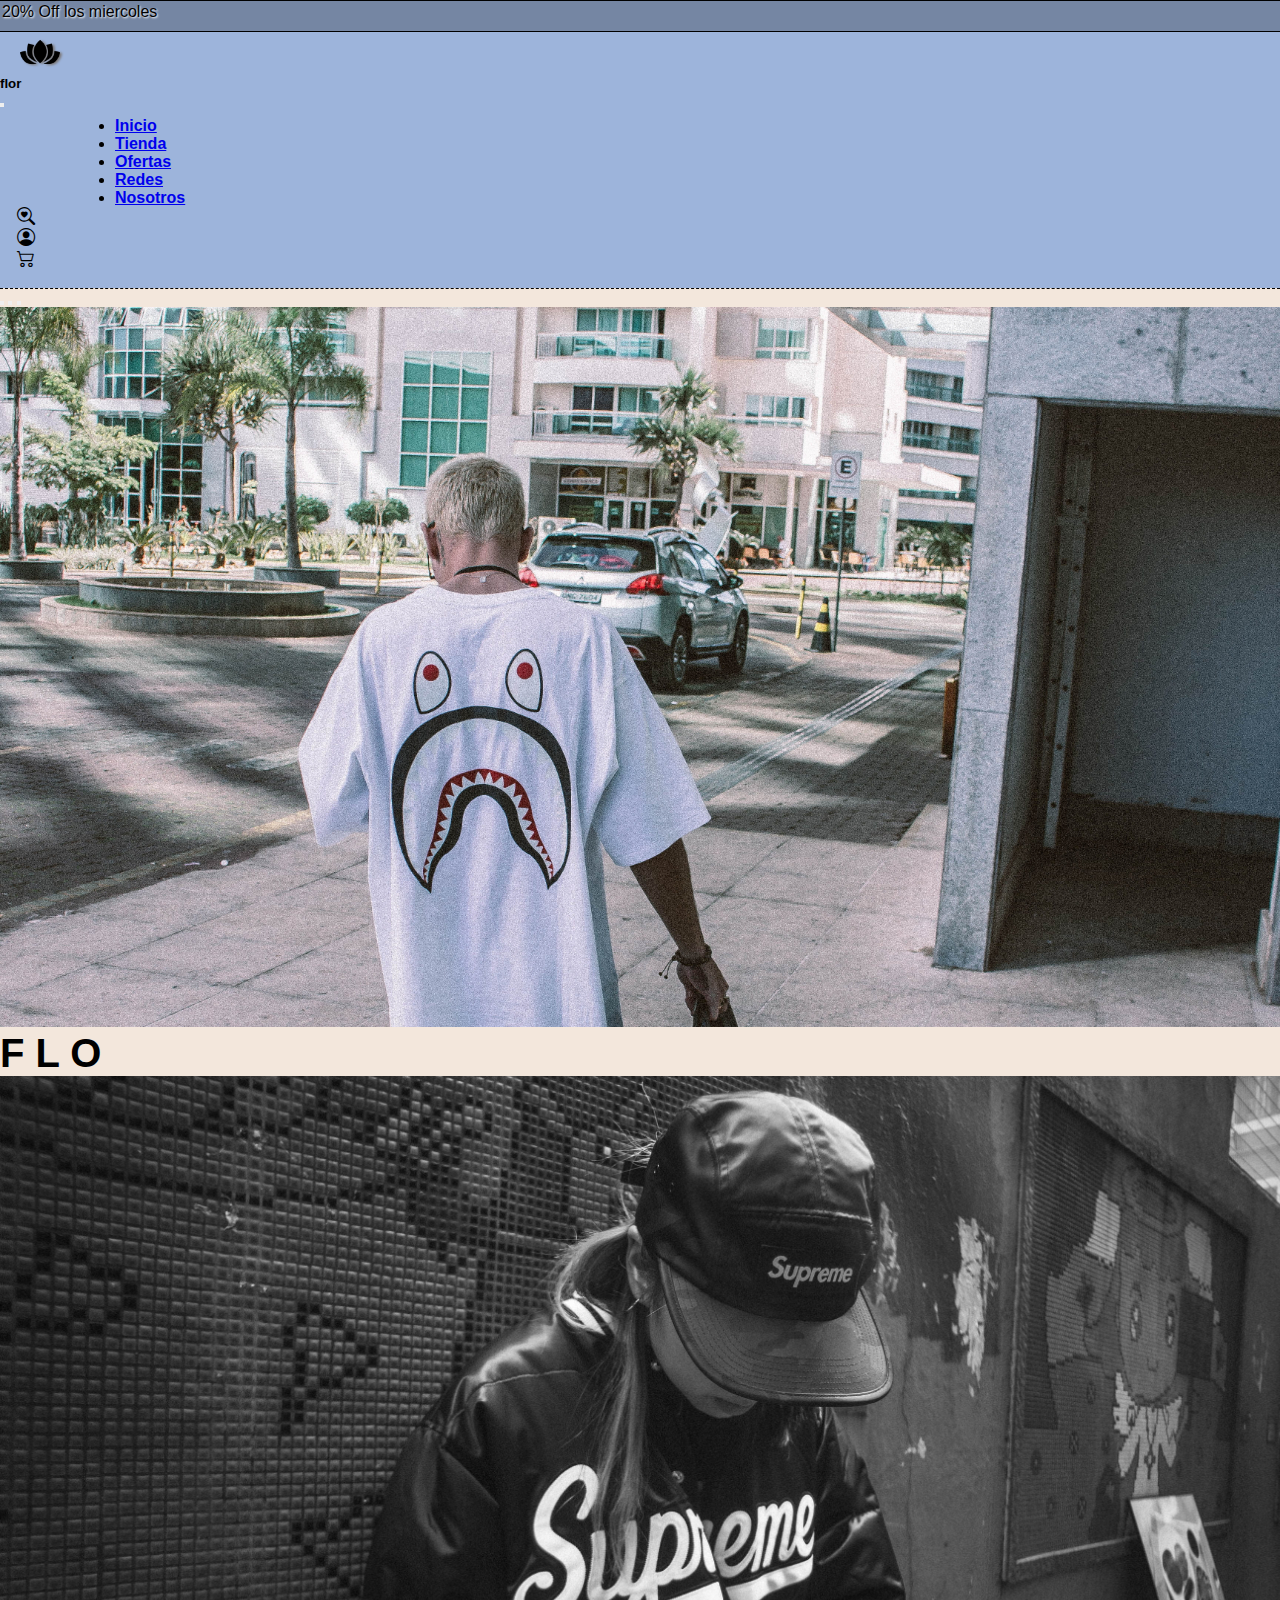
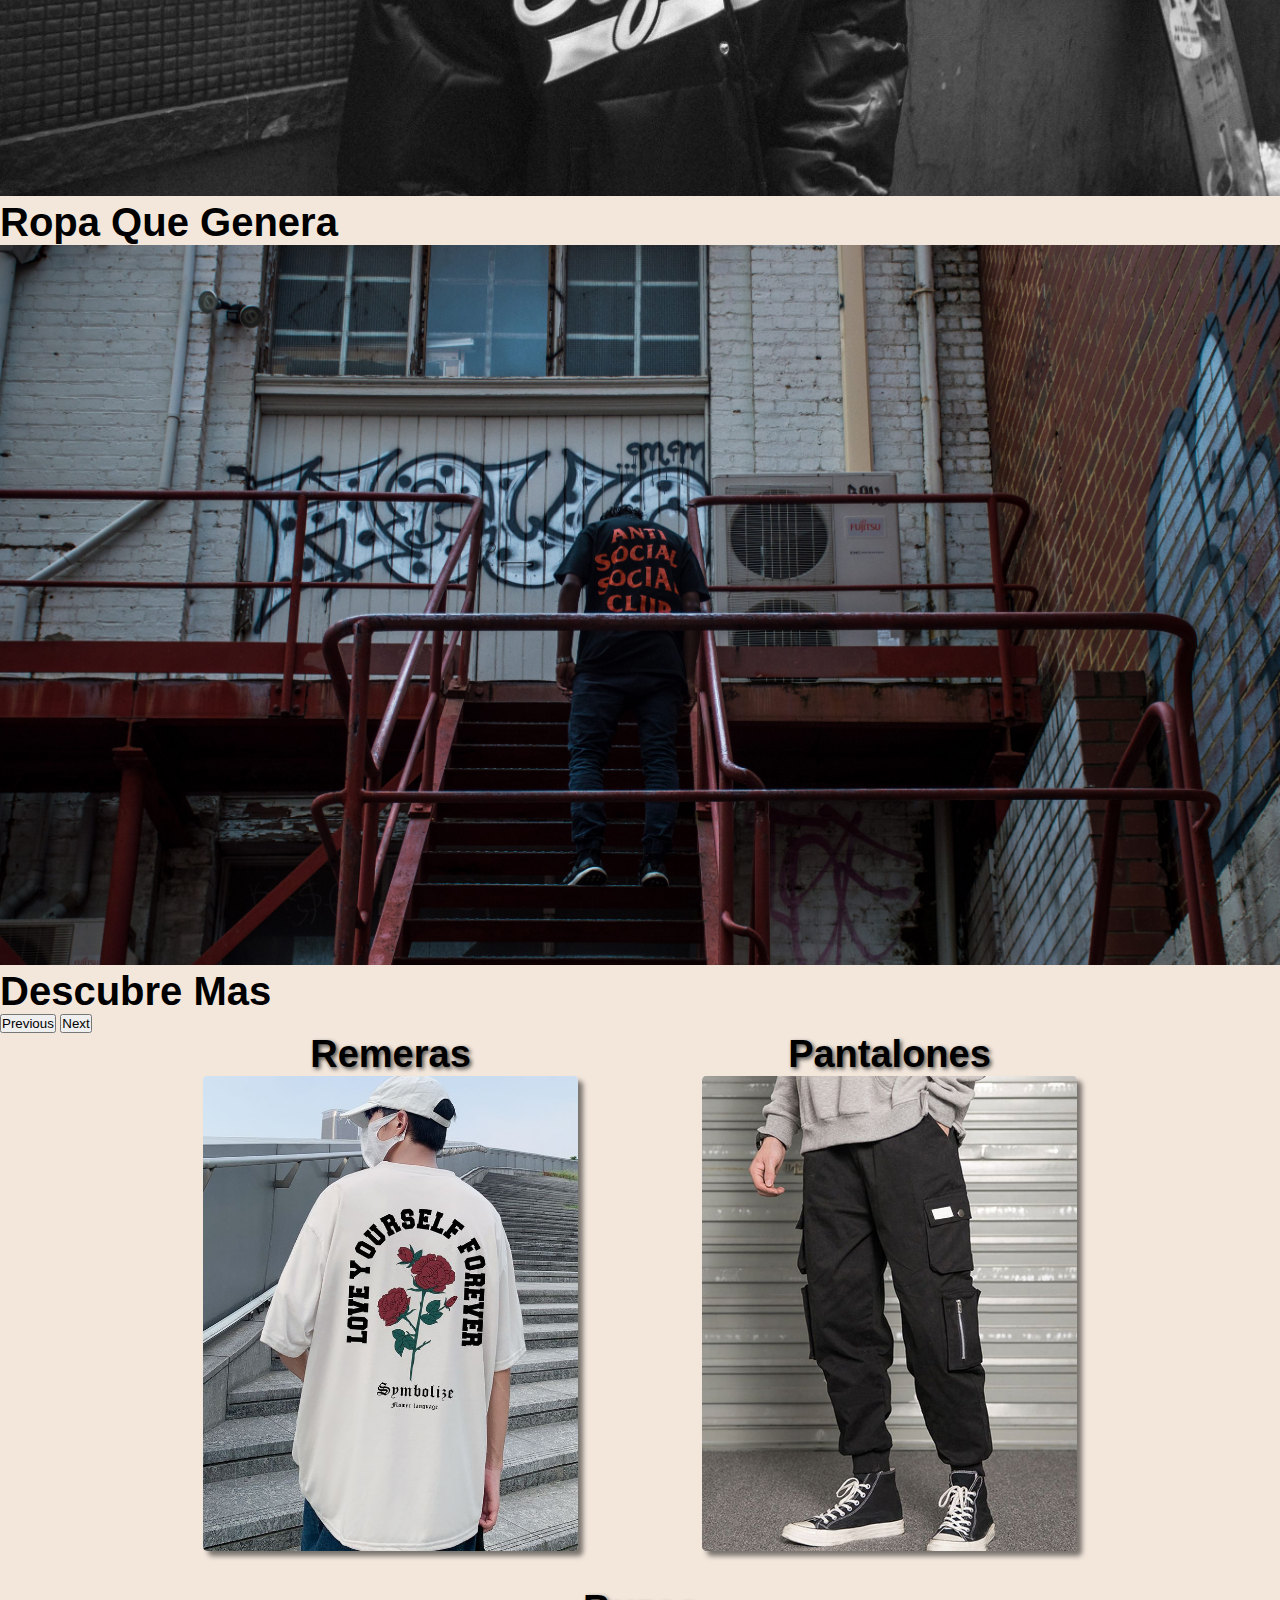
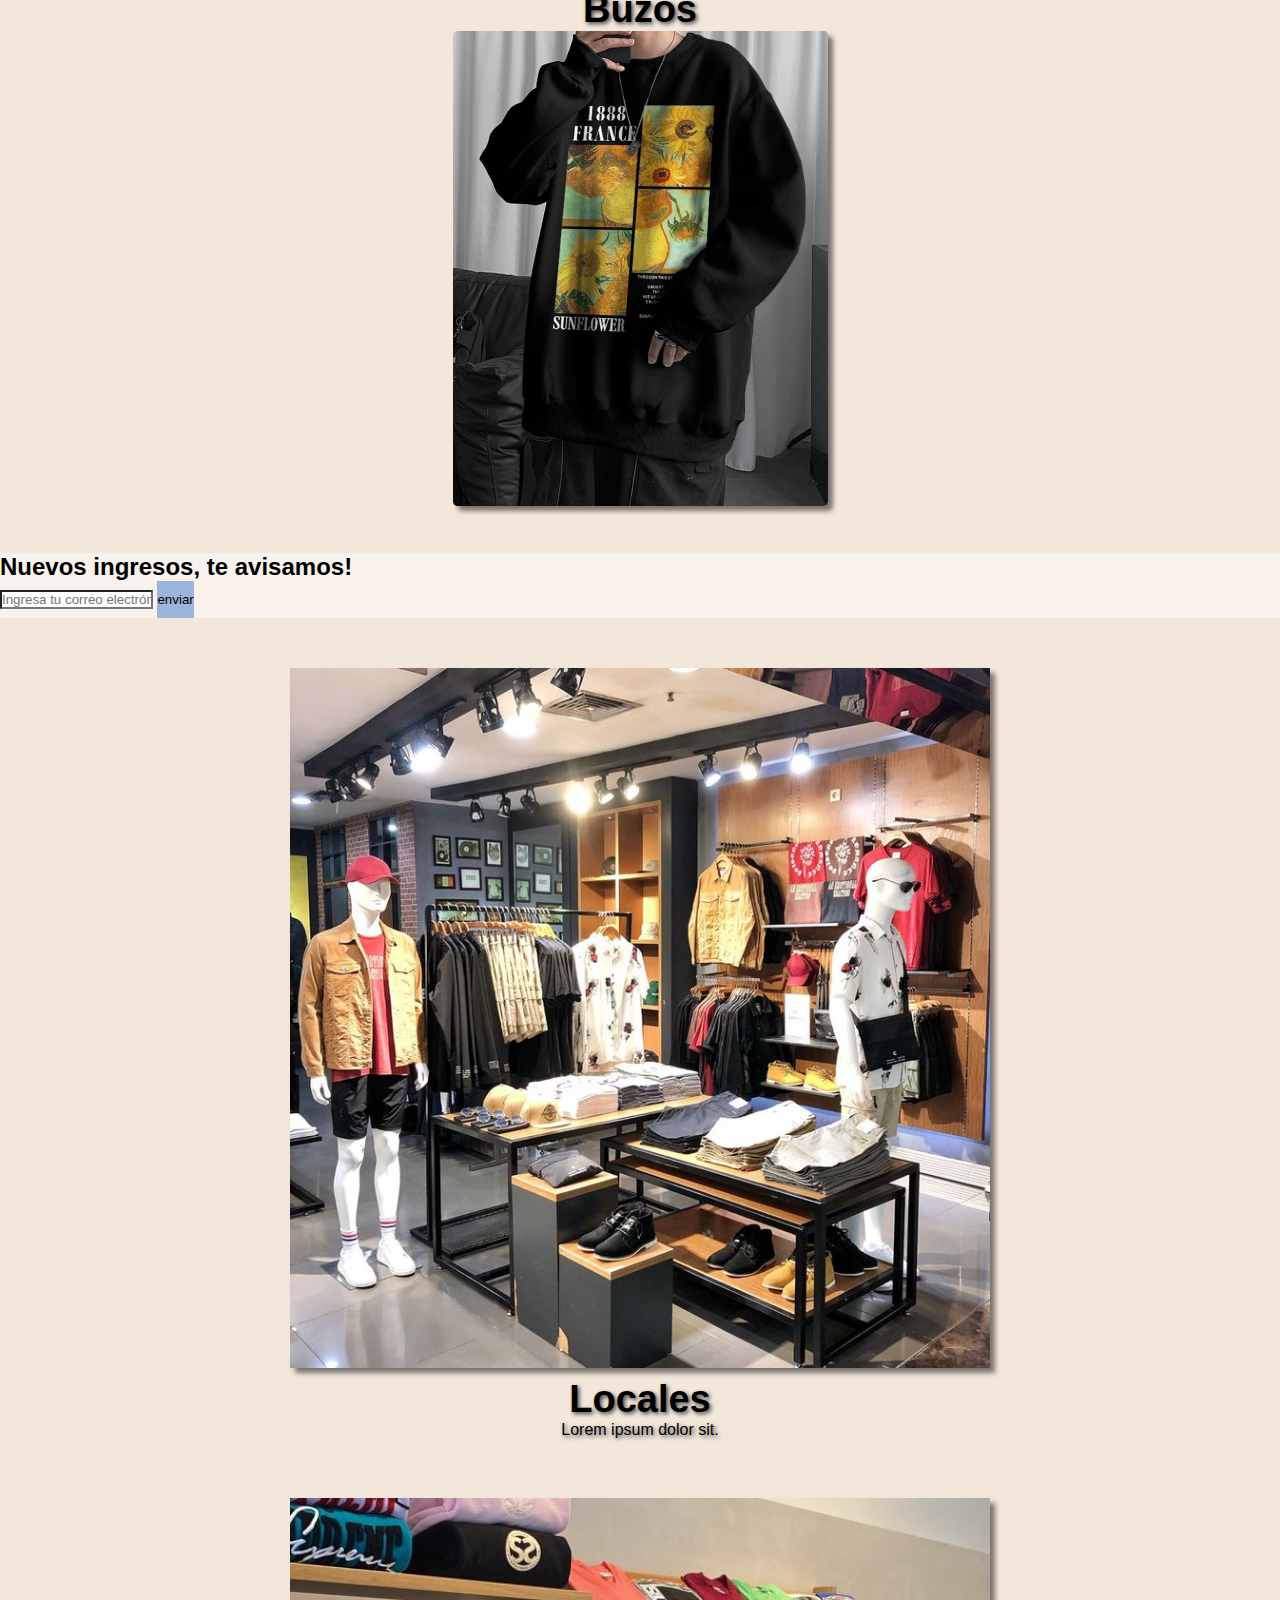
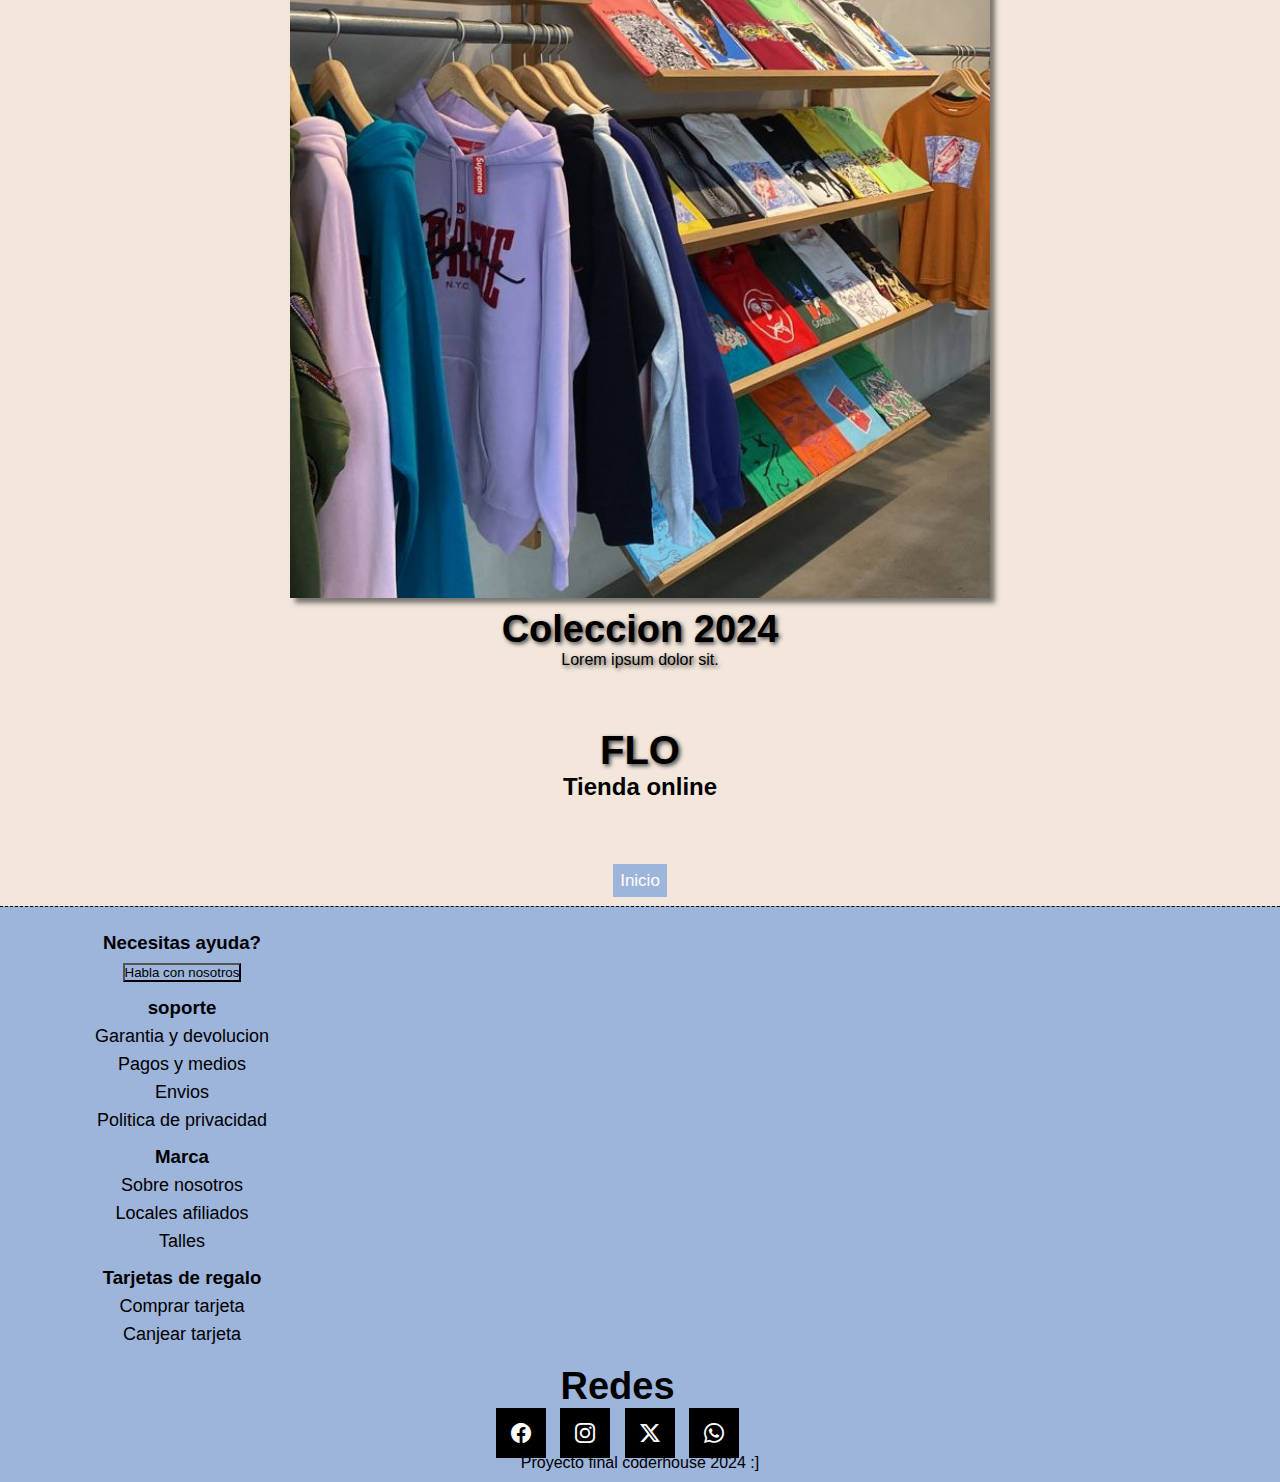
<file: index.html>
<!DOCTYPE html>
<html lang="en">

<head>
  <meta charset="UTF-8">
  <meta name="viewport" content="width=device-width, initial-scale=1.0">
  <meta name="description" content="Bienvenido a la tienda que busca tu estiloDescubre la mejor selección de ropa en nuestra tienda online. Encuentra piezas únicas y con estilo que te harán destacar. Renueva tu armario con prendas con historia y personalidad. ¡Explora nuestro catálogo y encuentra tu estilo perfecto!">
  <meta name="keywords"
  content="Moda, Ropa, Tendencias, Estilo, Vestidos, Camisas, Pantalones, Chaquetas, Accesorios, Moda femenina, Moda masculina, Moda infantil, Ropa de marca, Ropa casual, Ropa formal, Ropa deportiva, Moda urbana, Moda elegante, Ropa de temporada, Ofertas de ropa, Comprar ropa online">
  <!-- link bootstrap -->
  <link href="https://cdn.jsdelivr.net/npm/bootstrap@5.3.2/dist/css/bootstrap.min.css" rel="stylesheet"
    integrity="sha384-T3c6CoIi6uLrA9TneNEoa7RxnatzjcDSCmG1MXxSR1GAsXEV/Dwwykc2MPK8M2HN" crossorigin="anonymous">
  <!-- bootstrap icon -->
  <link rel="stylesheet" href="https://cdn.jsdelivr.net/npm/bootstrap-icons@1.11.3/font/bootstrap-icons.min.css">
  <!-- link css -->
  <link rel="stylesheet" href="./css/style.css">
  <link rel="icon" href="./img/logo flor.png">
  <title>Tienda flo</title>
</head>

<body>
  <!-- header -->
  <header id="header">
    <!-- anuncio tienda -->
    <section class="anuncio">
      <p>20% Off los miercoles</p>
    </section>
    <!-- contenedor navbar -->
    <div class="container-fluid col-xs-12 col-md-11 col-lg-9">
      <nav class="navbar navbar-expand-lg">
        <div class="container-fluid">
          <!-- logo img -->
          <a class="navbar-brand me-auto" href="https://i.pinimg.com/564x/c8/92/a2/c892a28d1df647f609f036368af1335b.jpg"
            target="_blank">
            <img src="./img/logo flor.png" alt="">
          </a>
          <!-- menu lateral -->
          <div class="offcanvas offcanvas-end" tabindex="-1" id="offcanvasNavbar"
            aria-labelledby="offcanvasNavbarLabel">
            <div class="offcanvas-header">
              <h5 class="offcanvas-title" id="offcanvasNavbarLabel">flor</h5>
              <button type="button" class="btn-close" data-bs-dismiss="offcanvas" aria-label="Close"></button>
            </div>
            <!-- menu principal -->
            <div class="offcanvas-body">
              <ul class="navbar-nav justify-content-center flex-grow-1 pe-3">
                <li class="nav-item ">
                  <a class="nav-link mx-lg-2 active" aria-current="page" href="#">Inicio</a>
                </li>
                <li class="nav-item">
                  <a class="nav-link mx-lg-2" href="./pages/tienda.html">Tienda</a>
                </li>
                <li class="nav-item">
                  <a class="nav-link mx-lg-2" href="./pages/ofertas.html">Ofertas</a>
                </li>
                <li class="nav-item">
                  <a class="nav-link mx-lg-2" href="./pages/redes.html">Redes</a>
                </li>
                <li class="nav-item">
                  <a class="nav-link mx-lg-2" href="./pages/nosotros.html">Nosotros</a>
                </li>
              </ul>
            </div>
          </div>
          <!-- iconos de login, carrito y busqueda -->
          <div class="search">
            <a href="">
              <i class="bi bi-search-heart"></i>
            </a>
          </div>
          <div class="login">
            <a href="" class="icon-button-login">
              <i class="bi bi-person-circle"></i>
            </a>
          </div>
          <div class="carrito">
            <a href="" class="icon-button-carrito">
              <i class="bi bi-cart2"></i>
            </a>
          </div>
          <button class="navbar-toggler" type="button" data-bs-toggle="offcanvas" data-bs-target="#offcanvasNavbar"
            aria-controls="offcanvasNavbar" aria-label="Toggle navigation">
            <span class="navbar-toggler-icon"></span>
          </button>
        </div>
      </nav>
    </div>
  </header>
  <!-- main -->
  <main id="main">
    <!-- carrousel de imagenes y titulos -->
    <section class="container-fluid p-4 col-md-12 col-lg-11 col-xl-10 col-xxl-9">
      <div id="carouselExampleCaptions" class="carousel slide">
        <div class="carousel-indicators">
          <button type="button" data-bs-target="#carouselExampleCaptions" data-bs-slide-to="0" class="active" aria-current="true" aria-label="Slide 1"></button>
          <button type="button" data-bs-target="#carouselExampleCaptions" data-bs-slide-to="1" aria-label="Slide 2"></button>
          <button type="button" data-bs-target="#carouselExampleCaptions" data-bs-slide-to="2" aria-label="Slide 3"></button>
        </div>
        <div class="carousel-inner">
          <div class="carousel-item active">
            <img src="./img/imagen carrusel 1.jpg" class="d-block w-100" alt="persona de espaldas con remera vape">
          </div>
          <div class="carousel-caption d-none d-md-block">
            <h2>F L O</h2>
          </div>
          <div class="carousel-item">
            <img src="./img/imagen carrusel 3.jpg" class="d-block w-100" alt="chica conjunto supreme">
            <div class="carousel-caption d-none d-md-block">
              <h2>Ropa Que Genera</h2>
            </div>
          </div>
          <div class="carousel-item">
            <img src="./img/imagen carrusel 2.jpg" class="d-block w-100" alt="persona de espalda remera anti social social club">
            <div class="carousel-caption d-none d-md-block">
              <h2>Descubre Mas</h2>
            </div>
          </div>
        </div>
        <button class="carousel-control-prev" type="button" data-bs-target="#carouselExampleCaptions" data-bs-slide="prev">
          <span class="carousel-control-prev-icon" aria-hidden="true"></span>
          <span class="visually-hidden">Previous</span>
        </button>
        <button class="carousel-control-next" type="button" data-bs-target="#carouselExampleCaptions" data-bs-slide="next">
          <span class="carousel-control-next-icon" aria-hidden="true"></span>
          <span class="visually-hidden">Next</span>
        </button>
      </div>
    </section>
    <!-- productos de la tienda -->
    <section class="productos-cajas">
      <article class="cajas">
        <div class="productos">
          <a href="./pages/remeras.html"><!-- la idea es que cada categoria tenga su propia pag -->
            <h2>Remeras</h2>
            <img src="./img/1.jpg" alt="remera">
          </a>
        </div>
        <div class="productos">
          <a href="./pages/pantalones.html">
            <h2>Pantalones</h2>
            <img src="./img/2.jpg" alt="pantalon">
          </a>
        </div>
        <div class="productos">
          <a href="./pages/buzos.html">
            <h2>Buzos</h2>
            <img src="./img/3.jpg" alt="buzo">
          </a>
        </div>
      </article>
    </section>
    <!-- formulario para avisos -->
    <section class="formulario-area">
      <div class="container p-3">
        <div class="row justify-content-center">
          <div class="col-md-6 p-1">
            <h2 class="text-center">Nuevos ingresos, te avisamos!</h2>
            <form>
              <div class="form-group d-flex gap-2">
                <input type="email" class="form-control" id="email" placeholder="Ingresa tu correo electrónico"
                  required>
                <button type="submit" class="btn btn-primary btn-block">enviar</button>
              </div>
            </form>
          </div>
        </div>
    </section>
    <section class="section-info">
      <article class="locales-coleccion">
        <div class="imagen-locales">
          <a href="./pages/nosotros.html #local"><img src="./img/local.jpg" alt="imagen del local"></a>
        </div>
        <div class="texto-locales">
          <a href="./pages/nosotros.html #local">
            <h2>Locales</h2>
            <p>Lorem ipsum dolor sit.</p>
          </a>
        </div>
      </article>
      <article class="locales-coleccion">
        <div class="imagen-coleccion">
          <a href="./pages/tienda.html"><img src="./img/coleccion.jpg"
              alt="temporada"></a><!-- poner imagen de la coleccion de estam temp -->
        </div>
        <div class="texto-coleccion">
          <a href="./pages/tienda.html">
            <h2>Coleccion 2024</h2>
            <p>Lorem ipsum dolor sit.</p>
          </a>
        </div>
      </article>
    </section>
    <section class="container d-flex justify-content-center">
      <div class="titulo">
        <a href="./pages/tienda.html">
          <h1>FLO</h1>
          <h2>Tienda online</h2>
        </a>
      </div>
    </section>
    <!-- boton de inicio -->
    <div class="inicio">
      <a href="#">Inicio</a>
    </div>
  </main>
  <!-- footer -->
  <footer id="footer">
    <div class="container-fluid d-flex justify-content-center">
      <div class="footer-item">
        <h3>Necesitas ayuda?</h3>
        <a href="./pages/nosotros.html#form"><button>Habla con nosotros</button></a>
      </div>
      <div class="footer-item"><!-- voy a crear un index que contenga toda la info posible -->
        <h3>soporte</h3>
        <a href="./pages/consultas.html#garantia">Garantia y devolucion</a>
        <a href="./pages/consultas.html#pagos">Pagos y medios</a>
        <a href="./pages/consultas.html#envios">Envios</a>
        <a href="./pages/consultas.html#politica">Politica de privacidad</a>
      </div>
      <div class="footer-item">
        <h3>Marca</h3>
        <a href="./pages/consultas.html#nosotros">Sobre nosotros</a>
        <a href="./pages/consultas.html#locales">Locales afiliados</a>
        <a href="./pages/consultas.html#talles">Talles</a>
      </div>
      <div class="footer-item">
        <h3>Tarjetas de regalo</h3>
        <a href="./pages/consultas.html#tarjetas">Comprar tarjeta</a>
        <a href="./pages/consultas.html#canjear">Canjear tarjeta</a>
      </div>
    </div>
    <div class="redes">
      <ul>
        <h2>Redes</h2>
        <li>
          <a href="https://es-la.facebook.com/" class="facebook" target="_blank"><i class="bi bi-facebook"></i></a>
        </li>
        <li>
          <a href="https://www.instagram.com/" class="instagram" target="_blank"><i class="bi bi-instagram"></i></i></a>
        </li>
        <li>
          <a href="https://twitter.com/" class="twitter" target="_blank"><i class="bi bi-twitter-x"></i></i></a>
        </li>
        <li>
          <a href="https://web.whatsapp.com/" class="whatsapp" target="_blank"><i class="bi bi-whatsapp"></i></i></a>
        </li>
      </ul>
    </div>
    <div class="span">
      <span>Proyecto final coderhouse 2024 :]</span>
    </div>
  </footer>
  <!-- boostrao script -->
  <script src="https://cdn.jsdelivr.net/npm/bootstrap@5.3.2/dist/js/bootstrap.bundle.min.js"
    integrity="sha384-C6RzsynM9kWDrMNeT87bh95OGNyZPhcTNXj1NW7RuBCsyN/o0jlpcV8Qyq46cDfL"
    crossorigin="anonymous"></script>
</body>

</html>
</file>
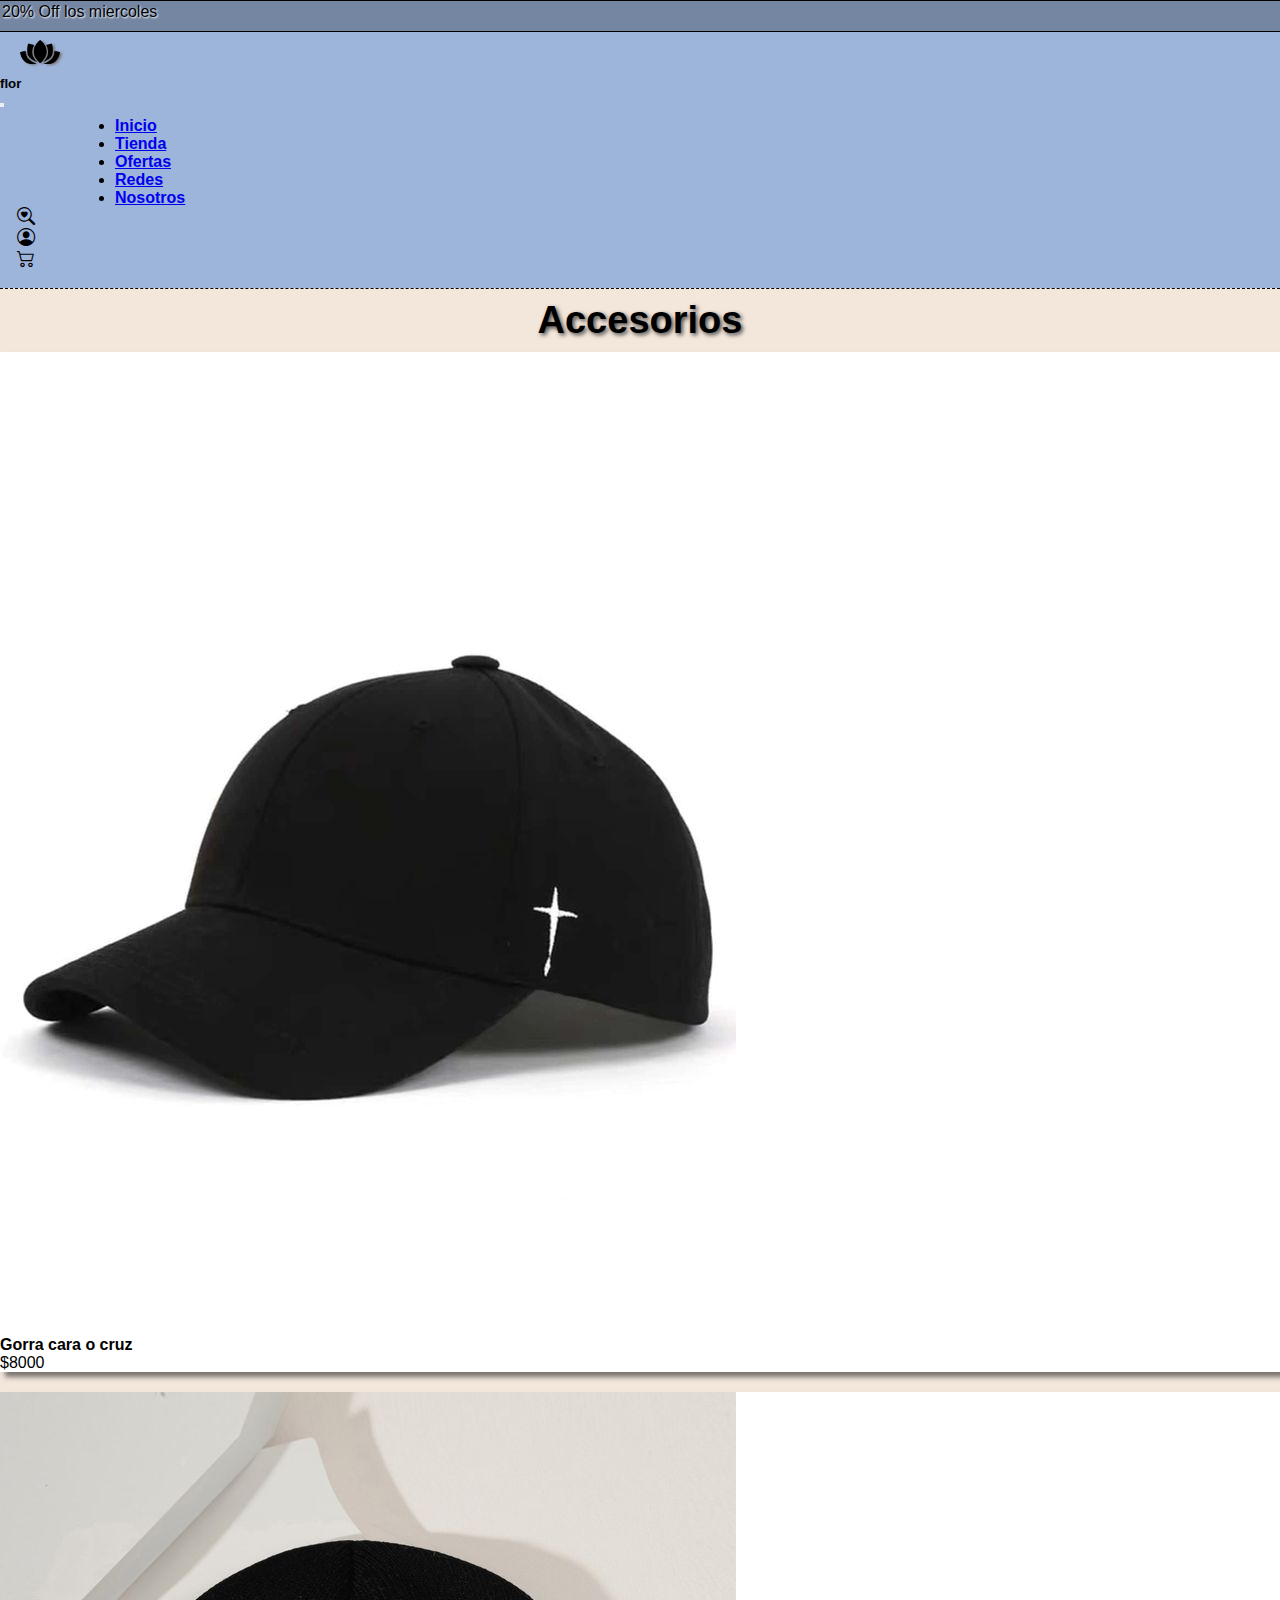
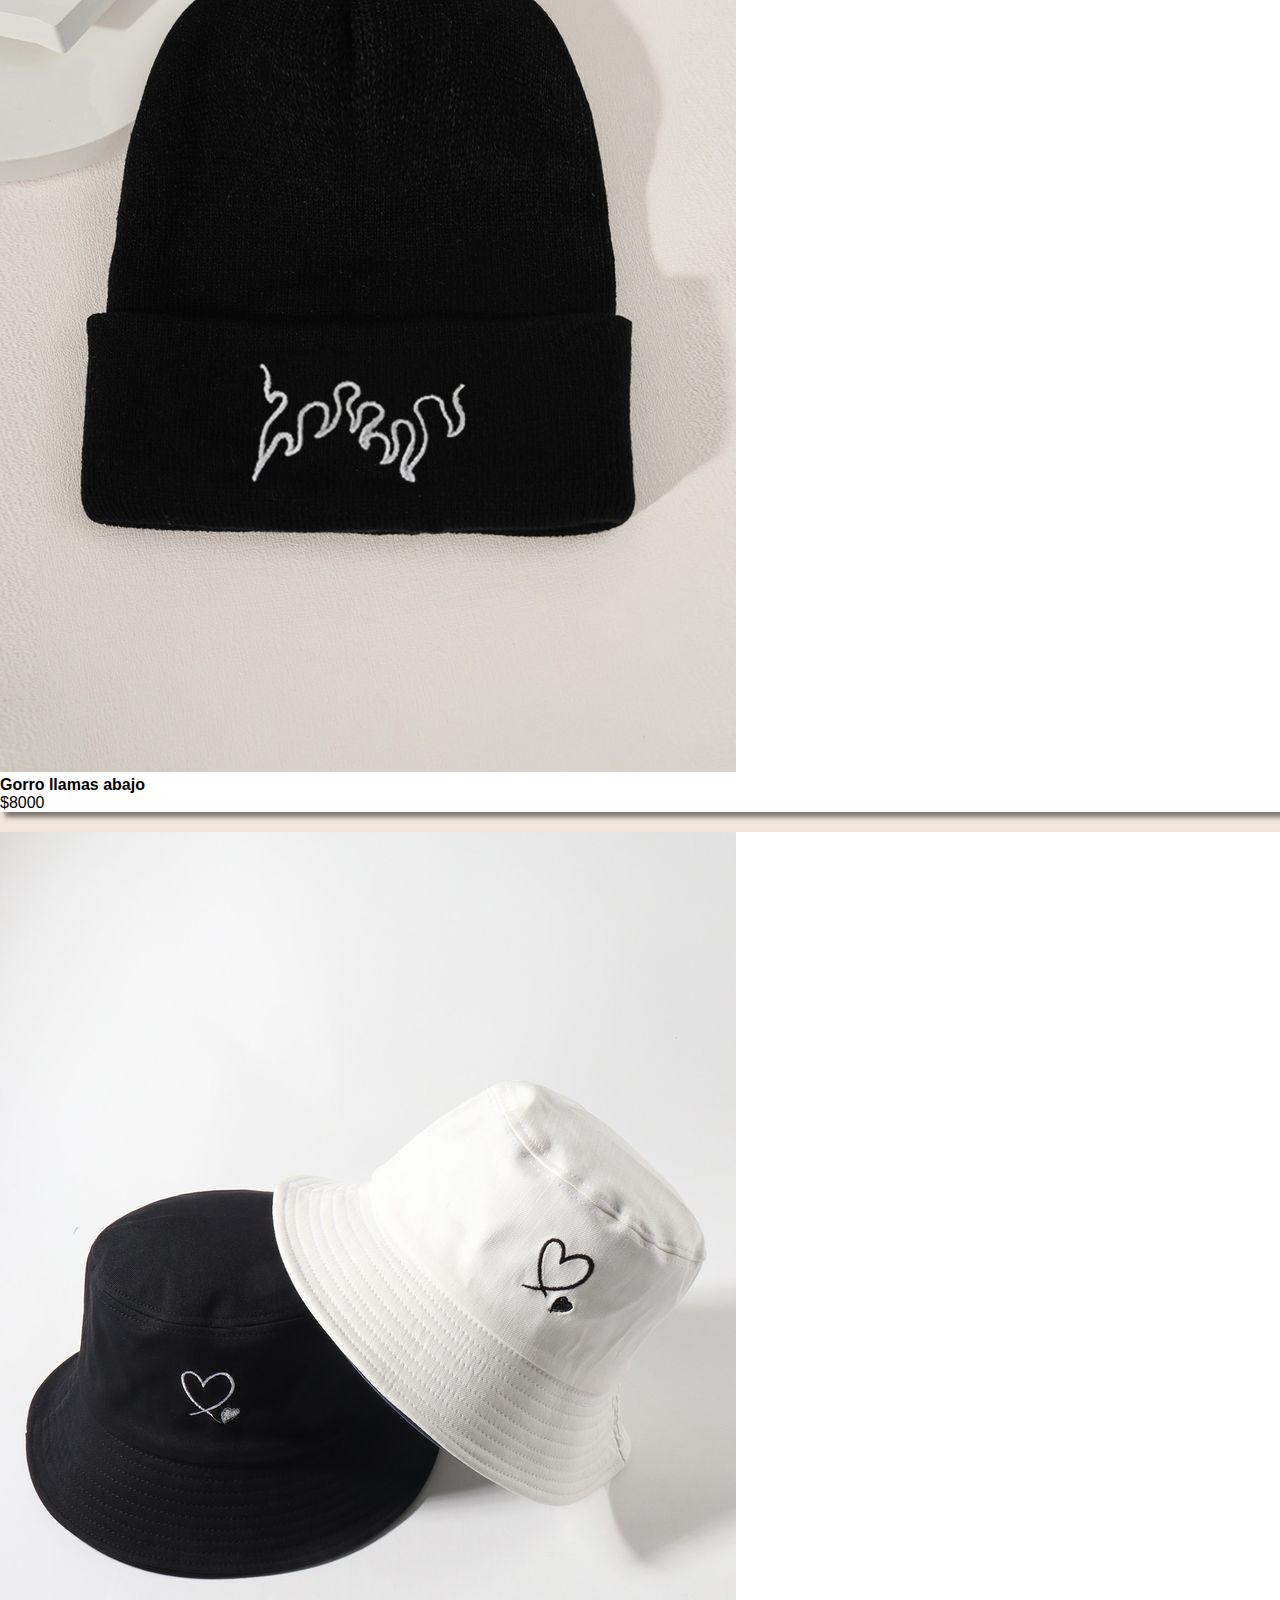
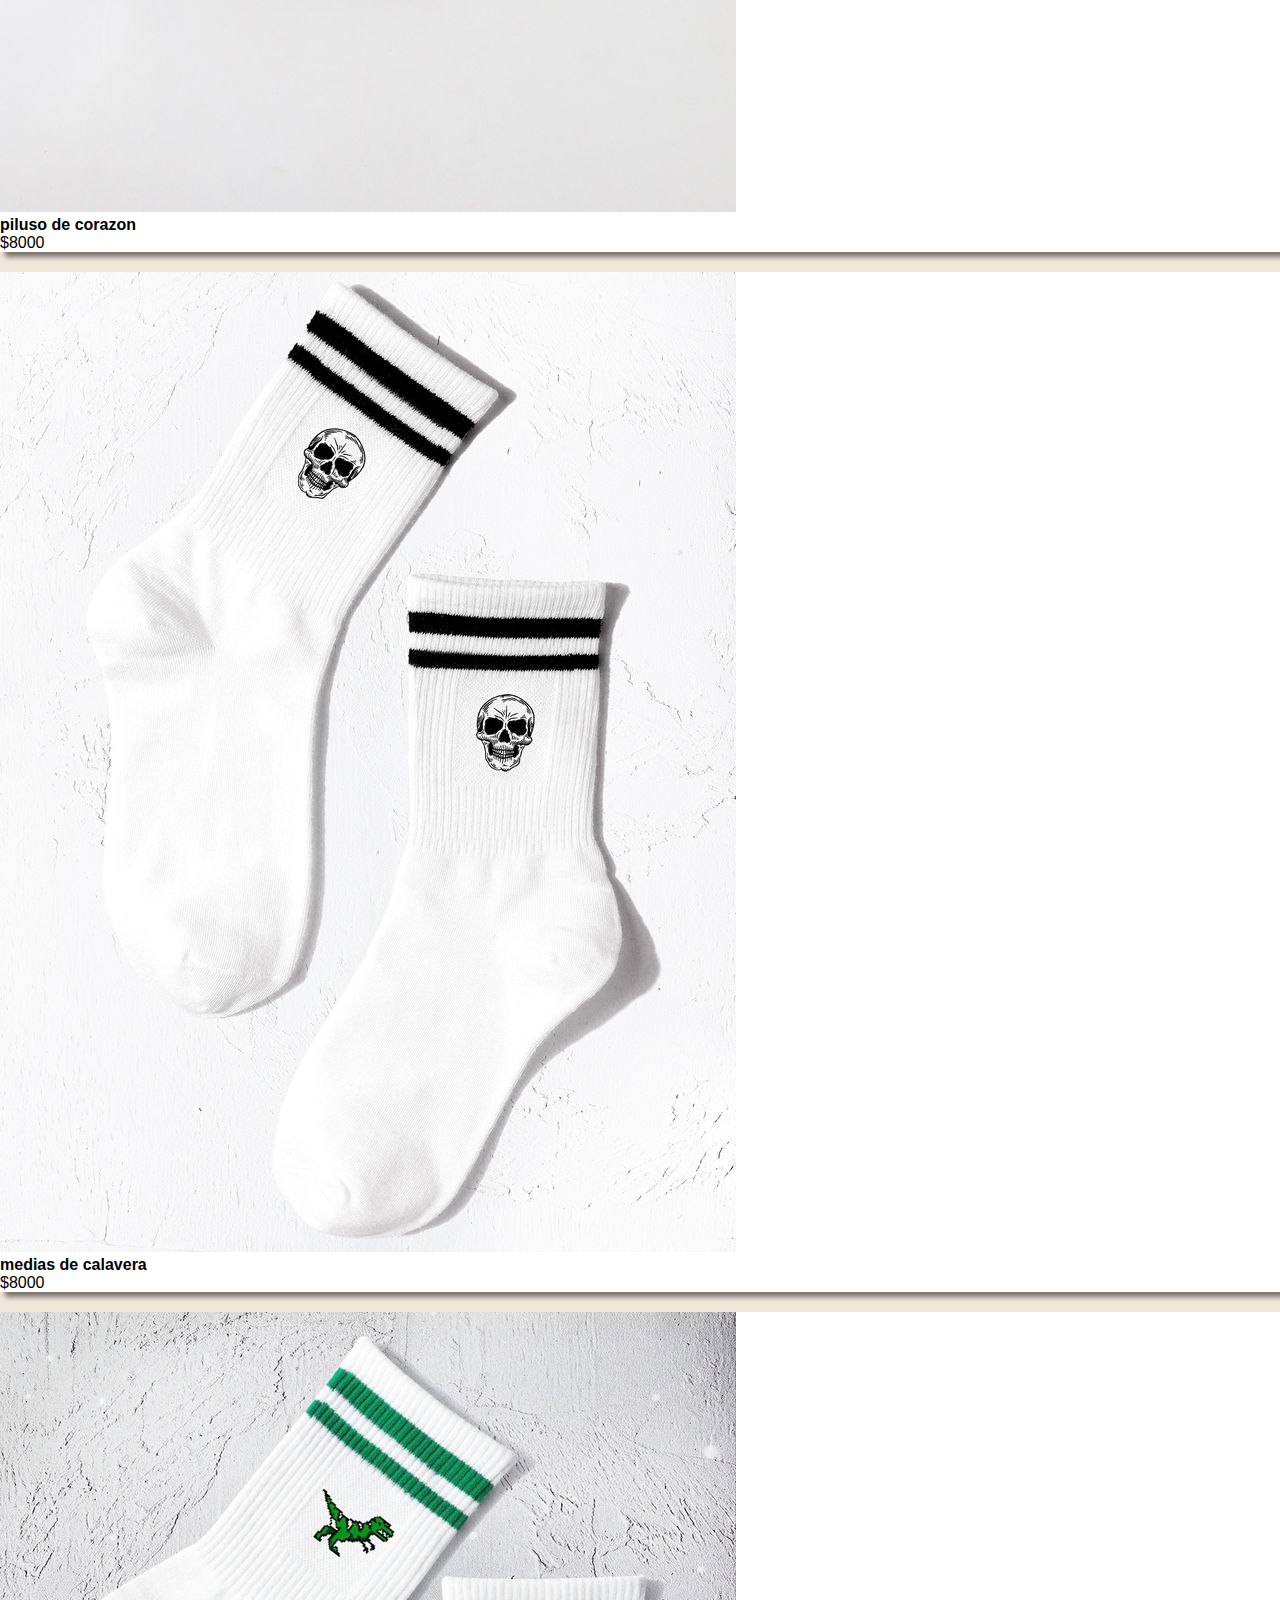
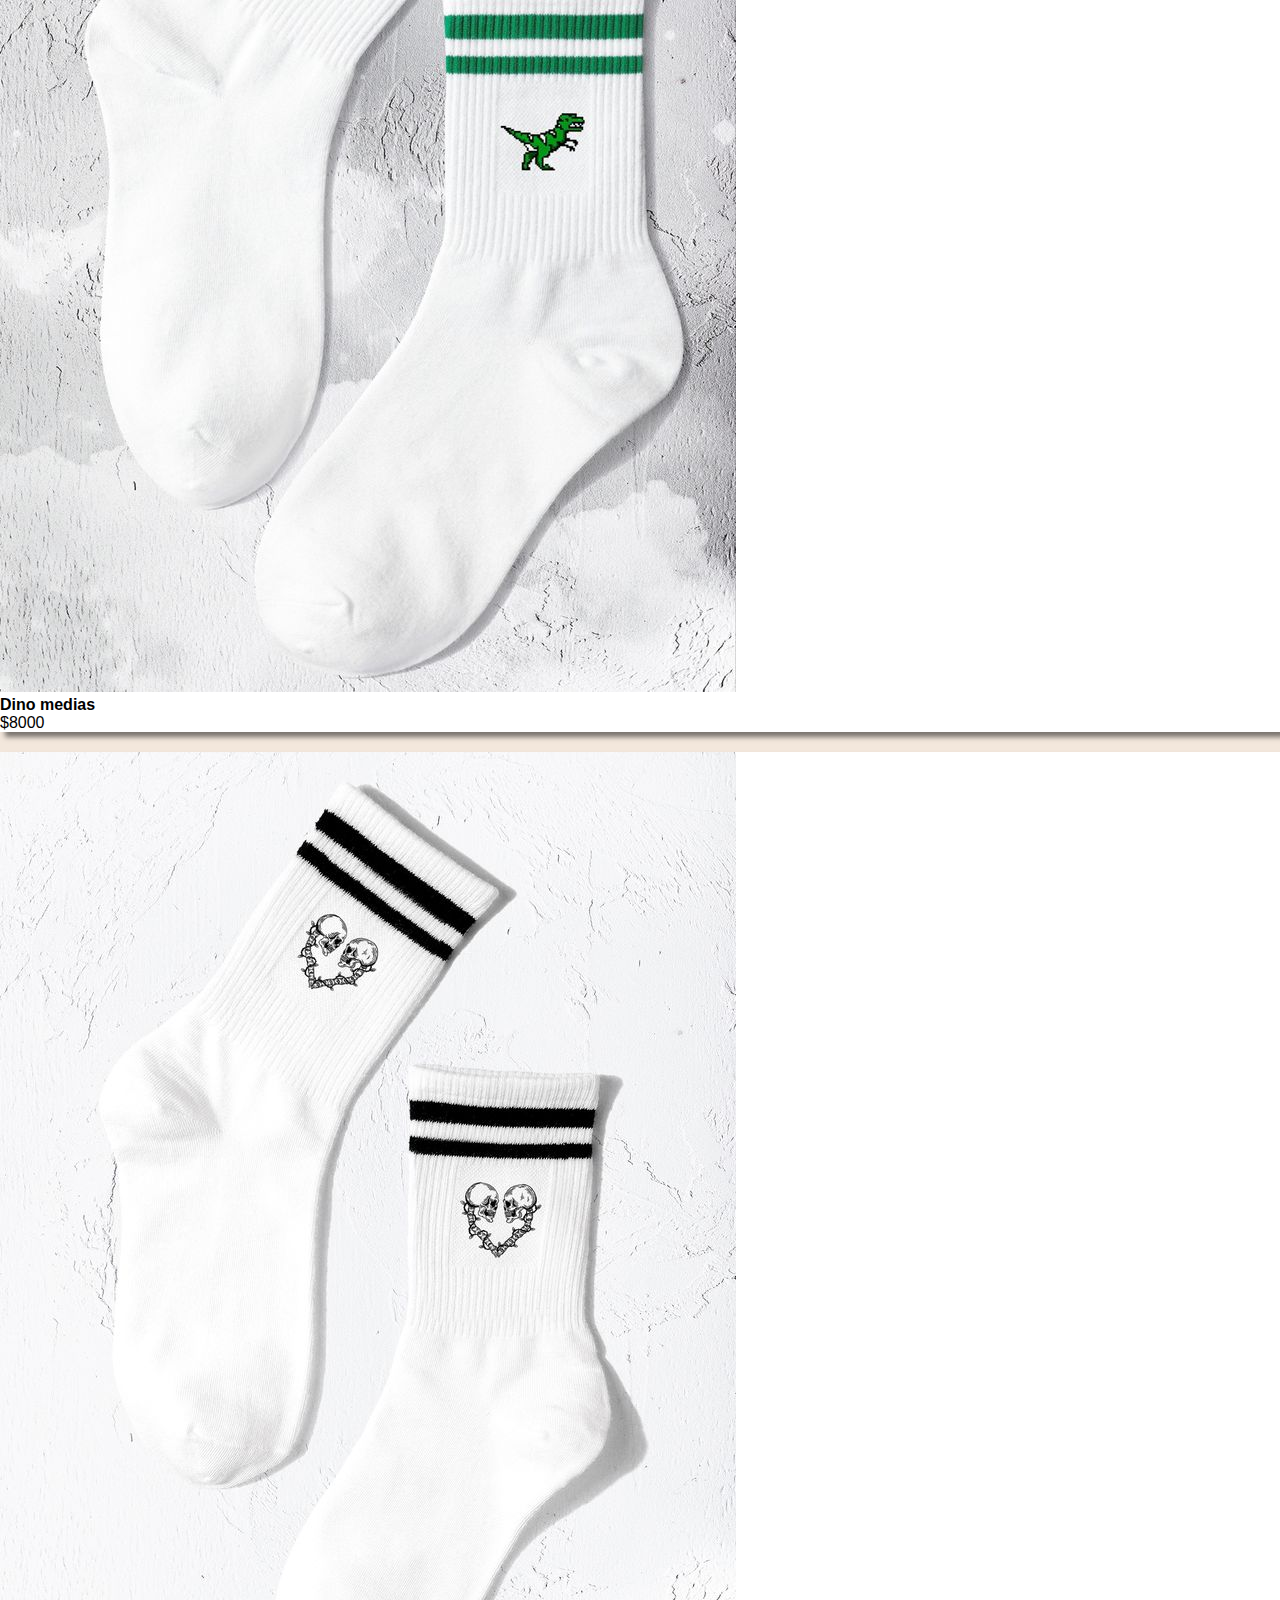
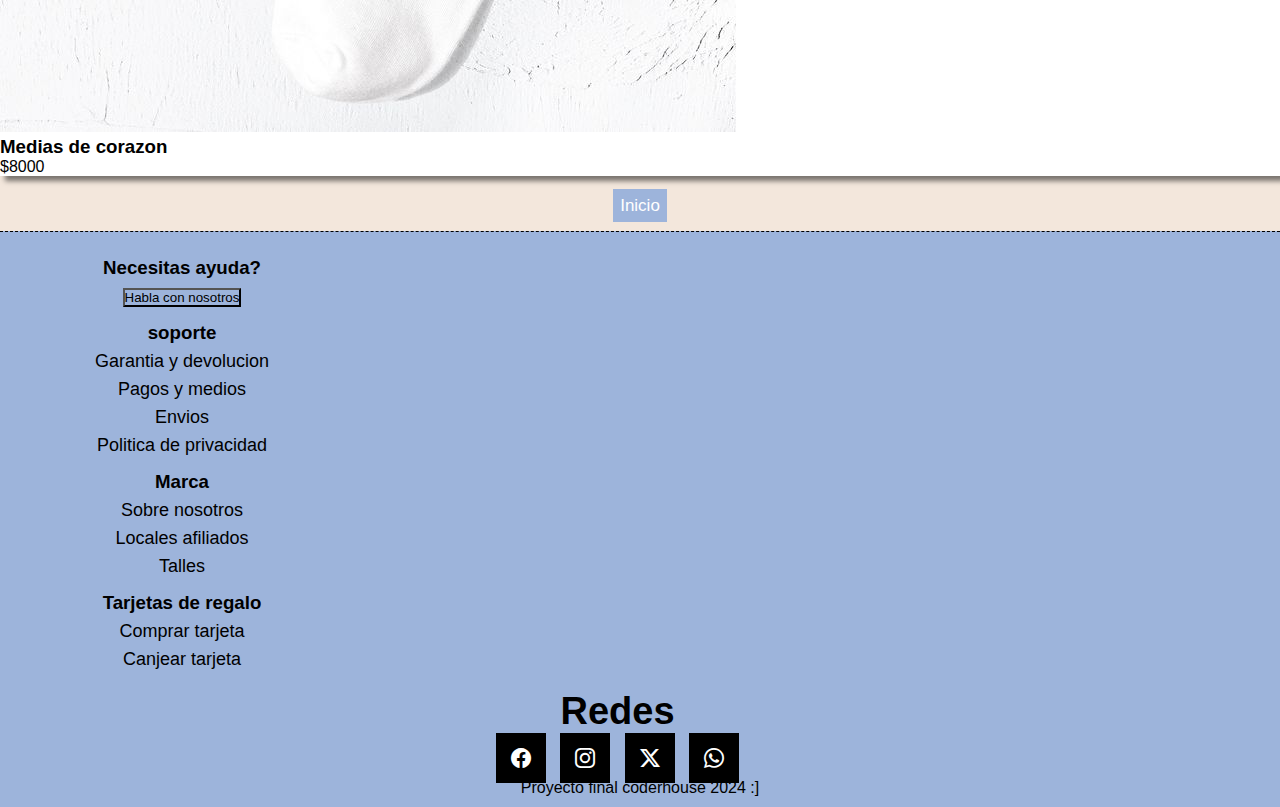
<file: pages/accesorios.html>
<!DOCTYPE html>
<html lang="en">

<head>
    <meta charset="UTF-8">
    <meta name="viewport" content="width=device-width, initial-scale=1.0">
    <meta name="description" content="Accesorios imperdibles con stock limitado no te quedes sin los tuyos">
    <meta name="keywords" content="Moda, Ropa, Tendencias, Estilo, Vestidos, Camisas, Pantalones, Chaquetas, Accesorios, Moda femenina, Moda masculina, Moda infantil, Ropa de marca, Ropa casual, Ropa formal, Ropa deportiva, Moda urbana, Moda elegante, Ropa de temporada, Ofertas de ropa, Comprar ropa online">
    <!-- link bootstrap -->
    <link href="https://cdn.jsdelivr.net/npm/bootstrap@5.3.2/dist/css/bootstrap.min.css" rel="stylesheet"
        integrity="sha384-T3c6CoIi6uLrA9TneNEoa7RxnatzjcDSCmG1MXxSR1GAsXEV/Dwwykc2MPK8M2HN" crossorigin="anonymous">
    <!-- bootstrap icon -->
    <link rel="stylesheet" href="https://cdn.jsdelivr.net/npm/bootstrap-icons@1.11.3/font/bootstrap-icons.min.css">
    <!-- link css -->
    <link rel="stylesheet" href="../css/style.css">
    <link rel="icon" href="../img/logo flor.png">
    <title>Accesorios</title>
</head>

<body>
    <!-- header -->
    <header id="header">
        <!-- anuncio tienda -->
        <div class="anuncio">
            <p>20% Off los miercoles</p>
        </div>
        <!-- contenedor navbar -->
        <div class="container-fluid col-xs-12 col-md-11 col-lg-9">
            <nav class="navbar navbar-expand-lg">
                <div class="container-fluid">
                    <!-- logo -->
                    <a class="navbar-brand me-auto"
                        href="https://i.pinimg.com/564x/c8/92/a2/c892a28d1df647f609f036368af1335b.jpg" target="_blank">
                        <img src="../img/logo flor.png" alt="">
                    </a>
                    <!-- menu lateral -->
                    <div class="offcanvas offcanvas-end" tabindex="-1" id="offcanvasNavbar"
                        aria-labelledby="offcanvasNavbarLabel">
                        <div class="offcanvas-header">
                            <h5 class="offcanvas-title" id="offcanvasNavbarLabel">flor</h5><!-- H5 -->
                            <button type="button" class="btn-close" data-bs-dismiss="offcanvas"
                                aria-label="Close"></button>
                        </div>
                        <!-- menu principal -->
                        <div class="offcanvas-body">
                            <ul class="navbar-nav justify-content-center flex-grow-1 pe-3">
                                <li class="nav-item ">
                                    <a class="nav-link mx-lg-2" aria-current="page" href="../index.html">Inicio</a>
                                </li>
                                <li class="nav-item">
                                    <a class="nav-link mx-lg-2" href="./tienda.html">Tienda</a>
                                </li>
                                <li class="nav-item">
                                    <a class="nav-link mx-lg-2" href="./ofertas.html">Ofertas</a>
                                </li>
                                <li class="nav-item">
                                    <a class="nav-link mx-lg-2" href="./redes.html">Redes</a>
                                </li>
                                <li class="nav-item">
                                    <a class="nav-link mx-lg-2" href="./nosotros.html">Nosotros</a>
                                </li>
                            </ul>
                        </div>
                    </div>
                    <!-- iconos de login, carrito -->
                    <div class="search">
                        <a href="">
                            <i class="bi bi-search-heart"></i>
                        </a>
                    </div>
                    <div class="login">
                        <a href="" class="icon-button-login">
                            <i class="bi bi-person-circle"></i>
                        </a>
                    </div>
                    <div class="carrito">
                        <a href="" class="icon-button-carrito">
                            <i class="bi bi-cart2"></i>
                        </a>
                    </div>
                    <button class="navbar-toggler" type="button" data-bs-toggle="offcanvas"
                        data-bs-target="#offcanvasNavbar" aria-controls="offcanvasNavbar"
                        aria-label="Toggle navigation">
                        <span class="navbar-toggler-icon"></span>
                    </button>
                </div>
            </nav>
        </div>
    </header>
    <main id="main">
        <section class="descuento-texto">
            <h1>Accesorios</h1>
        </section>
        <section>
            <div class="container">
                <div class="row g-3 p-2">
                    <div class="col-lg-4 col-md-6">
                        <div class="card text-center">
                            <a href="../pages/productos.html">
                                <img src="../img/Hombres Gorra de béisbol geométrico con bordado.jpg" class="card-img-top" alt="gorra estilo beisbol con geometria tipo cruz">
                                <h4>Gorra cara o cruz</h4>
                                <p>$8000</p>
                            </a>
                        </div>
                    </div>
                    <div class="col-lg-4 col-md-6">
                        <div class="card text-center">
                            <a href="../pages/productos.html">
                                <img src="../img/gorrito.jpg" class="card-img-top" alt="gorro de llamas inversas">
                                <h4>Gorro llamas abajo</h4>
                                <p>$8000</p>
                            </a>
                        </div>
                    </div>
                    <div class="col-lg-4 col-md-6">
                        <div class="card text-center">
                            <a href="../pages/productos.html">
                                <img src="../img/Sombrero del cubo del bordado del corazón de la pareja de las mujeres 2pcs para los hombres y las mujeres.jpg" class="card-img-top" alt="pilusos corazones minimalistas">
                                <h4>piluso de corazon</h4>
                                <p>$8000</p>
                            </a>
                        </div>
                    </div>
                    <div class="col-lg-4 col-md-6">
                        <div class="card text-center">
                            <a href="../pages/productos.htmll">
                                <img src="../img/medias calavera.jpg" class="card-img-top" alt="medias con calaveras">
                                <h4>medias de calavera</h4><!-- h3 -->
                                <p>$8000</p>
                            </a>
                        </div>
                    </div>
                    <div class="col-lg-4 col-md-6">
                        <div class="card text-center">
                            <a href="../pages/productos.html">
                                <img src="../img/medias dino.jpg" class="card-img-top" alt="medias de dinosaurio">
                                <h4>Dino medias</h4>
                                <p>$8000</p>
                            </a>
                        </div>
                    </div>
                    <div class="col-lg-4 col-md-6">
                        <div class="card text-center">
                            <a href="../pages/productos.html">
                                <img src="../img/medias calaveras.jpg" class="card-img-top" alt="Calaveras en forma de corazon">
                                <h3>Medias de corazon</h3>
                                <p>$8000</p>
                            </a>
                        </div>
                    </div>
                </div>
            </div>
        </section>
        <div class="inicio">
            <a href="#">Inicio</a>
        </div>
    </main>
    <!-- footer -->
    <footer id="footer">
        <div class="container-fluid d-flex justify-content-center">
            <div class="footer-item pt-2">
                <h3>Necesitas ayuda?</h3>
                <a href="../pages/nosotros.html #form"><button>Habla con nosotros</button></a>
            </div>
            <div class="footer-item">
                <h3>soporte</h3>
                <a href="../pages/consultas.html #garantia">Garantia y devolucion</a>
                <a href="../pages/consultas.html #pagos">Pagos y medios</a>
                <a href="../pages/consultas.html #envios">Envios</a>
                <a href="../pages/consultas.html #politica">Politica de privacidad</a>
            </div>
            <div class="footer-item">
                <h3>Marca</h3>
                <a href="../pages/consultas.html #nosotros">Sobre nosotros</a>
                <a href="../pages/consultas.html #locales">Locales afiliados</a>
                <a href="../pages/consultas.html #talles">Talles</a>
            </div>
            <div class="footer-item">
                <h3>Tarjetas de regalo</h3>
                <a href="../pages/consultas.html #tarjetas">Comprar tarjeta</a>
                <a href="../pages/consultas.html #canjear">Canjear tarjeta</a>
            </div>
        </div>
        <div class="redes">
            <ul>
                <h2>Redes</h2>
                <li>
                    <a href="https://es-la.facebook.com/" class="facebook" target="_blank"><i
                            class="bi bi-facebook"></i></a>
                </li>
                <li>
                    <a href="https://www.instagram.com/" class="instagram" target="_blank"><i
                            class="bi bi-instagram"></i></i></a>
                </li>
                <li>
                    <a href="https://twitter.com/" class="twitter" target="_blank"><i
                            class="bi bi-twitter-x"></i></i></a>
                </li>
                <li>
                    <a href="https://web.whatsapp.com/" class="whatsapp" target="_blank"><i
                            class="bi bi-whatsapp"></i></i></a>
                </li>
            </ul>
        </div>
        <div class="span">
            <span>Proyecto final coderhouse 2024 :]</span>
        </div>
    </footer>
    <!-- boostrao script -->
    <script src="https://cdn.jsdelivr.net/npm/bootstrap@5.3.2/dist/js/bootstrap.bundle.min.js"
        integrity="sha384-C6RzsynM9kWDrMNeT87bh95OGNyZPhcTNXj1NW7RuBCsyN/o0jlpcV8Qyq46cDfL"
        crossorigin="anonymous"></script>
</body>

</html>
</file>
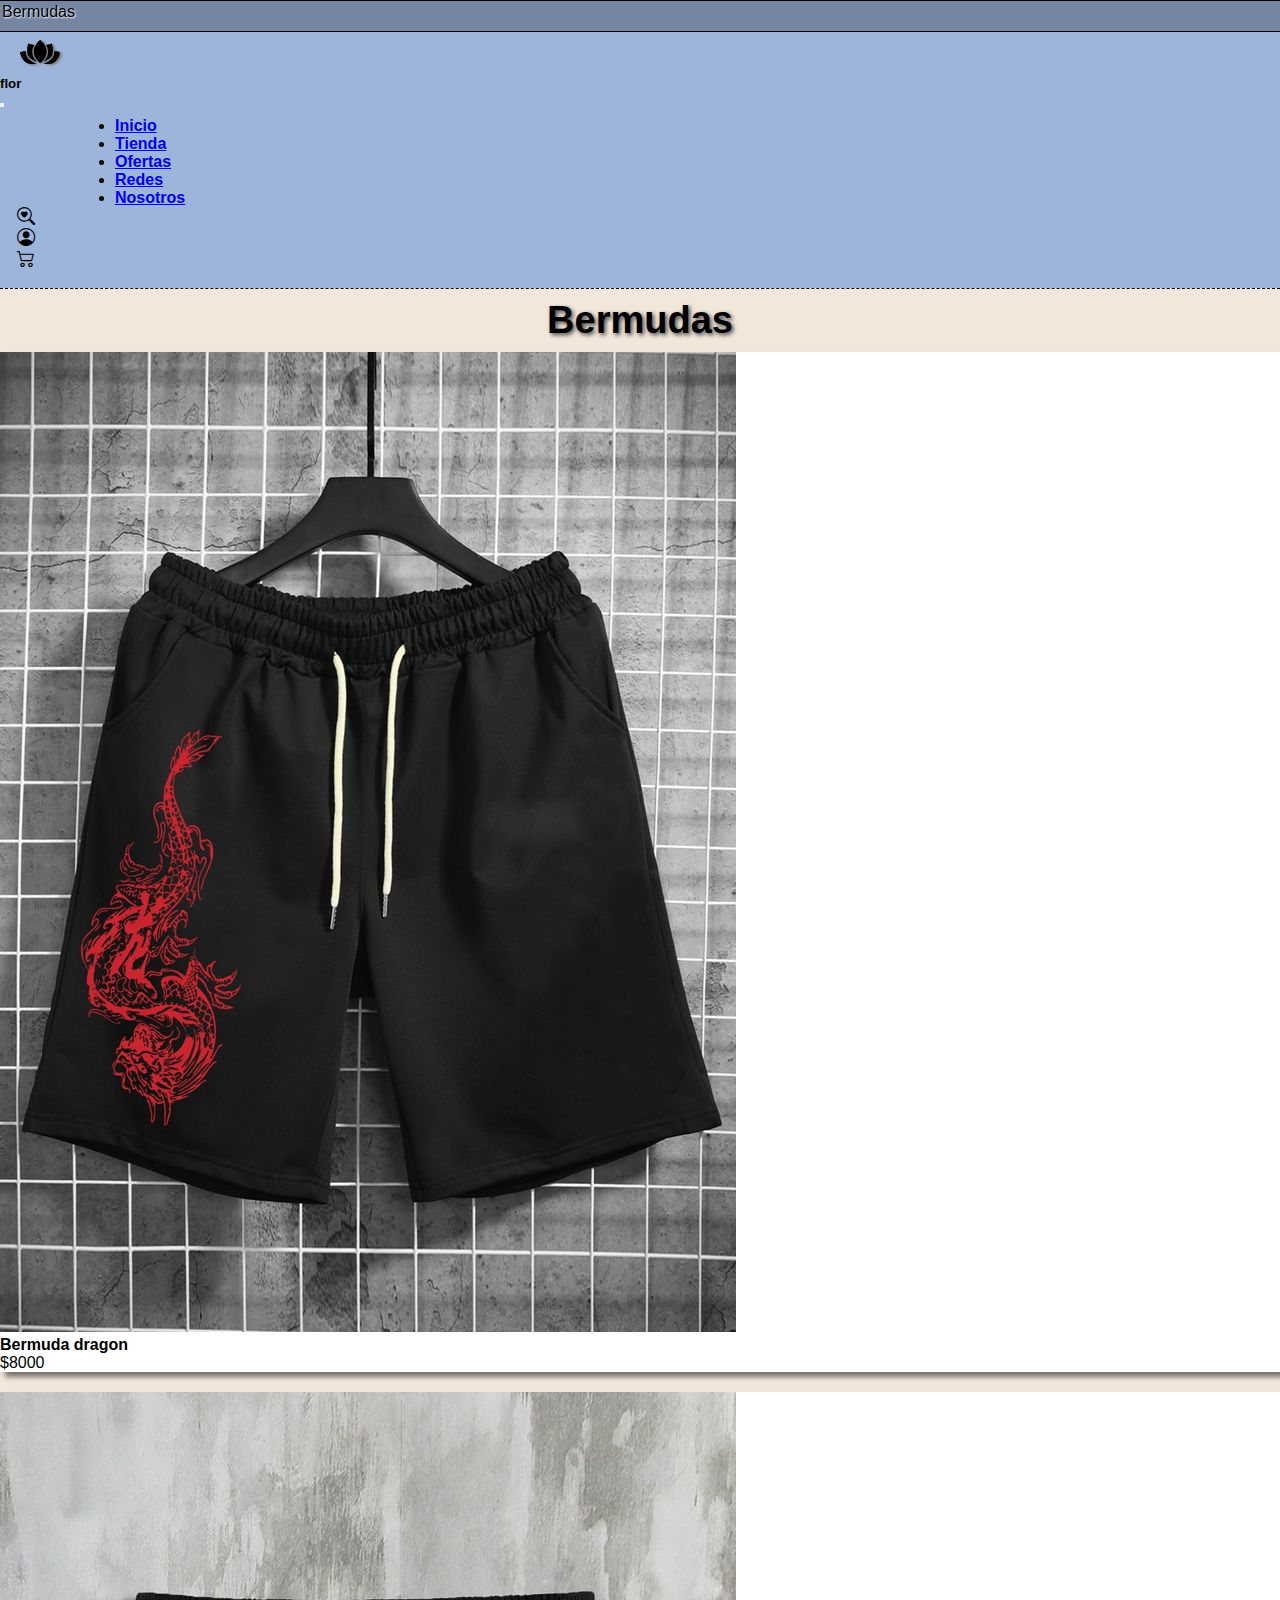
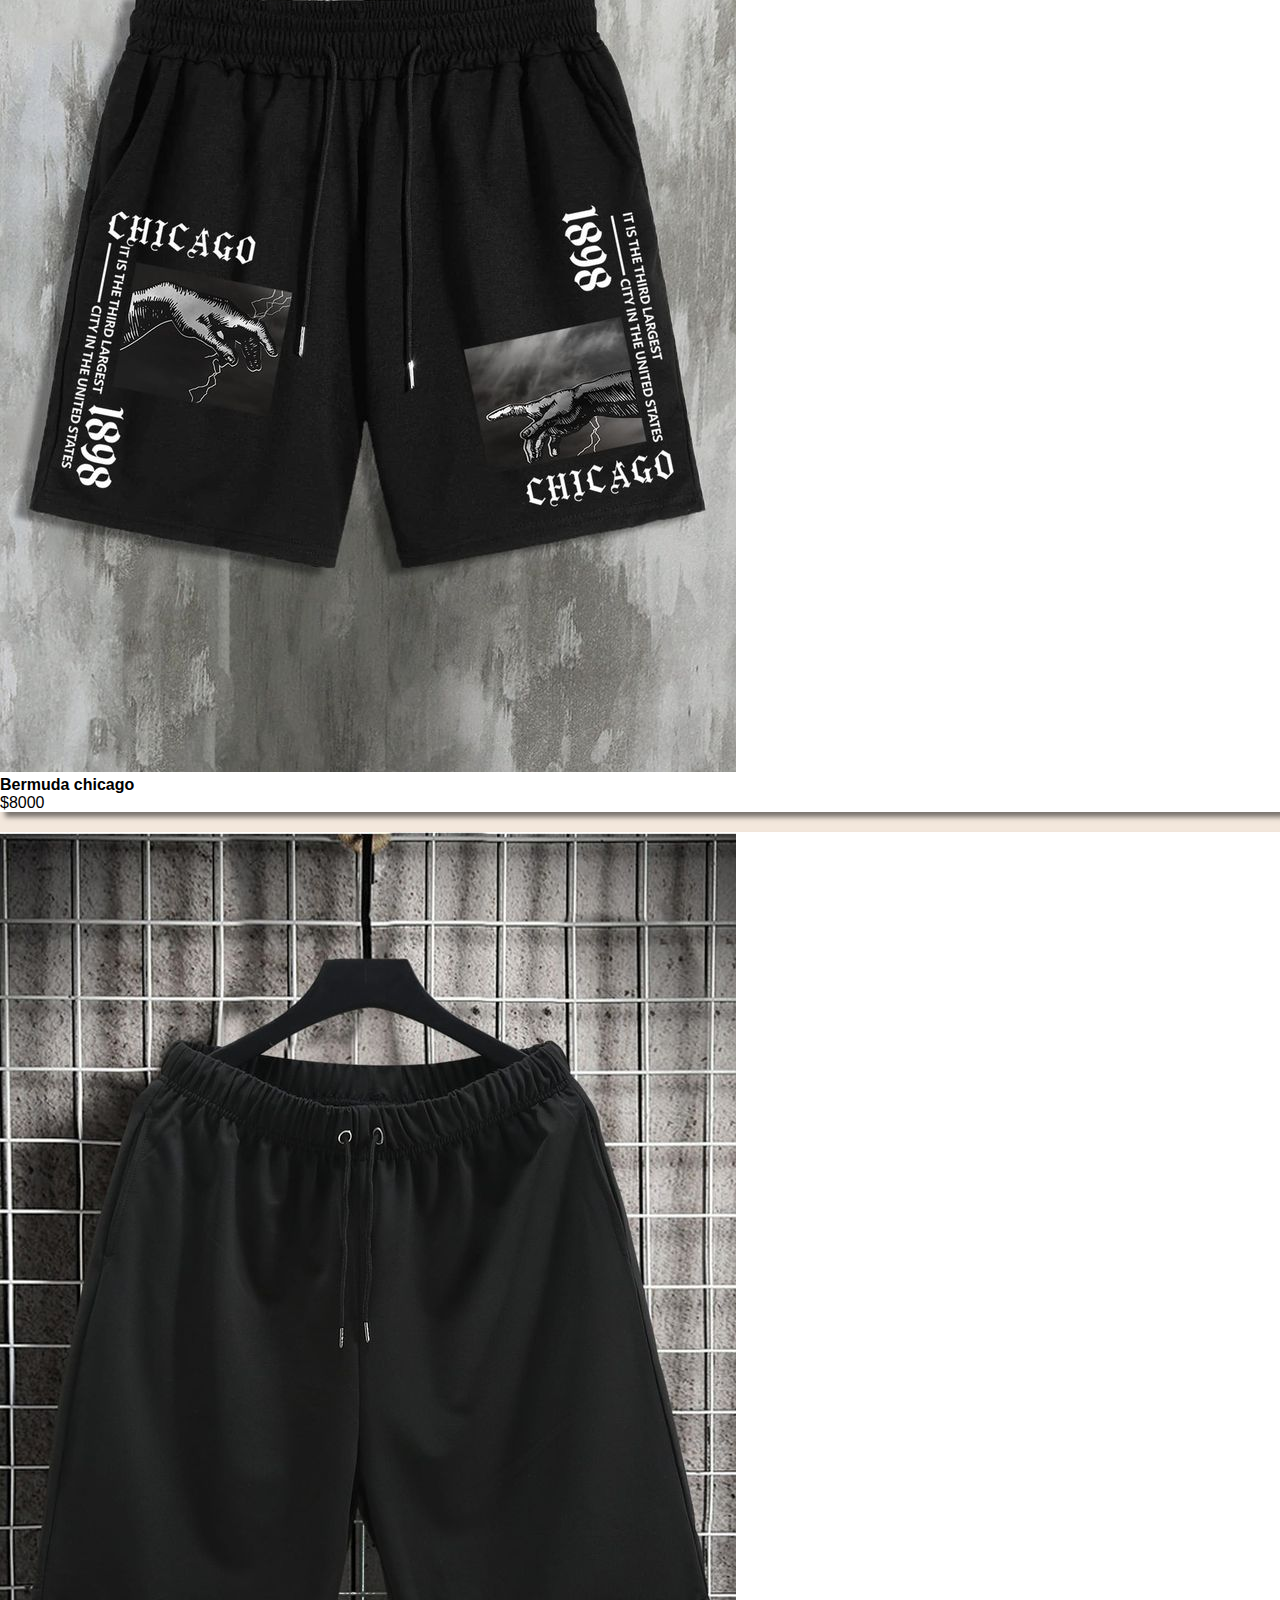
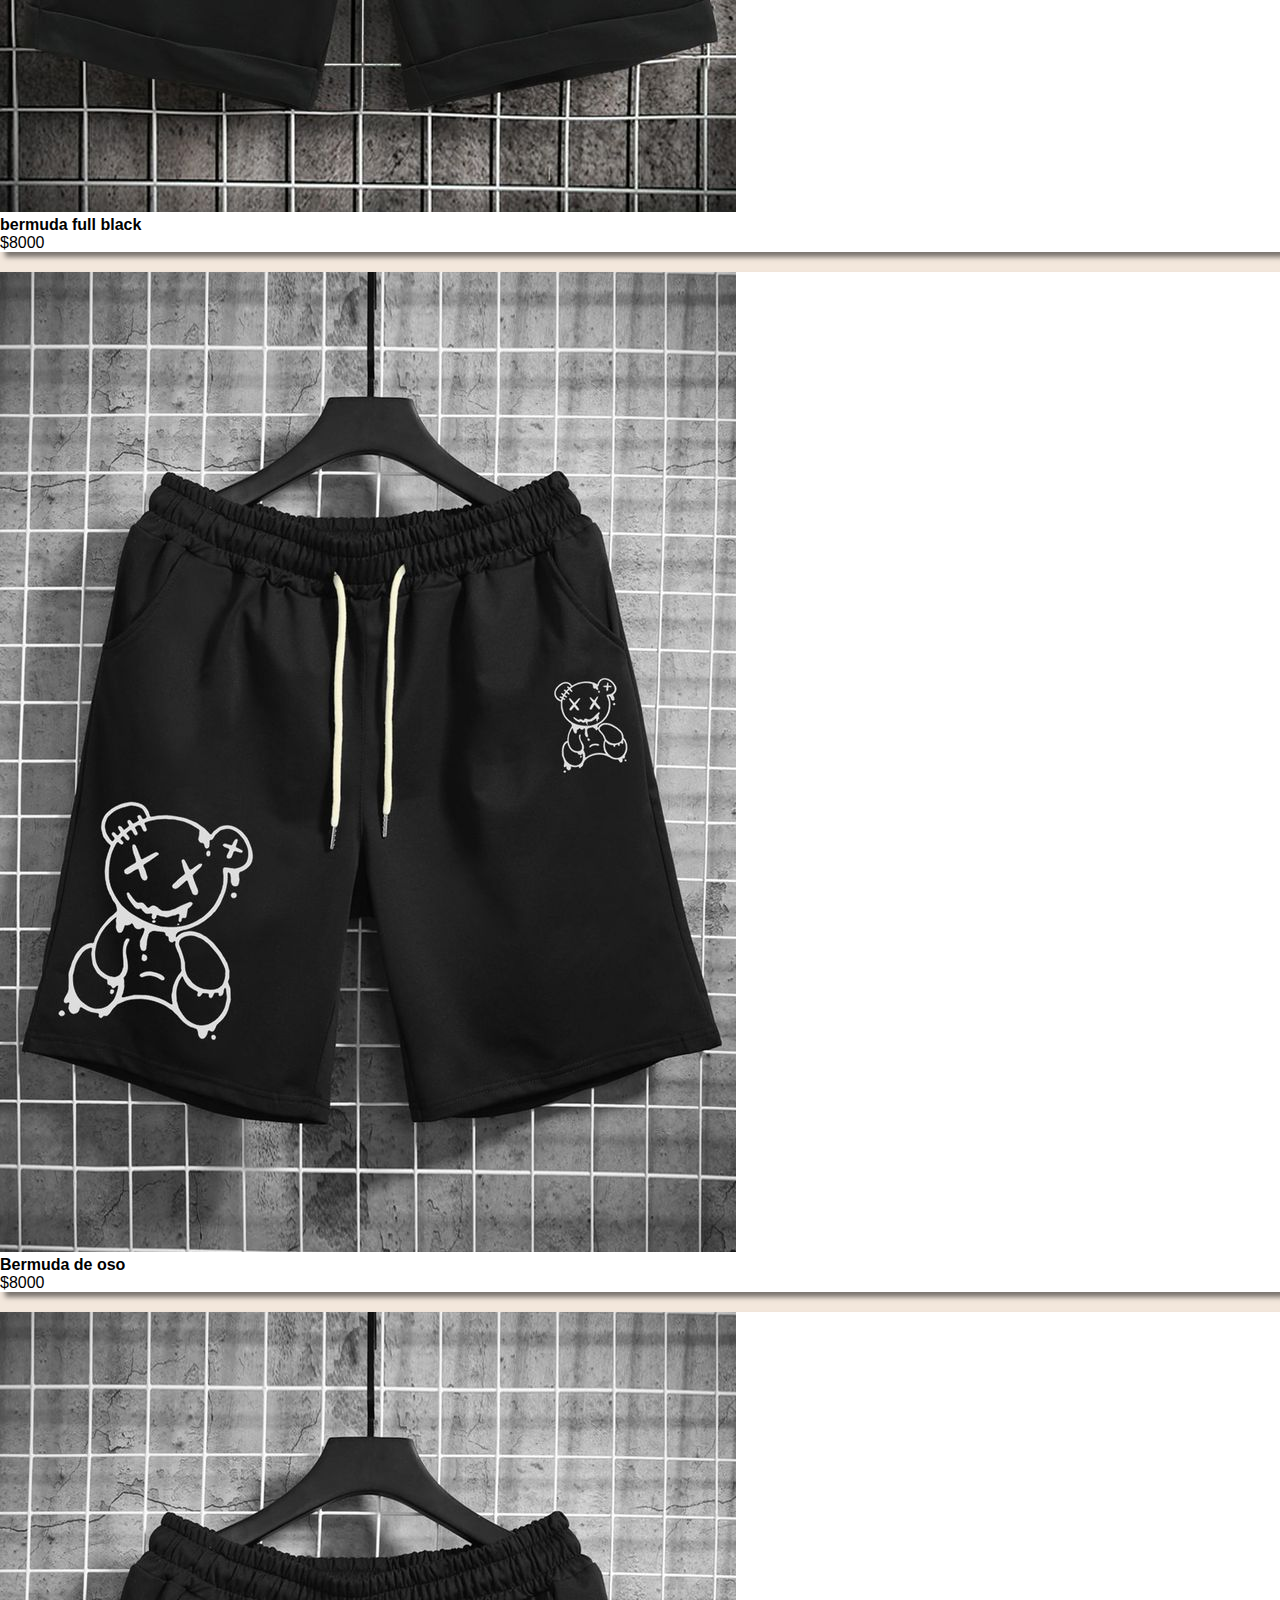
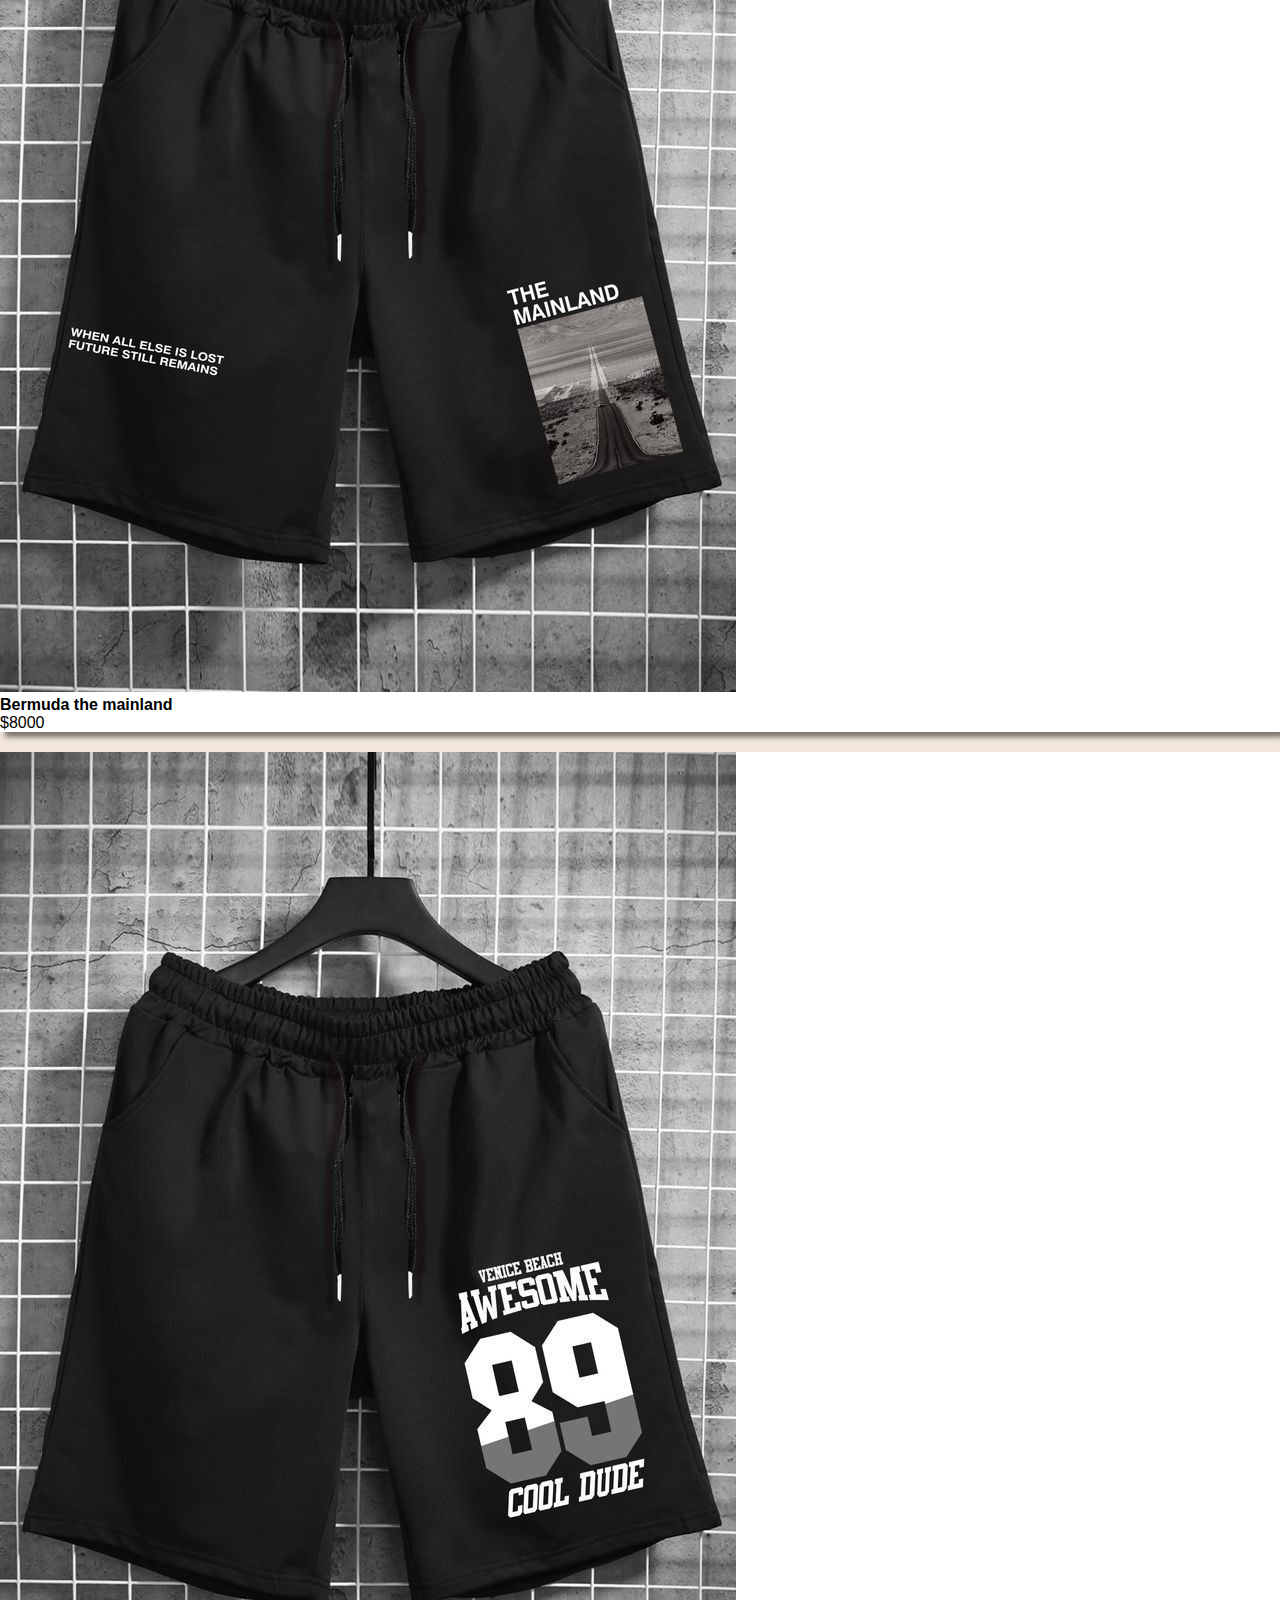
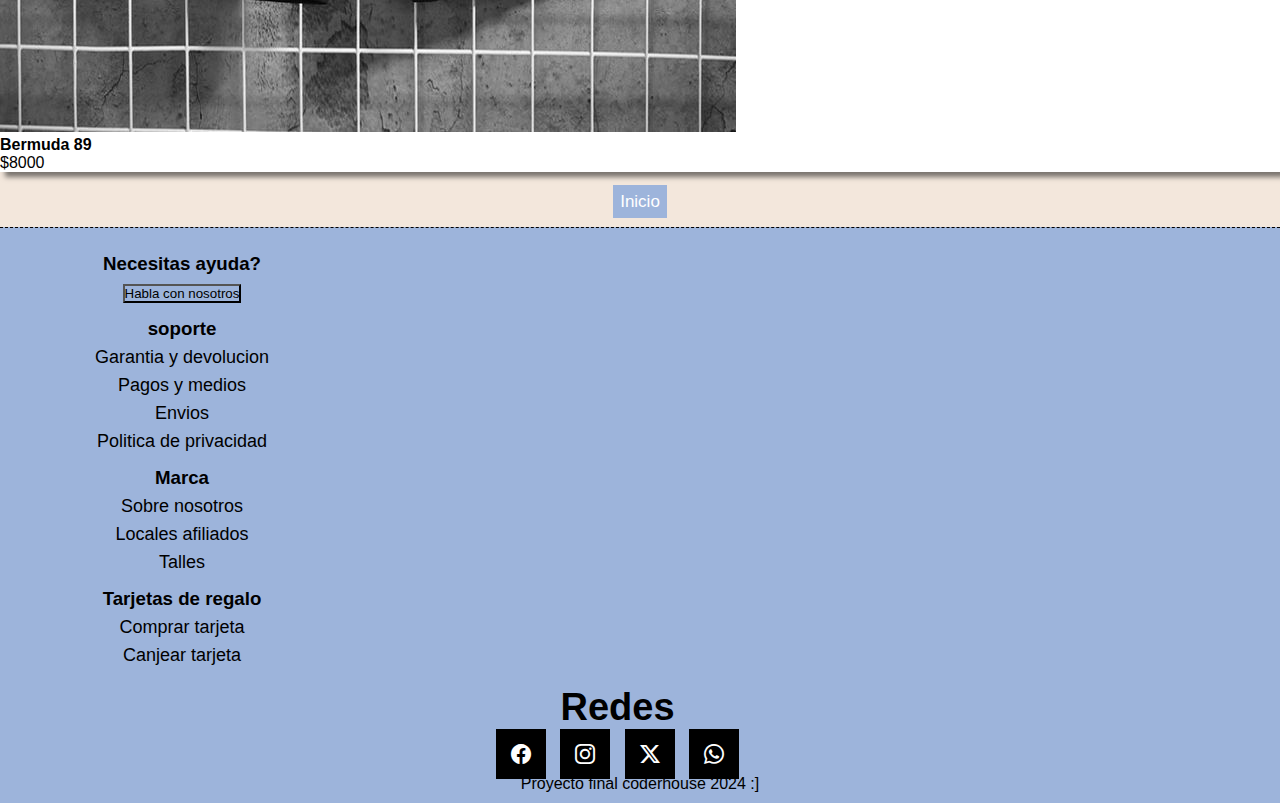
<file: pages/bermudas.html>
<!DOCTYPE html>
<html lang="en">

<head>
    <meta charset="UTF-8">
    <meta name="viewport" content="width=device-width, initial-scale=1.0">
    <meta name="description" content="Bermudas que mejoran tu outfit!!">
    <meta name="keywords"
        content="Moda, Ropa, Tendencias, Estilo, Vestidos, Camisas, Pantalones, Chaquetas, Accesorios, Moda femenina, Moda masculina, Moda infantil, Ropa de marca, Ropa casual, Ropa formal, Ropa deportiva, Moda urbana, Moda elegante, Ropa de temporada, Ofertas de ropa, Comprar ropa online">
    <!-- link bootstrap -->
    <link href="https://cdn.jsdelivr.net/npm/bootstrap@5.3.2/dist/css/bootstrap.min.css" rel="stylesheet"
        integrity="sha384-T3c6CoIi6uLrA9TneNEoa7RxnatzjcDSCmG1MXxSR1GAsXEV/Dwwykc2MPK8M2HN" crossorigin="anonymous">
    <!-- bootstrap icon -->
    <link rel="stylesheet" href="https://cdn.jsdelivr.net/npm/bootstrap-icons@1.11.3/font/bootstrap-icons.min.css">
    <!-- link css -->
    <link rel="stylesheet" href="../css/style.css">
    <link rel="icon" href="../img/logo flor.png">
    <title>Pre-enrega2</title>
</head>

<body>
    <!-- header -->
    <header id="header">
        <!-- anuncio tienda -->
        <div class="anuncio">
            <p>Bermudas</p>
        </div>
        <!-- contenedor navbar -->
        <div class="container-fluid col-xs-12 col-md-11 col-lg-9">
            <nav class="navbar navbar-expand-lg">
                <div class="container-fluid">
                    <!-- logo -->
                    <a class="navbar-brand me-auto"
                        href="https://i.pinimg.com/564x/c8/92/a2/c892a28d1df647f609f036368af1335b.jpg" target="_blank">
                        <img src="../img/logo flor.png" alt="logo de una flor">
                    </a>
                    <!-- menu lateral -->
                    <div class="offcanvas offcanvas-end" tabindex="-1" id="offcanvasNavbar"
                        aria-labelledby="offcanvasNavbarLabel">
                        <div class="offcanvas-header">
                            <h5 class="offcanvas-title" id="offcanvasNavbarLabel">flor</h5>
                            <button type="button" class="btn-close" data-bs-dismiss="offcanvas"
                                aria-label="Close"></button>
                        </div>
                        <!-- menu principal -->
                        <div class="offcanvas-body">
                            <ul class="navbar-nav justify-content-center flex-grow-1 pe-3">
                                <li class="nav-item ">
                                    <a class="nav-link mx-lg-2" aria-current="page" href="../index.html">Inicio</a>
                                </li>
                                <li class="nav-item">
                                    <a class="nav-link mx-lg-2" href="./tienda.html">Tienda</a>
                                </li>
                                <li class="nav-item">
                                    <a class="nav-link mx-lg-2" href="./ofertas.html">Ofertas</a>
                                </li>
                                <li class="nav-item">
                                    <a class="nav-link mx-lg-2" href="./redes.html">Redes</a>
                                </li>
                                <li class="nav-item">
                                    <a class="nav-link mx-lg-2" href="./nosotros.html">Nosotros</a>
                                </li>
                            </ul>
                        </div>
                    </div>
                    <!-- iconos de login, carrito -->
                    <div class="search">
                        <a href="">
                            <i class="bi bi-search-heart"></i>
                        </a>
                    </div>
                    <div class="login">
                        <a href="" class="icon-button-login">
                            <i class="bi bi-person-circle"></i>
                        </a>
                    </div>
                    <div class="carrito">
                        <a href="" class="icon-button-carrito">
                            <i class="bi bi-cart2"></i>
                        </a>
                    </div>
                    <button class="navbar-toggler" type="button" data-bs-toggle="offcanvas"
                        data-bs-target="#offcanvasNavbar" aria-controls="offcanvasNavbar"
                        aria-label="Toggle navigation">
                        <span class="navbar-toggler-icon"></span>
                    </button>
                </div>
            </nav>
        </div>
    </header>
    <main id="main">
        <section class="descuento-texto">
            <h1>Bermudas</h1>
        </section>
        <section>
            <div class="container">
                <div class="row g-3 p-2">
                    <div class="col-lg-4 col-md-6">
                        <div class="card text-center">
                            <a href="../pages/productos.html">
                                <img src="../img/bermuda dragon.jpg" class="card-img-top" alt="bermuda con un dragon">
                                <h4>Bermuda dragon</h4>
                                <p>$8000</p>
                            </a>
                        </div>
                    </div>
                    <div class="col-lg-4 col-md-6">
                        <div class="card text-center">
                            <a href="../pages/productos.html">
                                <img src="../img/bermuda chicago.jpg" class="card-img-top"
                                    alt="bermuda que dice chicago">
                                <h4>Bermuda chicago</h5>
                                    <p>$8000</p>
                            </a>
                        </div>
                    </div>
                    <div class="col-lg-4 col-md-6">
                        <div class="card text-center">
                            <a href="../pages/productos.html">
                                <img src="../img/bermuda full black.jpg" class="card-img-top" alt="bermuda negra">
                                <h4>bermuda full black</h4>
                                <p>$8000</p>
                            </a>
                        </div>
                    </div>
                    <div class="col-lg-4 col-md-6">
                        <div class="card text-center">
                            <a href="../pages/productos.html">
                                <img src="../img/bermuda oso.jpg" class="card-img-top"
                                    alt="bermuda con dos logos de oso">
                                <h4>Bermuda de oso</h4>
                                <p>$8000</p>
                            </a>
                        </div>
                    </div>
                    <div class="col-lg-4 col-md-6">
                        <div class="card text-center">
                            <a href="../pages/productos.html">
                                <img src="../img/bermuda the mainland.jpg" class="card-img-top"
                                    alt="bermuda que dice the mainland">
                                <h4>Bermuda the mainland</h4>
                                <p>$8000</p>
                            </a>
                        </div>
                    </div>
                    <div class="col-lg-4 col-md-6">
                        <div class="card text-center">
                            <a href="../pages/productos.html">
                                <img src="../img/bermuda 89.jpg" class="card-img-top" alt="bermuda numero 89">
                                <h4>Bermuda 89</h4>
                                <p> $8000</p>
                            </a>
                        </div>
                    </div>
                </div>
            </div>
        </section>
        <div class="inicio">
            <a href="#">Inicio</a>
        </div>
    </main>
    <!-- footer -->
    <footer id="footer">
        <div class="container-fluid d-flex justify-content-center">
            <div class="footer-item pt-2">
                <h3>Necesitas ayuda?</h3>
                <a href="../pages/nosotros.html #form"><button>Habla con nosotros</button></a>
            </div>
            <div class="footer-item">
                <h3>soporte</h3>
                <a href="../pages/consultas.html #garantia">Garantia y devolucion</a>
                <a href="../pages/consultas.html #pagos">Pagos y medios</a>
                <a href="../pages/consultas.html #envios">Envios</a>
                <a href="../pages/consultas.html #politica">Politica de privacidad</a>
            </div>
            <div class="footer-item">
                <h3>Marca</h3>
                <a href="../pages/consultas.html #nosotros">Sobre nosotros</a>
                <a href="../pages/consultas.html #locales">Locales afiliados</a>
                <a href="../pages/consultas.html #talles">Talles</a>
            </div>
            <div class="footer-item">
                <h3>Tarjetas de regalo</h3>
                <a href="../pages/consultas.html #tarjetas">Comprar tarjeta</a>
                <a href="../pages/consultas.html #canjear">Canjear tarjeta</a>
            </div>
        </div>
        <div class="redes">
            <ul>
                <h2>Redes</h2>
                <li>
                    <a href="https://es-la.facebook.com/" class="facebook" target="_blank"><i
                            class="bi bi-facebook"></i></a>
                </li>
                <li>
                    <a href="https://www.instagram.com/" class="instagram" target="_blank"><i
                            class="bi bi-instagram"></i></i></a>
                </li>
                <li>
                    <a href="https://twitter.com/" class="twitter" target="_blank"><i
                            class="bi bi-twitter-x"></i></i></a>
                </li>
                <li>
                    <a href="https://web.whatsapp.com/" class="whatsapp" target="_blank"><i
                            class="bi bi-whatsapp"></i></i></a>
                </li>
            </ul>
        </div>
        <div class="span">
            <span>Proyecto final coderhouse 2024 :]</span>
        </div>
    </footer>
    <!-- boostrao script -->
    <script src="https://cdn.jsdelivr.net/npm/bootstrap@5.3.2/dist/js/bootstrap.bundle.min.js"
        integrity="sha384-C6RzsynM9kWDrMNeT87bh95OGNyZPhcTNXj1NW7RuBCsyN/o0jlpcV8Qyq46cDfL"
        crossorigin="anonymous"></script>
</body>

</html>
</file>
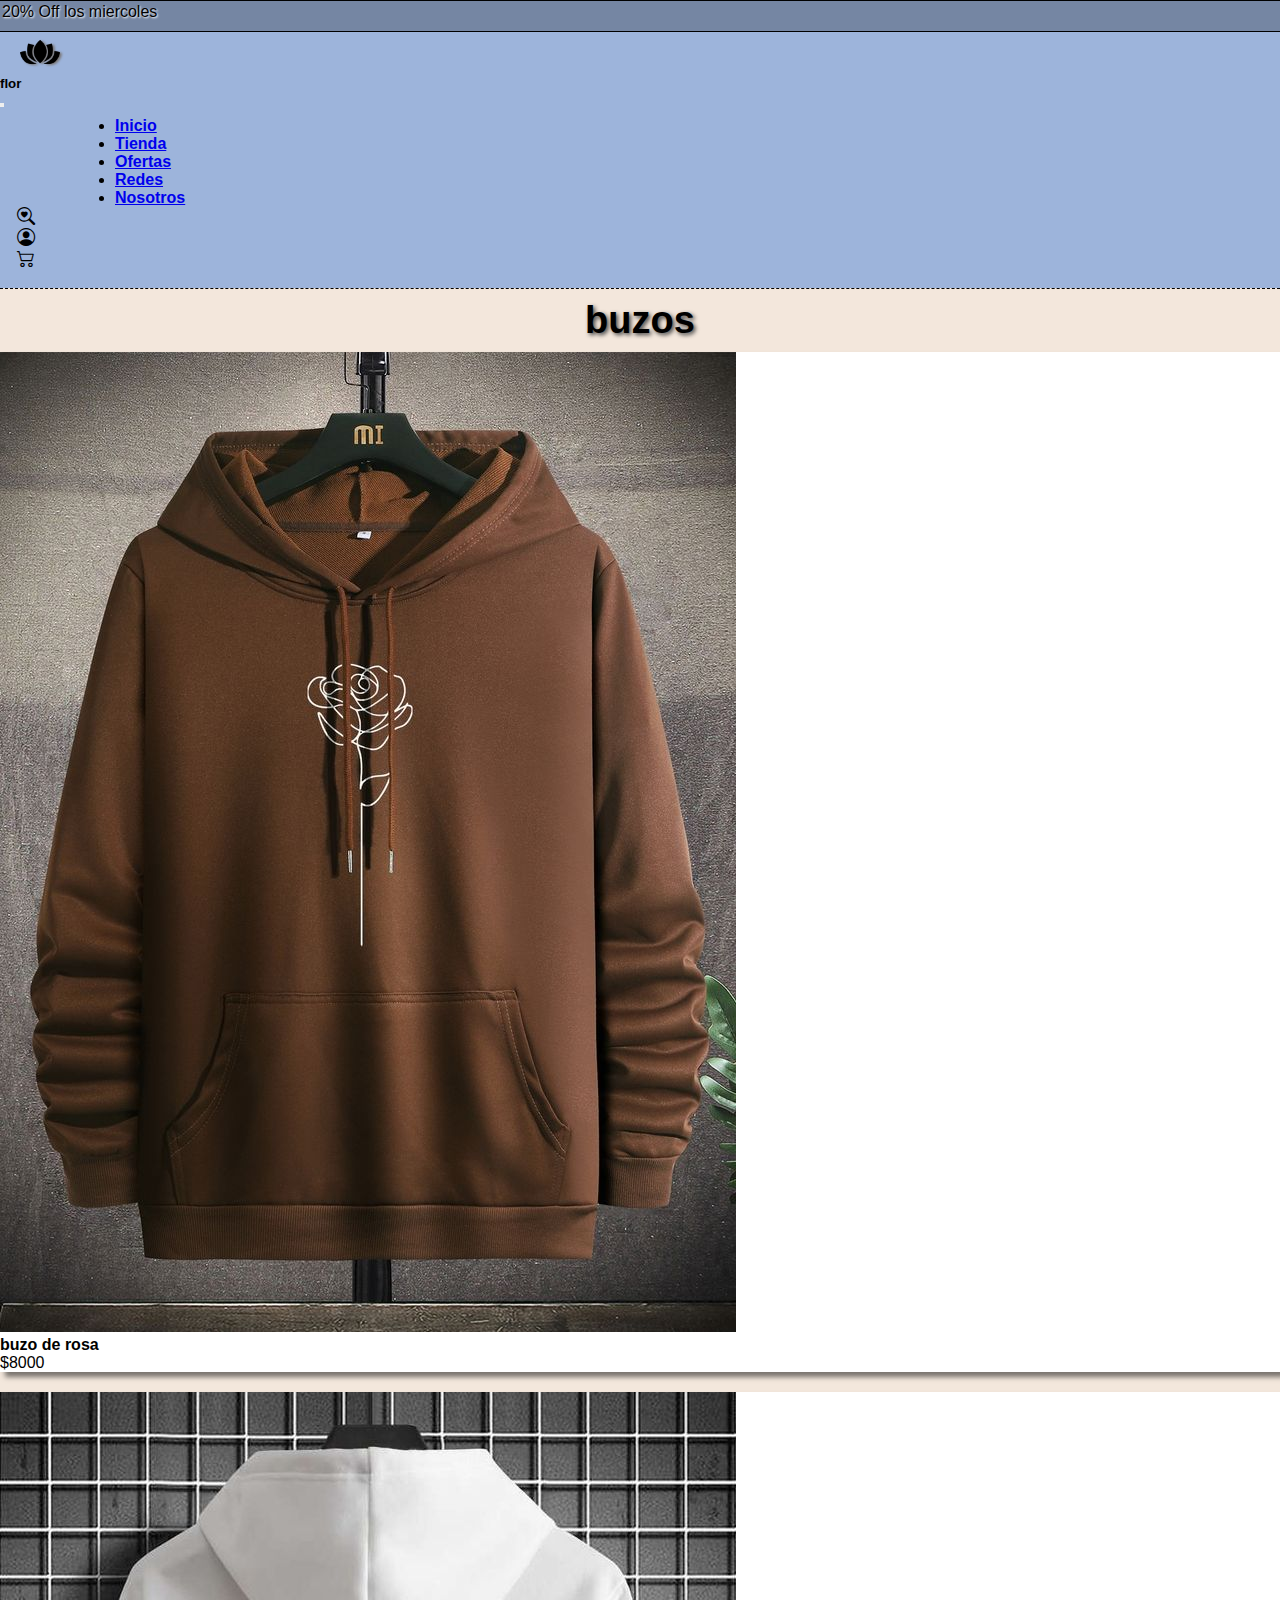
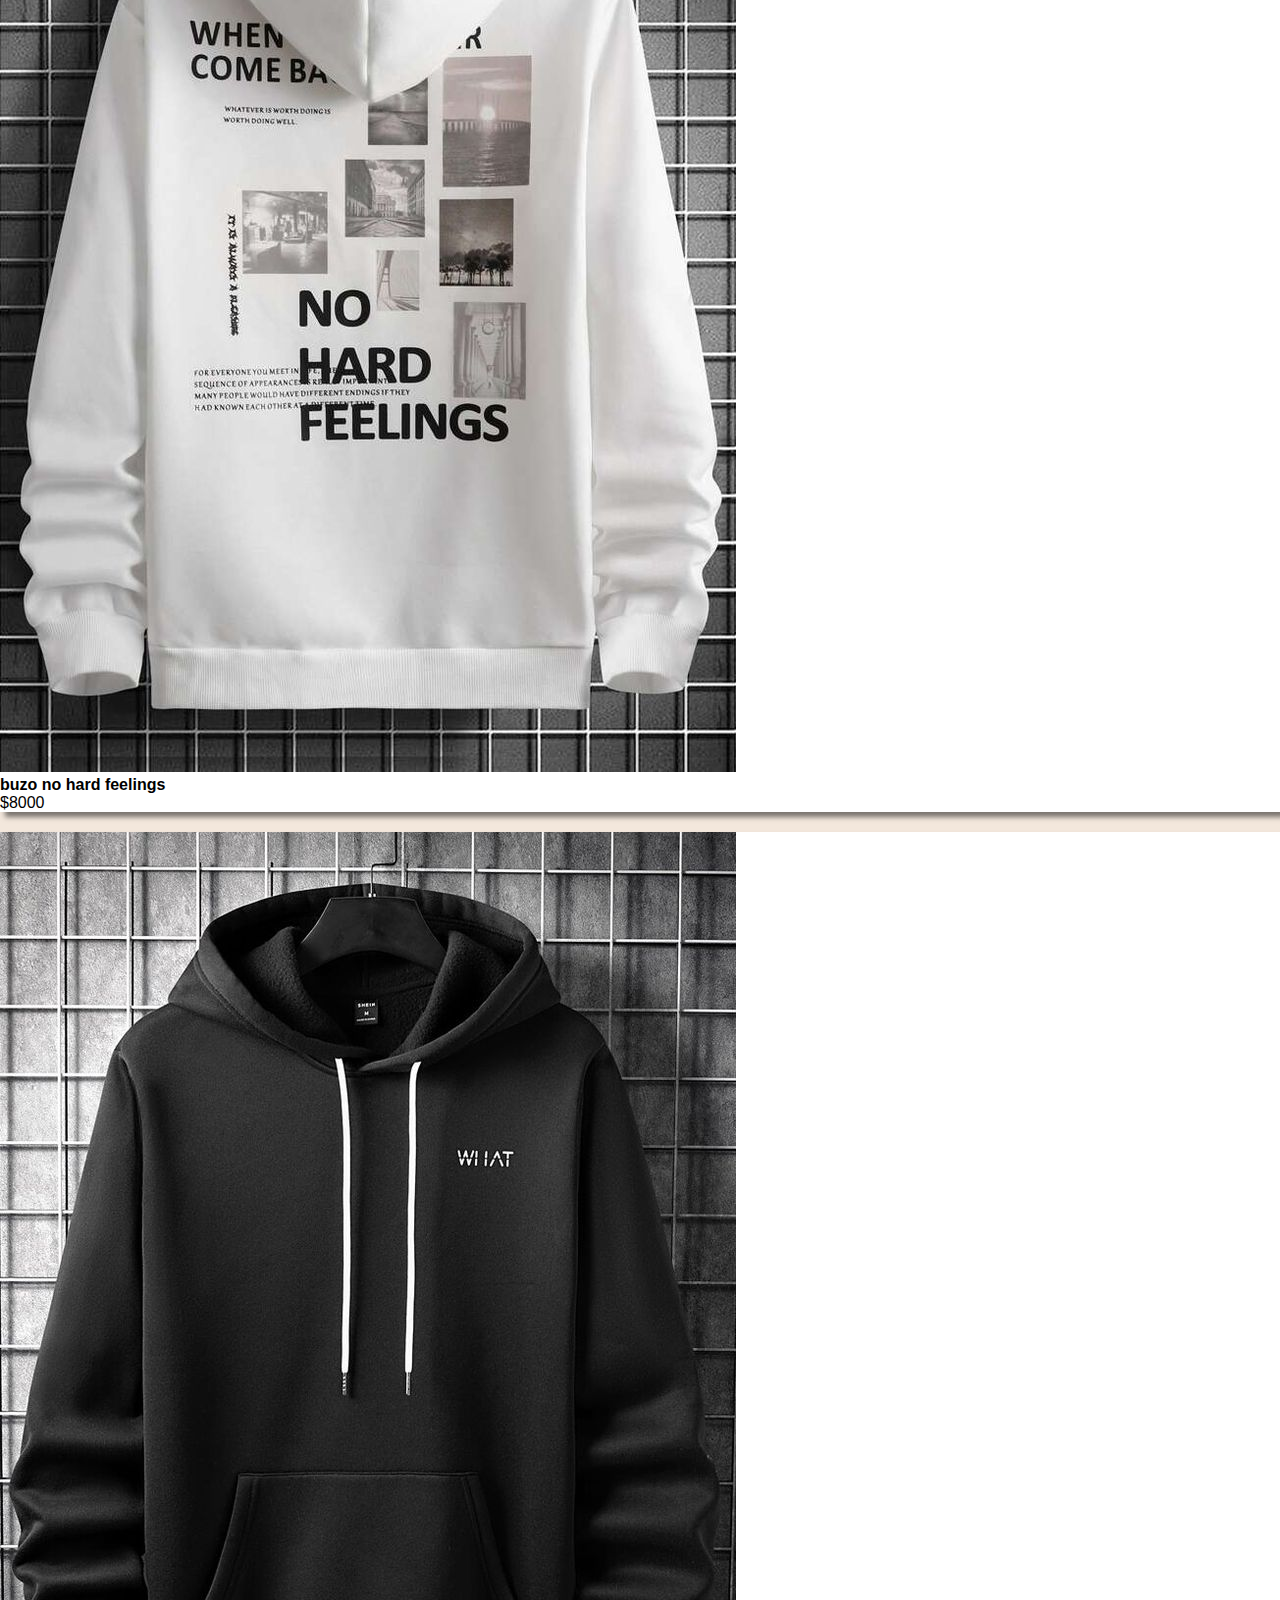
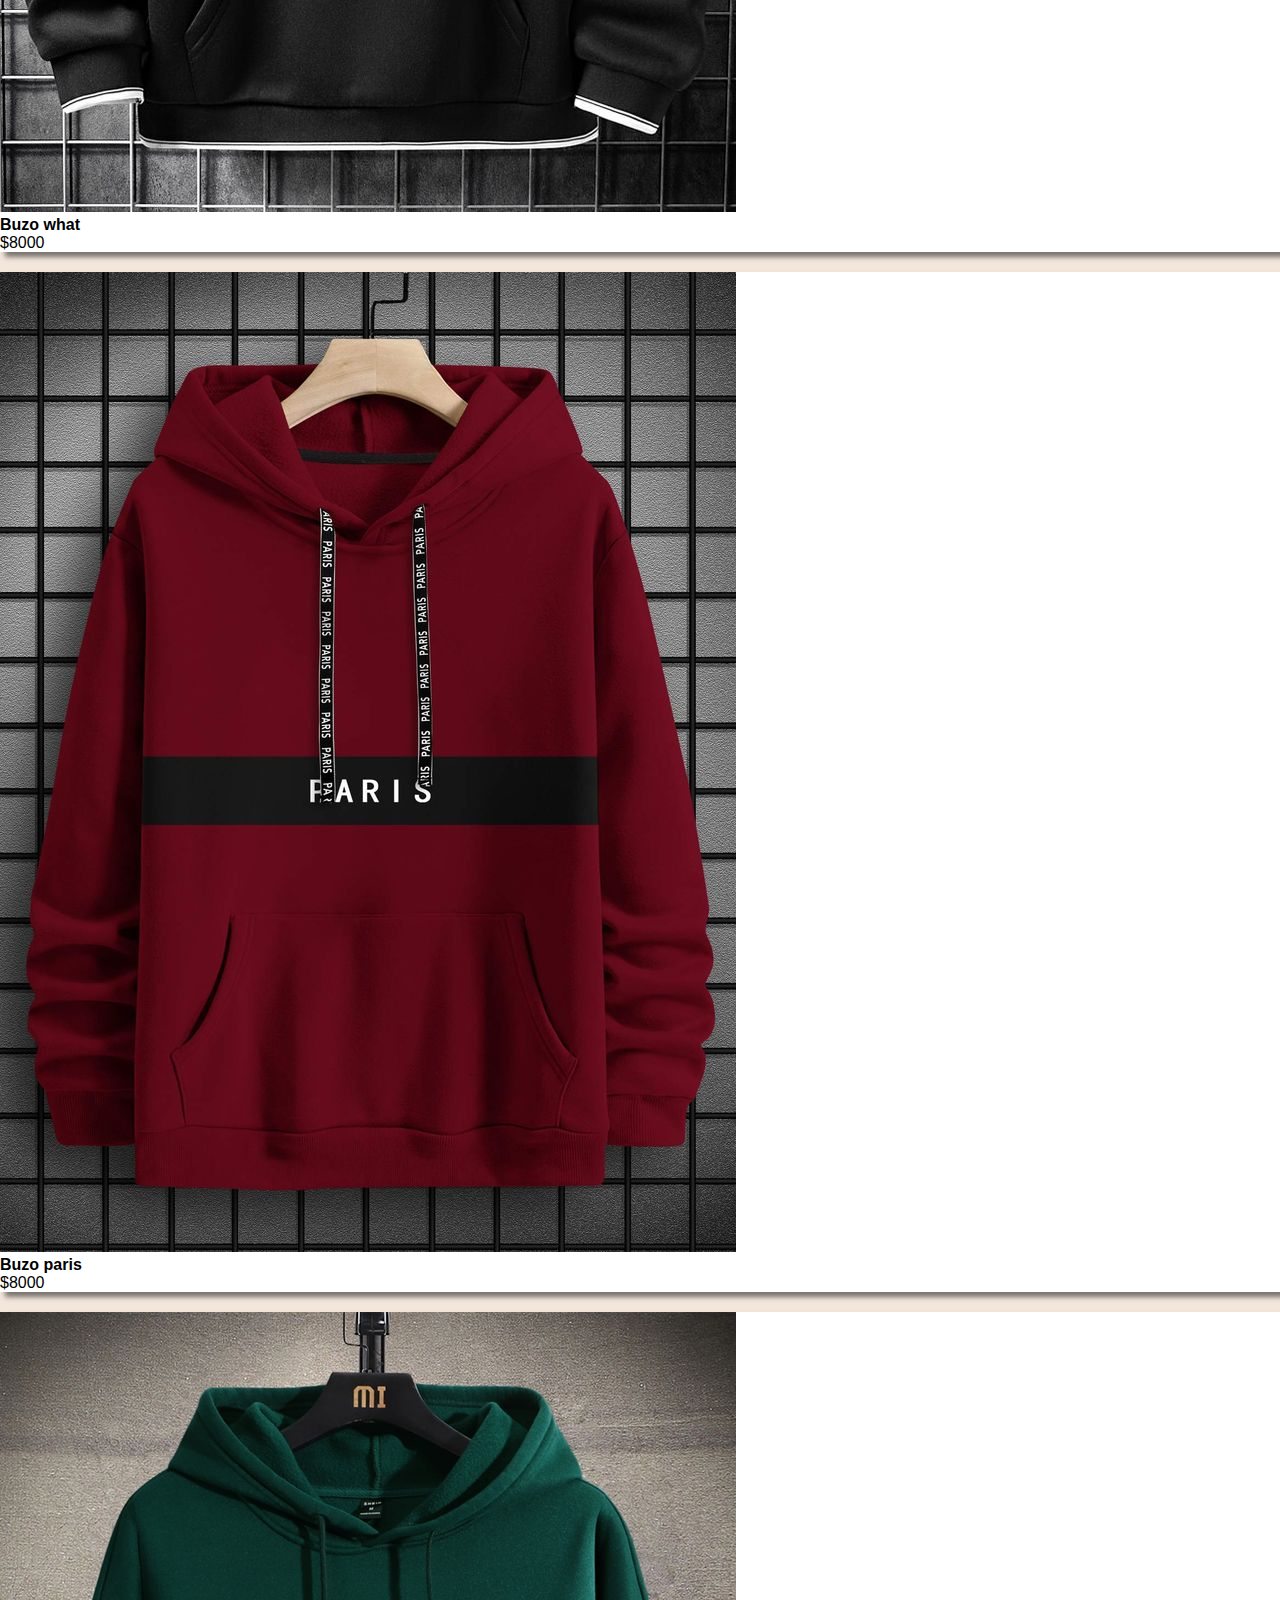
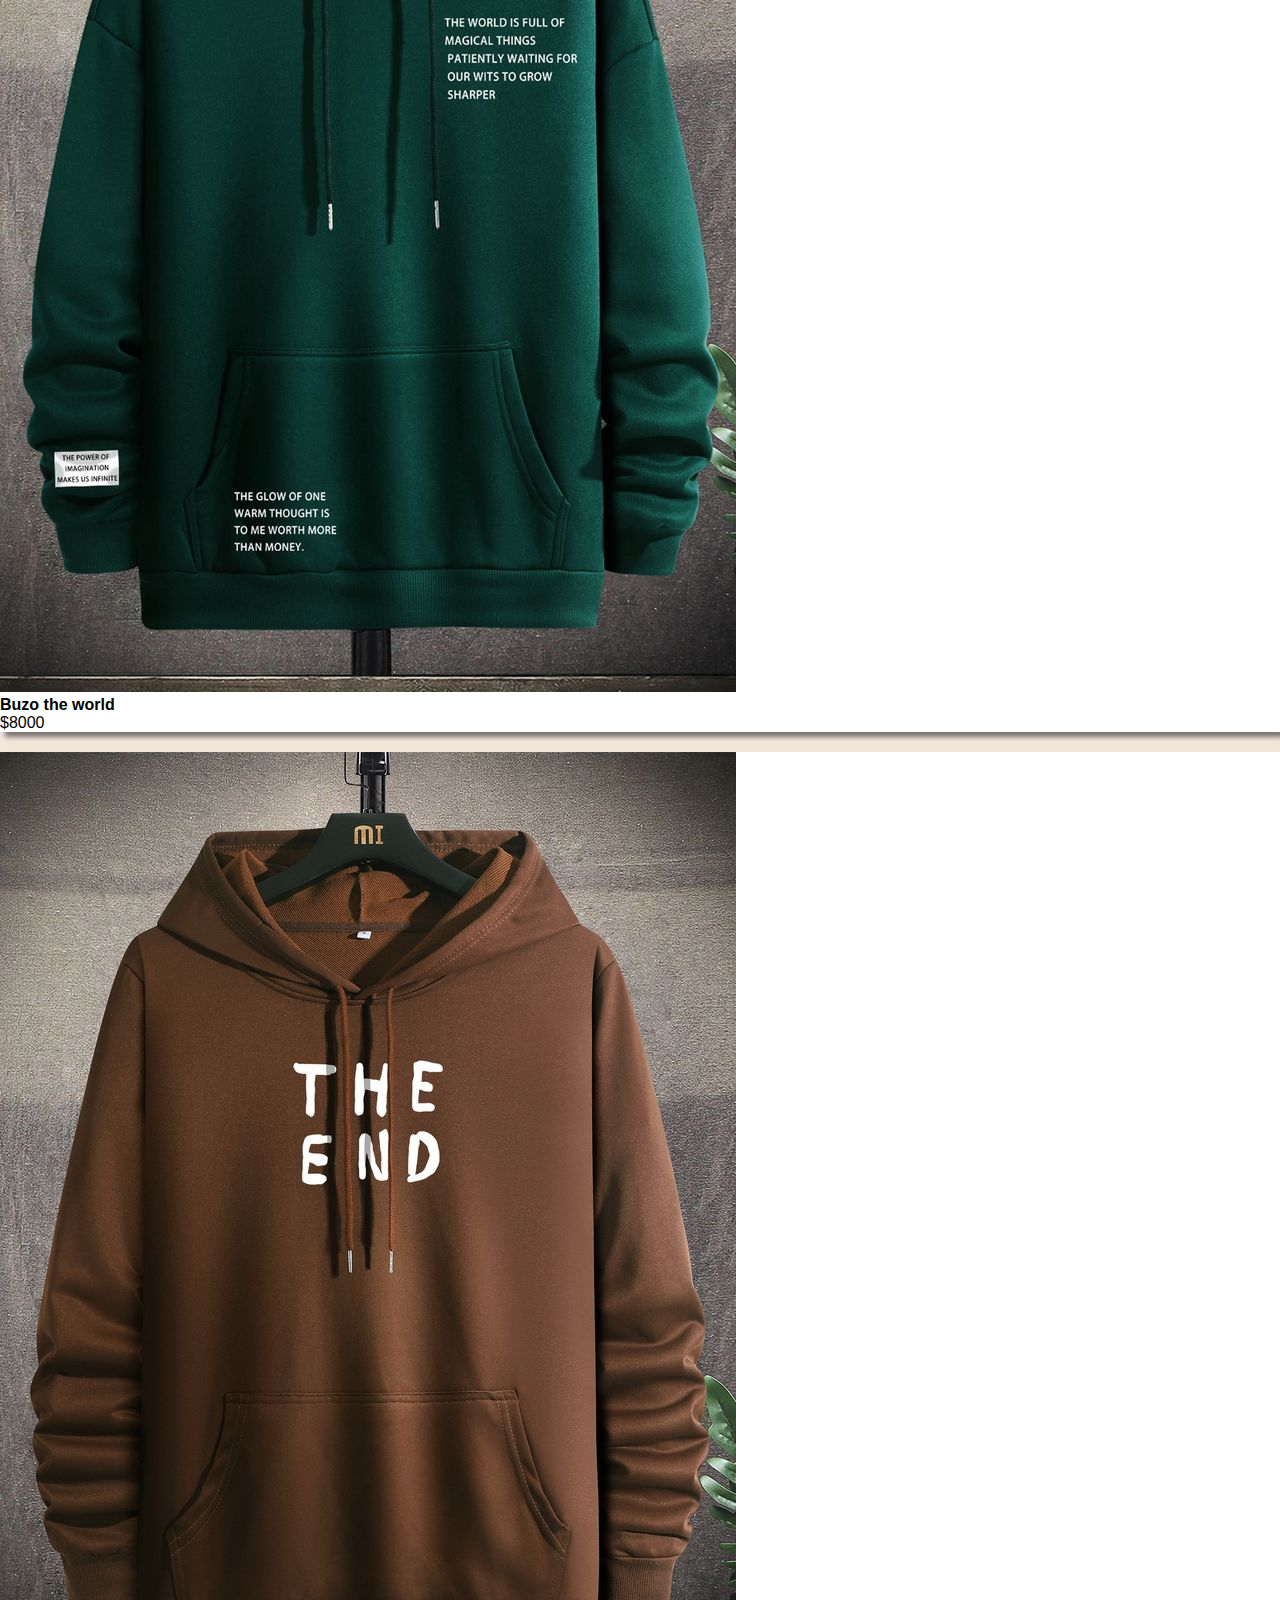
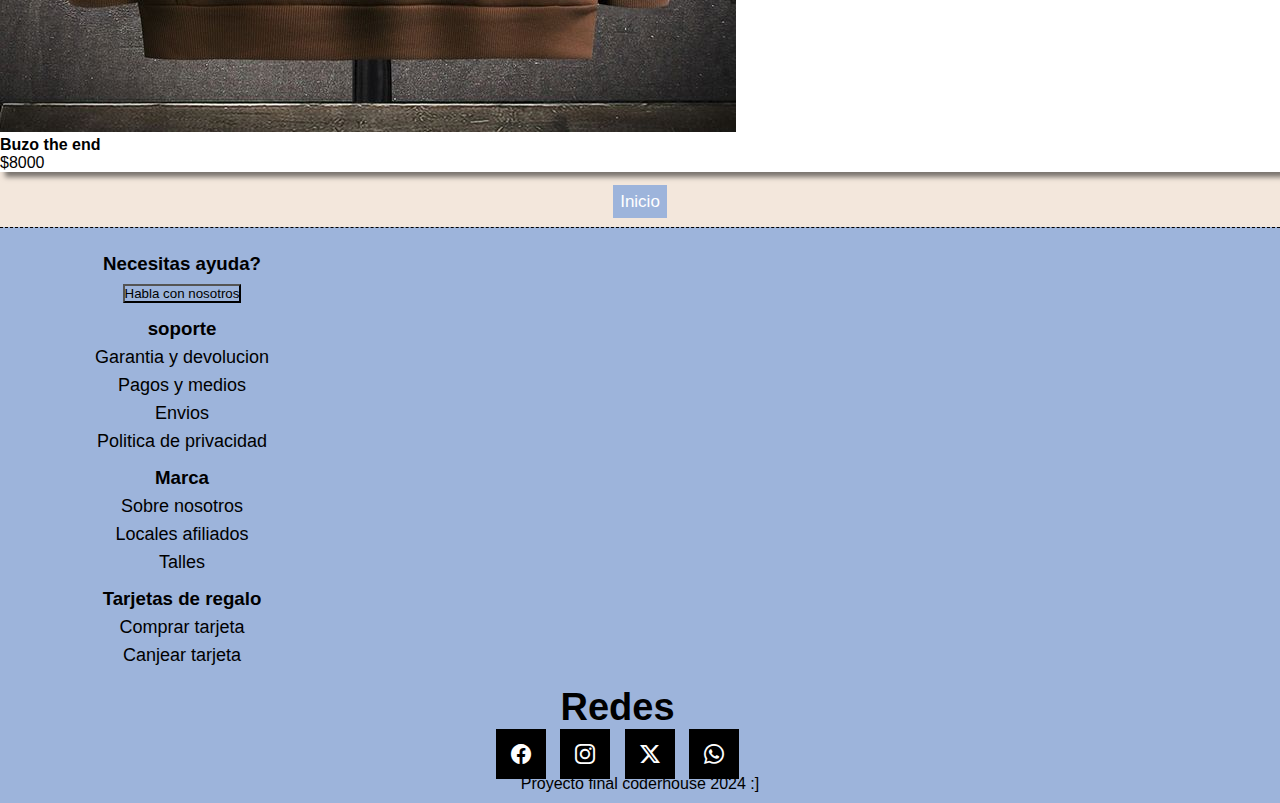
<file: pages/buzos.html>
<!DOCTYPE html>
<html lang="en">

<head>
    <meta charset="UTF-8">
    <meta name="viewport" content="width=device-width, initial-scale=1.0">
    <meta name="description" content="Buzos que pueden ser tu mejor compañia!!!!">
    <meta name="keywords"
        content="Moda, Ropa, Tendencias, Estilo, Vestidos, Camisas, Pantalones, Chaquetas, Accesorios, Moda femenina, Moda masculina, Moda infantil, Ropa de marca, Ropa casual, Ropa formal, Ropa deportiva, Moda urbana, Moda elegante, Ropa de temporada, Ofertas de ropa, Comprar ropa online">
    <!-- link bootstrap -->
    <link href="https://cdn.jsdelivr.net/npm/bootstrap@5.3.2/dist/css/bootstrap.min.css" rel="stylesheet"
        integrity="sha384-T3c6CoIi6uLrA9TneNEoa7RxnatzjcDSCmG1MXxSR1GAsXEV/Dwwykc2MPK8M2HN" crossorigin="anonymous">
    <!-- bootstrap icon -->
    <link rel="stylesheet" href="https://cdn.jsdelivr.net/npm/bootstrap-icons@1.11.3/font/bootstrap-icons.min.css">
    <!-- link css -->
    <link rel="stylesheet" href="../css/style.css">
    <link rel="icon" href="../img/logo flor.png">
    <title>Buzos</title>
</head>

<body>
    <!-- header -->
    <header id="header">
        <!-- anuncio tienda -->
        <section class="anuncio">
            <p>20% Off los miercoles</p>
        </section>
        <!-- contenedor navbar -->
        <div class="container-fluid col-xs-12 col-md-11 col-lg-9">
            <nav class="navbar navbar-expand-lg">
                <div class="container-fluid">
                    <!-- logo -->
                    <a class="navbar-brand me-auto"
                        href="https://i.pinimg.com/564x/c8/92/a2/c892a28d1df647f609f036368af1335b.jpg" target="_blank">
                        <img src="../img/logo flor.png" alt="">
                    </a>
                    <!-- menu lateral -->
                    <div class="offcanvas offcanvas-end" tabindex="-1" id="offcanvasNavbar"
                        aria-labelledby="offcanvasNavbarLabel">
                        <div class="offcanvas-header">
                            <h5 class="offcanvas-title" id="offcanvasNavbarLabel">flor</h5>
                            <button type="button" class="btn-close" data-bs-dismiss="offcanvas"
                                aria-label="Close"></button>
                        </div>
                        <!-- menu principal -->
                        <div class="offcanvas-body">
                            <ul class="navbar-nav justify-content-center flex-grow-1 pe-3">
                                <li class="nav-item ">
                                    <a class="nav-link mx-lg-2" aria-current="page" href="../index.html">Inicio</a>
                                </li>
                                <li class="nav-item">
                                    <a class="nav-link mx-lg-2" href="./tienda.html">Tienda</a>
                                </li>
                                <li class="nav-item">
                                    <a class="nav-link mx-lg-2" href="./ofertas.html">Ofertas</a>
                                </li>
                                <li class="nav-item">
                                    <a class="nav-link mx-lg-2" href="./redes.html">Redes</a>
                                </li>
                                <li class="nav-item">
                                    <a class="nav-link mx-lg-2" href="./nosotros.html">Nosotros</a>
                                </li>
                            </ul>
                        </div>
                    </div>
                    <!-- iconos de login, carrito -->
                    <div class="search">
                        <a href="">
                            <i class="bi bi-search-heart"></i>
                        </a>
                    </div>
                    <div class="login">
                        <a href="" class="icon-button-login">
                            <i class="bi bi-person-circle"></i>
                        </a>
                    </div>
                    <div class="carrito">
                        <a href="" class="icon-button-carrito">
                            <i class="bi bi-cart2"></i>
                        </a>
                    </div>
                    <button class="navbar-toggler" type="button" data-bs-toggle="offcanvas"
                        data-bs-target="#offcanvasNavbar" aria-controls="offcanvasNavbar"
                        aria-label="Toggle navigation">
                        <span class="navbar-toggler-icon"></span>
                    </button>
                </div>
            </nav>
        </div>
    </header>
    <main id="main">
        <section class="descuento-texto">
            <h1>buzos</h1>
        </section>
        <section>
            <div class="container">
                <div class="row g-3 p-2">
                    <div class="col-lg-4 col-md-6">
                        <div class="card text-center">
                            <a href="../pages/productos.html">
                                <img src="../img/buzo marron rosa.jpg" class="card-img-top" alt="buzo marron con una rosa">
                                <h4>buzo de rosa</h4>
                                <p>$8000</p>
                            </a>
                        </div>
                    </div>
                    <div class="col-lg-4 col-md-6">
                        <div class="card text-center">
                            <a href="../pages/productos.html">
                                <img src="../img/buzo blanco.jpg" class="card-img-top" alt="buzo blanco no hard feelings">
                                <h4>buzo no hard feelings</h4>
                                <p>$8000</p>
                            </a>
                        </div>
                    </div>
                    <div class="col-lg-4 col-md-6">
                        <div class="card text-center">
                            <a href="../pages/productos.html">
                                <img src="../img/buzo negro.jpg" class="card-img-top" alt="buzo negro what">
                                <h4>Buzo what</h4>
                                <p>$8000</p>
                            </a>
                        </div>
                    </div>
                    <div class="col-lg-4 col-md-6">
                        <div class="card text-center">
                            <a href="../pages/productos.html">
                                <img src="../img/buzo rojo.jpg" class="card-img-top" alt="buzo rojo paris">
                                <h4>Buzo paris</h4>
                                <p>$8000</p>
                            </a>
                        </div>
                    </div>
                    <div class="col-lg-4 col-md-6">
                        <div class="card text-center">
                            <a href="../pages/productos.html">
                                <img src="../img/buzo verde.jpg" class="card-img-top" alt="buzo verde the world">
                                <h4>Buzo the world</h4>
                                <p>$8000</p>
                            </a>
                        </div>
                    </div>
                    <div class="col-lg-4 col-md-6">
                        <div class="card text-center">
                            <a href="../pages/productos.html">
                                <img src="../img/buzo marron the end.jpg" class="card-img-top" alt="buzo marron the end">
                                <h4>Buzo the end</h4>
                                <p>$8000</p>
                            </a>
                        </div>
                    </div>
                </div>
            </div>
        </section>
        <div class="inicio">
            <a href="#">Inicio</a>
        </div>
    </main>
    <!-- footer -->
    <footer id="footer">
        <div class="container-fluid d-flex justify-content-center">
            <div class="footer-item pt-2">
                <h3>Necesitas ayuda?</h3>
                <a href="../pages/nosotros.html#form"><button>Habla con nosotros</button></a>
            </div>
            <div class="footer-item">
                <h3>soporte</h3>
                <a href="../pages/consultas.html#garantia">Garantia y devolucion</a>
                <a href="../pages/consultas.html#pagos">Pagos y medios</a>
                <a href="../pages/consultas.html#envios">Envios</a>
                <a href="../pages/consultas.html#politica">Politica de privacidad</a>
            </div>
            <div class="footer-item">
                <h3>Marca</h3>
                <a href="../pages/consultas.html#nosotros">Sobre nosotros</a>
                <a href="../pages/consultas.html#locales">Locales afiliados</a>
                <a href="../pages/consultas.html#talles">Talles</a>
            </div>
            <div class="footer-item">
                <h3>Tarjetas de regalo</h3>
                <a href="../pages/consultas.html#tarjetas">Comprar tarjeta</a>
                <a href="../pages/consultas.html#canjear">Canjear tarjeta</a>
            </div>
        </div>
        <div class="redes">
            <ul>
                <h2>Redes</h2>
                <li>
                    <a href="https://es-la.facebook.com/" class="facebook" target="_blank"><i
                            class="bi bi-facebook"></i></a>
                </li>
                <li>
                    <a href="https://www.instagram.com/" class="instagram" target="_blank"><i
                            class="bi bi-instagram"></i></i></a>
                </li>
                <li>
                    <a href="https://twitter.com/" class="twitter" target="_blank"><i
                            class="bi bi-twitter-x"></i></i></a>
                </li>
                <li>
                    <a href="https://web.whatsapp.com/" class="whatsapp" target="_blank"><i
                            class="bi bi-whatsapp"></i></i></a>
                </li>
            </ul>
        </div>
        <div class="span">
            <span>Proyecto final coderhouse 2024 :]</span>
        </div>
    </footer>
    <!-- boostrao script -->
    <script src="https://cdn.jsdelivr.net/npm/bootstrap@5.3.2/dist/js/bootstrap.bundle.min.js"
        integrity="sha384-C6RzsynM9kWDrMNeT87bh95OGNyZPhcTNXj1NW7RuBCsyN/o0jlpcV8Qyq46cDfL"
        crossorigin="anonymous"></script>
</body>

</html>
</file>
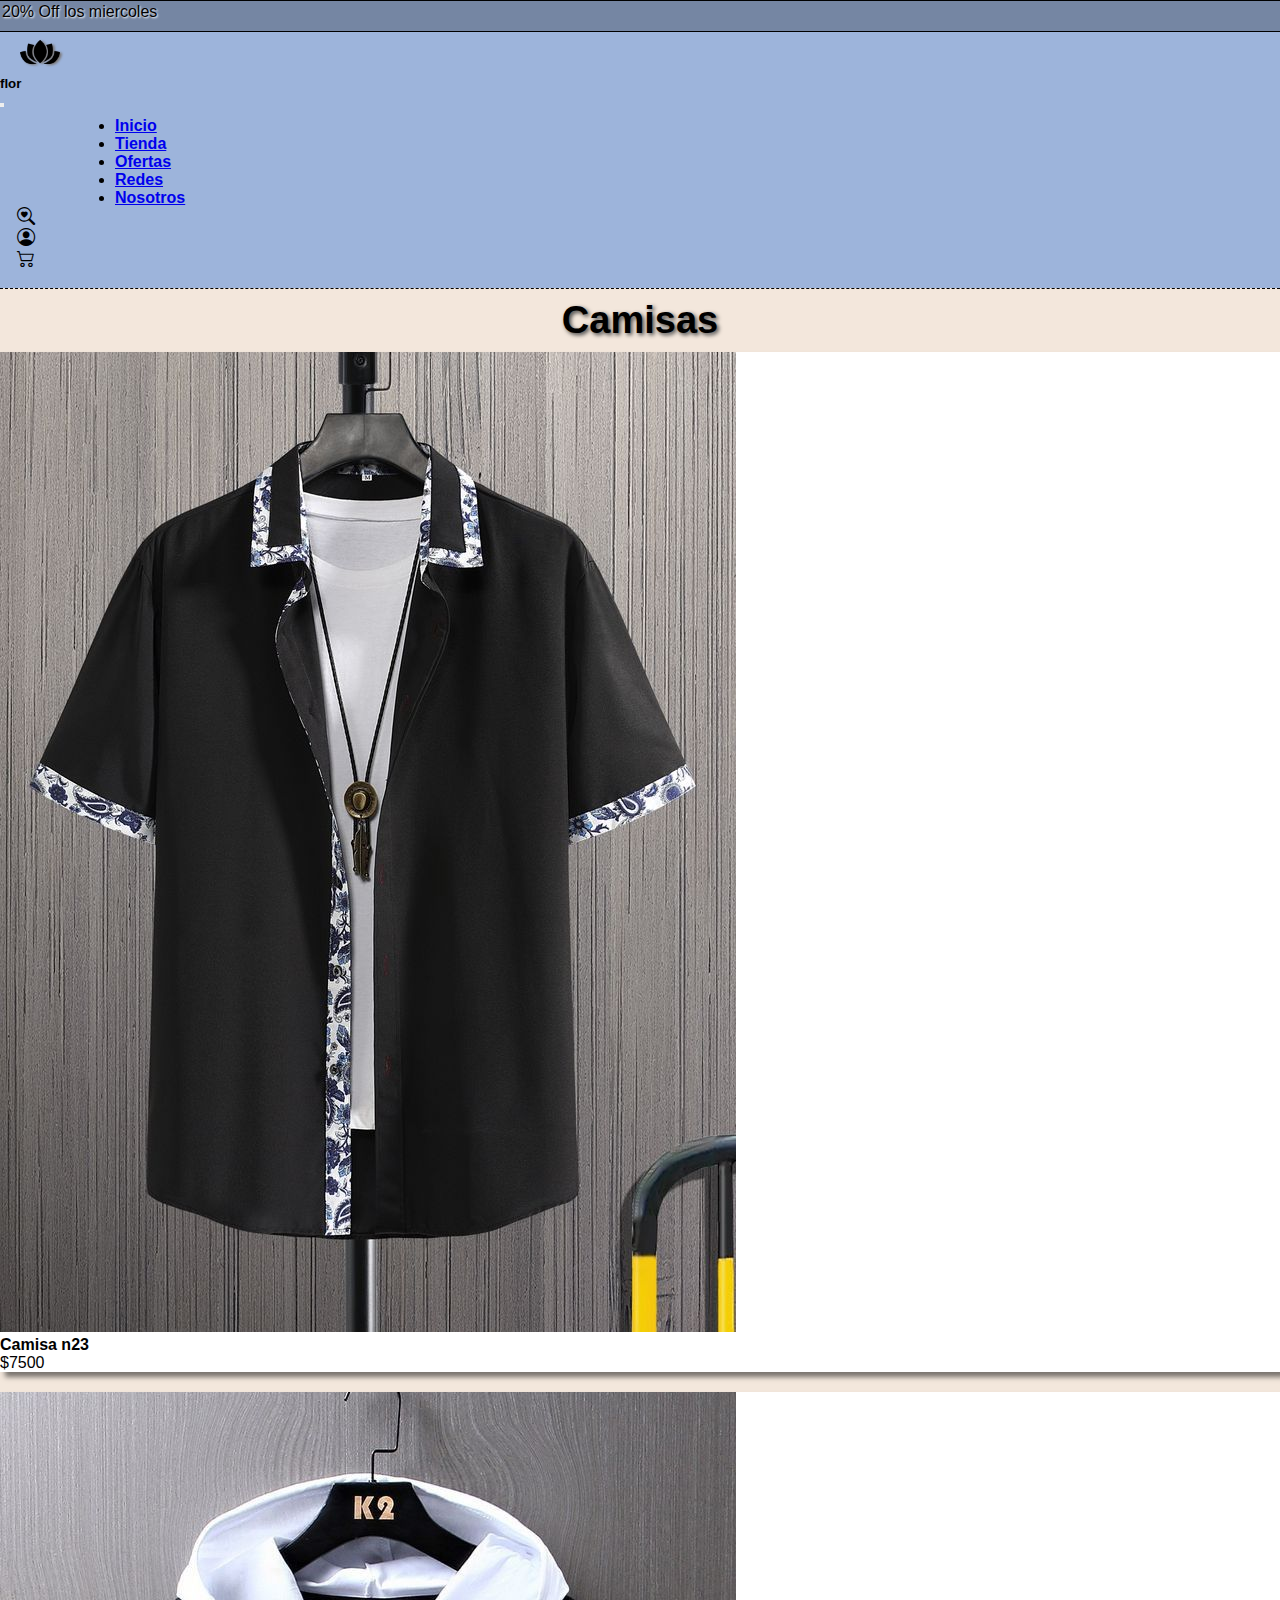
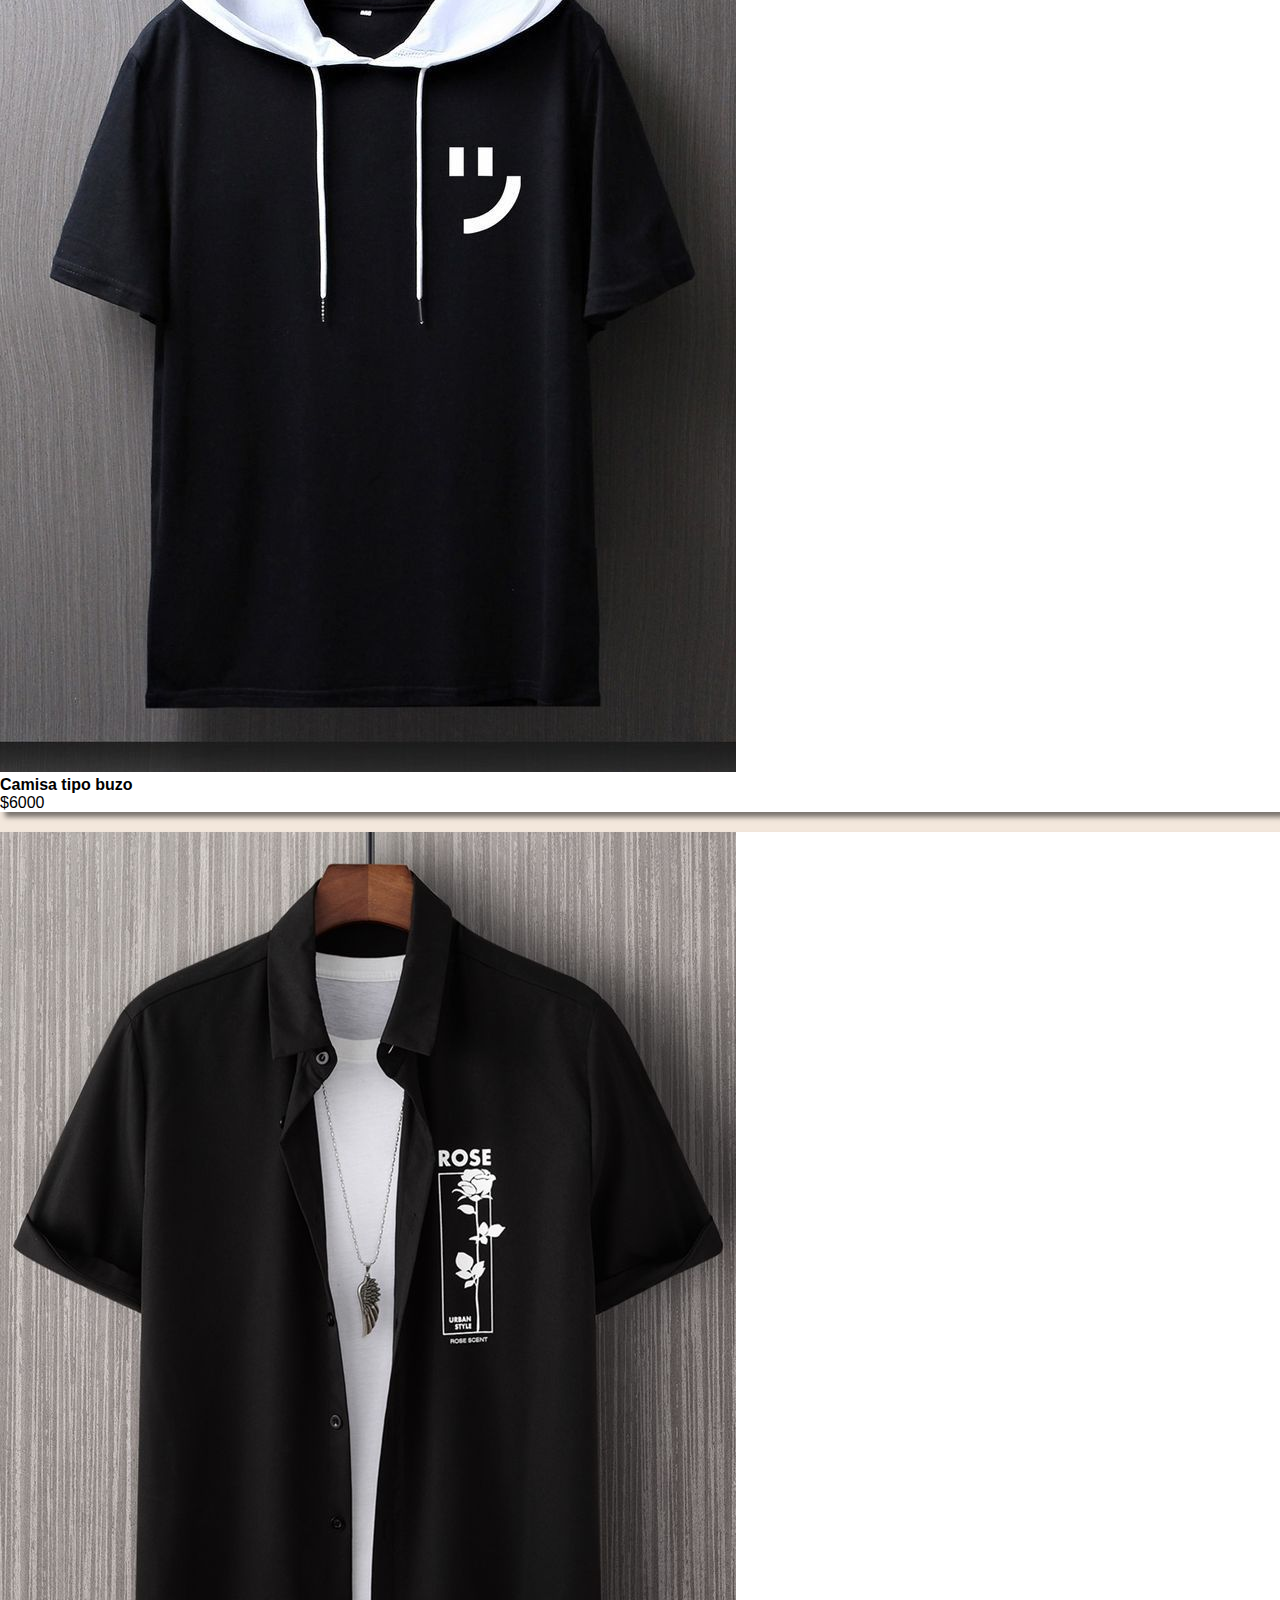
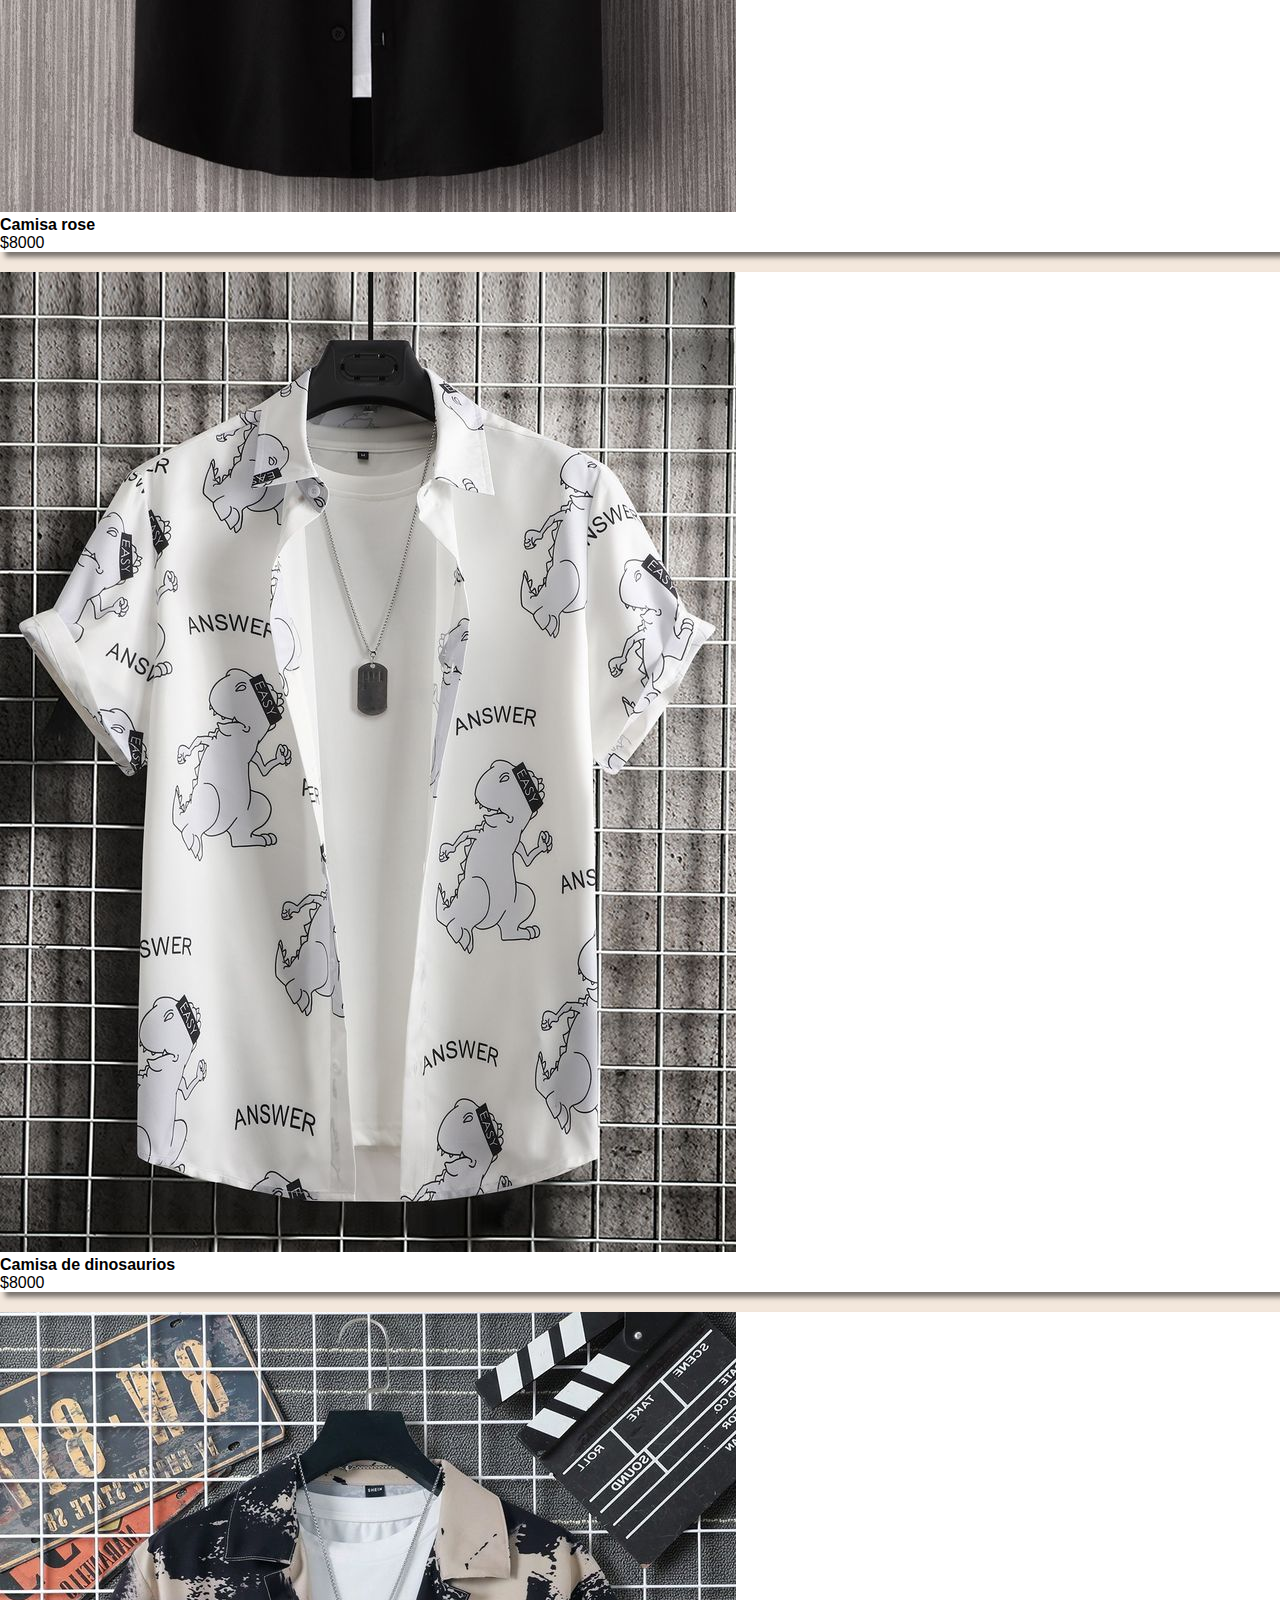
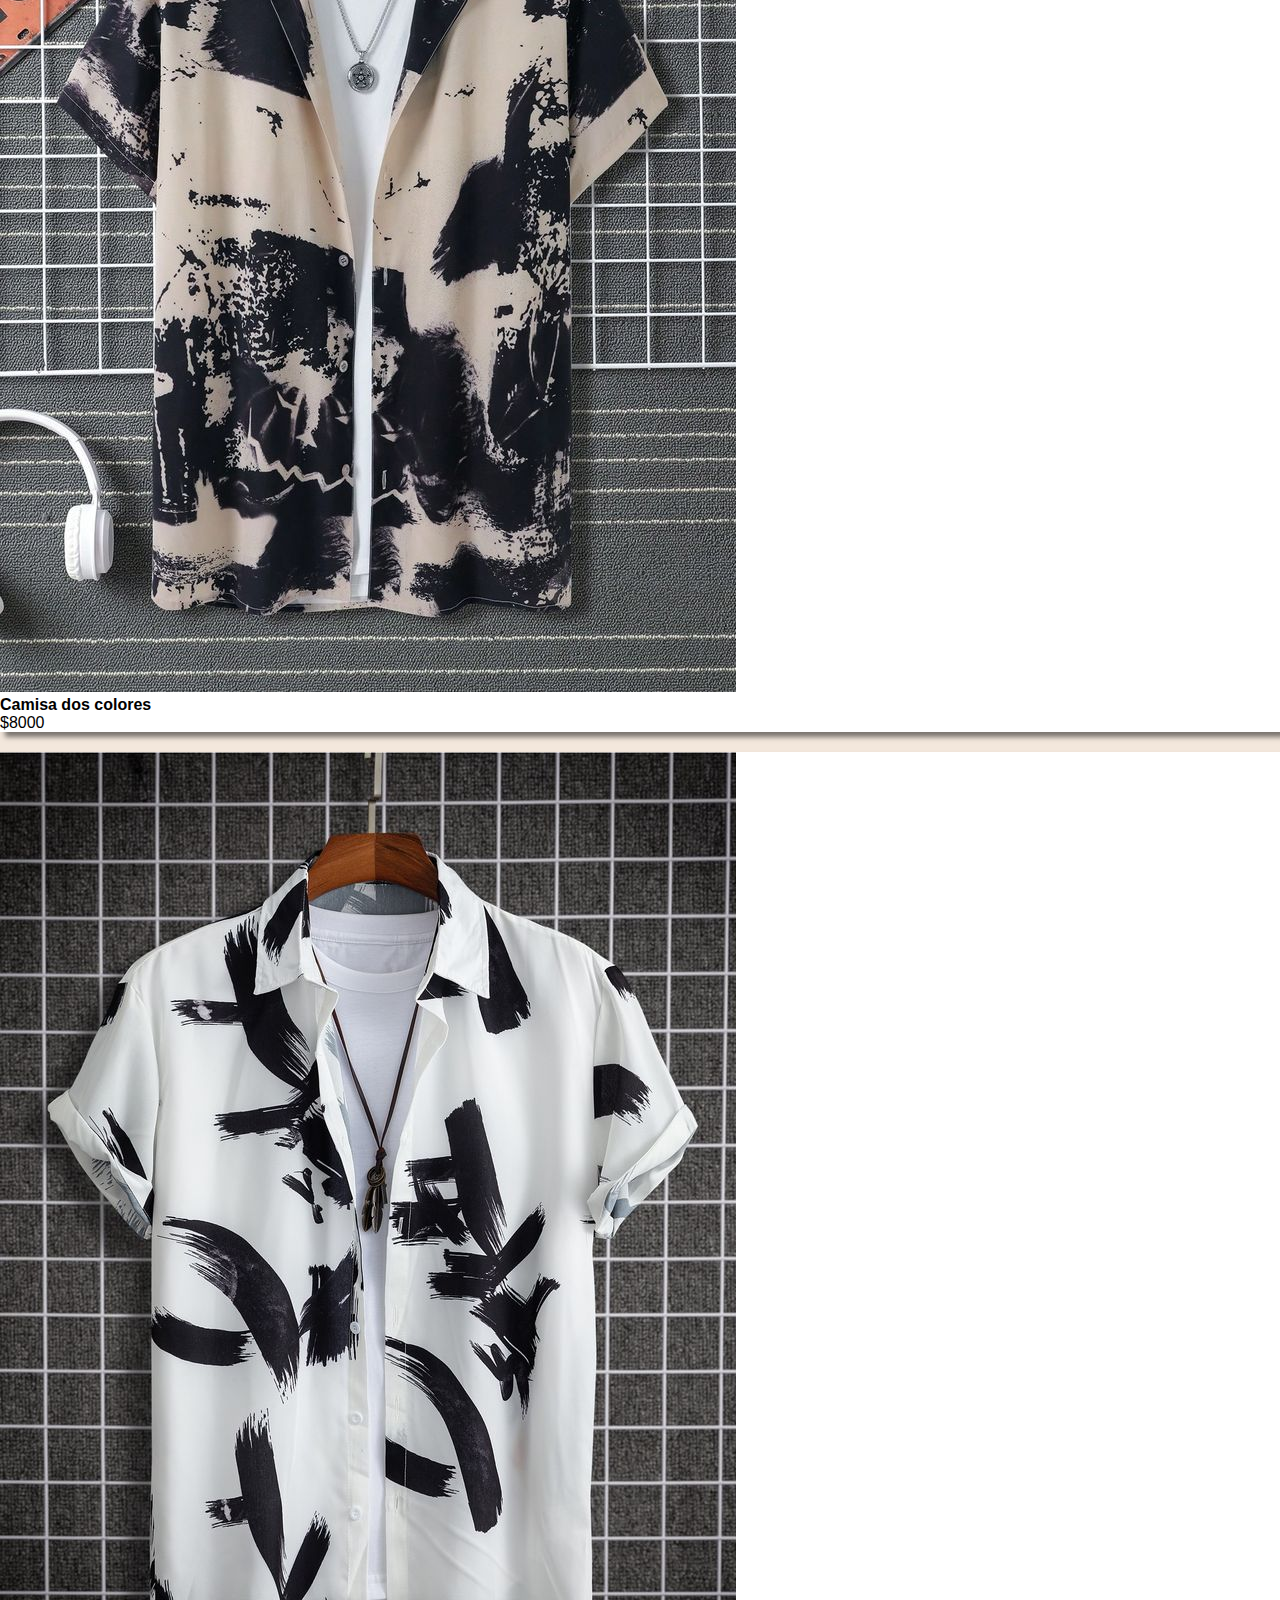
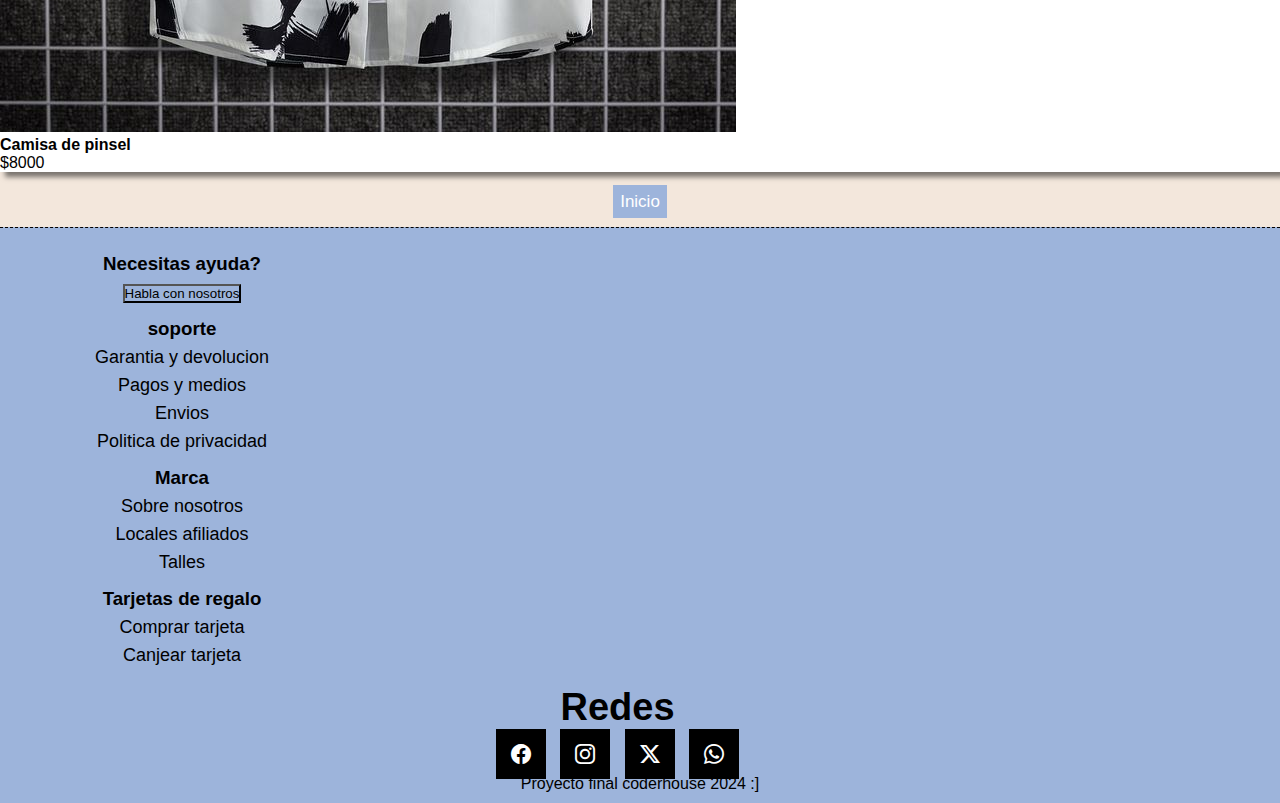
<file: pages/camisas.html>
<!DOCTYPE html>
<html lang="en">

<head>
    <meta charset="UTF-8">
    <meta name="viewport" content="width=device-width, initial-scale=1.0">
    <meta name="description" content="camisas para vestir a tu manera">
    <meta name="keywords"
        content="Moda, Ropa, Tendencias, Estilo, Vestidos, Camisas, Pantalones, Chaquetas, Accesorios, Moda femenina, Moda masculina, Moda infantil, Ropa de marca, Ropa casual, Ropa formal, Ropa deportiva, Moda urbana, Moda elegante, Ropa de temporada, Ofertas de ropa, Comprar ropa online">
    <!-- link bootstrap -->
    <link href="https://cdn.jsdelivr.net/npm/bootstrap@5.3.2/dist/css/bootstrap.min.css" rel="stylesheet"
        integrity="sha384-T3c6CoIi6uLrA9TneNEoa7RxnatzjcDSCmG1MXxSR1GAsXEV/Dwwykc2MPK8M2HN" crossorigin="anonymous">
    <!-- bootstrap icon -->
    <link rel="stylesheet" href="https://cdn.jsdelivr.net/npm/bootstrap-icons@1.11.3/font/bootstrap-icons.min.css">
    <!-- link css -->
    <link rel="stylesheet" href="../css/style.css">
    <link rel="icon" href="../img/logo flor.png">
    <title>Camisas</title>
</head>

<body>
    <!-- header -->
    <header id="header">
        <!-- anuncio tienda -->
        <section class="anuncio">
            <p>20% Off los miercoles</p>
        </section>
        <!-- contenedor navbar -->
        <div class="container-fluid col-xs-12 col-md-11 col-lg-9">
            <nav class="navbar navbar-expand-lg">
                <div class="container-fluid">
                    <!-- logo -->
                    <a class="navbar-brand me-auto"
                        href="https://i.pinimg.com/564x/c8/92/a2/c892a28d1df647f609f036368af1335b.jpg" target="_blank">
                        <img src="../img/logo flor.png" alt="">
                    </a>
                    <!-- menu lateral -->
                    <div class="offcanvas offcanvas-end" tabindex="-1" id="offcanvasNavbar"
                        aria-labelledby="offcanvasNavbarLabel">
                        <div class="offcanvas-header">
                            <h5 class="offcanvas-title" id="offcanvasNavbarLabel">flor</h5>
                            <button type="button" class="btn-close" data-bs-dismiss="offcanvas"
                                aria-label="Close"></button>
                        </div>
                        <!-- menu principal -->
                        <div class="offcanvas-body">
                            <ul class="navbar-nav justify-content-center flex-grow-1 pe-3">
                                <li class="nav-item ">
                                    <a class="nav-link mx-lg-2" aria-current="page" href="../index.html">Inicio</a>
                                </li>
                                <li class="nav-item">
                                    <a class="nav-link mx-lg-2" href="./tienda.html">Tienda</a>
                                </li>
                                <li class="nav-item">
                                    <a class="nav-link mx-lg-2" href="./ofertas.html">Ofertas</a>
                                </li>
                                <li class="nav-item">
                                    <a class="nav-link mx-lg-2" href="./redes.html">Redes</a>
                                </li>
                                <li class="nav-item">
                                    <a class="nav-link mx-lg-2" href="./nosotros.html">Nosotros</a>
                                </li>
                            </ul>
                        </div>
                    </div>
                    <!-- iconos de login, carrito -->
                    <div class="search">
                        <a href="">
                            <i class="bi bi-search-heart"></i>
                        </a>
                    </div>
                    <div class="login">
                        <a href="" class="icon-button-login">
                            <i class="bi bi-person-circle"></i>
                        </a>
                    </div>
                    <div class="carrito">
                        <a href="" class="icon-button-carrito">
                            <i class="bi bi-cart2"></i>
                        </a>
                    </div>
                    <button class="navbar-toggler" type="button" data-bs-toggle="offcanvas"
                        data-bs-target="#offcanvasNavbar" aria-controls="offcanvasNavbar"
                        aria-label="Toggle navigation">
                        <span class="navbar-toggler-icon"></span>
                    </button>
                </div>
            </nav>
        </div>
    </header>
    <main id="main">
        <section class="descuento-texto">
            <h1>Camisas</h1>
        </section>
        <section>
            <div class="container">
                <div class="row g-3 p-2">
                    <div class="col-lg-4 col-md-6">
                        <div class="card text-center">
                            <a href="../pages/productos.html">
                                <img src="../img/camisa 23.jpg" class="card-img-top"
                                    alt="camisa manga corta detallesa en azul">
                                <h4>Camisa n23</h4>
                                <p>$7500</p>
                            </a>
                        </div>
                    </div>
                    <div class="col-lg-4 col-md-6">
                        <div class="card text-center">
                            <a href="../pages/productos.html">
                                <img src="../img/camisa buzo.jpg" class="card-img-top"
                                    alt="Camisa manga corta tipo buzo">
                                <h4>Camisa tipo buzo</h4>
                                <p>$6000</p>
                            </a>
                        </div>
                    </div>
                    <div class="col-lg-4 col-md-6">
                        <div class="card text-center">
                            <a href="../pages/productos.html">
                                <img src="../img/camisa de una rosa.jpg" class="card-img-top"
                                    alt="camisa manga corta con una rosa">
                                <h4>Camisa rose</h4>
                                <p>$8000</p>
                            </a>
                        </div>
                    </div>
                    <div class="col-lg-4 col-md-6">
                        <div class="card text-center">
                            <a href="../pages/productos.html">
                                <img src="../img/camisa dino.jpg" class="card-img-top"
                                    alt="camisa manga corta de dinosaurios">
                                <h4>Camisa de dinosaurios</h4>
                                <p>$8000</p>
                            </a>
                        </div>
                    </div>
                    <div class="col-lg-4 col-md-6">
                        <div class="card text-center">
                            <a href="../pages/productos.html">
                                <img src="../img/camisa dos colores.jpg" class="card-img-top"
                                    alt="camisa manga corta con dos colores">
                                <h4>Camisa dos colores</h4>
                                <p>$8000</p>
                            </a>
                        </div>
                    </div>
                    <div class="col-lg-4 col-md-6">
                        <div class="card text-center">
                            <a href="../pages/productos.html">
                                <img src="../img/camisa pintas.jpg" class="card-img-top"
                                    alt="camisa manga corta con detalles tipo pinsel">
                                <h4>Camisa de pinsel</h4>
                                <p>$8000</p>
                            </a>
                        </div>
                    </div>
                </div>
            </div>
        </section>
        <div class="inicio">
            <a href="#">Inicio</a>
        </div>
    </main>
    <!-- footer -->
    <footer id="footer">
        <div class="container-fluid d-flex justify-content-center">
            <div class="footer-item pt-2">
                <h3>Necesitas ayuda?</h3>
                <a href="../pages/nosotros.html#form"><button>Habla con nosotros</button></a>
            </div>
            <div class="footer-item">
                <h3>soporte</h3>
                <a href="../pages/consultas.html#garantia">Garantia y devolucion</a>
                <a href="../pages/consultas.html#pagos">Pagos y medios</a>
                <a href="../pages/consultas.html#envios">Envios</a>
                <a href="../pages/consultas.html#politica">Politica de privacidad</a>
            </div>
            <div class="footer-item">
                <h3>Marca</h3>
                <a href="../pages/consultas.html#nosotros">Sobre nosotros</a>
                <a href="../pages/consultas.html#locales">Locales afiliados</a>
                <a href="../pages/consultas.html#talles">Talles</a>
            </div>
            <div class="footer-item">
                <h3>Tarjetas de regalo</h3>
                <a href="../pages/consultas.html#tarjetas">Comprar tarjeta</a>
                <a href="../pages/consultas.html#canjear">Canjear tarjeta</a>
            </div>
        </div>
        <div class="redes">
            <ul>
                <h2>Redes</h2>
                <li>
                    <a href="https://es-la.facebook.com/" class="facebook" target="_blank"><i
                            class="bi bi-facebook"></i></a>
                </li>
                <li>
                    <a href="https://www.instagram.com/" class="instagram" target="_blank"><i
                            class="bi bi-instagram"></i></i></a>
                </li>
                <li>
                    <a href="https://twitter.com/" class="twitter" target="_blank"><i
                            class="bi bi-twitter-x"></i></i></a>
                </li>
                <li>
                    <a href="https://web.whatsapp.com/" class="whatsapp" target="_blank"><i
                            class="bi bi-whatsapp"></i></i></a>
                </li>
            </ul>
        </div>
        <div class="span">
            <span>Proyecto final coderhouse 2024 :]</span>
        </div>
    </footer>
    <!-- boostrao script -->
    <script src="https://cdn.jsdelivr.net/npm/bootstrap@5.3.2/dist/js/bootstrap.bundle.min.js"
        integrity="sha384-C6RzsynM9kWDrMNeT87bh95OGNyZPhcTNXj1NW7RuBCsyN/o0jlpcV8Qyq46cDfL"
        crossorigin="anonymous"></script>
</body>

</html>
</file>
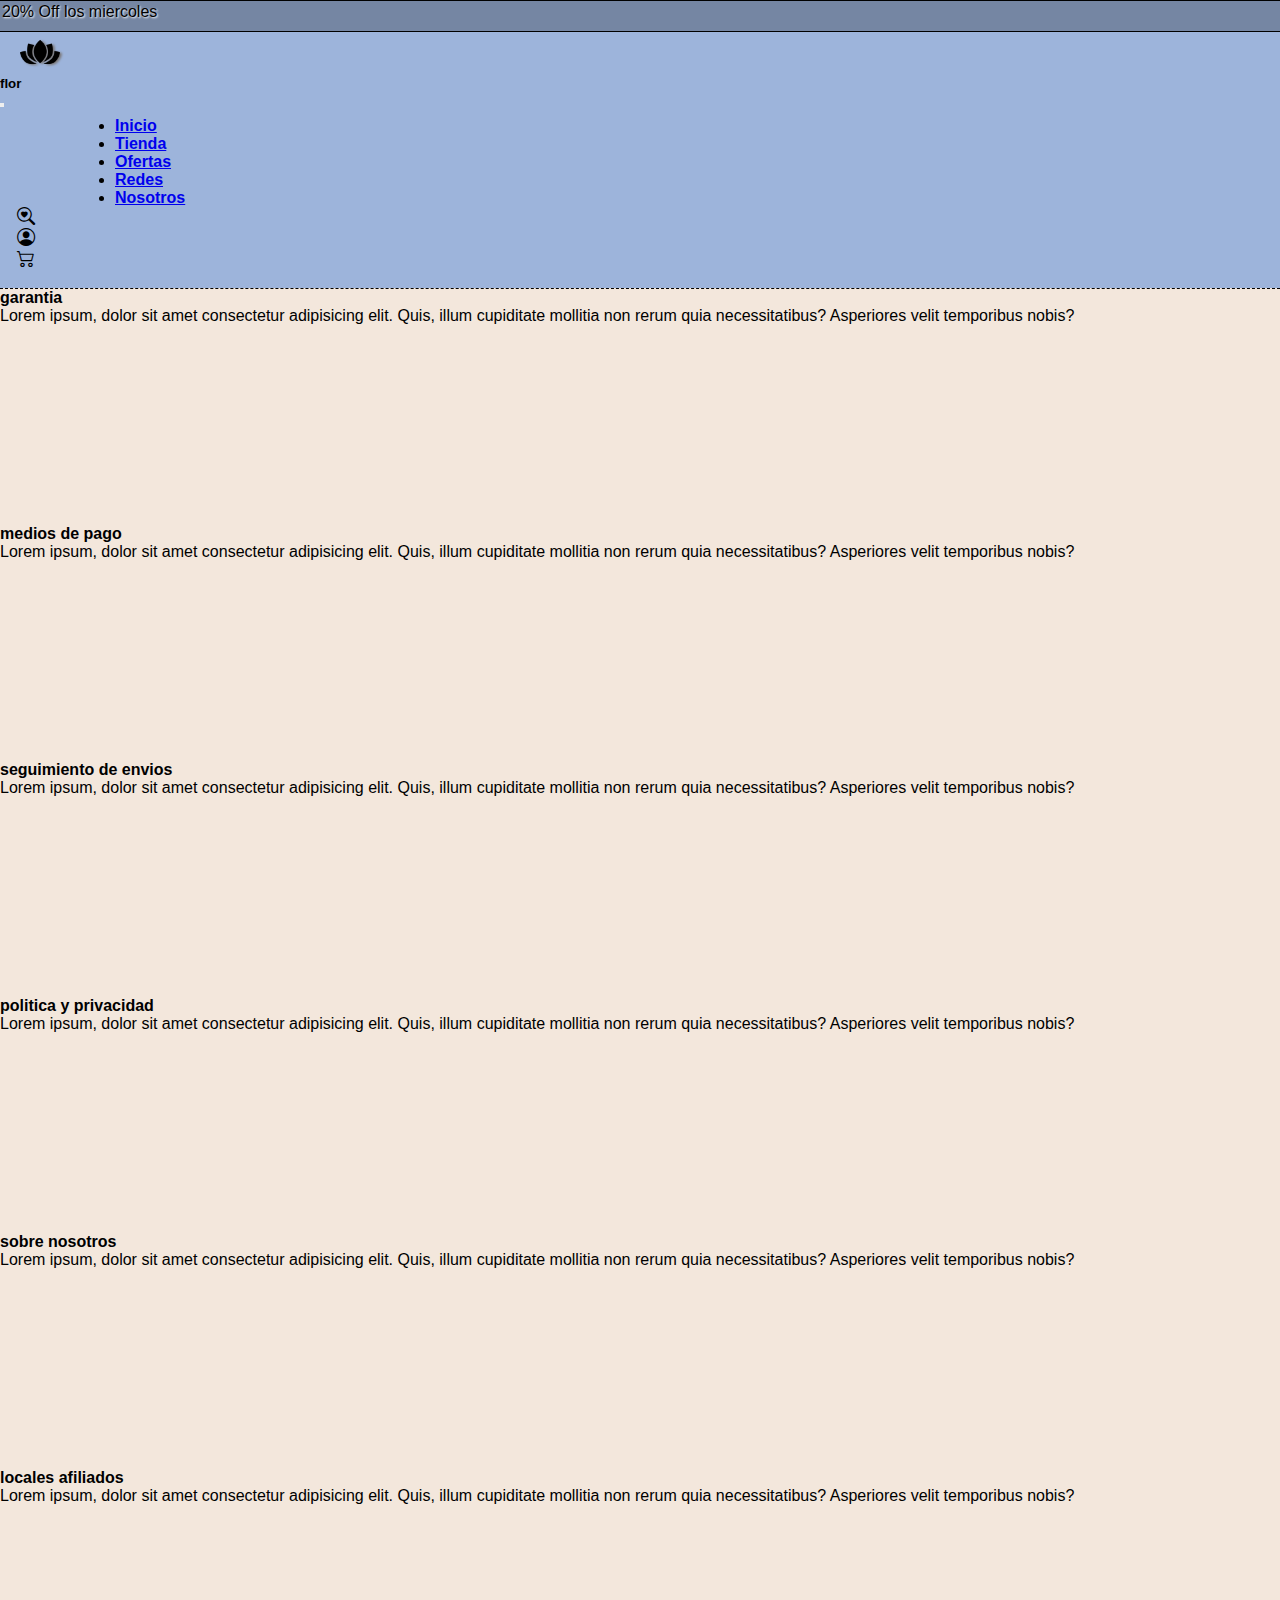
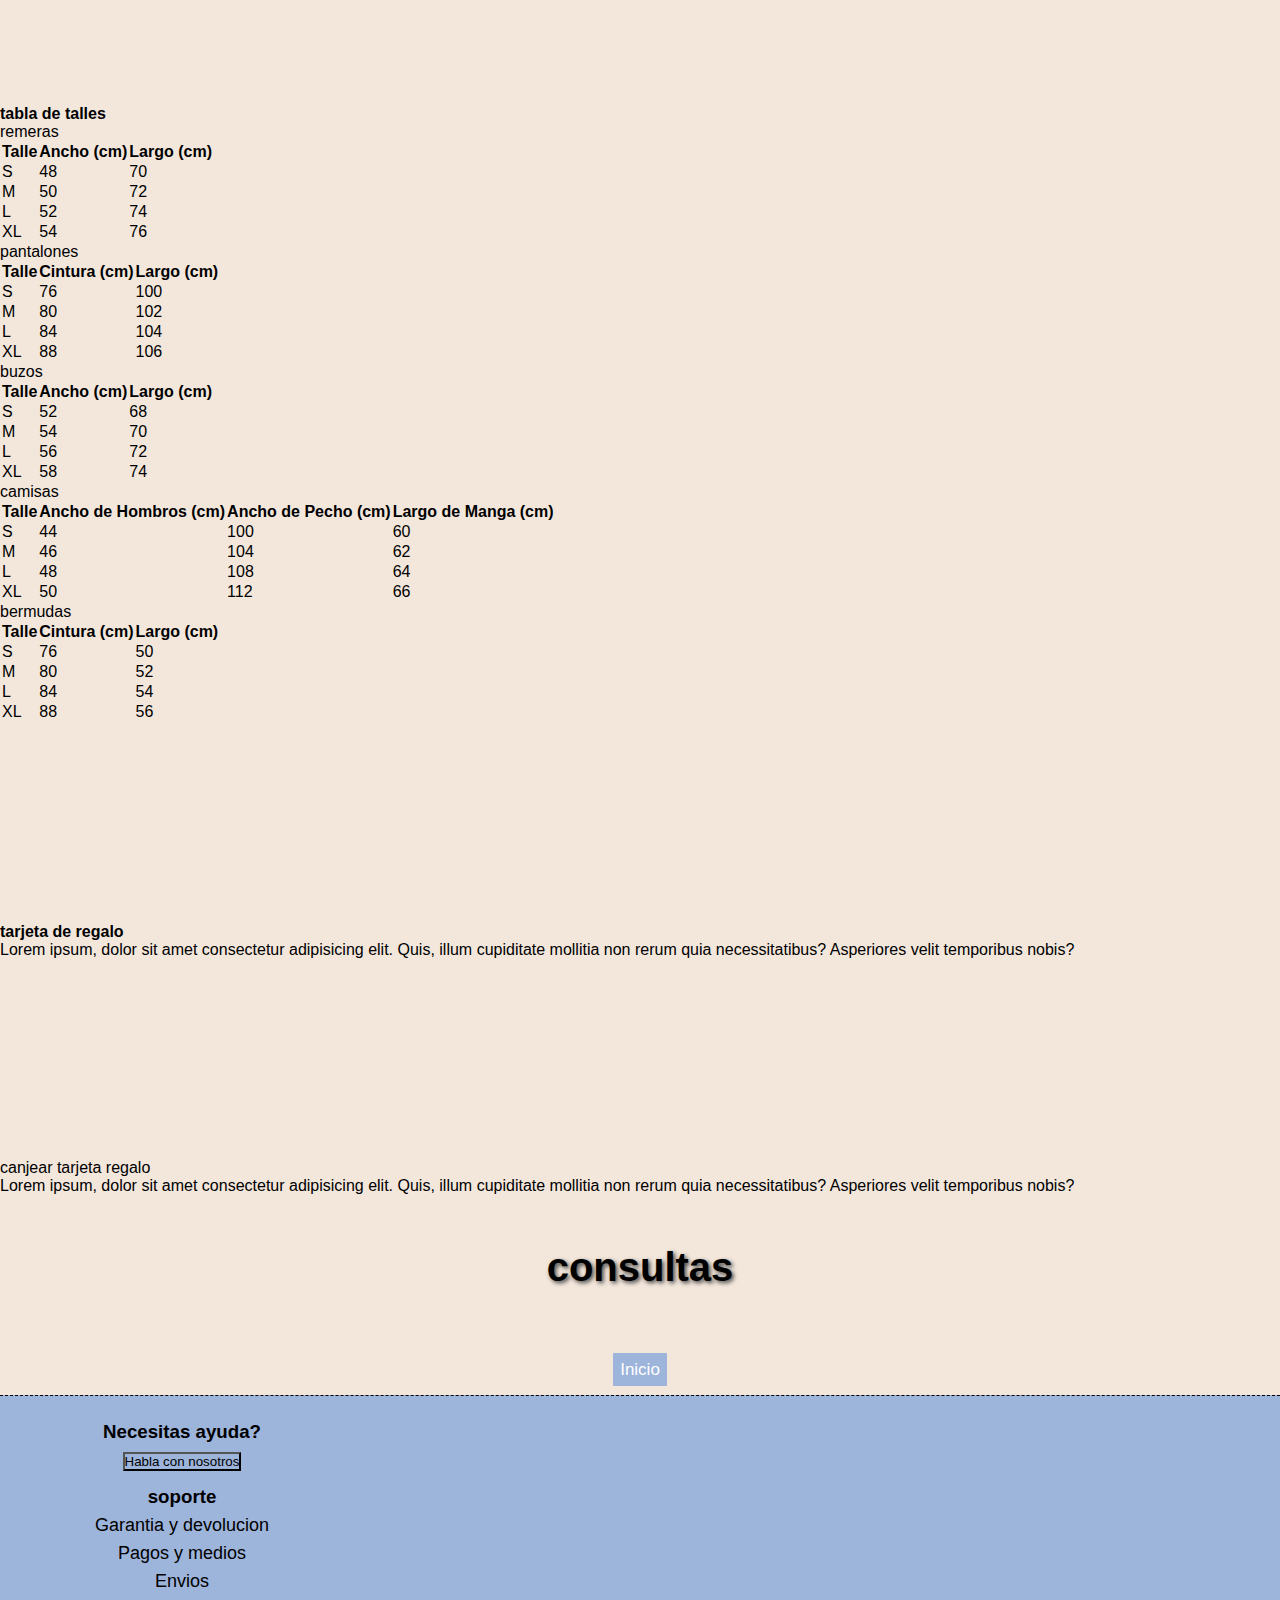
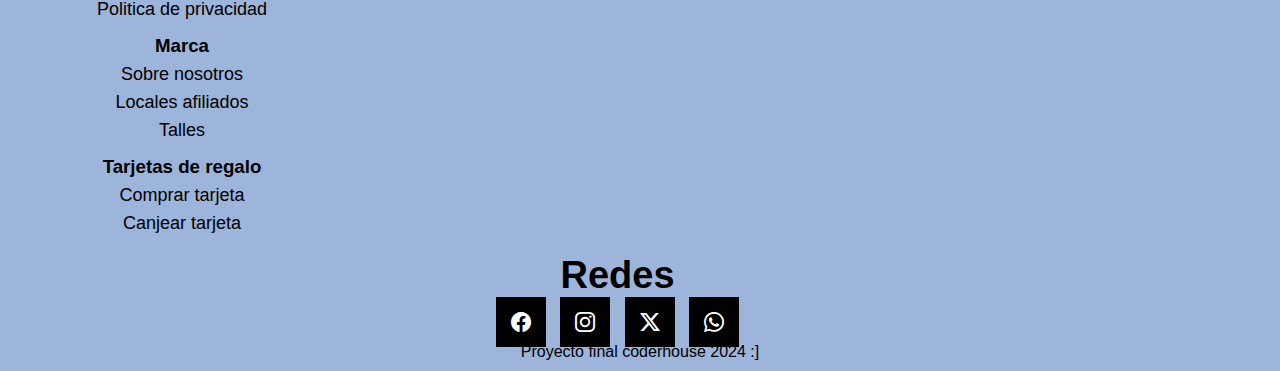
<file: pages/consultas.html>
<!DOCTYPE html>
<html lang="en">

<head>
    <meta charset="UTF-8">
    <meta name="viewport" content="width=device-width, initial-scale=1.0">
    <meta name="description"
        content="Todas tus preguntas frecuentes y datos necesarios para la seguridad de los envios, tarjeatas de regalo y mas!!!">
    <meta name="keywords"
        content="Moda, Ropa, Tendencias, Estilo, Vestidos, Camisas, Pantalones, Chaquetas, Accesorios, Moda femenina, Moda masculina, Moda infantil, Ropa de marca, Ropa casual, Ropa formal, Ropa deportiva, Moda urbana, Moda elegante, Ropa de temporada, Ofertas de ropa, Comprar ropa online">
    <!-- link bootstrap -->
    <link href="https://cdn.jsdelivr.net/npm/bootstrap@5.3.2/dist/css/bootstrap.min.css" rel="stylesheet"
        integrity="sha384-T3c6CoIi6uLrA9TneNEoa7RxnatzjcDSCmG1MXxSR1GAsXEV/Dwwykc2MPK8M2HN" crossorigin="anonymous">
    <!-- bootstrap icon -->
    <link rel="stylesheet" href="https://cdn.jsdelivr.net/npm/bootstrap-icons@1.11.3/font/bootstrap-icons.min.css">
    <!-- link css -->
    <link rel="stylesheet" href="../css/style.css">
    <link rel="icon" href="../img/logo flor.png">
    <title>Consultas</title>
</head>

<body>
    <!-- header -->
    <header id="header">
        <!-- anuncio tienda -->
        <section class="anuncio">
            <p>20% Off los miercoles</p>
        </section>
        <!-- contenedor navbar -->
        <div class="container-fluid col-xs-12 col-md-11 col-lg-9">
            <nav class="navbar navbar-expand-lg">
                <div class="container-fluid">
                    <!-- logo -->
                    <a class="navbar-brand me-auto"
                        href="https://i.pinimg.com/564x/c8/92/a2/c892a28d1df647f609f036368af1335b.jpg" target="_blank">
                        <img src="../img/logo flor.png" alt="">
                    </a>
                    <!-- menu lateral -->
                    <div class="offcanvas offcanvas-end" tabindex="-1" id="offcanvasNavbar"
                        aria-labelledby="offcanvasNavbarLabel">
                        <div class="offcanvas-header">
                            <h5 class="offcanvas-title" id="offcanvasNavbarLabel">flor</h5>
                            <button type="button" class="btn-close" data-bs-dismiss="offcanvas"
                                aria-label="Close"></button>
                        </div>
                        <!-- menu principal -->
                        <div class="offcanvas-body">
                            <ul class="navbar-nav justify-content-center flex-grow-1 pe-3">
                                <li class="nav-item ">
                                    <a class="nav-link mx-lg-2 active" aria-current="page"
                                        href="../index.html">Inicio</a>
                                </li>
                                <li class="nav-item">
                                    <a class="nav-link mx-lg-2" href="./tienda.html">Tienda</a>
                                </li>
                                <li class="nav-item">
                                    <a class="nav-link mx-lg-2" href="./ofertas.html">Ofertas</a>
                                </li>
                                <li class="nav-item">
                                    <a class="nav-link mx-lg-2" href="./redes.html">Redes</a>
                                </li>
                                <li class="nav-item">
                                    <a class="nav-link mx-lg-2" href="./nosotros.html">Nosotros</a>
                                </li>
                            </ul>
                        </div>
                    </div>
                    <!-- iconos de login, carrito -->
                    <div class="search">
                        <a href="">
                            <i class="bi bi-search-heart"></i>
                        </a>
                    </div>
                    <div class="login">
                        <a href="" class="icon-button-login">
                            <i class="bi bi-person-circle"></i>
                        </a>
                    </div>
                    <div class="carrito">
                        <a href="" class="icon-button-carrito">
                            <i class="bi bi-cart2"></i>
                        </a>
                    </div>
                    <button class="navbar-toggler" type="button" data-bs-toggle="offcanvas"
                        data-bs-target="#offcanvasNavbar" aria-controls="offcanvasNavbar"
                        aria-label="Toggle navigation">
                        <span class="navbar-toggler-icon"></span>
                    </button>
                </div>
            </nav>
        </div>
    </header>
    <!-- mejora semantica en cuanto a los div -->
    <main id="main">
        <div class="container">
            <div class="col col-lg-8 offset-lg-2">
                <div id="Garantia"></div>
                <div>
                    <h4>garantia</h4>
                    <p>Lorem ipsum, dolor sit amet consectetur adipisicing elit. Quis, illum cupiditate mollitia non
                        rerum quia necessitatibus? Asperiores velit temporibus nobis?</p>
                </div>
                <div id="pagos"></div>
                <div>
                    <h4>medios de pago</h4>
                    <p>Lorem ipsum, dolor sit amet consectetur adipisicing elit. Quis, illum cupiditate mollitia non
                        rerum quia necessitatibus? Asperiores velit temporibus nobis?</p>
                </div>
                <div id="envios"></div>
                <div>
                    <h4>seguimiento de envios</h4>
                    <p>Lorem ipsum, dolor sit amet consectetur adipisicing elit. Quis, illum cupiditate mollitia non
                        rerum quia necessitatibus? Asperiores velit temporibus nobis?</p>
                </div>
                <div id="politica"></div>
                <div>
                    <h4>politica y privacidad</h4>
                    <p>Lorem ipsum, dolor sit amet consectetur adipisicing elit. Quis, illum cupiditate mollitia non
                        rerum quia necessitatibus? Asperiores velit temporibus nobis?</p>
                </div>
                <div id="nosotros"></div>
                <div>
                    <h4>sobre nosotros</h4>
                    <p>Lorem ipsum, dolor sit amet consectetur adipisicing elit. Quis, illum cupiditate mollitia non
                        rerum quia necessitatibus? Asperiores velit temporibus nobis?</p>
                </div>
                <div id="locales"></div>
                <div>
                    <h4>locales afiliados</h4>
                    <p>Lorem ipsum, dolor sit amet consectetur adipisicing elit. Quis, illum cupiditate mollitia non
                        rerum quia necessitatibus? Asperiores velit temporibus nobis?</p>
                </div>
                <div id="talles"></div>
                <div>
                    <h4>tabla de talles</h4>
                    <span>remeras</span>
                    <table>
                        <tr>
                            <th>Talle</th>
                            <th>Ancho (cm)</th>
                            <th>Largo (cm)</th>
                        </tr>
                        <tr>
                            <td>S</td>
                            <td>48</td>
                            <td>70</td>
                        </tr>
                        <tr>
                            <td>M</td>
                            <td>50</td>
                            <td>72</td>
                        </tr>
                        <tr>
                            <td>L</td>
                            <td>52</td>
                            <td>74</td>
                        </tr>
                        <tr>
                            <td>XL</td>
                            <td>54</td>
                            <td>76</td>
                        </tr>
                    </table>
                    <span>pantalones</span>
                    <table>
                        <tr>
                            <th>Talle</th>
                            <th>Cintura (cm)</th>
                            <th>Largo (cm)</th>
                        </tr>
                        <tr>
                            <td>S</td>
                            <td>76</td>
                            <td>100</td>
                        </tr>
                        <tr>
                            <td>M</td>
                            <td>80</td>
                            <td>102</td>
                        </tr>
                        <tr>
                            <td>L</td>
                            <td>84</td>
                            <td>104</td>
                        </tr>
                        <tr>
                            <td>XL</td>
                            <td>88</td>
                            <td>106</td>
                        </tr>
                    </table>
                    <span>buzos</span>
                    <table>
                        <tr>
                            <th>Talle</th>
                            <th>Ancho (cm)</th>
                            <th>Largo (cm)</th>
                        </tr>
                        <tr>
                            <td>S</td>
                            <td>52</td>
                            <td>68</td>
                        </tr>
                        <tr>
                            <td>M</td>
                            <td>54</td>
                            <td>70</td>
                        </tr>
                        <tr>
                            <td>L</td>
                            <td>56</td>
                            <td>72</td>
                        </tr>
                        <tr>
                            <td>XL</td>
                            <td>58</td>
                            <td>74</td>
                        </tr>
                    </table>
                    <span>camisas</span>
                    <table>
                        <tr>
                            <th>Talle</th>
                            <th>Ancho de Hombros (cm)</th>
                            <th>Ancho de Pecho (cm)</th>
                            <th>Largo de Manga (cm)</th>
                        </tr>
                        <tr>
                            <td>S</td>
                            <td>44</td>
                            <td>100</td>
                            <td>60</td>
                        </tr>
                        <tr>
                            <td>M</td>
                            <td>46</td>
                            <td>104</td>
                            <td>62</td>
                        </tr>
                        <tr>
                            <td>L</td>
                            <td>48</td>
                            <td>108</td>
                            <td>64</td>
                        </tr>
                        <tr>
                            <td>XL</td>
                            <td>50</td>
                            <td>112</td>
                            <td>66</td>
                        </tr>
                    </table>
                    <span>bermudas</span>
                    <table>
                        <tr>
                            <th>Talle</th>
                            <th>Cintura (cm)</th>
                            <th>Largo (cm)</th>
                        </tr>
                        <tr>
                            <td>S</td>
                            <td>76</td>
                            <td>50</td>
                        </tr>
                        <tr>
                            <td>M</td>
                            <td>80</td>
                            <td>52</td>
                        </tr>
                        <tr>
                            <td>L</td>
                            <td>84</td>
                            <td>54</td>
                        </tr>
                        <tr>
                            <td>XL</td>
                            <td>88</td>
                            <td>56</td>
                        </tr>
                    </table>
                </div>
                <div id="tarjetas"></div>
                <div>
                    <h4>tarjeta de regalo</h4>
                    <p>Lorem ipsum, dolor sit amet consectetur adipisicing elit. Quis, illum cupiditate mollitia non
                        rerum quia necessitatibus? Asperiores velit temporibus nobis?</p>
                </div>
                <div id="canjear"></div>
                <div>
                    <span>canjear tarjeta regalo</span>
                    <p>Lorem ipsum, dolor sit amet consectetur adipisicing elit. Quis, illum cupiditate mollitia non
                        rerum quia necessitatibus? Asperiores velit temporibus nobis?</p>
                </div>
                <section class="titulo">
                    <h1>consultas</h1>
                </section>
            </div>
        </div>
        <div class="inicio">
            <a href="#">Inicio</a>
        </div>
    </main>
    <!-- footer -->
    <footer id="footer">
        <div class="container-fluid d-flex justify-content-center">
            <div class="footer-item pt-2">
                <h3>Necesitas ayuda?</h3>
                <a href="../pages/nosotros.html#form"><button>Habla con nosotros</button></a>
            </div>
            <div class="footer-item">
                <h3>soporte</h3>
                <a href="../pages/consultas.html#garantia">Garantia y devolucion</a>
                <a href="../pages/consultas.html#pagos">Pagos y medios</a>
                <a href="../pages/consultas.html#envios">Envios</a>
                <a href="../pages/consultas.html#politica">Politica de privacidad</a>
            </div>
            <div class="footer-item">
                <h3>Marca</h3>
                <a href="../pages/consultas.html#nosotros">Sobre nosotros</a>
                <a href="../pages/consultas.html#locales">Locales afiliados</a>
                <a href="../pages/consultas.html#talles">Talles</a>
            </div>
            <div class="footer-item">
                <h3>Tarjetas de regalo</h3>
                <a href="../pages/consultas.html#tarjetas">Comprar tarjeta</a>
                <a href="../pages/consultas.html#canjear">Canjear tarjeta</a>
            </div>
        </div>
        <div class="redes">
            <ul>
                <h2>Redes</h2>
                <li>
                    <a href="https://es-la.facebook.com/" class="facebook" target="_blank"><i
                            class="bi bi-facebook"></i></a>
                </li>
                <li>
                    <a href="https://www.instagram.com/" class="instagram" target="_blank"><i
                            class="bi bi-instagram"></i></i></a>
                </li>
                <li>
                    <a href="https://twitter.com/" class="twitter" target="_blank"><i
                            class="bi bi-twitter-x"></i></i></a>
                </li>
                <li>
                    <a href="https://web.whatsapp.com/" class="whatsapp" target="_blank"><i
                            class="bi bi-whatsapp"></i></i></a>
                </li>
            </ul>
        </div>
        <div class="span">
            <span>Proyecto final coderhouse 2024 :]</span>
        </div>
    </footer>
    <!-- boostrao script -->
    <script src="https://cdn.jsdelivr.net/npm/bootstrap@5.3.2/dist/js/bootstrap.bundle.min.js"
        integrity="sha384-C6RzsynM9kWDrMNeT87bh95OGNyZPhcTNXj1NW7RuBCsyN/o0jlpcV8Qyq46cDfL"
        crossorigin="anonymous"></script>
</body>

</html>
</file>
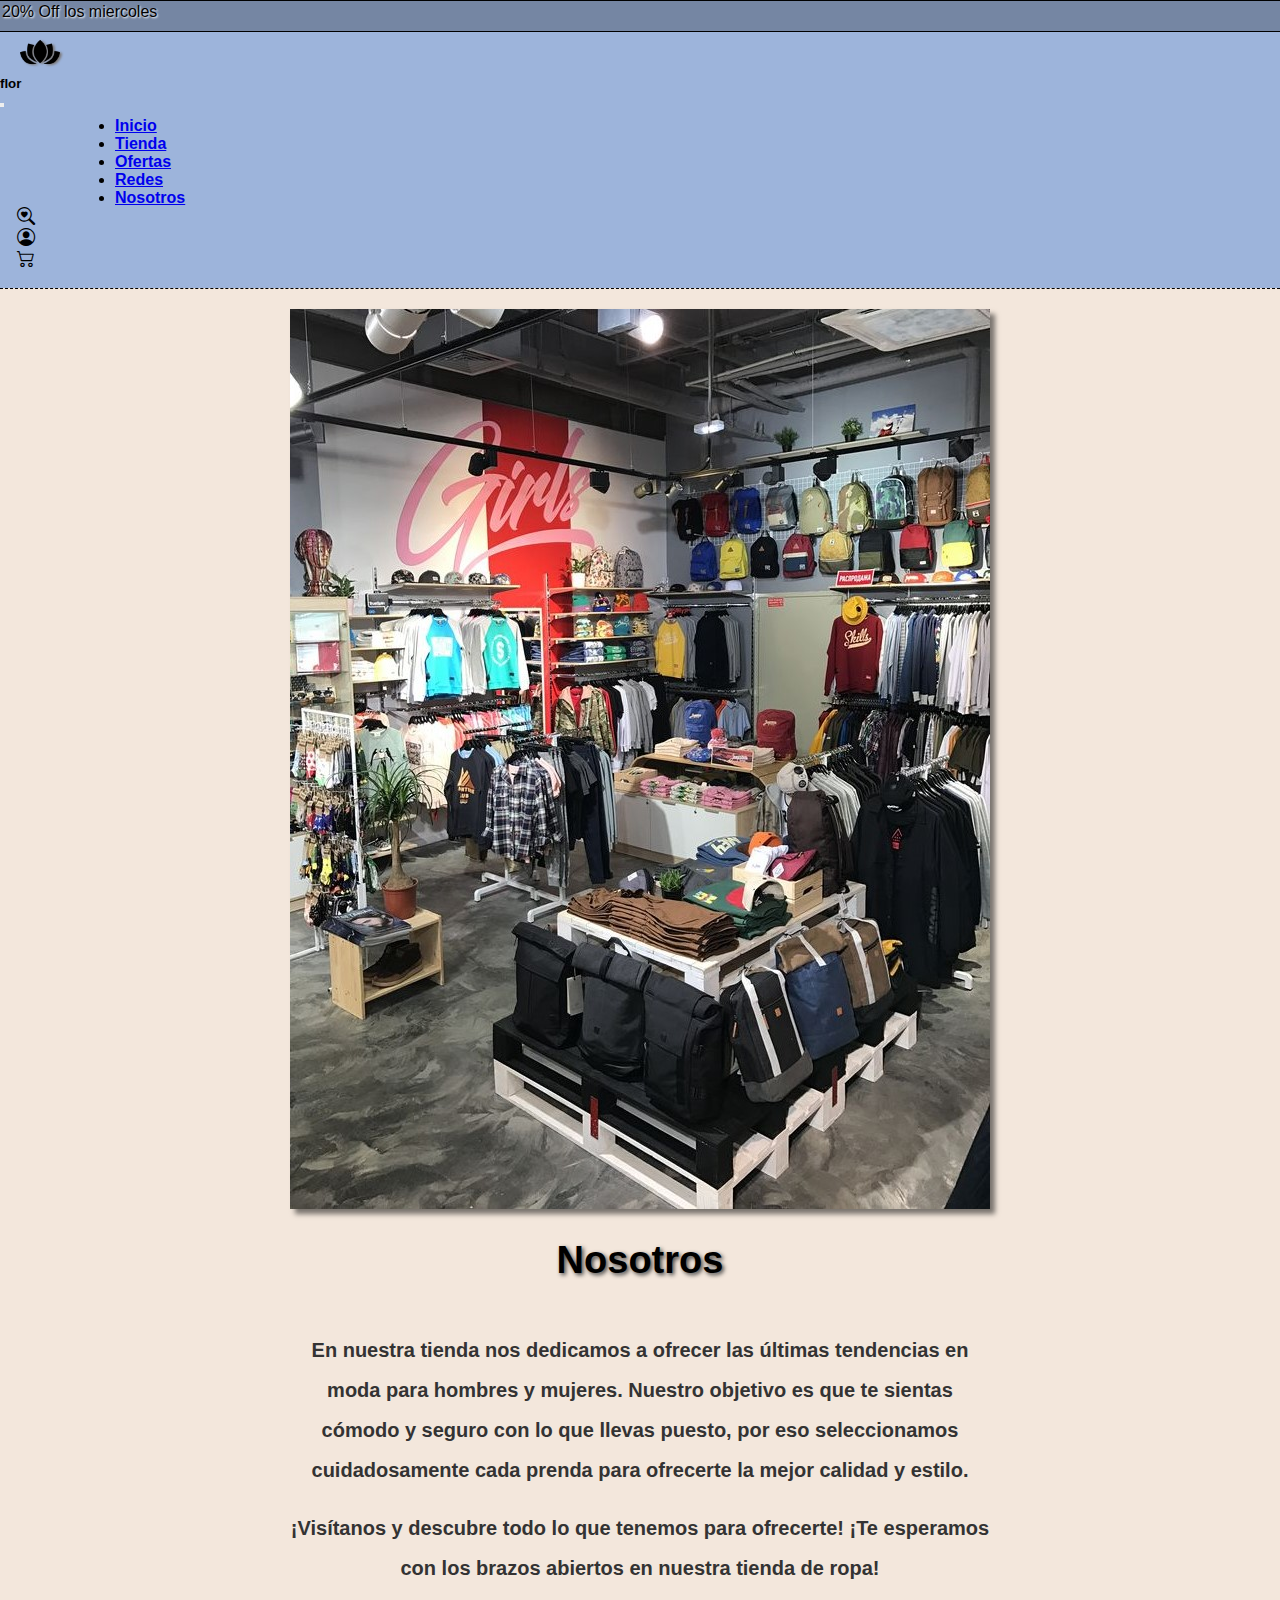
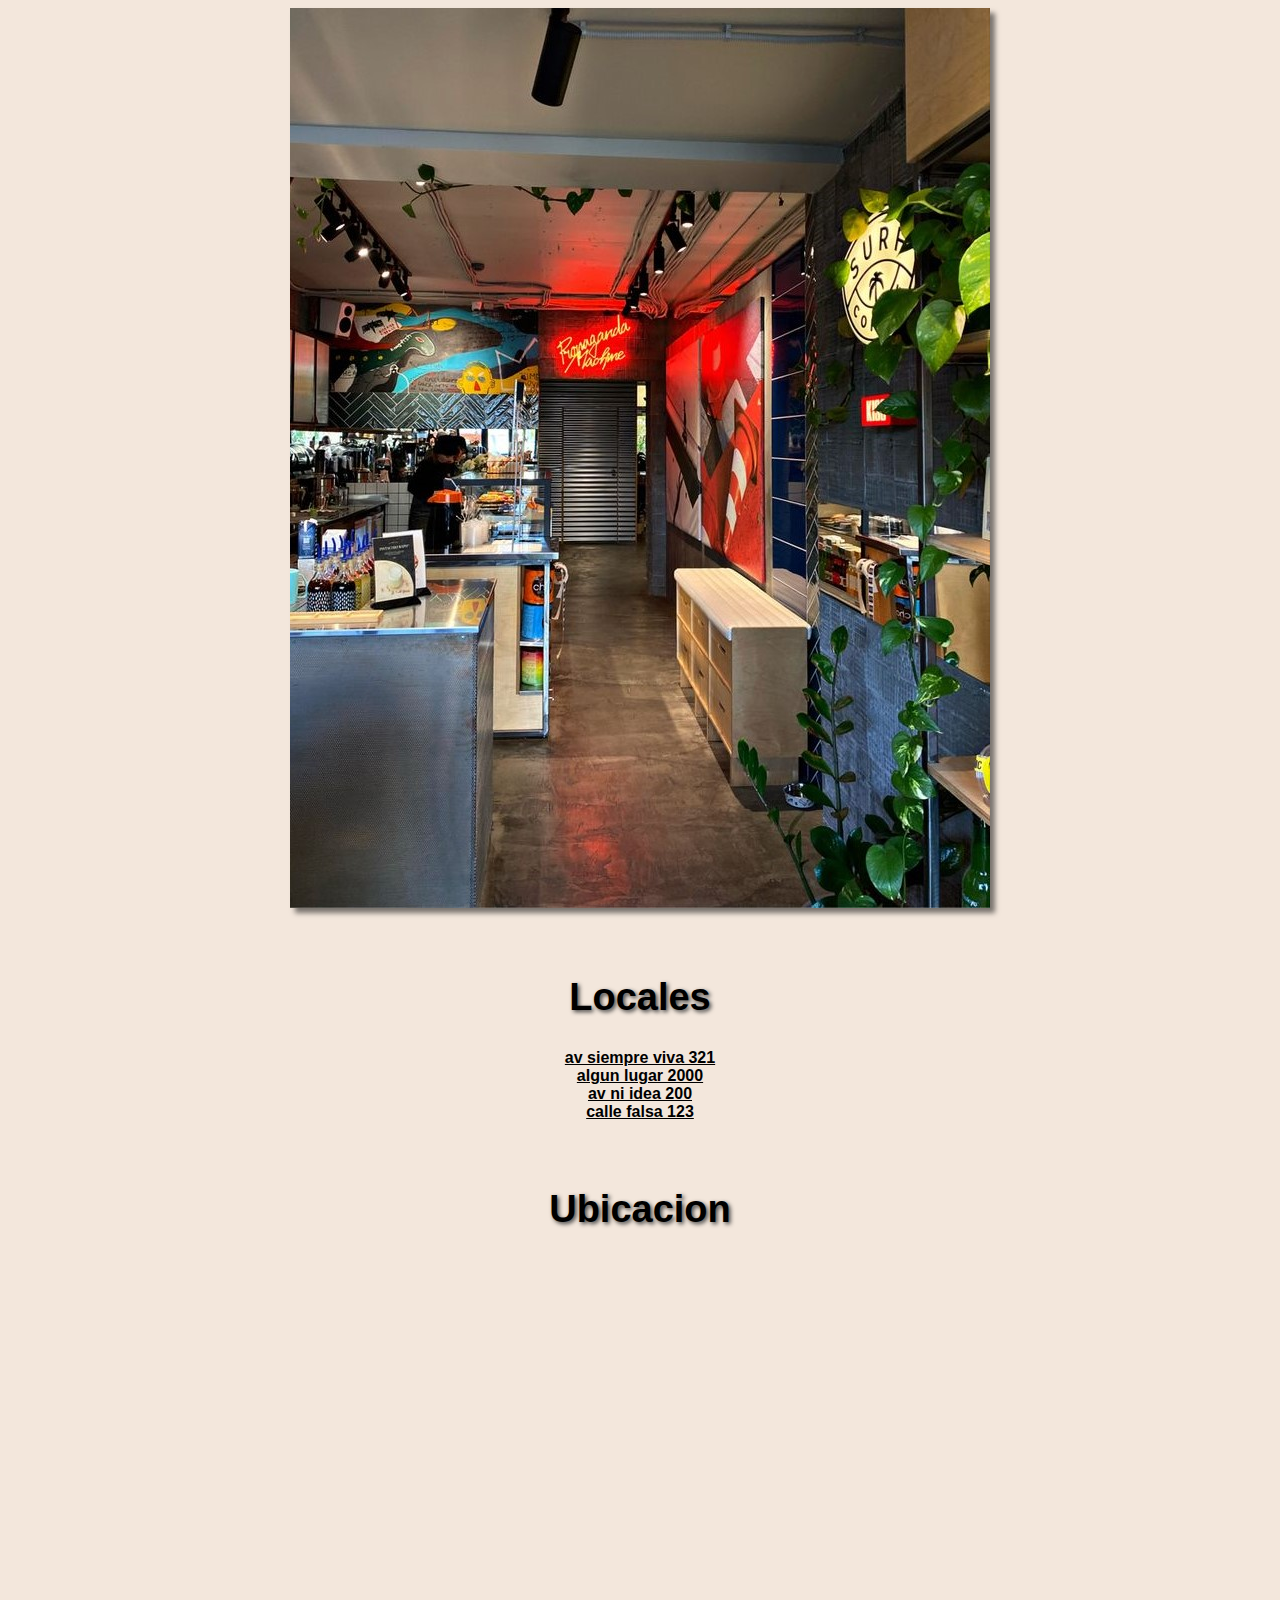
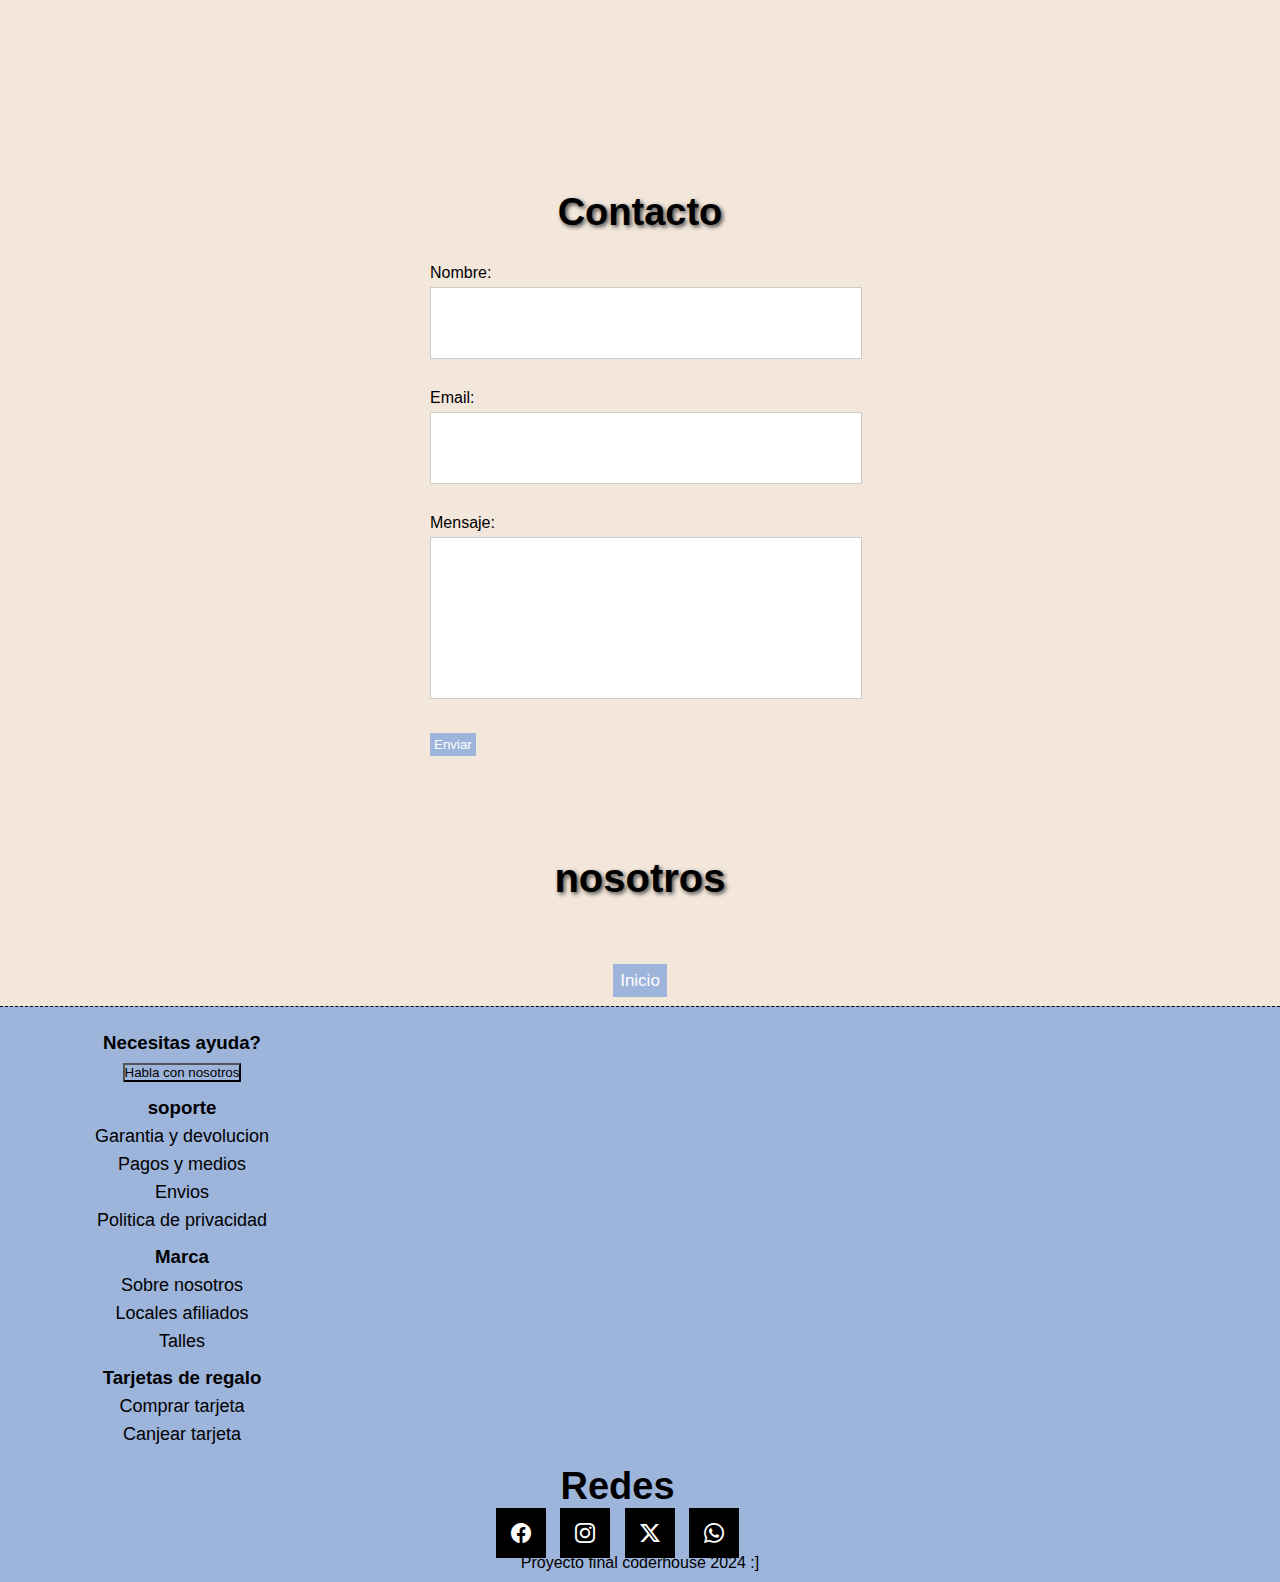
<file: pages/nosotros.html>
<!DOCTYPE html>
<html lang="en">

<head>
    <meta charset="UTF-8">
    <meta name="viewport" content="width=device-width, initial-scale=1.0">
    <meta name="description"
        content="Descubre nuestra tienda de ropa donde encontrarás las últimas tendencias. Con una amplia selección de prendas de alta calidad y a precios accesibles, estamos comprometidos en ofrecerte la mejor experiencia de compra.">
    <meta name="keywords"
        content="Moda, Ropa, Tendencias, Estilo, Vestidos, Camisas, Pantalones, Chaquetas, Accesorios, Moda femenina, Moda masculina, Moda infantil, Ropa de marca, Ropa casual, Ropa formal, Ropa deportiva, Moda urbana, Moda elegante, Ropa de temporada, Ofertas de ropa, Comprar ropa online">
    <!-- link bootstrap -->
    <link href="https://cdn.jsdelivr.net/npm/bootstrap@5.3.2/dist/css/bootstrap.min.css" rel="stylesheet"
        integrity="sha384-T3c6CoIi6uLrA9TneNEoa7RxnatzjcDSCmG1MXxSR1GAsXEV/Dwwykc2MPK8M2HN" crossorigin="anonymous">
    <!-- bootstrap icon -->
    <link rel="stylesheet" href="https://cdn.jsdelivr.net/npm/bootstrap-icons@1.11.3/font/bootstrap-icons.min.css">
    <!-- link css -->
    <link rel="stylesheet" href="../css/style.css">
    <link rel="icon" href="../img/logo flor.png">
    <title>Nosotros</title>
</head>

<body>
    <!-- header -->
    <header id="header">
        <!-- anuncio tienda -->
        <section class="anuncio">
            <p>20% Off los miercoles</p>
        </section>
        <!-- contenedor navbar -->
        <div class="container-fluid col-xs-12 col-md-11 col-lg-9">
            <nav class="navbar navbar-expand-lg">
                <div class="container-fluid">
                    <!-- logo -->
                    <a class="navbar-brand me-auto"
                        href="https://i.pinimg.com/564x/c8/92/a2/c892a28d1df647f609f036368af1335b.jpg" target="_blank">
                        <img src="../img/logo flor.png" alt="logo de una flor link imagen">
                    </a>
                    <!-- menu lateral -->
                    <div class="offcanvas offcanvas-end" tabindex="-1" id="offcanvasNavbar"
                        aria-labelledby="offcanvasNavbarLabel">
                        <div class="offcanvas-header">
                            <h5 class="offcanvas-title" id="offcanvasNavbarLabel">flor</h5>
                            <button type="button" class="btn-close" data-bs-dismiss="offcanvas"
                                aria-label="Close"></button>
                        </div>
                        <!-- menu principal -->
                        <div class="offcanvas-body">
                            <ul class="navbar-nav justify-content-center flex-grow-1 pe-3">
                                <li class="nav-item ">
                                    <a class="nav-link mx-lg-2" aria-current="page" href="../index.html">Inicio</a>
                                </li>
                                <li class="nav-item">
                                    <a class="nav-link mx-lg-2" href="./tienda.html">Tienda</a>
                                </li>
                                <li class="nav-item">
                                    <a class="nav-link mx-lg-2" href="./ofertas.html">Ofertas</a>
                                </li>
                                <li class="nav-item">
                                    <a class="nav-link mx-lg-2" href="./redes.html">Redes</a>
                                </li>
                                <li class="nav-item">
                                    <a class="nav-link mx-lg-2 active " href="./nosotros.html">Nosotros</a>
                                </li>
                            </ul>
                        </div>
                    </div>
                    <!-- iconos de login, carrito -->
                    <div class="search">
                        <a href="">
                            <i class="bi bi-search-heart"></i>
                        </a>
                    </div>
                    <div class="login">
                        <a href="" class="icon-button-login">
                            <i class="bi bi-person-circle"></i>
                        </a>
                    </div>
                    <div class="carrito">
                        <a href="" class="icon-button-carrito">
                            <i class="bi bi-cart2"></i>
                        </a>
                    </div>
                    <button class="navbar-toggler" type="button" data-bs-toggle="offcanvas"
                        data-bs-target="#offcanvasNavbar" aria-controls="offcanvasNavbar"
                        aria-label="Toggle navigation">
                        <span class="navbar-toggler-icon"></span>
                    </button>
                </div>
            </nav>
        </div>
    </header>
    <main id="main">
        <!-- contenido principal nosotros -->
        <section class="nosotros">
            <img src="../img/nosotros.jpg" alt="imagen de nuestra tienda">
            <div class="texto-nosotros">
                <h2>Nosotros</h2>
                <br>
                <p>En nuestra tienda nos dedicamos a ofrecer las últimas tendencias en moda para hombres y mujeres.
                    Nuestro objetivo es que te sientas cómodo y seguro con lo que llevas puesto, por eso seleccionamos
                    cuidadosamente cada prenda para ofrecerte la mejor calidad y estilo.
                </p>
                <br>
                <p> ¡Visítanos y descubre todo lo que tenemos para ofrecerte! ¡Te esperamos con los brazos abiertos en
                    nuestra tienda de ropa!</p>
            </div>
        </section>
        <section class="locales-ubicacion">
            <div class="locales-texto">
                <h2>Locales</h2>
                <a href="https://www.google.com.ar/maps/search/tienda+de+ropa/@-34.8438666,-58.4837292,12z?entry=ttu"
                    target="_blank">
                    <h4>av siempre viva 321</h4>
                </a>
                <a href="https://www.google.com.ar/maps/search/tienda+de+ropa/@-34.8438666,-58.4837292,12z?entry=ttu"
                    target="_blank">
                    <h4>algun lugar 2000</h4>
                </a>
                <a href="https://www.google.com.ar/maps/search/tienda+de+ropa/@-34.8438666,-58.4837292,12z?entry=ttu"
                    target="_blank">
                    <h4>av ni idea 200</h4>
                </a>
                <a href="https://www.google.com.ar/maps/search/tienda+de+ropa/@-34.8438666,-58.4837292,12z?entry=ttu"
                    target="_blank">
                    <h4>calle falsa 123</h4>
                </a>
            </div>
            <img src="../img/locales.jpg" alt="fondo negro" id="foto de uno de los locales">
        </section>
        <section class="maps-container">
            <article class="maps">
                <div class="titulo-maps">
                    <h2>Ubicacion</h2>
                </div>
                <iframe
                    src="https://www.google.com/maps/embed?pb=!1m14!1m12!1m3!1d52365.42495090786!2d-58.4979846!3d-34.8853875!2m3!1f0!2f0!3f0!3m2!1i1024!2i768!4f13.1!5e0!3m2!1ses-419!2sar!4v1706976231975!5m2!1ses-419!2sar"
                    width="600" height="450" style="border:0;" allowfullscreen="" loading="lazy"
                    referrerpolicy="no-referrer-when-downgrade"></iframe>
            </article>
            <article id="form" class="formulario">
                <h2>Contacto</h2>
                <form>
                    <div> <label for="name">Nombre:</label> <input type="text" id="name" name="name" required> </div>
                    <div> <label for="email">Email:</label> <input type="email" id="email" name="email" required> </div>
                    <div> <label for="message">Mensaje:</label> <textarea id="message" name="message"
                            required></textarea>
                    </div> <button type="submit">Enviar</button>
                </form>
            </article>
        </section>
        <section class="titulo">
            <h1>nosotros</h1>
        </section>
        <div class="inicio">
            <a href="#">Inicio</a>
        </div>
    </main>
    <!-- footer -->
    <footer id="footer">
        <div class="container-fluid d-flex justify-content-center">
            <div class="footer-item pt-2">
                <h3>Necesitas ayuda?</h3>
                <a href="../pages/nosotros.html#form"><button>Habla con nosotros</button></a>
            </div>
            <div class="footer-item">
                <h3>soporte</h3>
                <a href="../pages/consultas.html#garantia">Garantia y devolucion</a>
                <a href="../pages/consultas.html#pagos">Pagos y medios</a>
                <a href="../pages/consultas.html#envios">Envios</a>
                <a href="../pages/consultas.html#politica">Politica de privacidad</a>
            </div>
            <div class="footer-item">
                <h3>Marca</h3>
                <a href="../pages/consultas.html#nosotros">Sobre nosotros</a>
                <a href="../pages/consultas.html#locales">Locales afiliados</a>
                <a href="../pages/consultas.html#talles">Talles</a>
            </div>
            <div class="footer-item">
                <h3>Tarjetas de regalo</h3>
                <a href="../pages/consultas.html#tarjetas">Comprar tarjeta</a>
                <a href="../pages/consultas.html#canjear">Canjear tarjeta</a>
            </div>
        </div>
        <div class="redes">
            <ul>
                <h2>Redes</h2>
                <li>
                    <a href="https://es-la.facebook.com/" class="facebook" target="_blank"><i
                            class="bi bi-facebook"></i></a>
                </li>
                <li>
                    <a href="https://www.instagram.com/" class="instagram" target="_blank"><i
                            class="bi bi-instagram"></i></i></a>
                </li>
                <li>
                    <a href="https://twitter.com/" class="twitter" target="_blank"><i
                            class="bi bi-twitter-x"></i></i></a>
                </li>
                <li>
                    <a href="https://web.whatsapp.com/" class="whatsapp" target="_blank"><i
                            class="bi bi-whatsapp"></i></i></a>
                </li>
            </ul>
        </div>
        <div class="span">
            <span>Proyecto final coderhouse 2024 :]</span>
        </div>
    </footer>
    <!-- boostrao script -->
    <script src="https://cdn.jsdelivr.net/npm/bootstrap@5.3.2/dist/js/bootstrap.bundle.min.js"
        integrity="sha384-C6RzsynM9kWDrMNeT87bh95OGNyZPhcTNXj1NW7RuBCsyN/o0jlpcV8Qyq46cDfL"
        crossorigin="anonymous"></script>
</body>

</html>
</file>
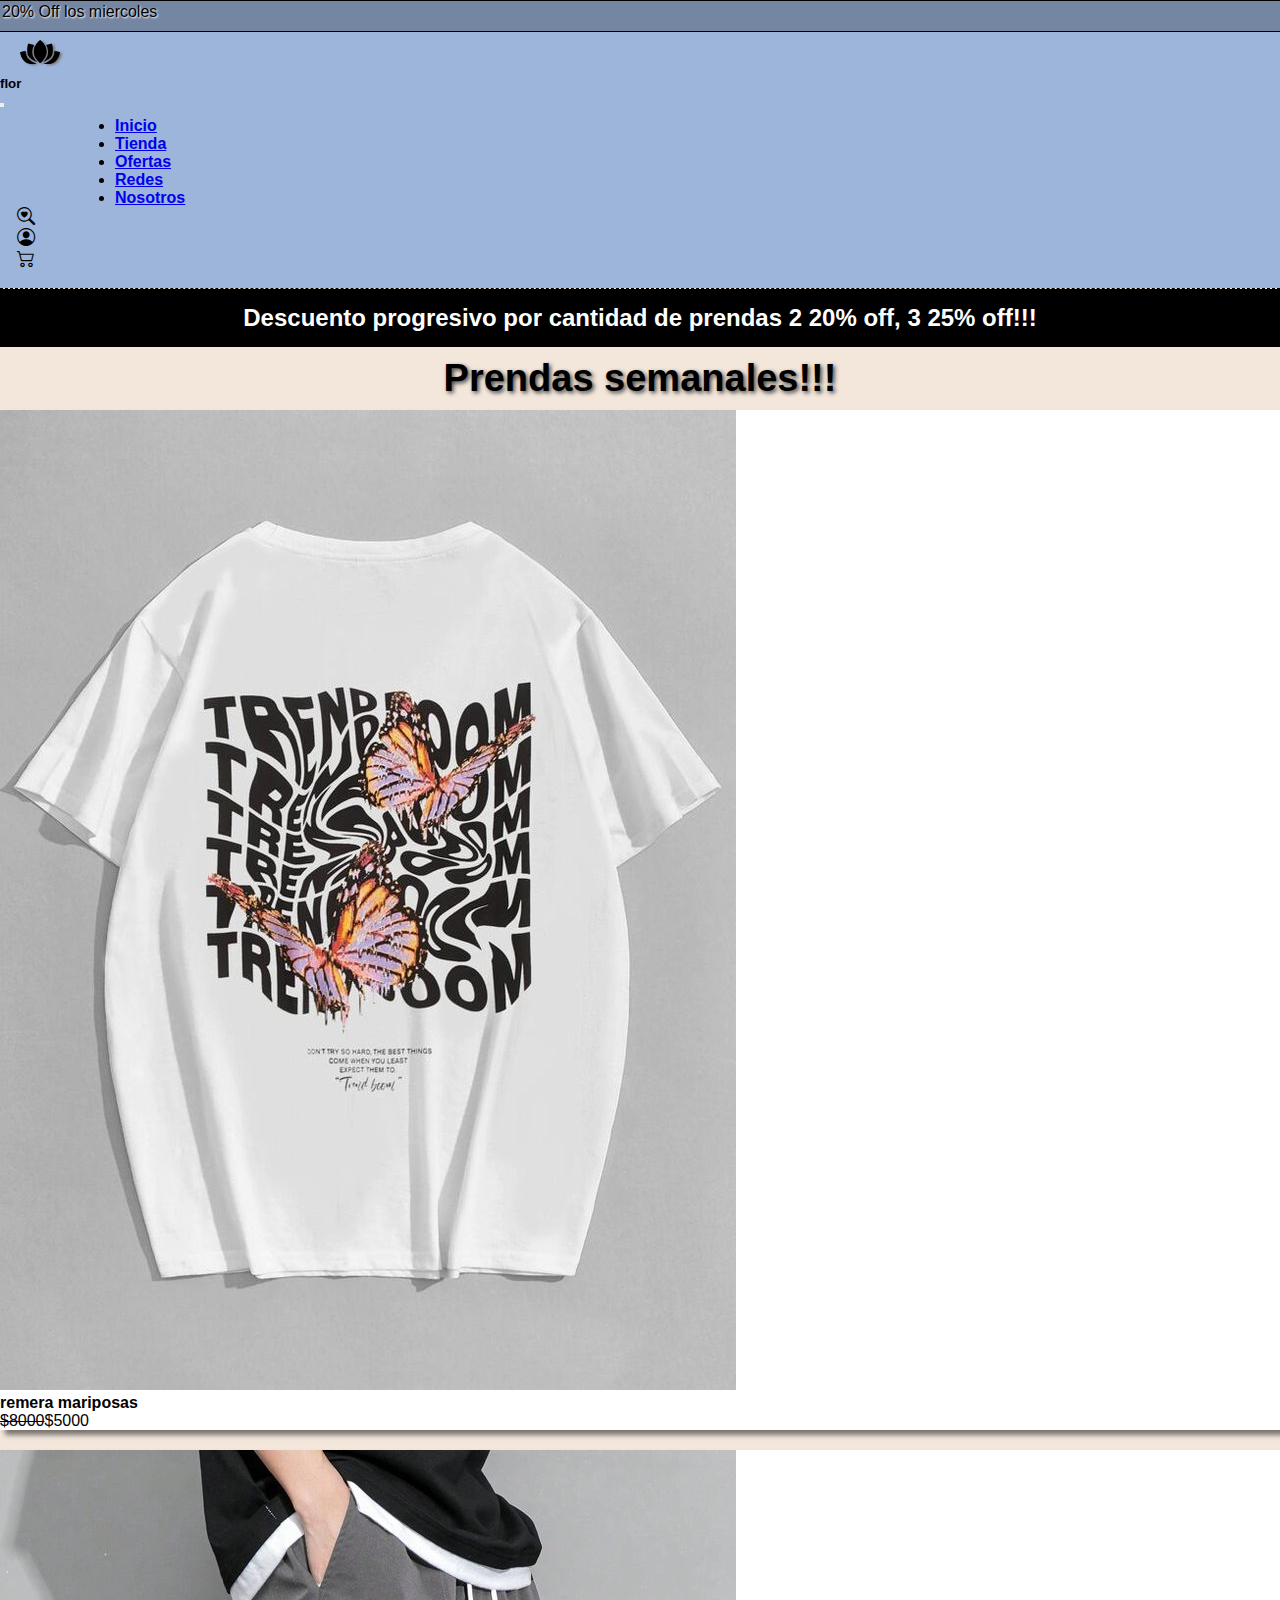
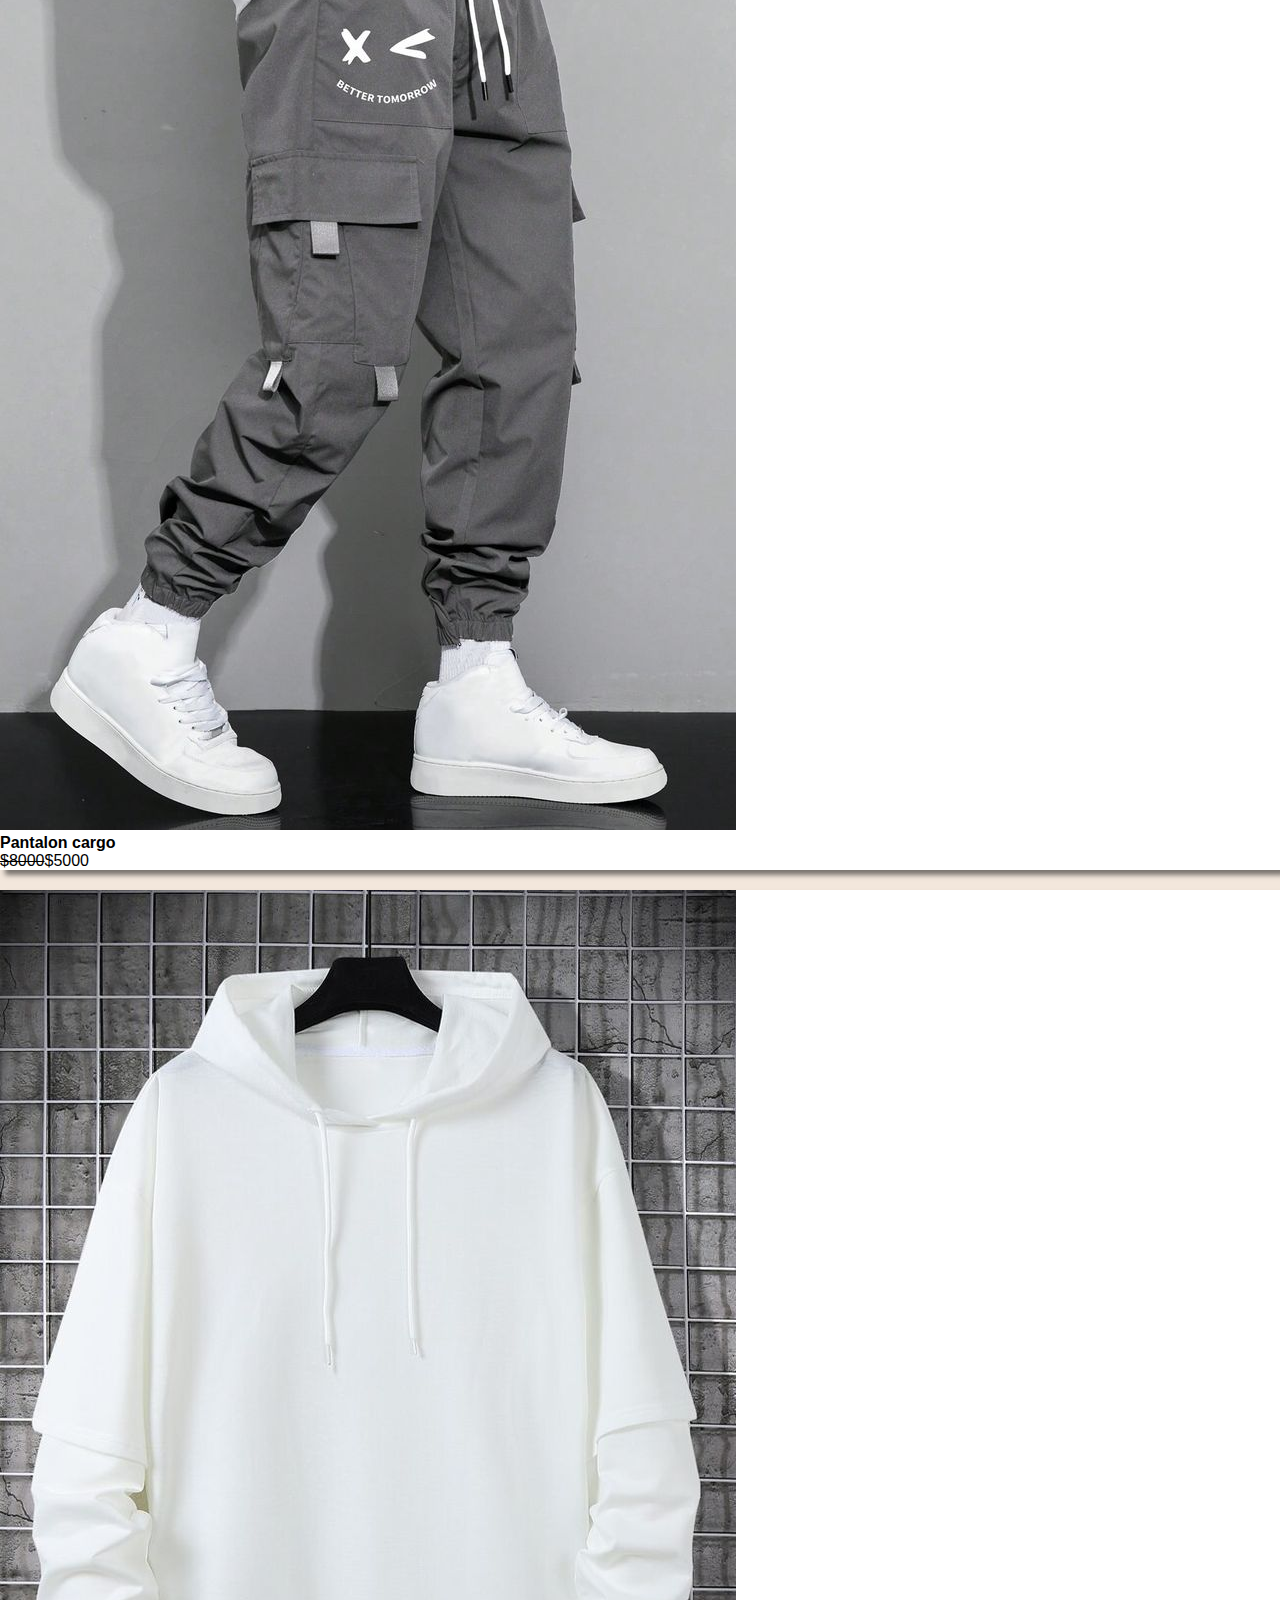
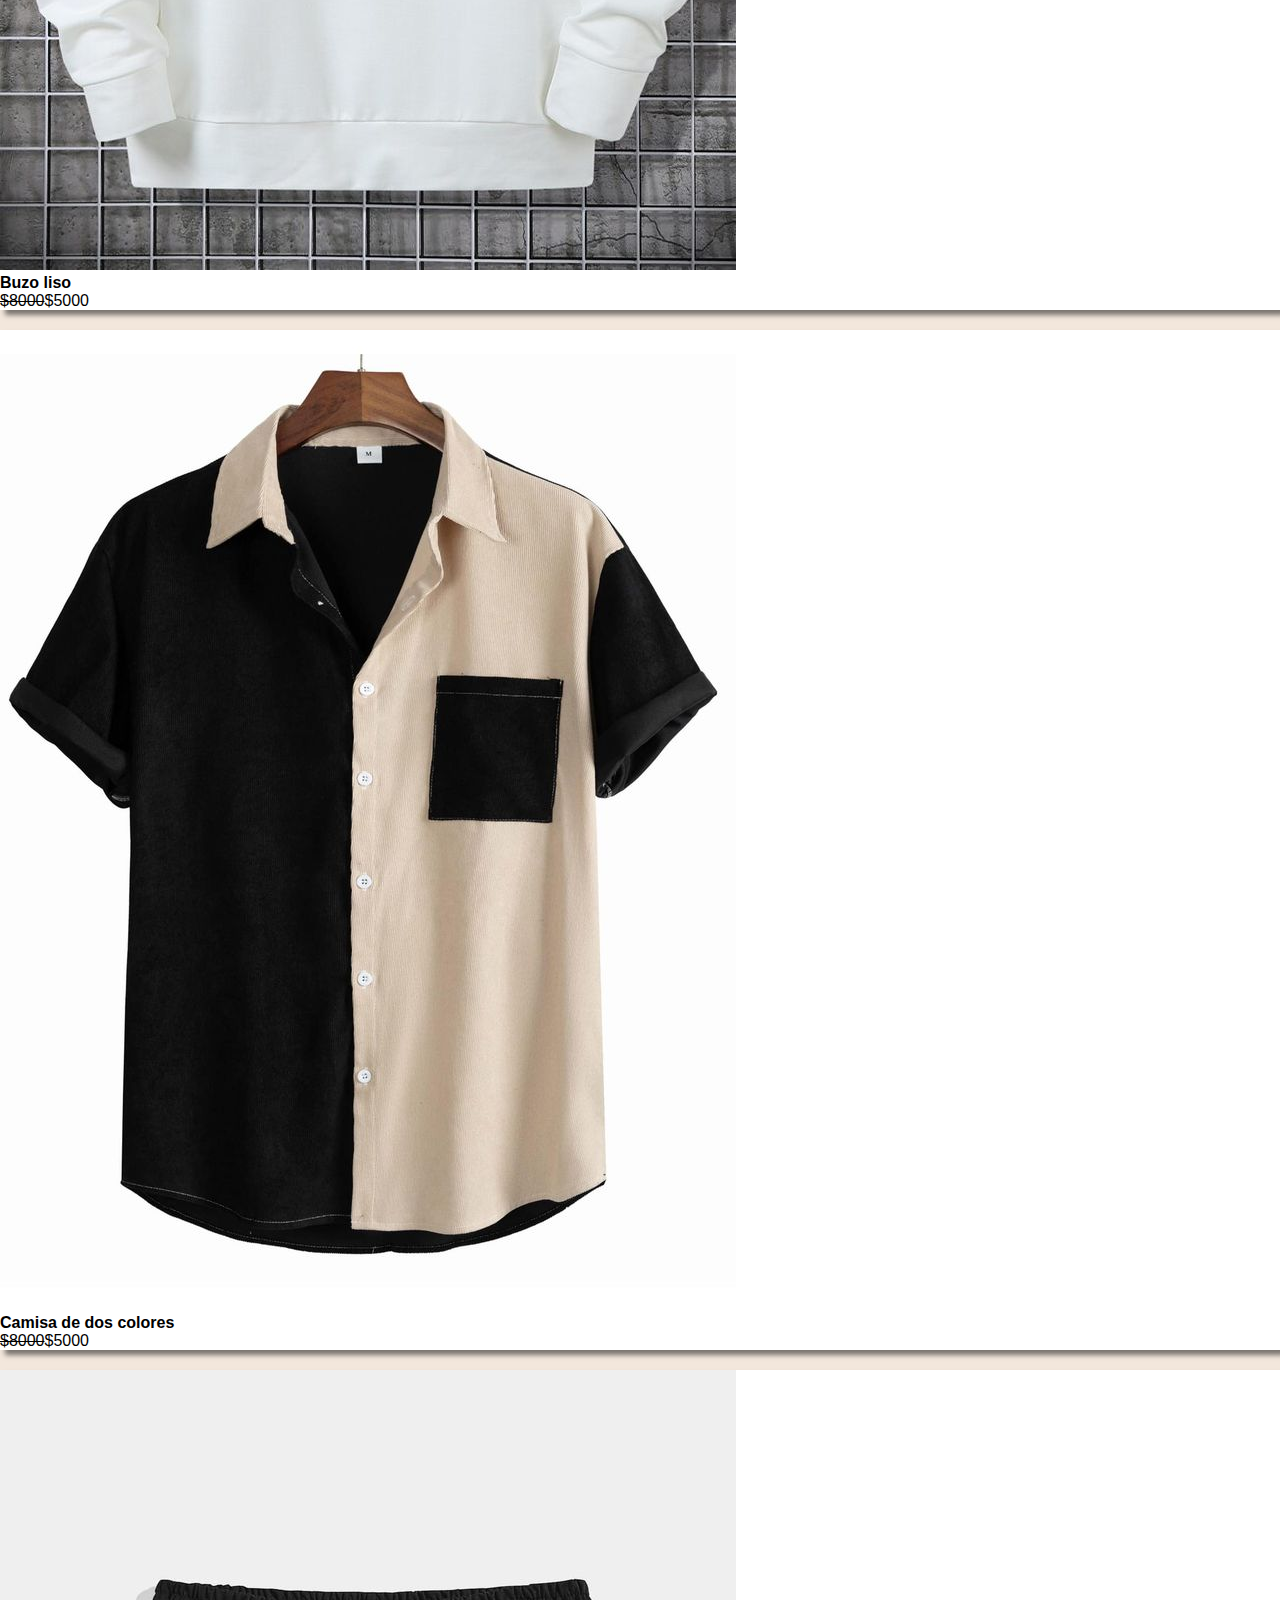
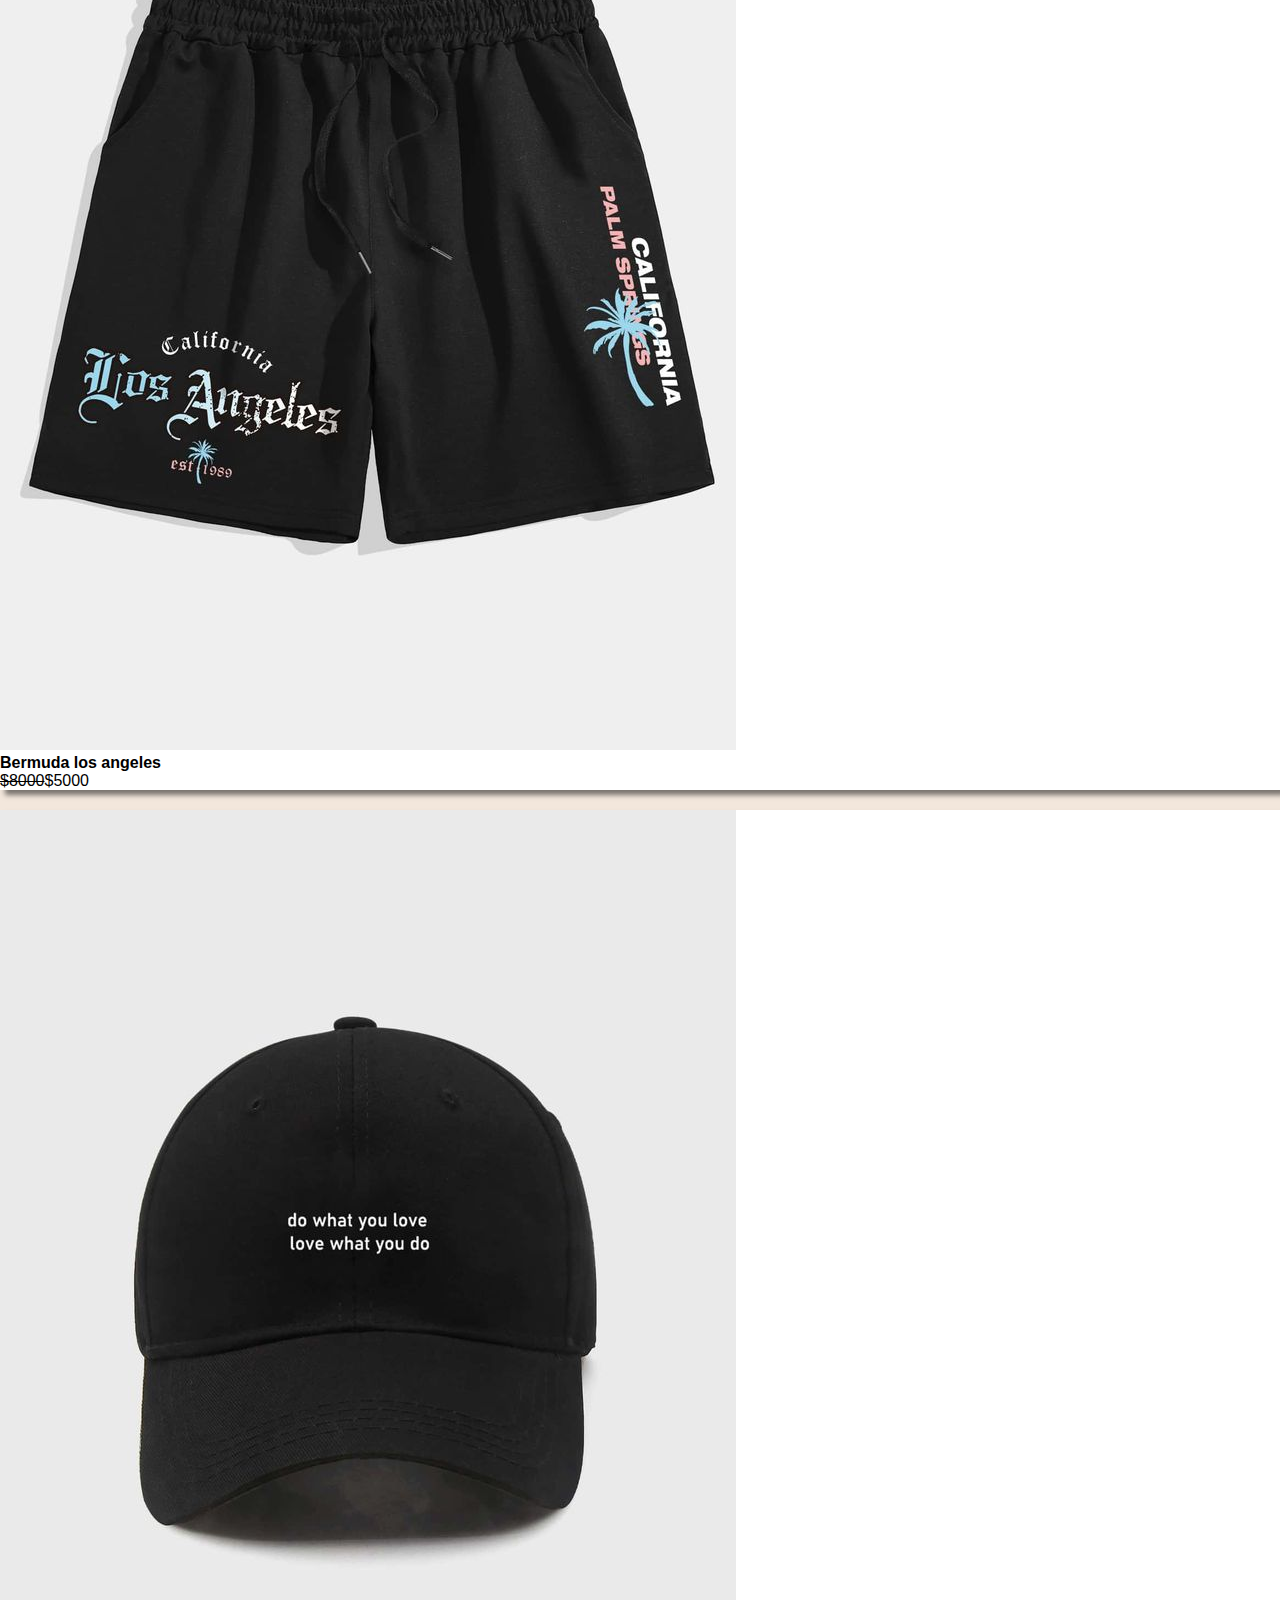
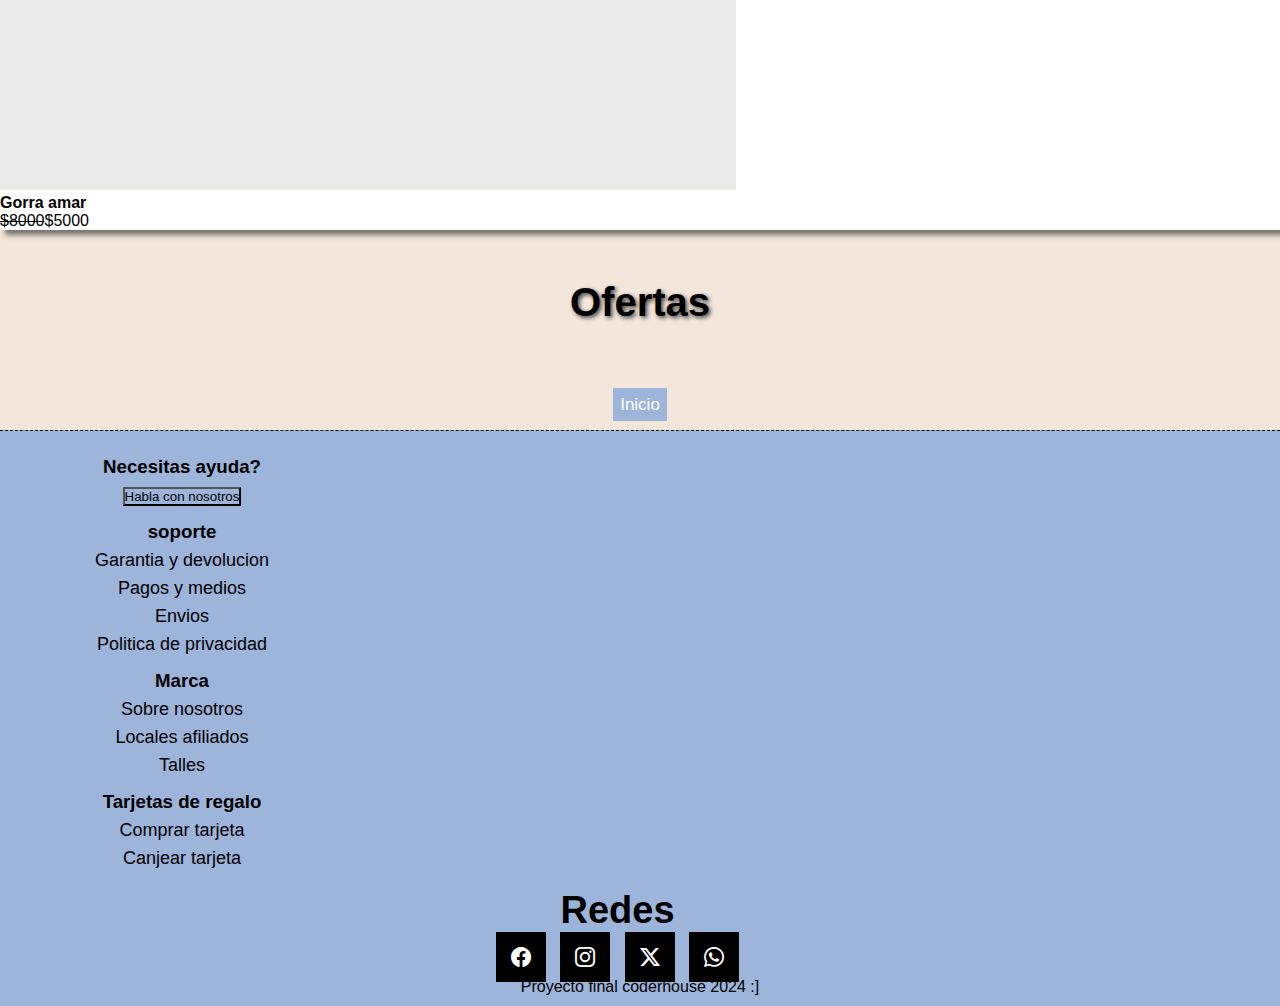
<file: pages/ofertas.html>
<!DOCTYPE html>
<html lang="en">

<head>
    <meta charset="UTF-8">
    <meta name="viewport" content="width=device-width, initial-scale=1.0">
    <meta name="description" content="Prendas en drop semanales con descuentos imperdibles">
    <meta name="keywords"
        content="Moda, Ropa, Tendencias, Estilo, Vestidos, Camisas, Pantalones, Chaquetas, Accesorios, Moda femenina, Moda masculina, Moda infantil, Ropa de marca, Ropa casual, Ropa formal, Ropa deportiva, Moda urbana, Moda elegante, Ropa de temporada, Ofertas de ropa, Comprar ropa online">
    <!-- link bootstrap -->
    <link href="https://cdn.jsdelivr.net/npm/bootstrap@5.3.2/dist/css/bootstrap.min.css" rel="stylesheet"
        integrity="sha384-T3c6CoIi6uLrA9TneNEoa7RxnatzjcDSCmG1MXxSR1GAsXEV/Dwwykc2MPK8M2HN" crossorigin="anonymous">
    <!-- bootstrap icon -->
    <link rel="stylesheet" href="https://cdn.jsdelivr.net/npm/bootstrap-icons@1.11.3/font/bootstrap-icons.min.css">
    <!-- link css -->
    <link rel="stylesheet" href="../css/style.css">
    <link rel="icon" href="../img/logo flor.png">
    <title>Ofertas</title>
</head>

<body>
    <!-- header -->
    <header id="header">
        <!-- anuncio tienda -->
        <section class="anuncio">
            <p>20% Off los miercoles</p>
        </section>
        <!-- contenedor navbar -->
        <div class="container-fluid col-xs-12 col-md-11 col-lg-9">
            <nav class="navbar navbar-expand-lg">
                <div class="container-fluid">
                    <!-- logo -->
                    <a class="navbar-brand me-auto"
                        href="https://i.pinimg.com/564x/c8/92/a2/c892a28d1df647f609f036368af1335b.jpg" target="_blank">
                        <img src="../img/logo flor.png" alt="">
                    </a>
                    <!-- menu lateral -->
                    <div class="offcanvas offcanvas-end" tabindex="-1" id="offcanvasNavbar"
                        aria-labelledby="offcanvasNavbarLabel">
                        <div class="offcanvas-header">
                            <h5 class="offcanvas-title" id="offcanvasNavbarLabel">flor</h5>
                            <button type="button" class="btn-close" data-bs-dismiss="offcanvas"
                                aria-label="Close"></button>
                        </div>
                        <!-- menu principal -->
                        <div class="offcanvas-body">
                            <ul class="navbar-nav justify-content-center flex-grow-1 pe-3">
                                <li class="nav-item ">
                                    <a class="nav-link mx-lg-2" aria-current="page" href="../index.html">Inicio</a>
                                </li>
                                <li class="nav-item">
                                    <a class="nav-link mx-lg-2" href="./tienda.html">Tienda</a>
                                </li>
                                <li class="nav-item">
                                    <a class="nav-link mx-lg-2 active" href="./ofertas.html">Ofertas</a>
                                </li>
                                <li class="nav-item">
                                    <a class="nav-link mx-lg-2" href="./redes.html">Redes</a>
                                </li>
                                <li class="nav-item">
                                    <a class="nav-link mx-lg-2" href="./nosotros.html">Nosotros</a>
                                </li>
                            </ul>
                        </div>
                    </div>
                    <!-- iconos de login, carrito -->
                    <div class="search">
                        <a href="">
                            <i class="bi bi-search-heart"></i>
                        </a>
                    </div>
                    <div class="login">
                        <a href="" class="icon-button-login">
                            <i class="bi bi-person-circle"></i>
                        </a>
                    </div>
                    <div class="carrito">
                        <a href="" class="icon-button-carrito">
                            <i class="bi bi-cart2"></i>
                        </a>
                    </div>
                    <button class="navbar-toggler" type="button" data-bs-toggle="offcanvas"
                        data-bs-target="#offcanvasNavbar" aria-controls="offcanvasNavbar"
                        aria-label="Toggle navigation">
                        <span class="navbar-toggler-icon"></span>
                    </button>
                </div>
            </nav>
        </div>
    </header>
    <main id="main">
        <section class="descuento-container">
            <div class="descuentos">
                <h2>Descuento progresivo por cantidad de prendas 2 20% off, 3 25% off!!!</h2>
            </div>
        </section>
        <section class="descuento-texto">
            <h1>Prendas semanales!!!</h1>
        </section>
        <section>
            <div class="container">
                <div class="row g-3 p-2">
                    <div class="col-lg-4 col-md-6">
                        <div class="card text-center">
                            <a href="../pages/productos.html">
                                <img src="../img/remera oferta.jpg" class="card-img-top"
                                    alt="remera en oferta temporada anterior mariposas">
                                <h4>remera mariposas</h4>
                                <p><s>$8000</s>$5000</p>
                            </a>
                        </div>
                    </div>
                    <div class="col-lg-4 col-md-6">
                        <div class="card text-center">
                            <a href="../pages/productos.html">
                                <img src="../img/pantalon oferta.jpg" class="card-img-top"
                                    alt="pantalon gris temporda anterior guiño">
                                <h4>Pantalon cargo</h4>
                                <p><s>$8000</s>$5000</p>
                            </a>
                        </div>
                    </div>
                    <div class="col-lg-4 col-md-6">
                        <div class="card text-center">
                            <a href="../pages/productos.html">
                                <img src="../img/buzo oferta.jpg" class="card-img-top"
                                    alt="buzo liso blanco temporada pasada">
                                <h4>Buzo liso</h4>
                                <p><s>$8000</s>$5000</p>
                            </a>
                        </div>
                    </div>
                    <div class="col-lg-4 col-md-6">
                        <div class="card text-center">
                            <a href="../pages/productos.html">
                                <img src="../img/camisa oferta.jpg" class="card-img-top"
                                    alt="camisa dos colores temporada pasada">
                                <h4>Camisa de dos colores</h4>
                                <p><s>$8000</s>$5000</p>
                            </a>
                        </div>
                    </div>
                    <div class="col-lg-4 col-md-6">
                        <div class="card text-center">
                            <a href="../pages/productos.html">
                                <img src="../img/bermuda oferta.jpg" class="card-img-top"
                                    alt="bermuda los angeles temporada pasada">
                                <h4>Bermuda los angeles</h4>
                                <p><s>$8000</s>$5000</p>
                            </a>
                        </div>
                    </div>
                    <div class="col-lg-4 col-md-6">
                        <div class="card text-center">
                            <a href="../pages/productos.html">
                                <img src="../img/gorra oferta.jpg" class="card-img-top"
                                    alt="remera con frase temporada pasada">
                                <h4>Gorra amar</h4>
                                <p><s>$8000</s>$5000</p>
                            </a>
                        </div>
                    </div>
                </div>
            </div>
        </section>
        <section class="titulo">
            <h1>Ofertas</h1>
        </section>
        <div class="inicio">
            <a href="#">Inicio</a>
        </div>
    </main>
    <!-- footer -->
    <footer id="footer">
        <div class="container-fluid d-flex justify-content-center">
            <div class="footer-item pt-2">
                <h3>Necesitas ayuda?</h3>
                <a href="../pages/nosotros.html#form"><button>Habla con nosotros</button></a>
            </div>
            <div class="footer-item">
                <h3>soporte</h3>
                <a href="../pages/consultas.html#garantia">Garantia y devolucion</a>
                <a href="../pages/consultas.html#pagos">Pagos y medios</a>
                <a href="../pages/consultas.html#envios">Envios</a>
                <a href="../pages/consultas.html#politica">Politica de privacidad</a>
            </div>
            <div class="footer-item">
                <h3>Marca</h3>
                <a href="../pages/consultas.html#nosotros">Sobre nosotros</a>
                <a href="../pages/consultas.html#locales">Locales afiliados</a>
                <a href="../pages/consultas.html#talles">Talles</a>
            </div>
            <div class="footer-item">
                <h3>Tarjetas de regalo</h3>
                <a href="../pages/consultas.html#tarjetas">Comprar tarjeta</a>
                <a href="../pages/consultas.html#canjear">Canjear tarjeta</a>
            </div>
        </div>
        <div class="redes">
            <ul>
                <h2>Redes</h2>
                <li>
                    <a href="https://es-la.facebook.com/" class="facebook" target="_blank"><i
                            class="bi bi-facebook"></i></a>
                </li>
                <li>
                    <a href="https://www.instagram.com/" class="instagram" target="_blank"><i
                            class="bi bi-instagram"></i></i></a>
                </li>
                <li>
                    <a href="https://twitter.com/" class="twitter" target="_blank"><i
                            class="bi bi-twitter-x"></i></i></a>
                </li>
                <li>
                    <a href="https://web.whatsapp.com/" class="whatsapp" target="_blank"><i
                            class="bi bi-whatsapp"></i></i></a>
                </li>
            </ul>
        </div>
        <div class="span">
            <span>Proyecto final coderhouse 2024 :]</span>
        </div>
    </footer>
    <!-- boostrao script -->
    <script src="https://cdn.jsdelivr.net/npm/bootstrap@5.3.2/dist/js/bootstrap.bundle.min.js"
        integrity="sha384-C6RzsynM9kWDrMNeT87bh95OGNyZPhcTNXj1NW7RuBCsyN/o0jlpcV8Qyq46cDfL"
        crossorigin="anonymous"></script>
</body>

</html>
</file>
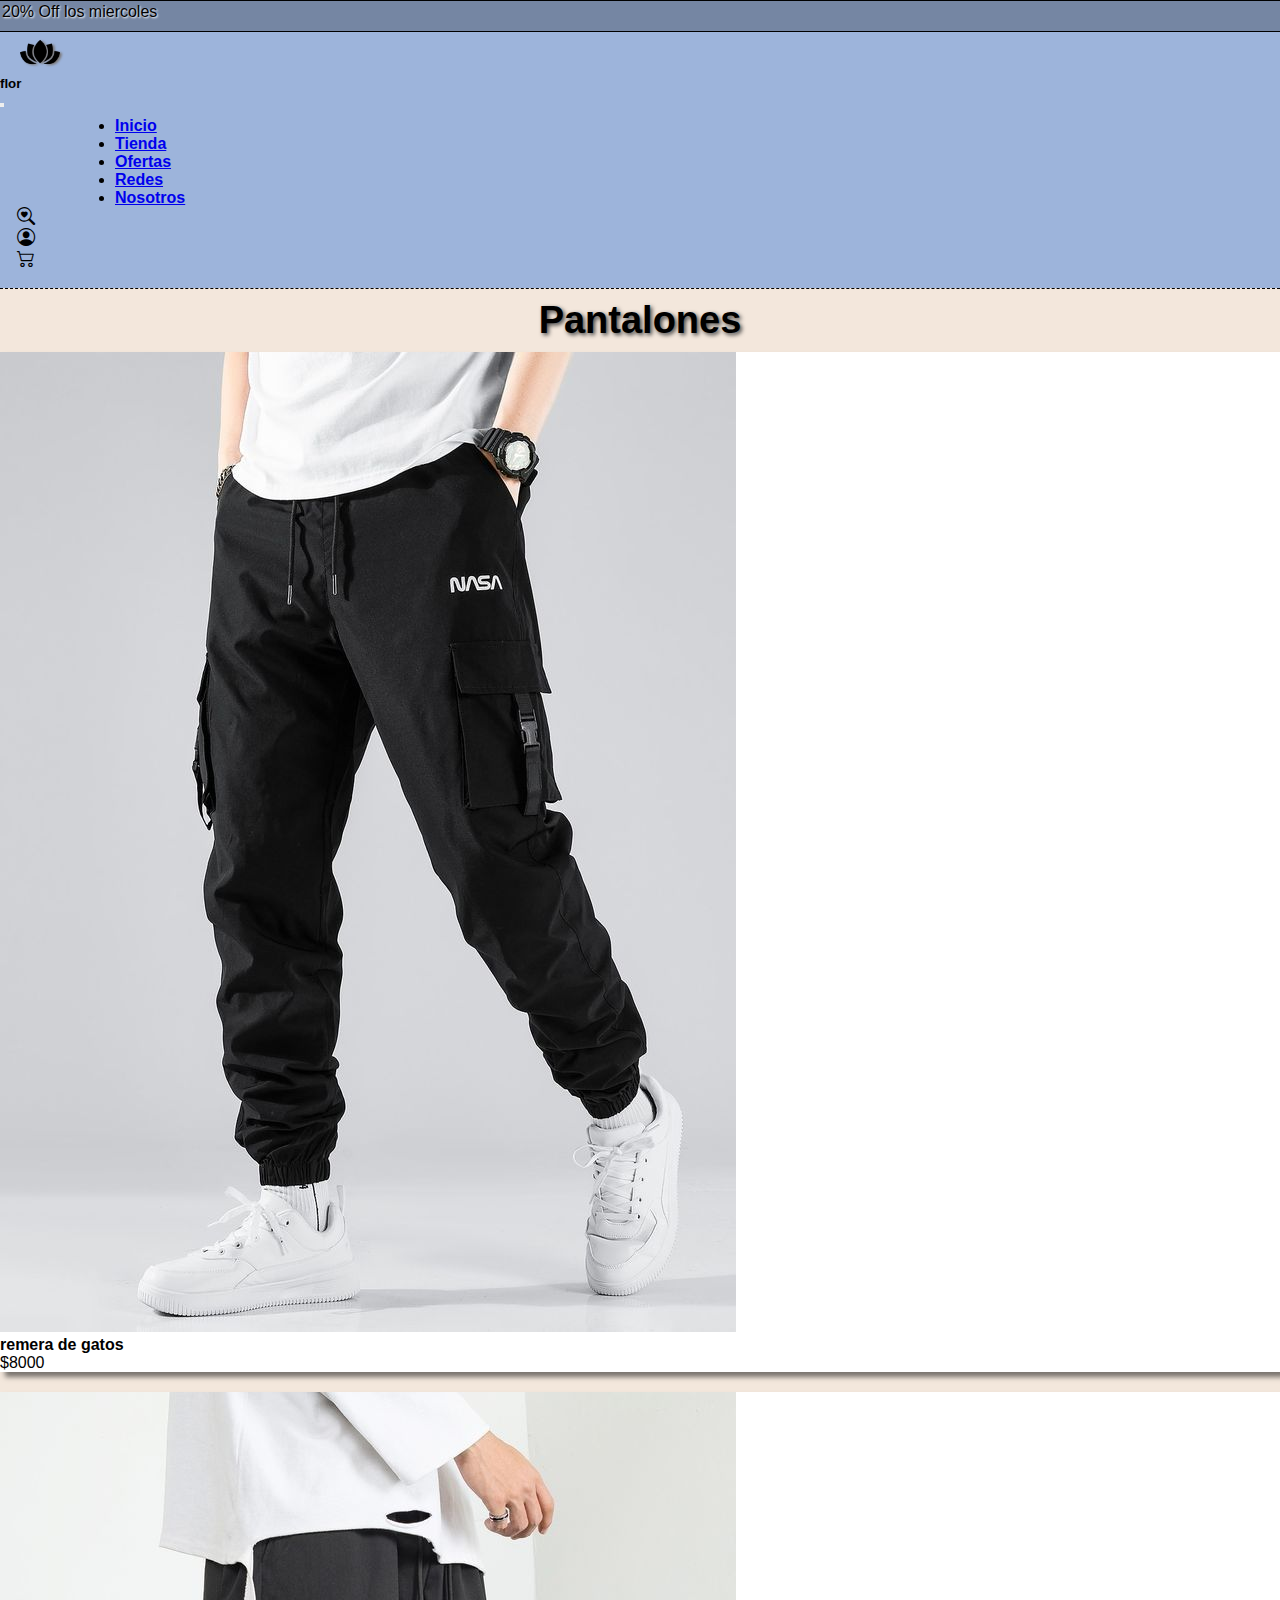
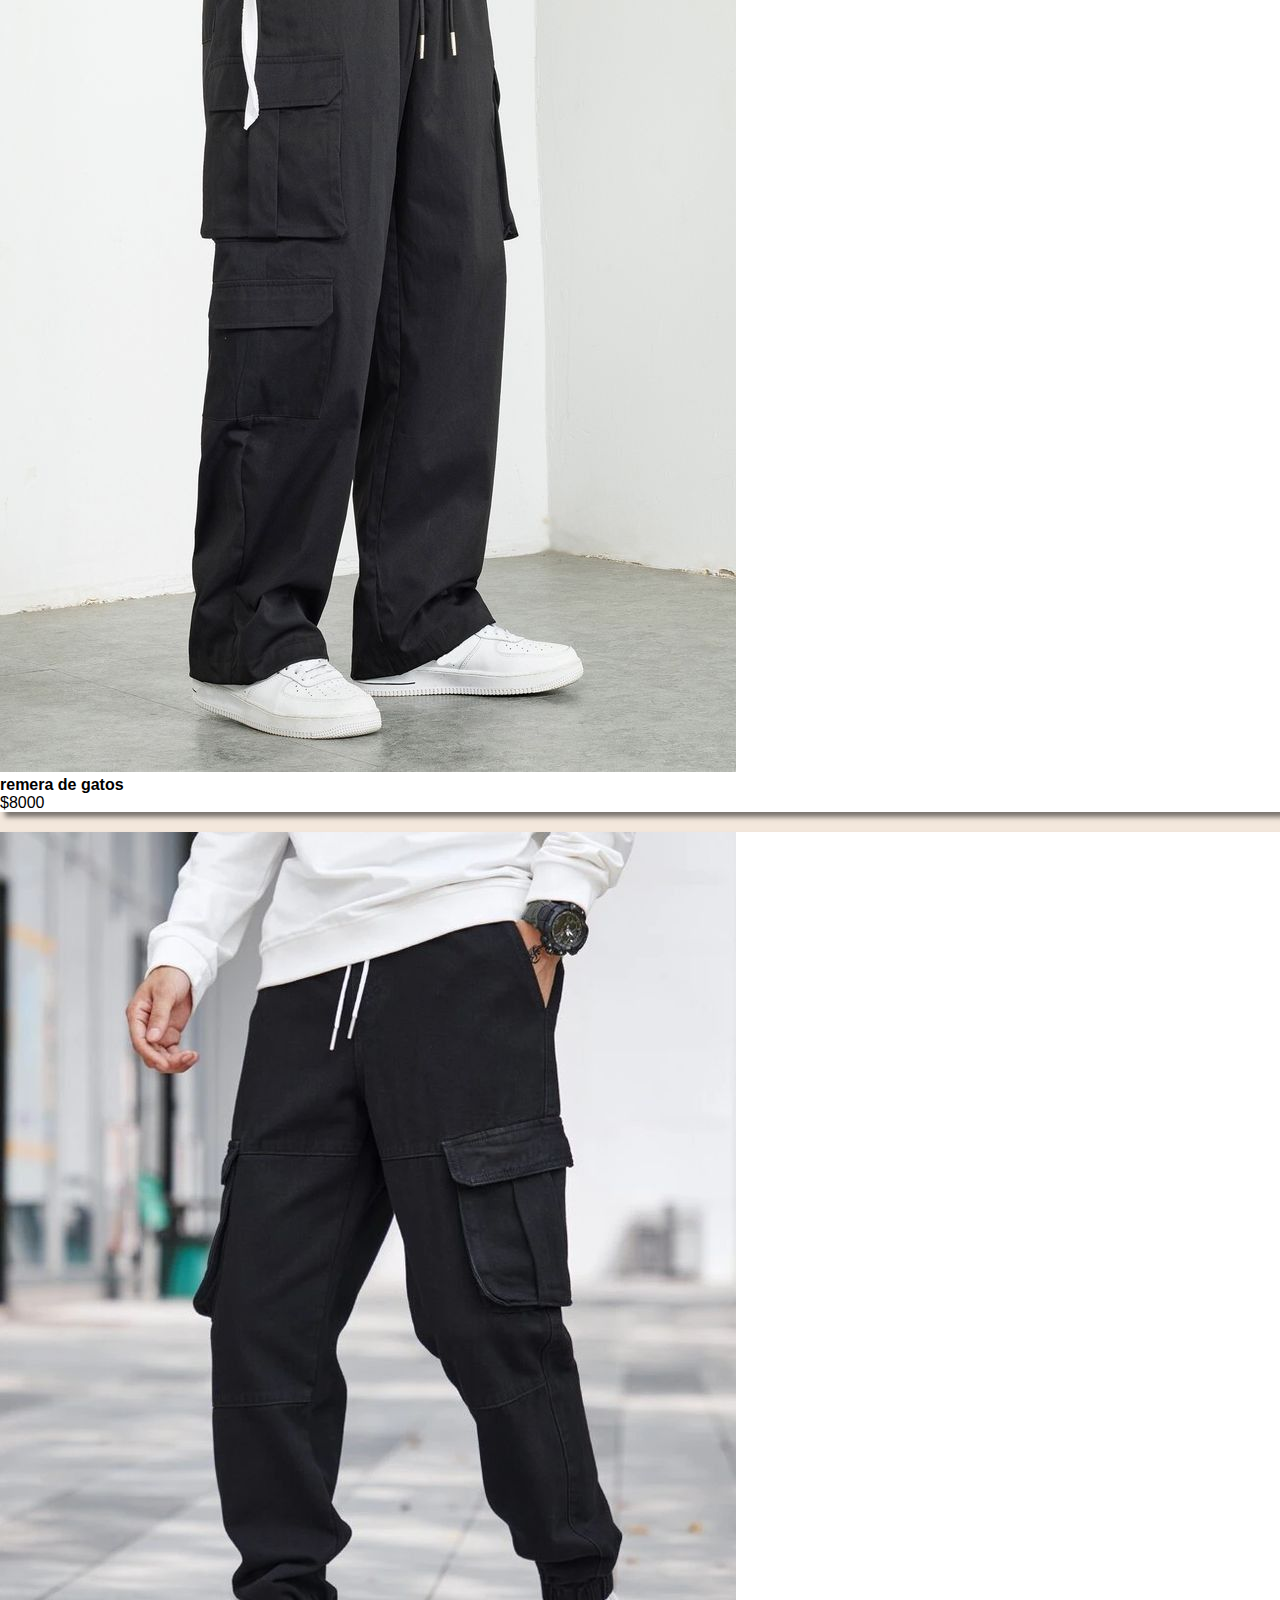
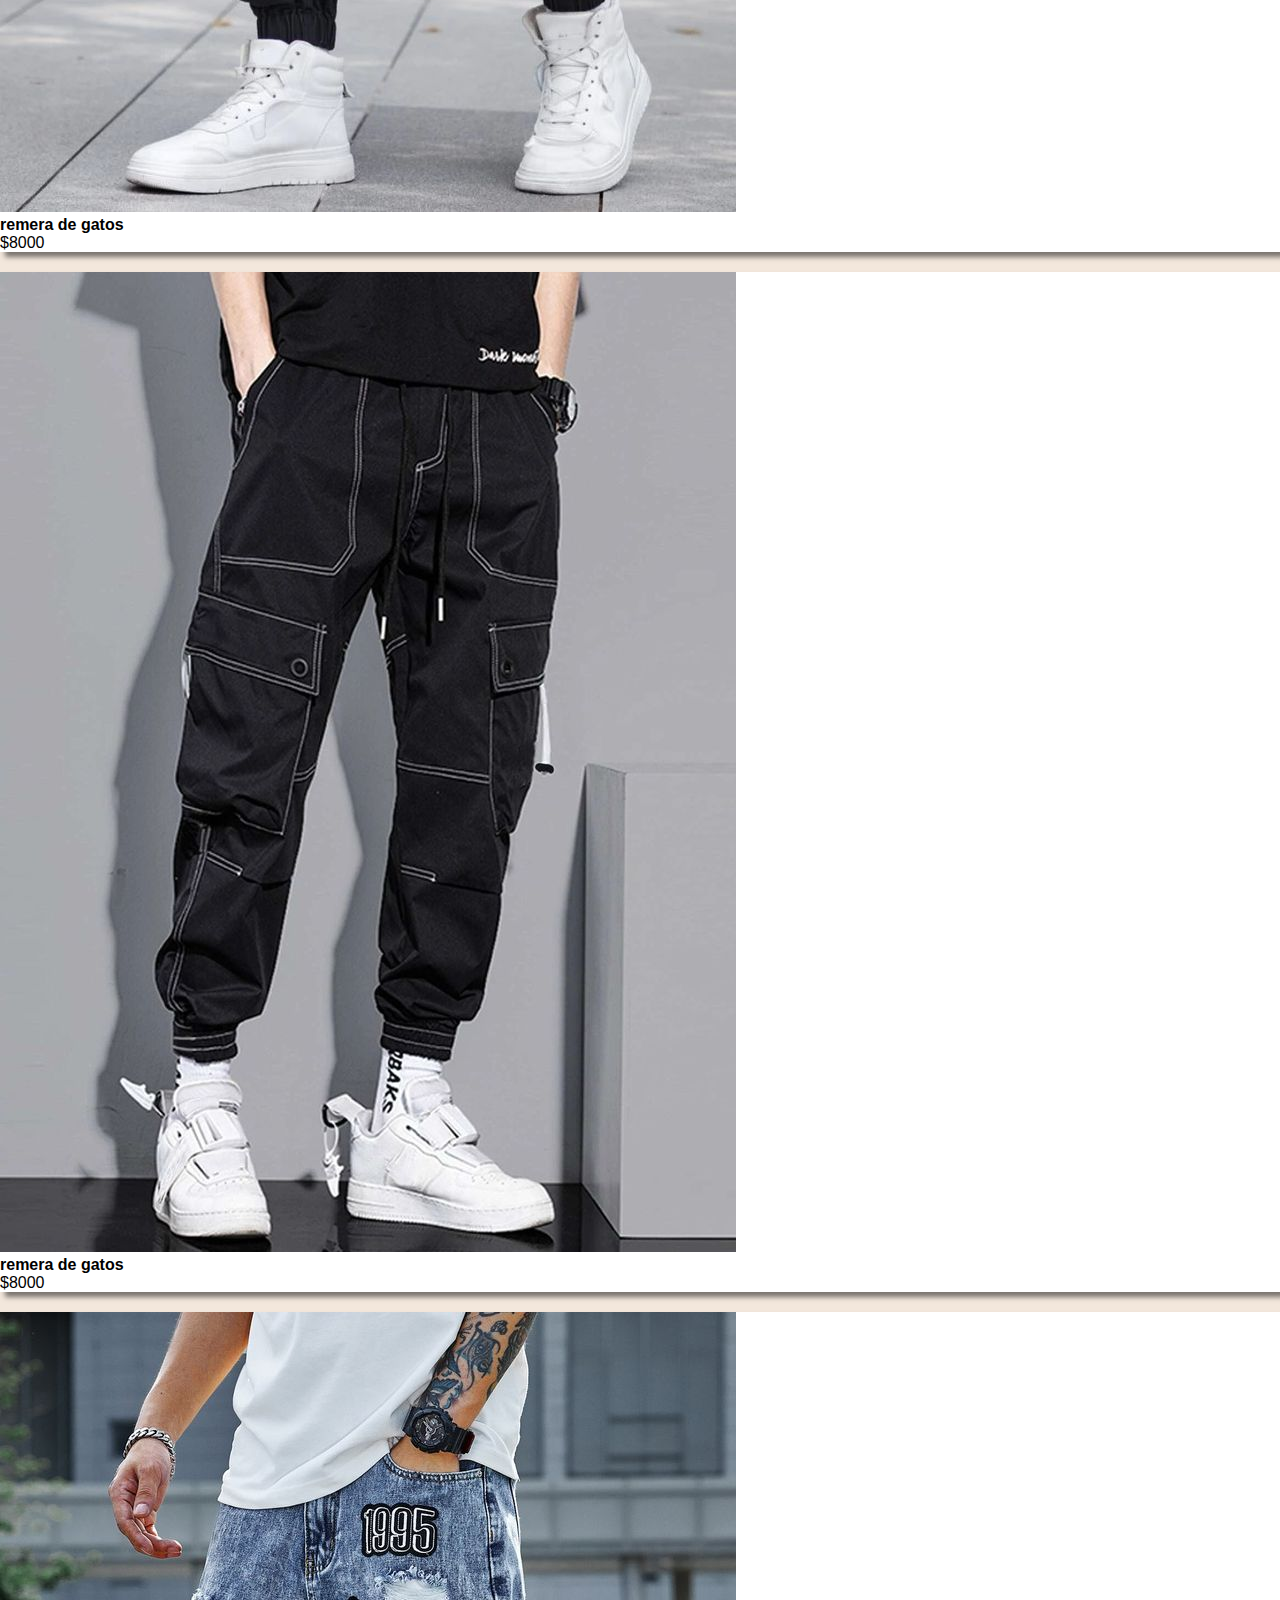
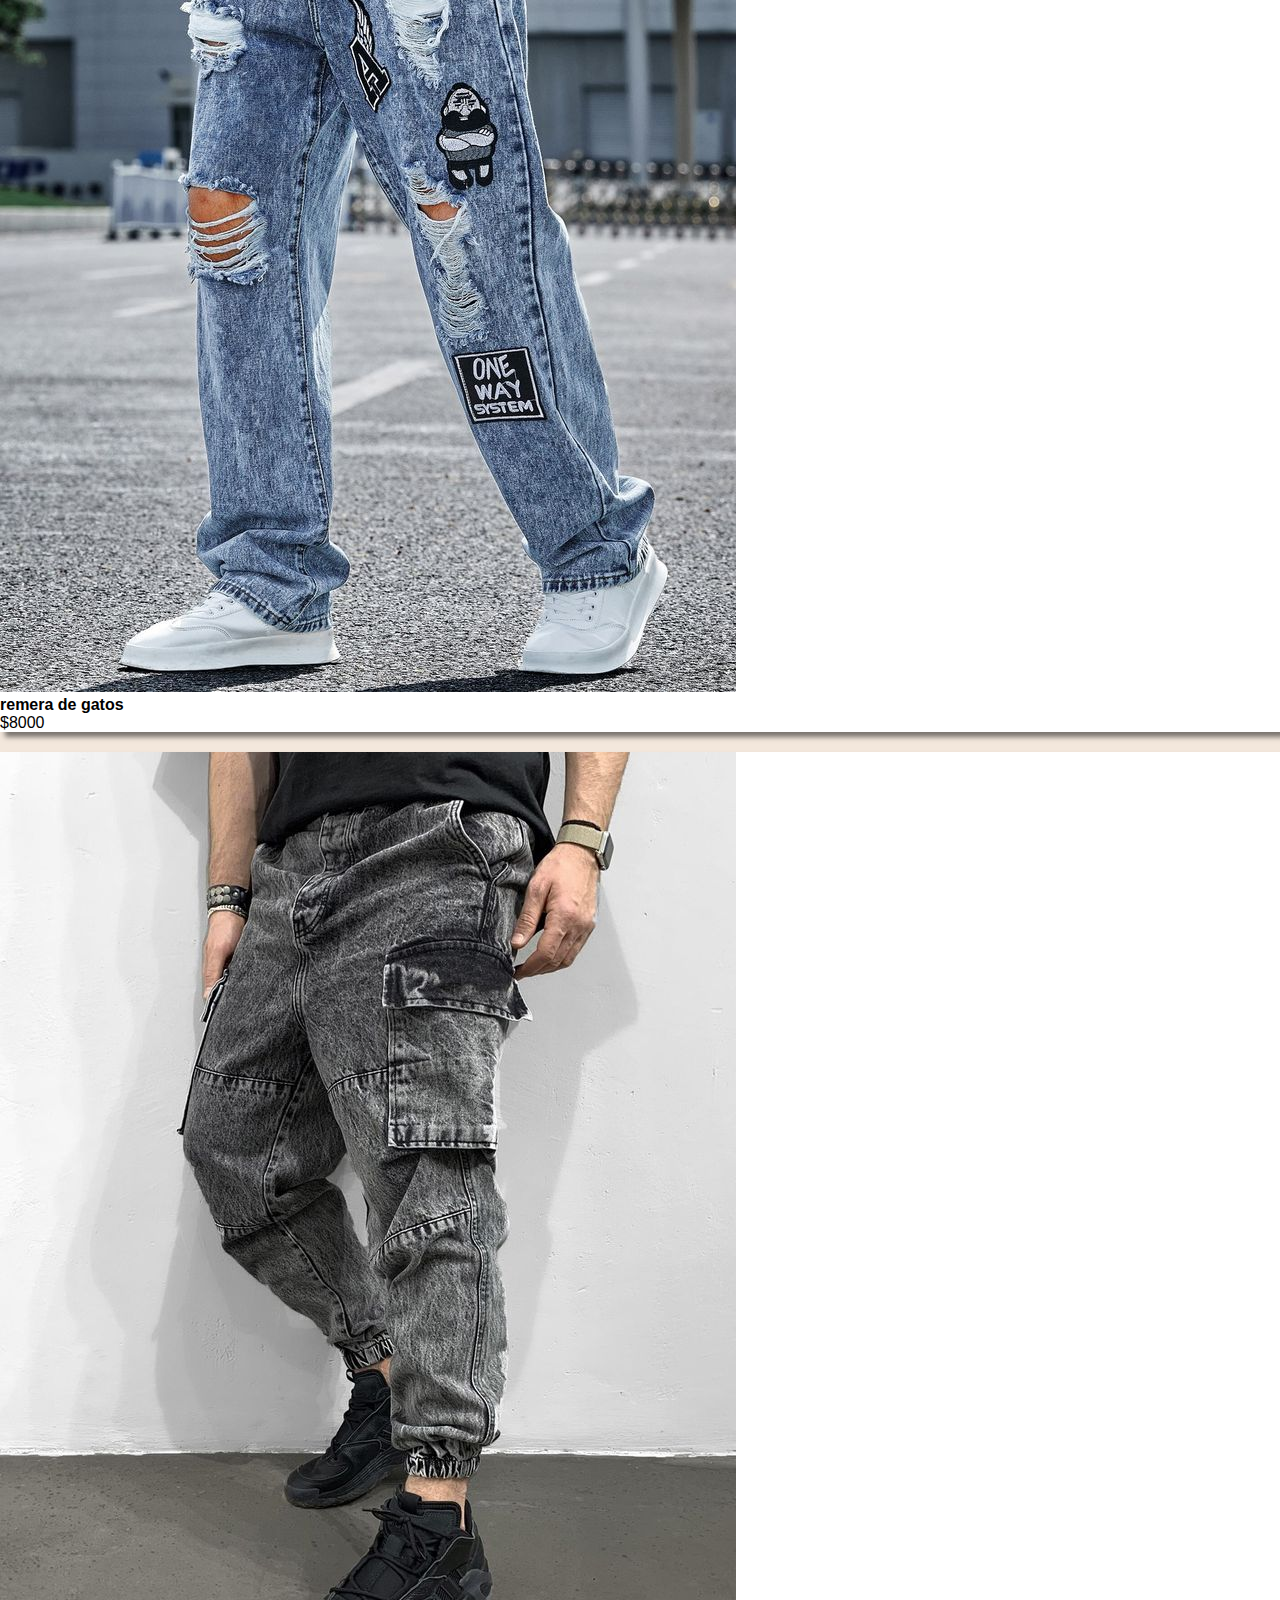
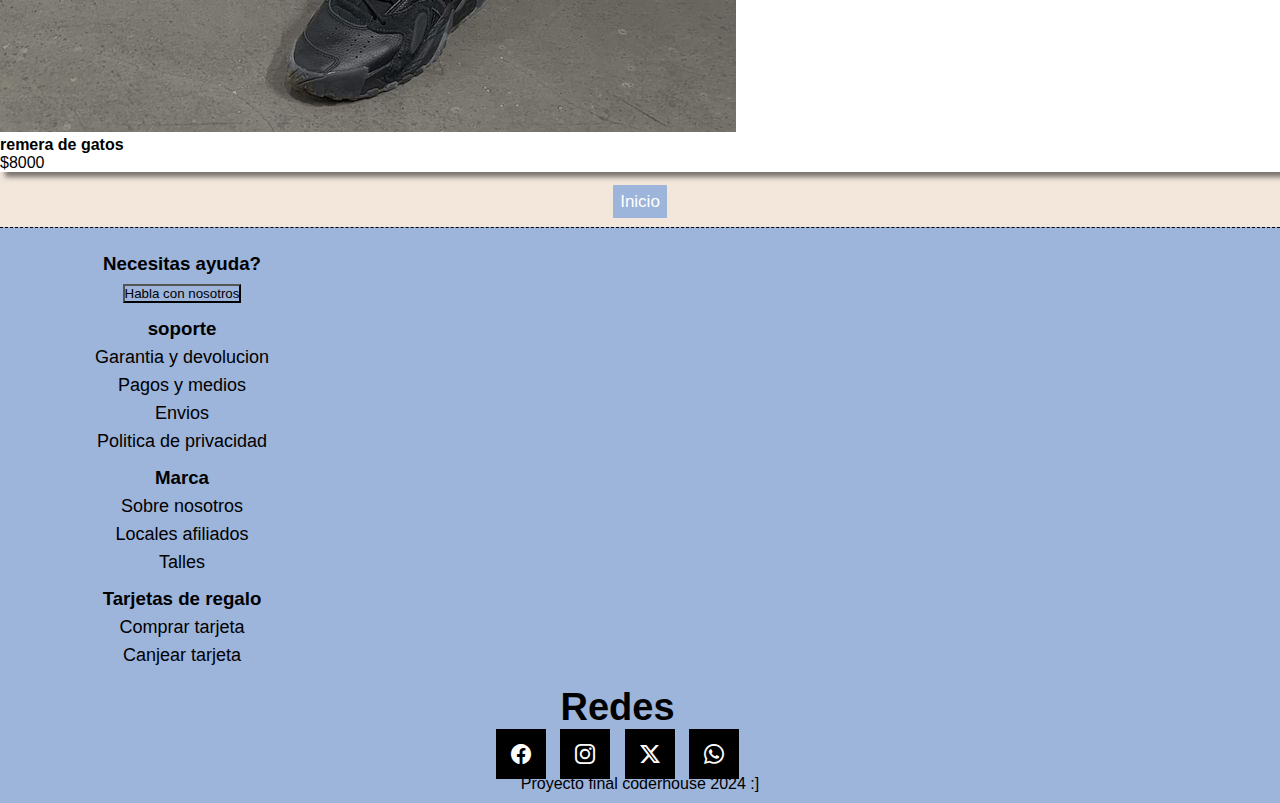
<file: pages/pantalones.html>
<!DOCTYPE html>
<html lang="en">

<head>
    <meta charset="UTF-8">
    <meta name="viewport" content="width=device-width, initial-scale=1.0">
    <meta name="description" content="Pantalones que muestran tu estilo">
    <meta name="keywords"
        content="Moda, Ropa, Tendencias, Estilo, Vestidos, Camisas, Pantalones, Chaquetas, Accesorios, Moda femenina, Moda masculina, Moda infantil, Ropa de marca, Ropa casual, Ropa formal, Ropa deportiva, Moda urbana, Moda elegante, Ropa de temporada, Ofertas de ropa, Comprar ropa online">
    <!-- link bootstrap -->
    <link href="https://cdn.jsdelivr.net/npm/bootstrap@5.3.2/dist/css/bootstrap.min.css" rel="stylesheet"
        integrity="sha384-T3c6CoIi6uLrA9TneNEoa7RxnatzjcDSCmG1MXxSR1GAsXEV/Dwwykc2MPK8M2HN" crossorigin="anonymous">
    <!-- bootstrap icon -->
    <link rel="stylesheet" href="https://cdn.jsdelivr.net/npm/bootstrap-icons@1.11.3/font/bootstrap-icons.min.css">
    <!-- link css -->
    <link rel="stylesheet" href="../css/style.css">
    <link rel="icon" href="../img/logo flor.png">
    <title>Pantalones</title>
</head>

<body>
    <!-- header -->
    <header id="header">
        <!-- anuncio tienda -->
        <section class="anuncio">
            <p>20% Off los miercoles</p>
        </section>
        <!-- contenedor navbar -->
        <div class="container-fluid col-xs-12 col-md-11 col-lg-9">
            <nav class="navbar navbar-expand-lg">
                <div class="container-fluid">
                    <!-- logo -->
                    <a class="navbar-brand me-auto"
                        href="https://i.pinimg.com/564x/c8/92/a2/c892a28d1df647f609f036368af1335b.jpg" target="_blank">
                        <img src="../img/logo flor.png" alt="">
                    </a>
                    <!-- menu lateral -->
                    <div class="offcanvas offcanvas-end" tabindex="-1" id="offcanvasNavbar"
                        aria-labelledby="offcanvasNavbarLabel">
                        <div class="offcanvas-header">
                            <h5 class="offcanvas-title" id="offcanvasNavbarLabel">flor</h5>
                            <button type="button" class="btn-close" data-bs-dismiss="offcanvas"
                                aria-label="Close"></button>
                        </div>
                        <!-- menu principal -->
                        <div class="offcanvas-body">
                            <ul class="navbar-nav justify-content-center flex-grow-1 pe-3">
                                <li class="nav-item ">
                                    <a class="nav-link mx-lg-2" aria-current="page" href="../index.html">Inicio</a>
                                </li>
                                <li class="nav-item">
                                    <a class="nav-link mx-lg-2" href="./tienda.html">Tienda</a>
                                </li>
                                <li class="nav-item">
                                    <a class="nav-link mx-lg-2" href="./ofertas.html">Ofertas</a>
                                </li>
                                <li class="nav-item">
                                    <a class="nav-link mx-lg-2" href="./redes.html">Redes</a>
                                </li>
                                <li class="nav-item">
                                    <a class="nav-link mx-lg-2" href="./nosotros.html">Nosotros</a>
                                </li>
                            </ul>
                        </div>
                    </div>
                    <!-- iconos de login, carrito -->
                    <div class="search">
                        <a href="">
                            <i class="bi bi-search-heart"></i>
                        </a>
                    </div>
                    <div class="login">
                        <a href="" class="icon-button-login">
                            <i class="bi bi-person-circle"></i>
                        </a>
                    </div>
                    <div class="carrito">
                        <a href="" class="icon-button-carrito">
                            <i class="bi bi-cart2"></i>
                        </a>
                    </div>
                    <button class="navbar-toggler" type="button" data-bs-toggle="offcanvas"
                        data-bs-target="#offcanvasNavbar" aria-controls="offcanvasNavbar"
                        aria-label="Toggle navigation">
                        <span class="navbar-toggler-icon"></span>
                    </button>
                </div>
            </nav>
        </div>
    </header>
    <main id="main">
        <section class="descuento-texto">
            <h1>Pantalones</h1>
        </section>
        <section>
            <div class="container">
                <div class="row g-3 p-2">
                    <div class="col-lg-4 col-md-6">
                        <div class="card text-center">
                            <a href="../pages/productos.html">
                                <img src="../img/cargo nasa.jpg" class="card-img-top" alt="cargo con logo de la nasa">
                                <h4>remera de gatos</h4>
                                <p>$8000</p>
                            </a>
                        </div>
                    </div>
                    <div class="col-lg-4 col-md-6">
                        <div class="card text-center">
                            <a href="../pages/productos.html">
                                <img src="../img/cargo simple ancho.jpg" class="card-img-top"
                                    alt="cargo simple y ancho">
                                <h4>remera de gatos</h4>
                                <p>$8000</p>
                            </a>
                        </div>
                    </div>
                    <div class="col-lg-4 col-md-6">
                        <div class="card text-center">
                            <a href="../pages/productos.html">
                                <img src="../img/cargo simple.jpg" class="card-img-top" alt="cargo simple">
                                <h4>remera de gatos</h4>
                                <p>$8000</p>
                            </a>
                        </div>
                    </div>
                    <div class="col-lg-4 col-md-6">
                        <div class="card text-center">
                            <a href="../pages/productos.html">
                                <img src="../img/cargo space.jpg" class="card-img-top" alt="cargo con lineas marcadas">
                                <h4>remera de gatos</h4>
                                <p>$8000</p>
                            </a>
                        </div>
                    </div>
                    <div class="col-lg-4 col-md-6">
                        <div class="card text-center">
                            <a href="../pages/productos.html">
                                <img src="../img/jean custom.jpg" class="card-img-top" alt="jean custom">
                                <h4>remera de gatos</h4>
                                <p>$8000</p>
                            </a>
                        </div>
                    </div>
                    <div class="col-lg-4 col-md-6">
                        <div class="card text-center">
                            <a href="../pages/productos.html">
                                <img src="../img/cargo jean.jpg" class="card-img-top" alt="cargo de jean">
                                <h4>remera de gatos</h4>
                                <p>$8000</p>
                            </a>
                        </div>
                    </div>
                </div>
            </div>
        </section>
        <div class="inicio">
            <a href="#">Inicio</a>
        </div>
    </main>
    <!-- footer -->
    <footer id="footer">
        <div class="container-fluid d-flex justify-content-center">
            <div class="footer-item pt-2">
                <h3>Necesitas ayuda?</h3>
                <a href="../pages/nosotros.html#form"><button>Habla con nosotros</button></a>
            </div>
            <div class="footer-item">
                <h3>soporte</h3>
                <a href="../pages/consultas.html#garantia">Garantia y devolucion</a>
                <a href="../pages/consultas.html#pagos">Pagos y medios</a>
                <a href="../pages/consultas.html#envios">Envios</a>
                <a href="../pages/consultas.html#politica">Politica de privacidad</a>
            </div>
            <div class="footer-item">
                <h3>Marca</h3>
                <a href="../pages/consultas.html#nosotros">Sobre nosotros</a>
                <a href="../pages/consultas.html#locales">Locales afiliados</a>
                <a href="../pages/consultas.html#talles">Talles</a>
            </div>
            <div class="footer-item">
                <h3>Tarjetas de regalo</h3>
                <a href="../pages/consultas.html#tarjetas">Comprar tarjeta</a>
                <a href="../pages/consultas.html#canjear">Canjear tarjeta</a>
            </div>
        </div>
        <div class="redes">
            <ul>
                <h2>Redes</h2>
                <li>
                    <a href="https://es-la.facebook.com/" class="facebook" target="_blank"><i
                            class="bi bi-facebook"></i></a>
                </li>
                <li>
                    <a href="https://www.instagram.com/" class="instagram" target="_blank"><i
                            class="bi bi-instagram"></i></i></a>
                </li>
                <li>
                    <a href="https://twitter.com/" class="twitter" target="_blank"><i
                            class="bi bi-twitter-x"></i></i></a>
                </li>
                <li>
                    <a href="https://web.whatsapp.com/" class="whatsapp" target="_blank"><i
                            class="bi bi-whatsapp"></i></i></a>
                </li>
            </ul>
        </div>
        <div class="span">
            <span>Proyecto final coderhouse 2024 :]</span>
        </div>
    </footer>
    <!-- boostrao script -->
    <script src="https://cdn.jsdelivr.net/npm/bootstrap@5.3.2/dist/js/bootstrap.bundle.min.js"
        integrity="sha384-C6RzsynM9kWDrMNeT87bh95OGNyZPhcTNXj1NW7RuBCsyN/o0jlpcV8Qyq46cDfL"
        crossorigin="anonymous"></script>
</body>

</html>
</file>
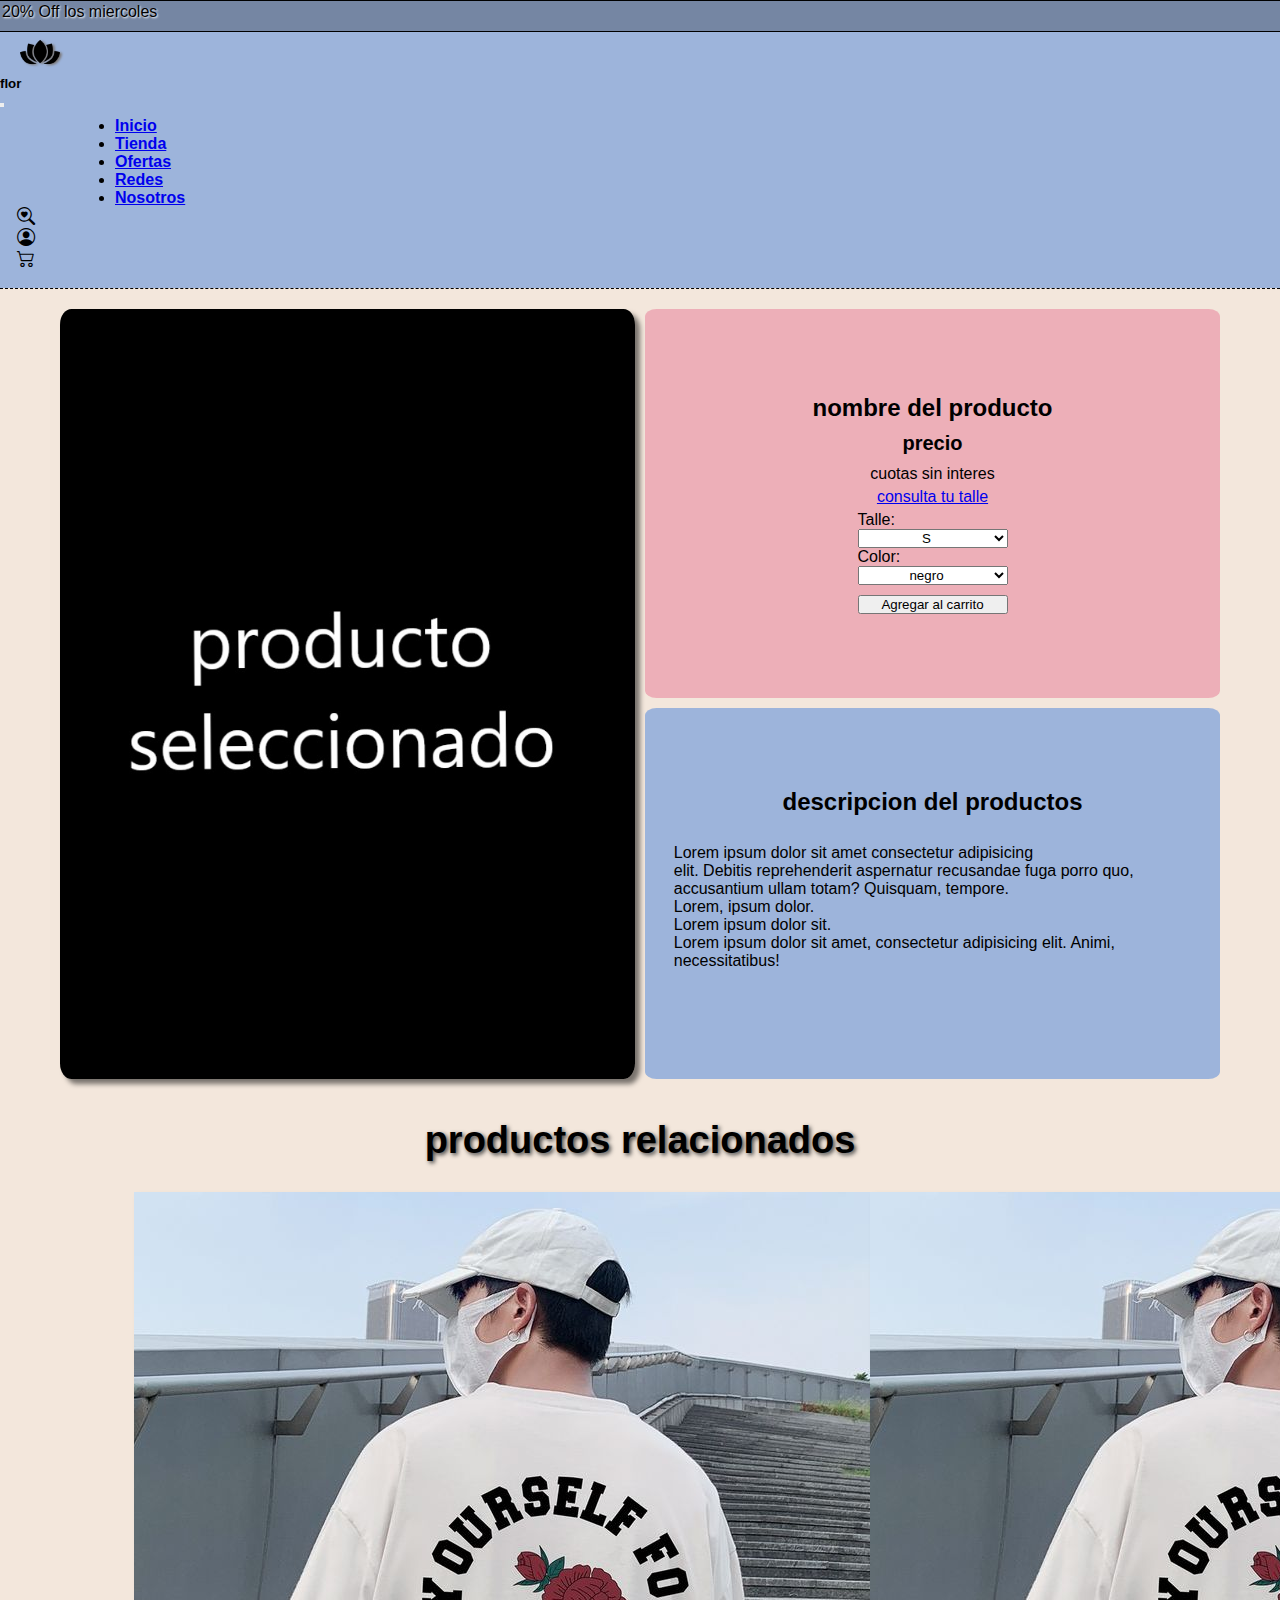
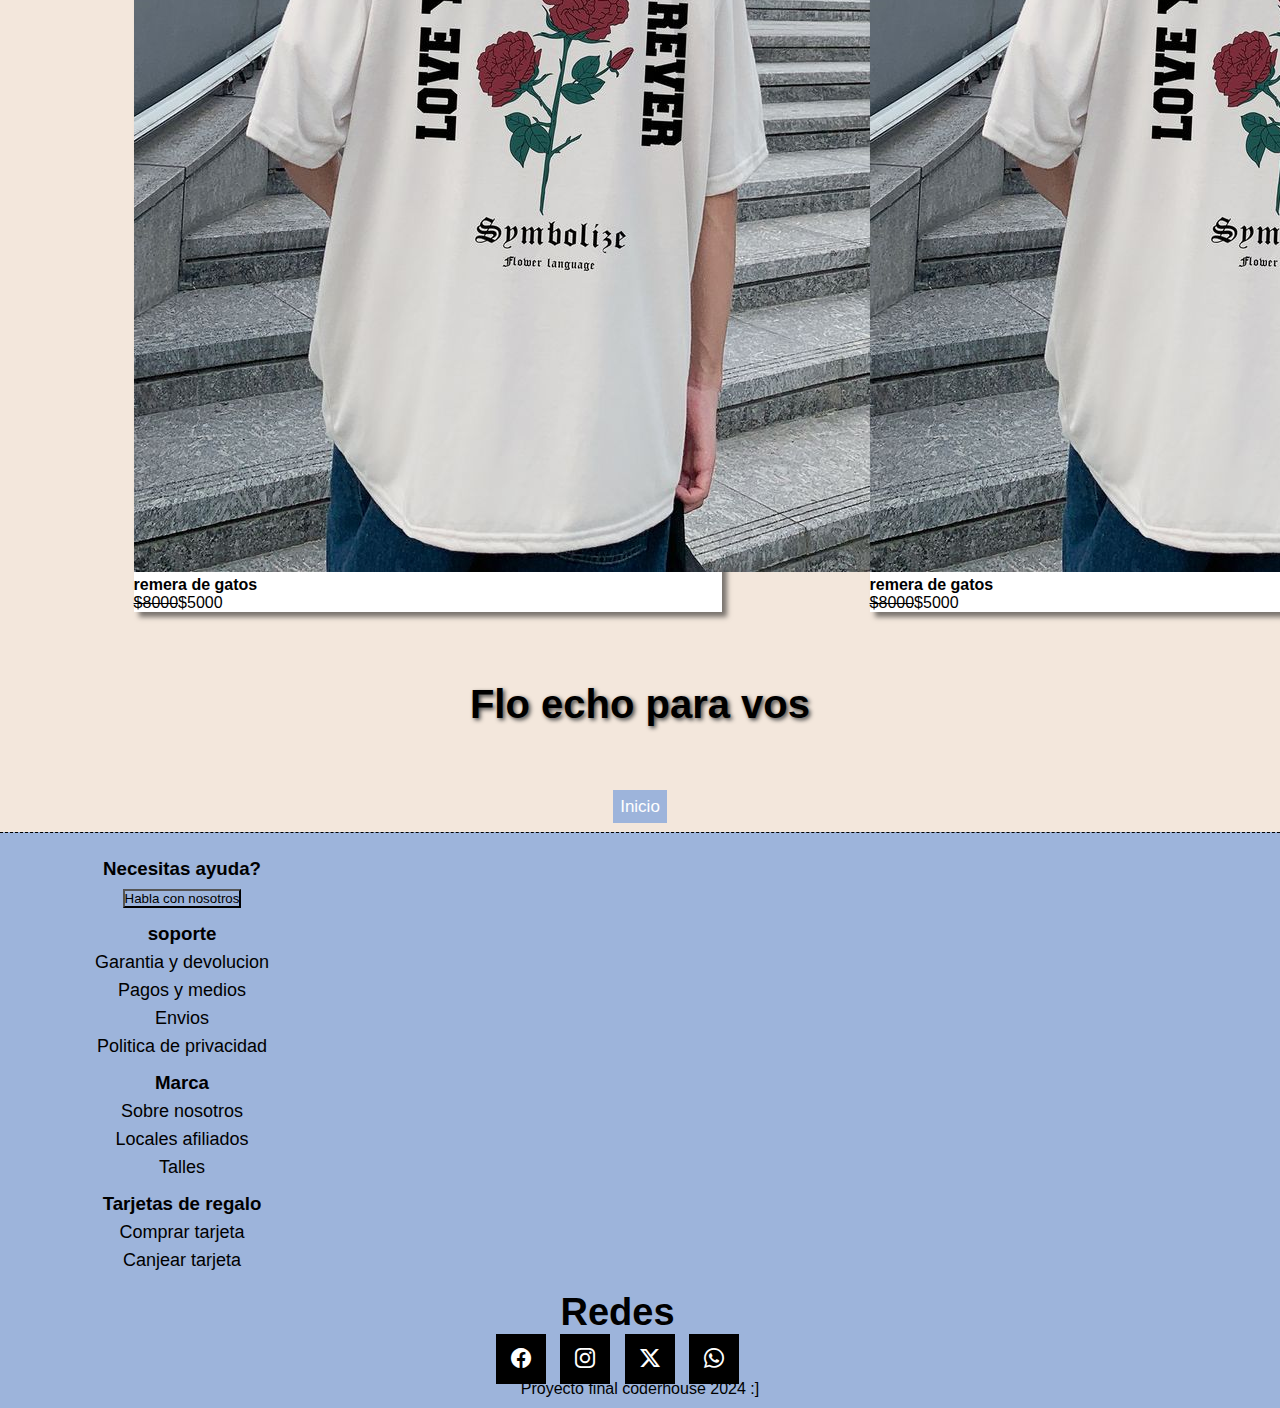
<file: pages/productos.html>
<!DOCTYPE html>
<html lang="en">

<head>
    <meta charset="UTF-8">
    <meta name="viewport" content="width=device-width, initial-scale=1.0">
    <meta name="description"
        content="Bienvenido a la tienda que busca tu estiloDescubre la mejor selección de ropa en nuestra tienda online">
    <meta name="keywords"
        content="Moda, Ropa, Tendencias, Estilo, Vestidos, Camisas, Pantalones, Chaquetas, Accesorios, Moda femenina, Moda masculina, Moda infantil, Ropa de marca, Ropa casual, Ropa formal, Ropa deportiva, Moda urbana, Moda elegante, Ropa de temporada, Ofertas de ropa, Comprar ropa online">
    <!-- link bootstrap -->
    <link href="https://cdn.jsdelivr.net/npm/bootstrap@5.3.2/dist/css/bootstrap.min.css" rel="stylesheet"
        integrity="sha384-T3c6CoIi6uLrA9TneNEoa7RxnatzjcDSCmG1MXxSR1GAsXEV/Dwwykc2MPK8M2HN" crossorigin="anonymous">
    <!-- bootstrap icon -->
    <link rel="stylesheet" href="https://cdn.jsdelivr.net/npm/bootstrap-icons@1.11.3/font/bootstrap-icons.min.css">
    <!-- link css -->
    <link rel="stylesheet" href="../css/style.css">
    <link rel="icon" href="../img/logo flor.png">
    <title>Productos</title>
</head>

<body>
    <!-- header -->
    <header id="header">
        <!-- anuncio tienda -->
        <section class="anuncio">
            <p>20% Off los miercoles</p>
        </section>
        <!-- contenedor navbar -->
        <div class="container-fluid col-xs-12 col-md-11 col-lg-9">
            <nav class="navbar navbar-expand-lg">
                <div class="container-fluid">
                    <!-- logo -->
                    <a class="navbar-brand me-auto"
                        href="https://i.pinimg.com/564x/c8/92/a2/c892a28d1df647f609f036368af1335b.jpg" target="_blank">
                        <img src="../img/logo flor.png" alt="">
                    </a>
                    <!-- menu lateral -->
                    <div class="offcanvas offcanvas-end" tabindex="-1" id="offcanvasNavbar"
                        aria-labelledby="offcanvasNavbarLabel">
                        <div class="offcanvas-header">
                            <h5 class="offcanvas-title" id="offcanvasNavbarLabel">flor</h5>
                            <button type="button" class="btn-close" data-bs-dismiss="offcanvas"
                                aria-label="Close"></button>
                        </div>
                        <!-- menu principal -->
                        <div class="offcanvas-body">
                            <ul class="navbar-nav justify-content-center flex-grow-1 pe-3">
                                <li class="nav-item ">
                                    <a class="nav-link mx-lg-2" aria-current="page" href="../index.html">Inicio</a>
                                </li>
                                <li class="nav-item">
                                    <a class="nav-link mx-lg-2" href="./tienda.html">Tienda</a>
                                </li>
                                <li class="nav-item">
                                    <a class="nav-link mx-lg-2" href="./ofertas.html">Ofertas</a>
                                </li>
                                <li class="nav-item">
                                    <a class="nav-link mx-lg-2" href="./redes.html">Redes</a>
                                </li>
                                <li class="nav-item">
                                    <a class="nav-link mx-lg-2" href="./nosotros.html">Nosotros</a>
                                </li>
                            </ul>
                        </div>
                    </div>
                    <!-- iconos de login, carrito -->
                    <div class="search">
                        <a href="">
                            <i class="bi bi-search-heart"></i>
                        </a>
                    </div>
                    <div class="login">
                        <a href="" class="icon-button-login">
                            <i class="bi bi-person-circle"></i>
                        </a>
                    </div>
                    <div class="carrito">
                        <a href="" class="icon-button-carrito">
                            <i class="bi bi-cart2"></i>
                        </a>
                    </div>
                    <button class="navbar-toggler" type="button" data-bs-toggle="offcanvas"
                        data-bs-target="#offcanvasNavbar" aria-controls="offcanvasNavbar"
                        aria-label="Toggle navigation">
                        <span class="navbar-toggler-icon"></span>
                    </button>
                </div>
            </nav>
        </div>
    </header>
    <main id="main">
        <section class="grid-container">
            <div class="grid-img">
                <img src="../img/4.jpg" alt="remera"><!-- producto card en blanco -->
            </div>
            <article class="grid-titulo">
                <h2>nombre del producto</h2>
                <h3>precio</h3>
                <span>cuotas sin interes</span>
                <a href="./consultas.html #talles">consulta tu talle</a>
                <form class="form">
                    <label for="talle">Talle:</label>
                    <select id="talle" name="talle">
                        <option value="small">S</option>
                        <option value="medium">M</option>
                        <option value="large">L</option>
                        <option value="large">XL</option>
                    </select>
                    <label for="color">Color:</label>
                    <select id="color" name="color">
                        <option value="red">negro</option>
                        <option value="blue">Azul</option>
                        <option value="green">rojo</option>
                    </select>
                    <input id="boton" type="submit" value="Agregar al carrito">
                </form>
            </article>
            <article class="grid-descripcion">
                <h2>descripcion del productos</h2>
                <p>Lorem ipsum dolor sit amet consectetur adipisicing
                    <br>
                    elit. Debitis reprehenderit aspernatur recusandae fuga porro quo,
                    <br>
                    accusantium ullam totam? Quisquam, tempore.
                    <br>
                    Lorem, ipsum dolor.
                    <br>
                    Lorem ipsum dolor sit.
                    <br>
                    Lorem ipsum dolor sit amet, consectetur adipisicing elit. Animi, necessitatibus!
                </p>
            </article>
            <article class="grid-relacionados">
                <div class="descuento-texto">
                    <h2>productos relacionados</h2>
                </div>
                <div class="relacionados-productos">
                    <div>
                        <div class="card text-center">
                            <a href="./productos.html"><!-- agregar productos -->
                                <img src="../img/1.jpg" class="card-img-top" alt="">
                                <h4>remera de gatos</h4>
                                <p><s>$8000</s>$5000</p>
                            </a>
                        </div>
                    </div>
                    <div>
                        <div class="card text-center">
                            <a href="./productos.html">
                                <img src="../img/1.jpg" class="card-img-top" alt="">
                                <h4>remera de gatos</h4>
                                <p><s>$8000</s>$5000</p>
                            </a>
                        </div>
                    </div>
                    <div>
                        <div class="card text-center">
                            <a href="./productos.html">
                                <img src="../img/1.jpg" class="card-img-top" alt="">
                                <h4>remera de gatos</h4>
                                <p><s>$8000</s>$5000</p>
                            </a>
                        </div>
                    </div>
                    <div>
                        <div class="card text-center">
                            <a href="./productos.html">
                                <img src="../img/1.jpg" class="card-img-top" alt="">
                                <h4>remera de gatos</h4>
                                <p><s>$8000</s>$5000</p>
                            </a>
                        </div>
                    </div>
                </div>
            </article>
        </section>
        <section>
            <div class="titulo">
                <h1>Flo echo para vos</h1>
            </div>
        </section>
        <div class="inicio">
            <a href="#">Inicio</a>
        </div>
    </main>
    <!-- footer -->
    <footer id="footer">
        <div class="container-fluid d-flex justify-content-center">
            <div class="footer-item pt-2">
                <h3>Necesitas ayuda?</h3>
                <a href="../pages/nosotros.html#form"><button>Habla con nosotros</button></a>
            </div>
            <div class="footer-item">
                <h3>soporte</h3>
                <a href="../pages/consultas.html#garantia">Garantia y devolucion</a>
                <a href="../pages/consultas.html#pagos">Pagos y medios</a>
                <a href="../pages/consultas.html#envios">Envios</a>
                <a href="../pages/consultas.html#politica">Politica de privacidad</a>
            </div>
            <div class="footer-item">
                <h3>Marca</h3>
                <a href="../pages/consultas.html#nosotros">Sobre nosotros</a>
                <a href="../pages/consultas.html#locales">Locales afiliados</a>
                <a href="../pages/consultas.html#talles">Talles</a>
            </div>
            <div class="footer-item">
                <h3>Tarjetas de regalo</h3>
                <a href="../pages/consultas.html#tarjetas">Comprar tarjeta</a>
                <a href="../pages/consultas.html#canjear">Canjear tarjeta</a>
            </div>
        </div>
        <div class="redes">
            <ul>
                <h2>Redes</h2>
                <li>
                    <a href="https://es-la.facebook.com/" class="facebook" target="_blank"><i
                            class="bi bi-facebook"></i></a>
                </li>
                <li>
                    <a href="https://www.instagram.com/" class="instagram" target="_blank"><i
                            class="bi bi-instagram"></i></i></a>
                </li>
                <li>
                    <a href="https://twitter.com/" class="twitter" target="_blank"><i
                            class="bi bi-twitter-x"></i></i></a>
                </li>
                <li>
                    <a href="https://web.whatsapp.com/" class="whatsapp" target="_blank"><i
                            class="bi bi-whatsapp"></i></i></a>
                </li>
            </ul>
        </div>
        <div class="span">
            <span>Proyecto final coderhouse 2024 :]</span>
        </div>
    </footer>
    <!-- boostrao script -->
    <script src="https://cdn.jsdelivr.net/npm/bootstrap@5.3.2/dist/js/bootstrap.bundle.min.js"
        integrity="sha384-C6RzsynM9kWDrMNeT87bh95OGNyZPhcTNXj1NW7RuBCsyN/o0jlpcV8Qyq46cDfL"
        crossorigin="anonymous"></script>
</body>

</html>
</file>
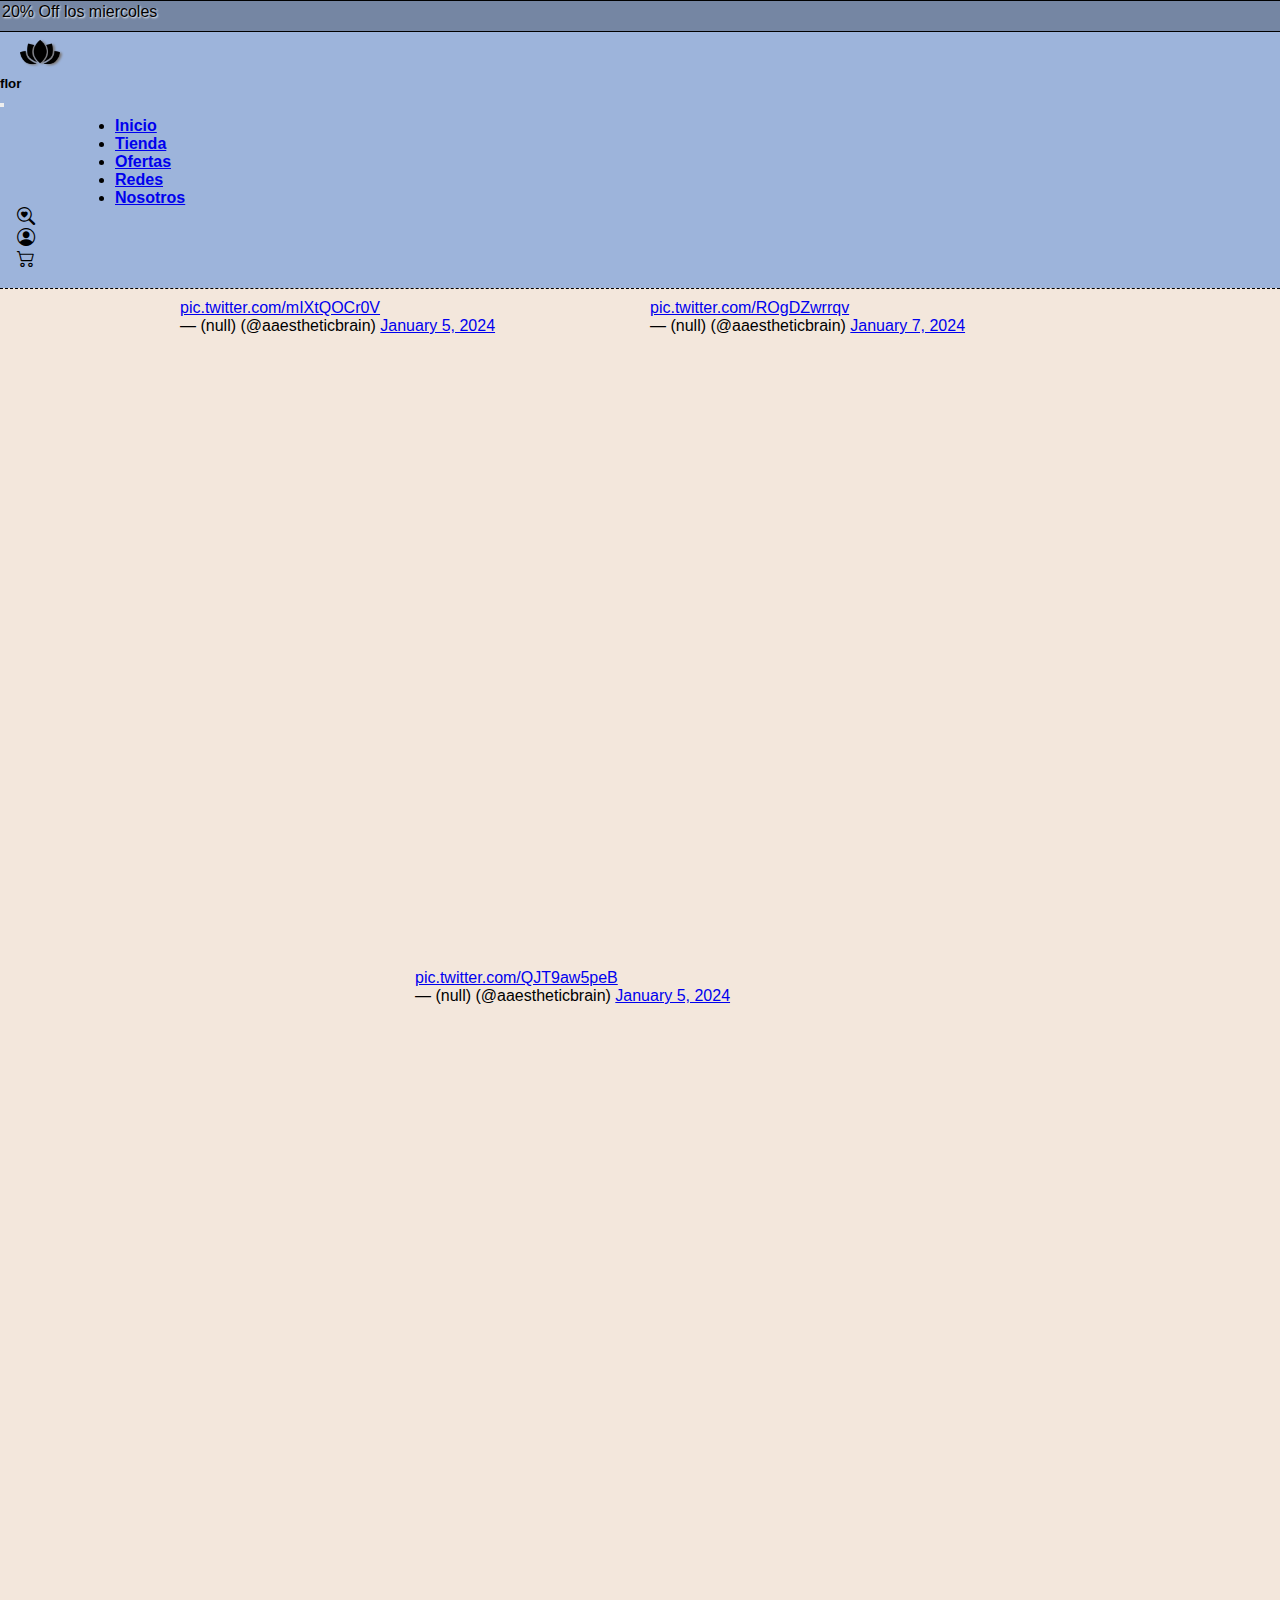
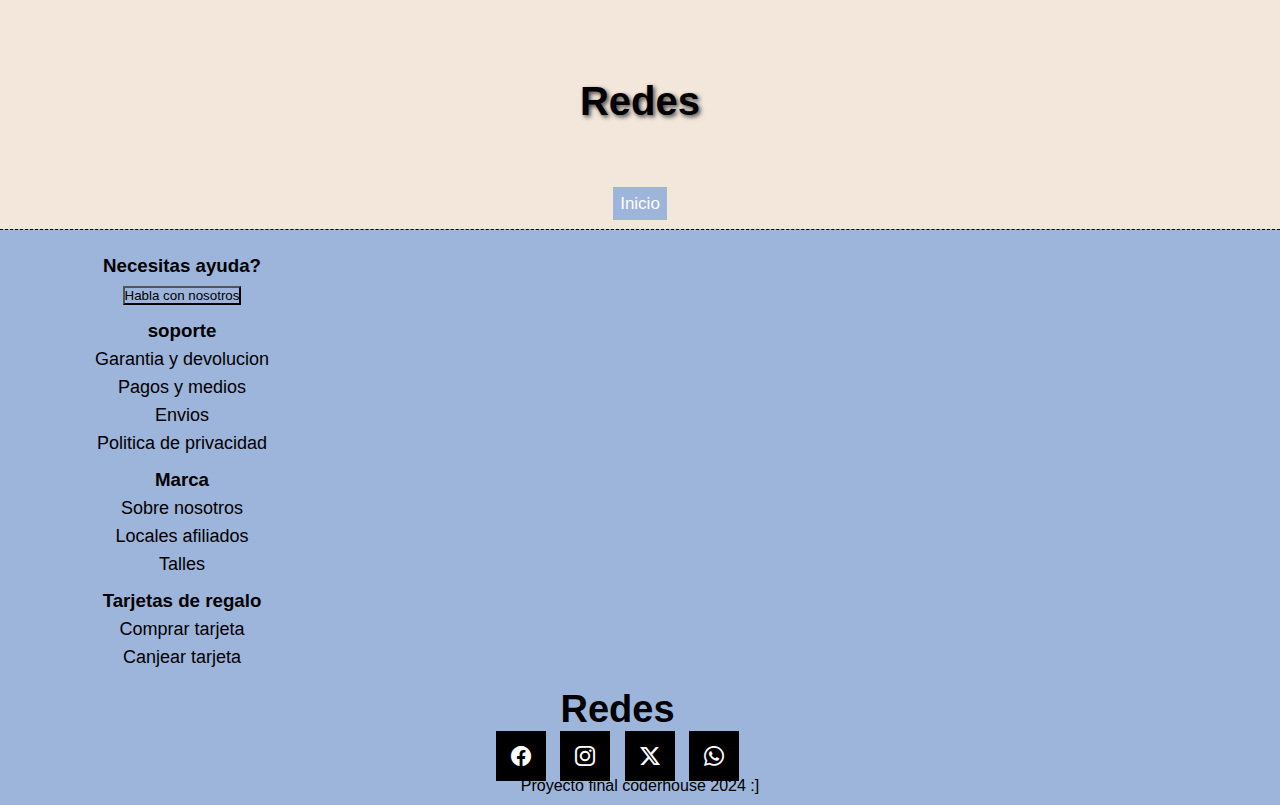
<file: pages/redes.html>
<!DOCTYPE html>
<html lang="en">

<head>
    <meta charset="UTF-8">
    <meta name="viewport" content="width=device-width, initial-scale=1.0">
    <meta name="description" content="Nuestras redes sociales flo">
    <meta name="keywords"
        content="Moda, Ropa, Tendencias, Estilo, Vestidos, Camisas, Pantalones, Chaquetas, Accesorios, Moda femenina, Moda masculina, Moda infantil, Ropa de marca, Ropa casual, Ropa formal, Ropa deportiva, Moda urbana, Moda elegante, Ropa de temporada, Ofertas de ropa, Comprar ropa online">
    <!-- link bootstrap -->
    <link href="https://cdn.jsdelivr.net/npm/bootstrap@5.3.2/dist/css/bootstrap.min.css" rel="stylesheet"
        integrity="sha384-T3c6CoIi6uLrA9TneNEoa7RxnatzjcDSCmG1MXxSR1GAsXEV/Dwwykc2MPK8M2HN" crossorigin="anonymous">
    <!-- bootstrap icon -->
    <link rel="stylesheet" href="https://cdn.jsdelivr.net/npm/bootstrap-icons@1.11.3/font/bootstrap-icons.min.css">
    <!-- link css -->
    <link rel="stylesheet" href="../css/style.css">
    <link rel="icon" href="../img/logo flor.png">
    <title>Redes</title>
</head>

<body>
    <!-- header -->
    <header id="header">
        <!-- anuncio tienda -->
        <section class="anuncio">
            <p>20% Off los miercoles</p>
        </section>
        <!-- contenedor navbar -->
        <div class="container-fluid col-xs-12 col-md-11 col-lg-9">
            <nav class="navbar navbar-expand-lg">
                <div class="container-fluid">
                    <!-- logo -->
                    <a class="navbar-brand me-auto"
                        href="https://i.pinimg.com/564x/c8/92/a2/c892a28d1df647f609f036368af1335b.jpg" target="_blank">
                        <img src="../img/logo flor.png" alt="">
                    </a>
                    <!-- menu lateral -->
                    <div class="offcanvas offcanvas-end" tabindex="-1" id="offcanvasNavbar"
                        aria-labelledby="offcanvasNavbarLabel">
                        <div class="offcanvas-header">
                            <h5 class="offcanvas-title" id="offcanvasNavbarLabel">flor</h5>
                            <button type="button" class="btn-close" data-bs-dismiss="offcanvas"
                                aria-label="Close"></button>
                        </div>
                        <!-- menu principal -->
                        <div class="offcanvas-body">
                            <ul class="navbar-nav justify-content-center flex-grow-1 pe-3">
                                <li class="nav-item ">
                                    <a class="nav-link mx-lg-2" aria-current="page" href="../index.html">Inicio</a>
                                </li>
                                <li class="nav-item">
                                    <a class="nav-link mx-lg-2" href="./tienda.html">Tienda</a>
                                </li>
                                <li class="nav-item">
                                    <a class="nav-link mx-lg-2" href="./ofertas.html">Ofertas</a>
                                </li>
                                <li class="nav-item">
                                    <a class="nav-link mx-lg-2 active" href="./redes.html">Redes</a>
                                </li>
                                <li class="nav-item">
                                    <a class="nav-link mx-lg-2" href="./nosotros.html">Nosotros</a>
                                </li>
                            </ul>
                        </div>
                    </div>
                    <!-- iconos de login, carrito -->
                    <div class="search">
                        <a href="">
                            <i class="bi bi-search-heart"></i>
                        </a>
                    </div>
                    <div class="login">
                        <a href="" class="icon-button-login">
                            <i class="bi bi-person-circle"></i>
                        </a>
                    </div>
                    <div class="carrito">
                        <a href="" class="icon-button-carrito">
                            <i class="bi bi-cart2"></i>
                        </a>
                    </div>
                    <button class="navbar-toggler" type="button" data-bs-toggle="offcanvas"
                        data-bs-target="#offcanvasNavbar" aria-controls="offcanvasNavbar"
                        aria-label="Toggle navigation">
                        <span class="navbar-toggler-icon"></span>
                    </button>
                </div>
            </nav>
        </div>
    </header>
    <main id="main">
        <section class="publicaciones-redes-container">
            <div class="publicaciones-redes">
                <blockquote class="twitter-tweet">
                    <p lang="zxx" dir="ltr"><a href="https://t.co/mIXtQOCr0V">pic.twitter.com/mIXtQOCr0V</a></p>&mdash;
                    (null) (@aaestheticbrain) <a
                        href="https://twitter.com/aaestheticbrain/status/1743094359732416574?ref_src=twsrc%5Etfw">January
                        5, 2024</a>
                </blockquote>
            </div>
            <div class="publicaciones-redes">
                <blockquote class="twitter-tweet">
                    <p lang="zxx" dir="ltr"><a href="https://t.co/ROgDZwrrqv">pic.twitter.com/ROgDZwrrqv</a></p>&mdash;
                    (null) (@aaestheticbrain) <a
                        href="https://twitter.com/aaestheticbrain/status/1744077090318598592?ref_src=twsrc%5Etfw">January
                        7, 2024</a>
                </blockquote>
            </div>
            <div class="publicaciones-redes">
                <blockquote class="twitter-tweet">
                    <p lang="zxx" dir="ltr"><a href="https://t.co/QJT9aw5peB">pic.twitter.com/QJT9aw5peB</a></p>&mdash;
                    (null) (@aaestheticbrain) <a
                        href="https://twitter.com/aaestheticbrain/status/1743392851596046403?ref_src=twsrc%5Etfw">January
                        5, 2024</a>
                </blockquote>
            </div>
        </section>
        <section class="titulo">
            <h1>Redes</h1>
        </section>
        <div class="inicio">
            <a href="#">Inicio</a>
        </div>
    </main>
    <!-- footer -->
    <footer id="footer">
        <div class="container-fluid d-flex justify-content-center">
            <div class="footer-item pt-2">
                <h3>Necesitas ayuda?</h3>
                <a href="../pages/nosotros.html#form"><button>Habla con nosotros</button></a>
            </div>
            <div class="footer-item">
                <h3>soporte</h3>
                <a href="../pages/consultas.html#garantia">Garantia y devolucion</a>
                <a href="../pages/consultas.html#pagos">Pagos y medios</a>
                <a href="../pages/consultas.html#envios">Envios</a>
                <a href="../pages/consultas.html#politica">Politica de privacidad</a>
            </div>
            <div class="footer-item">
                <h3>Marca</h3>
                <a href="../pages/consultas.html#nosotros">Sobre nosotros</a>
                <a href="../pages/consultas.html#locales">Locales afiliados</a>
                <a href="../pages/consultas.html#talles">Talles</a>
            </div>
            <div class="footer-item">
                <h3>Tarjetas de regalo</h3>
                <a href="../pages/consultas.html#tarjetas">Comprar tarjeta</a>
                <a href="../pages/consultas.html#canjear">Canjear tarjeta</a>
            </div>
        </div>
        <div class="redes">
            <ul>
                <h2>Redes</h2>
                <li>
                    <a href="https://es-la.facebook.com/" class="facebook" target="_blank"><i
                            class="bi bi-facebook"></i></a>
                </li>
                <li>
                    <a href="https://www.instagram.com/" class="instagram" target="_blank"><i
                            class="bi bi-instagram"></i></i></a>
                </li>
                <li>
                    <a href="https://twitter.com/" class="twitter" target="_blank"><i
                            class="bi bi-twitter-x"></i></i></a>
                </li>
                <li>
                    <a href="https://web.whatsapp.com/" class="whatsapp" target="_blank"><i
                            class="bi bi-whatsapp"></i></i></a>
                </li>
            </ul>
        </div>
        <div class="span">
            <span>Proyecto final coderhouse 2024 :]</span>
        </div>
    </footer>
    <!-- boostrao script -->
    <script async src="https://platform.twitter.com/widgets.js" charset="utf-8"></script>
    <script src="https://cdn.jsdelivr.net/npm/bootstrap@5.3.2/dist/js/bootstrap.bundle.min.js"
        integrity="sha384-C6RzsynM9kWDrMNeT87bh95OGNyZPhcTNXj1NW7RuBCsyN/o0jlpcV8Qyq46cDfL"
        crossorigin="anonymous"></script>
</body>

</html>
</file>
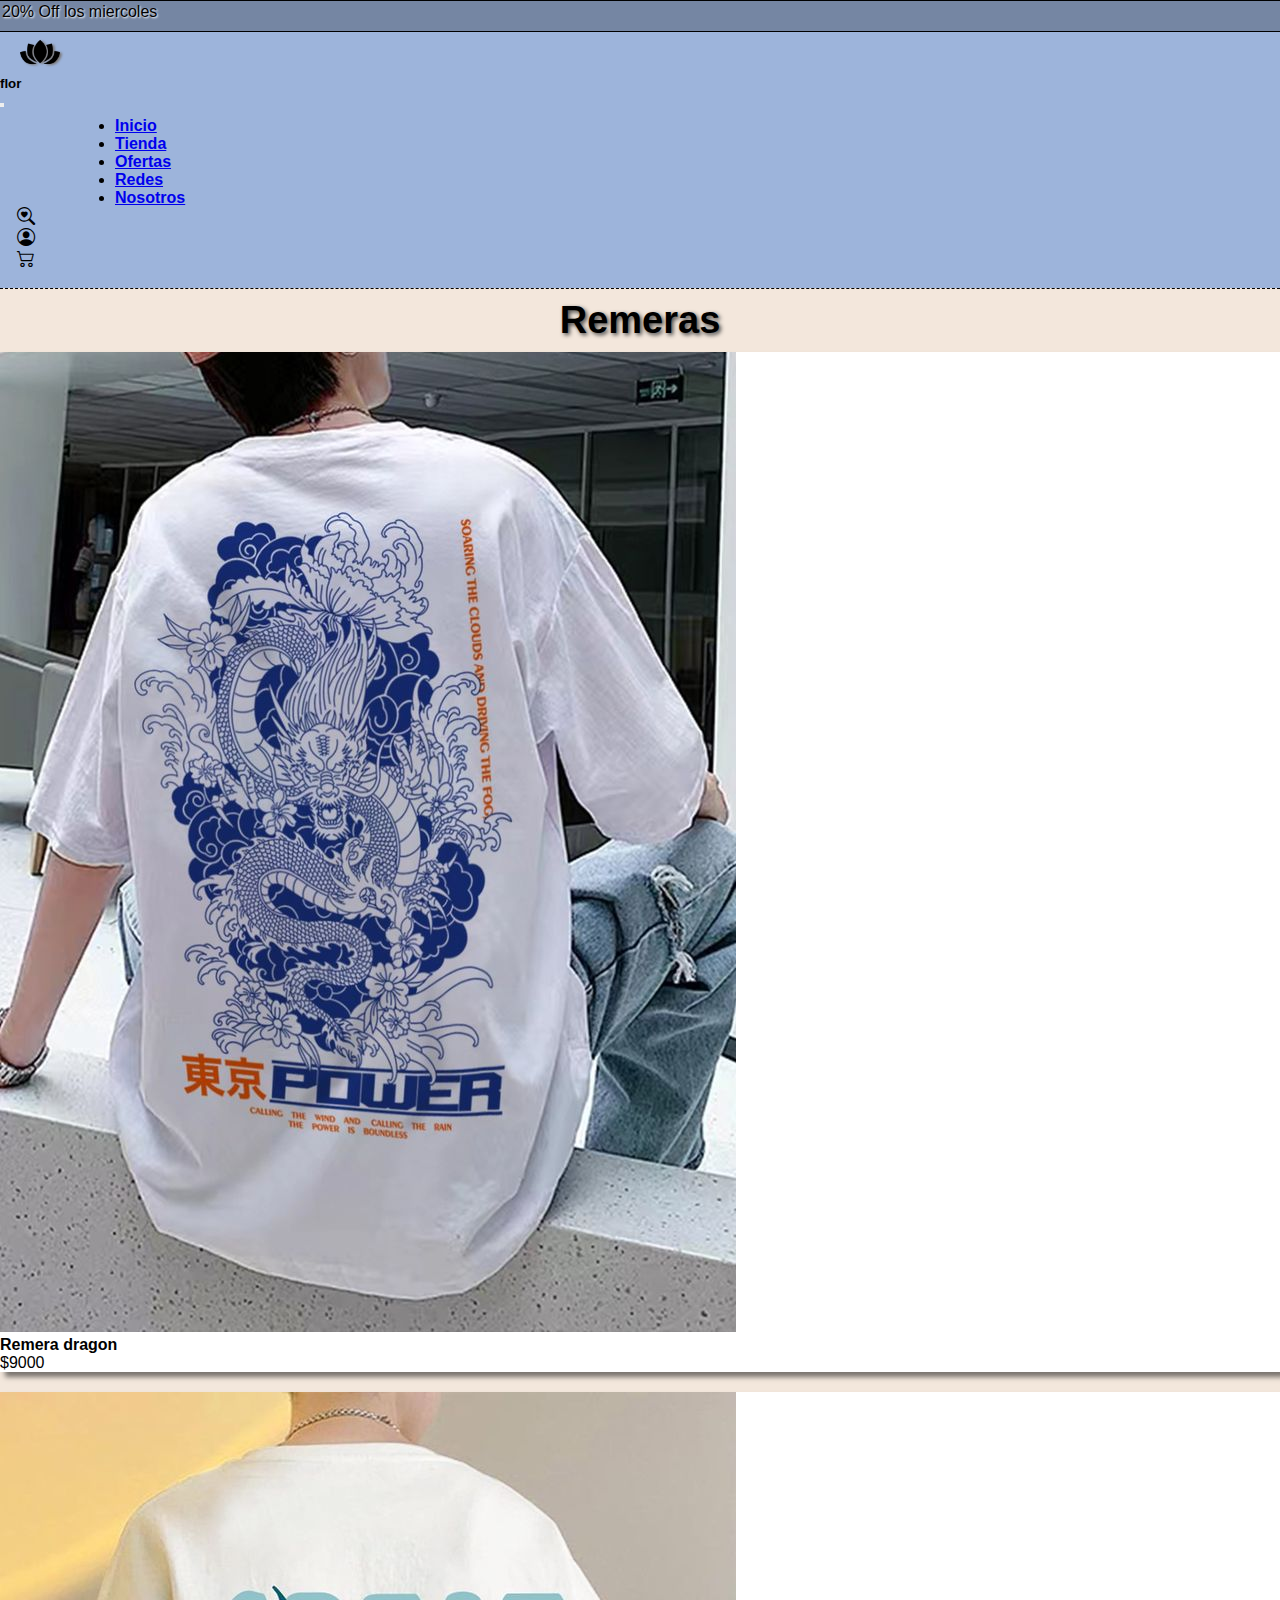
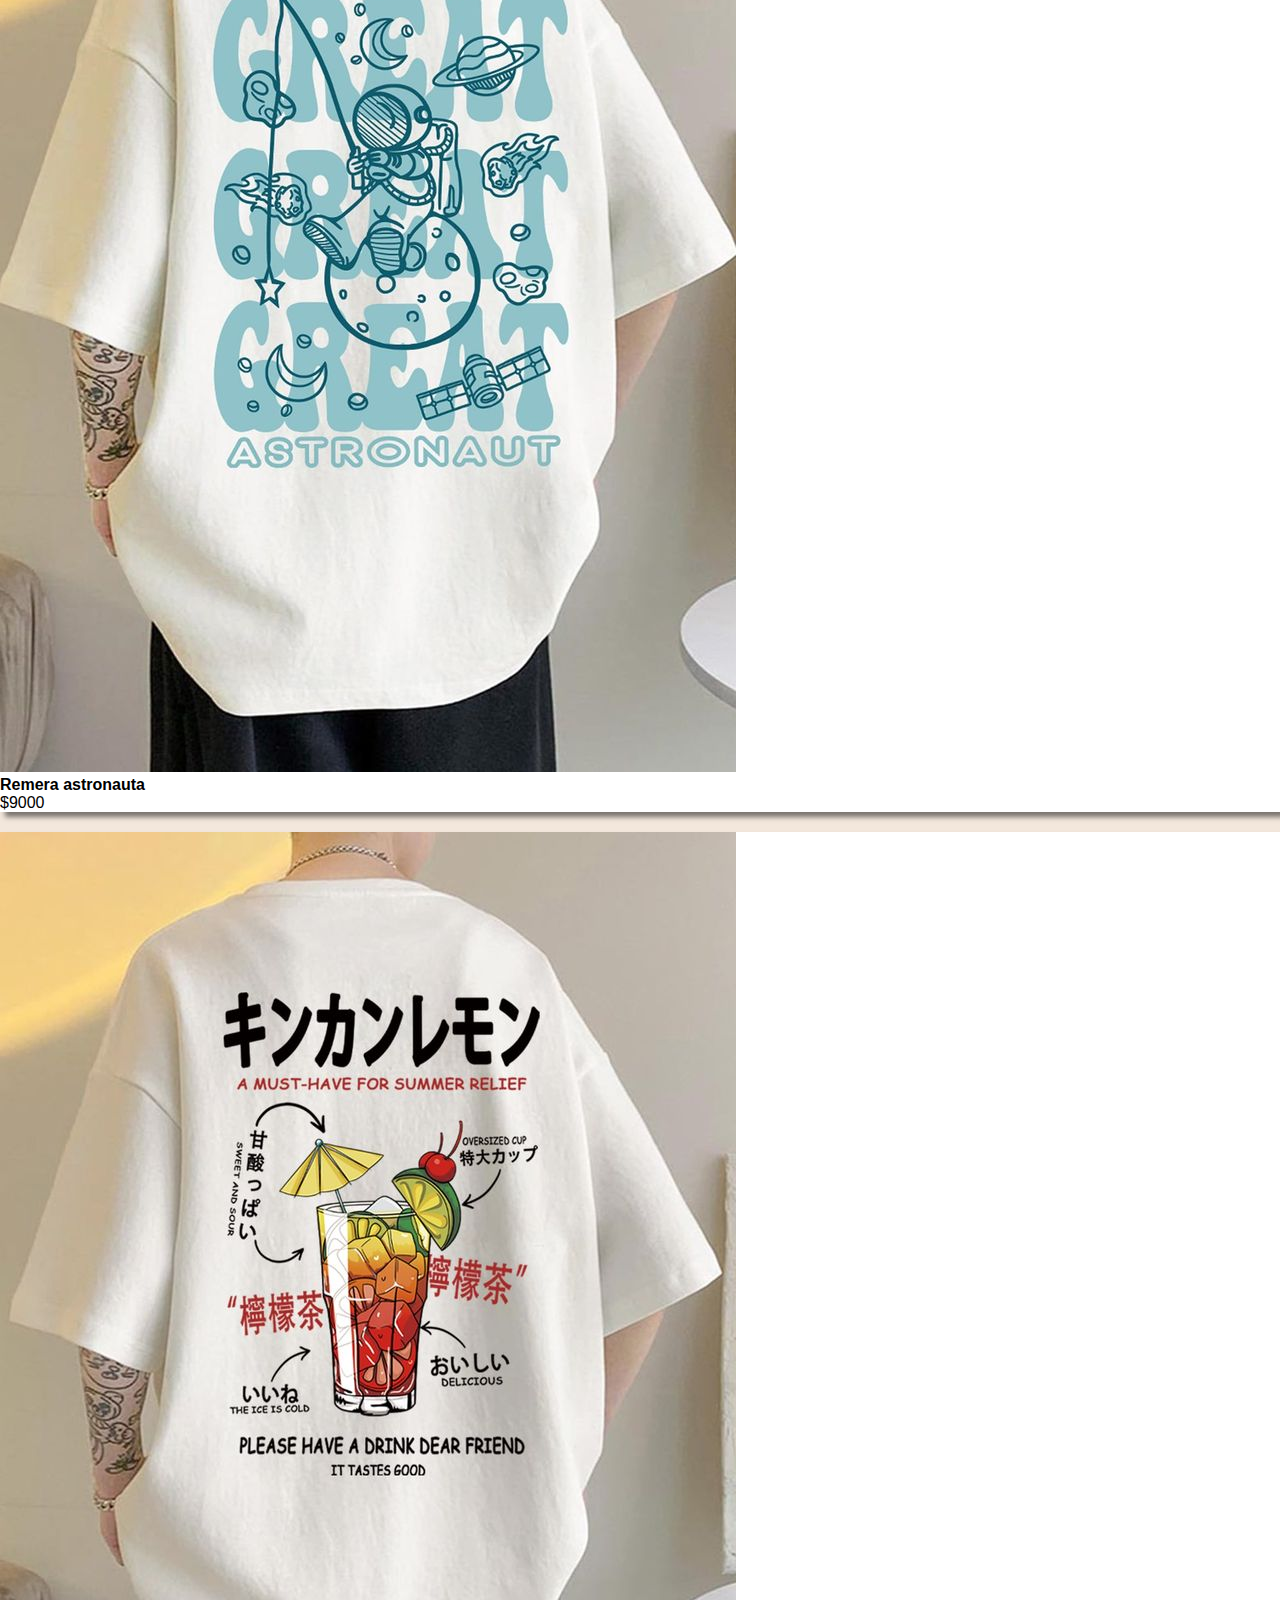
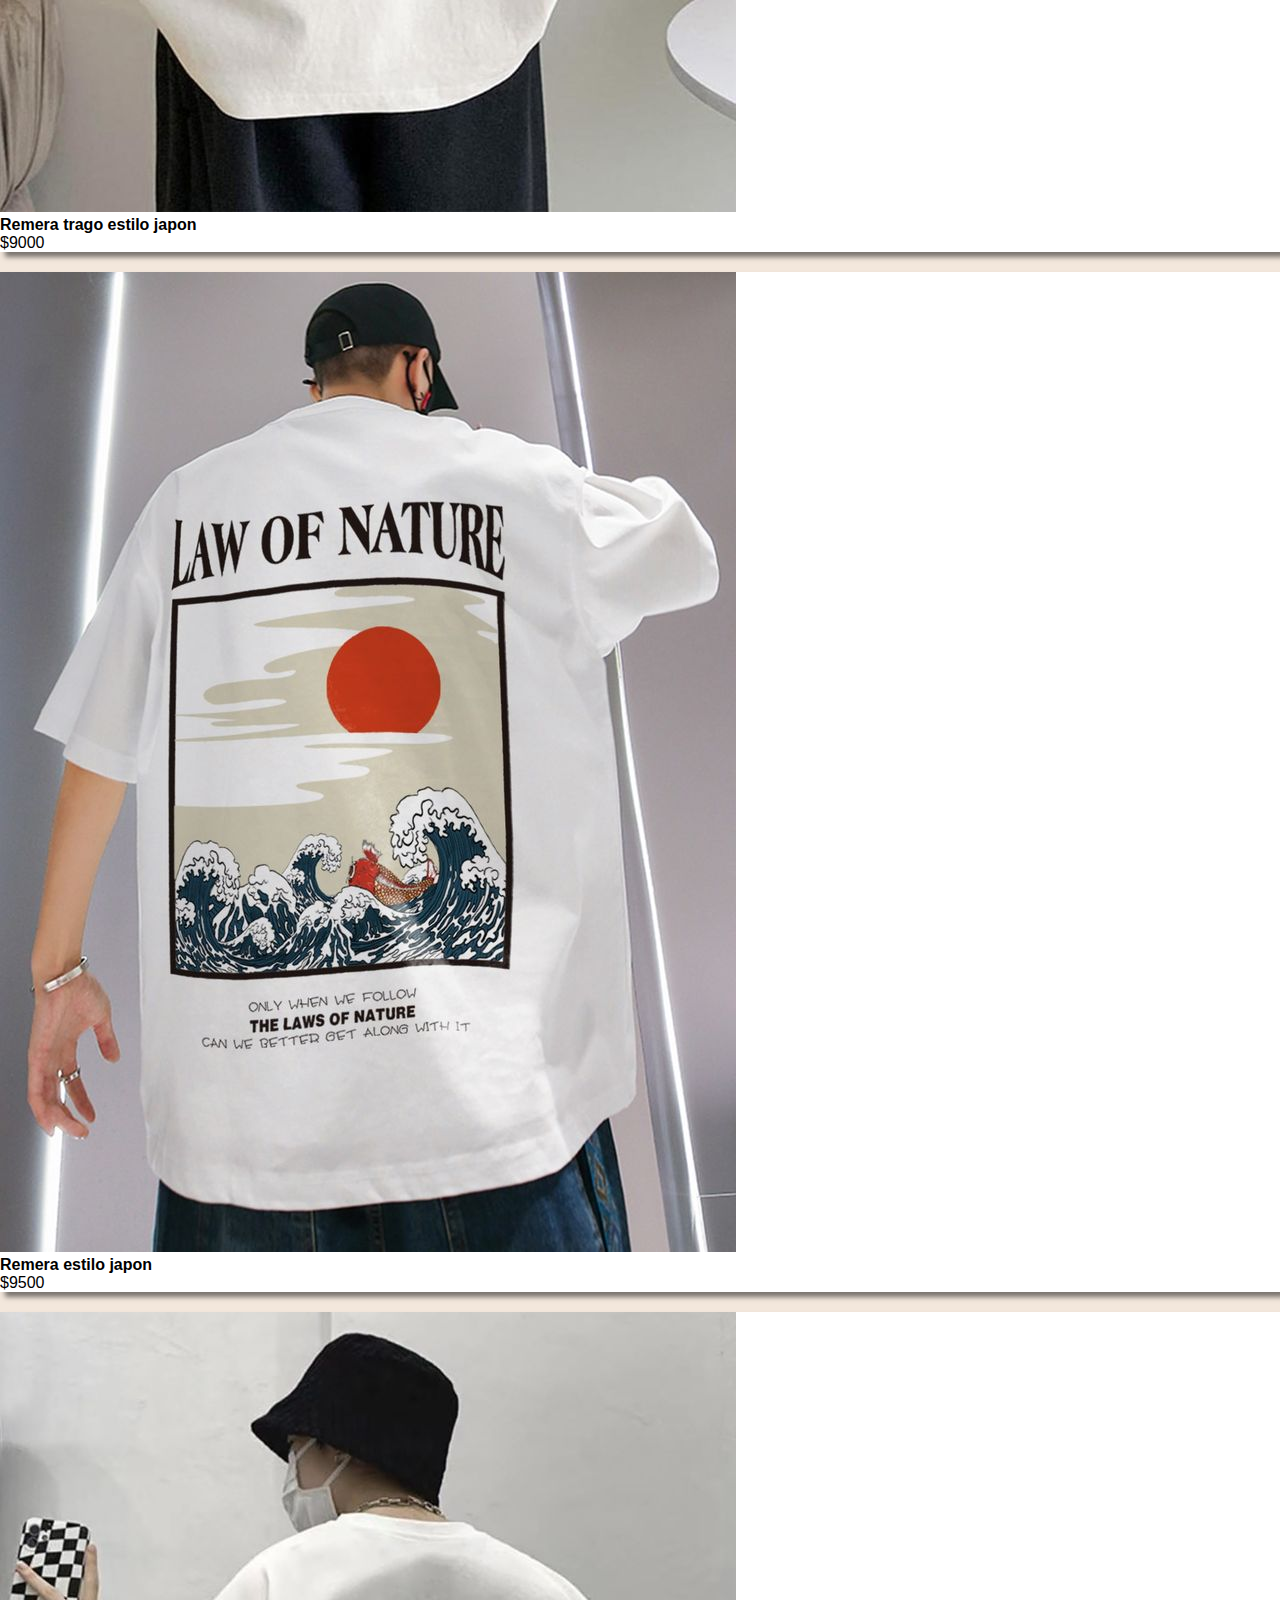
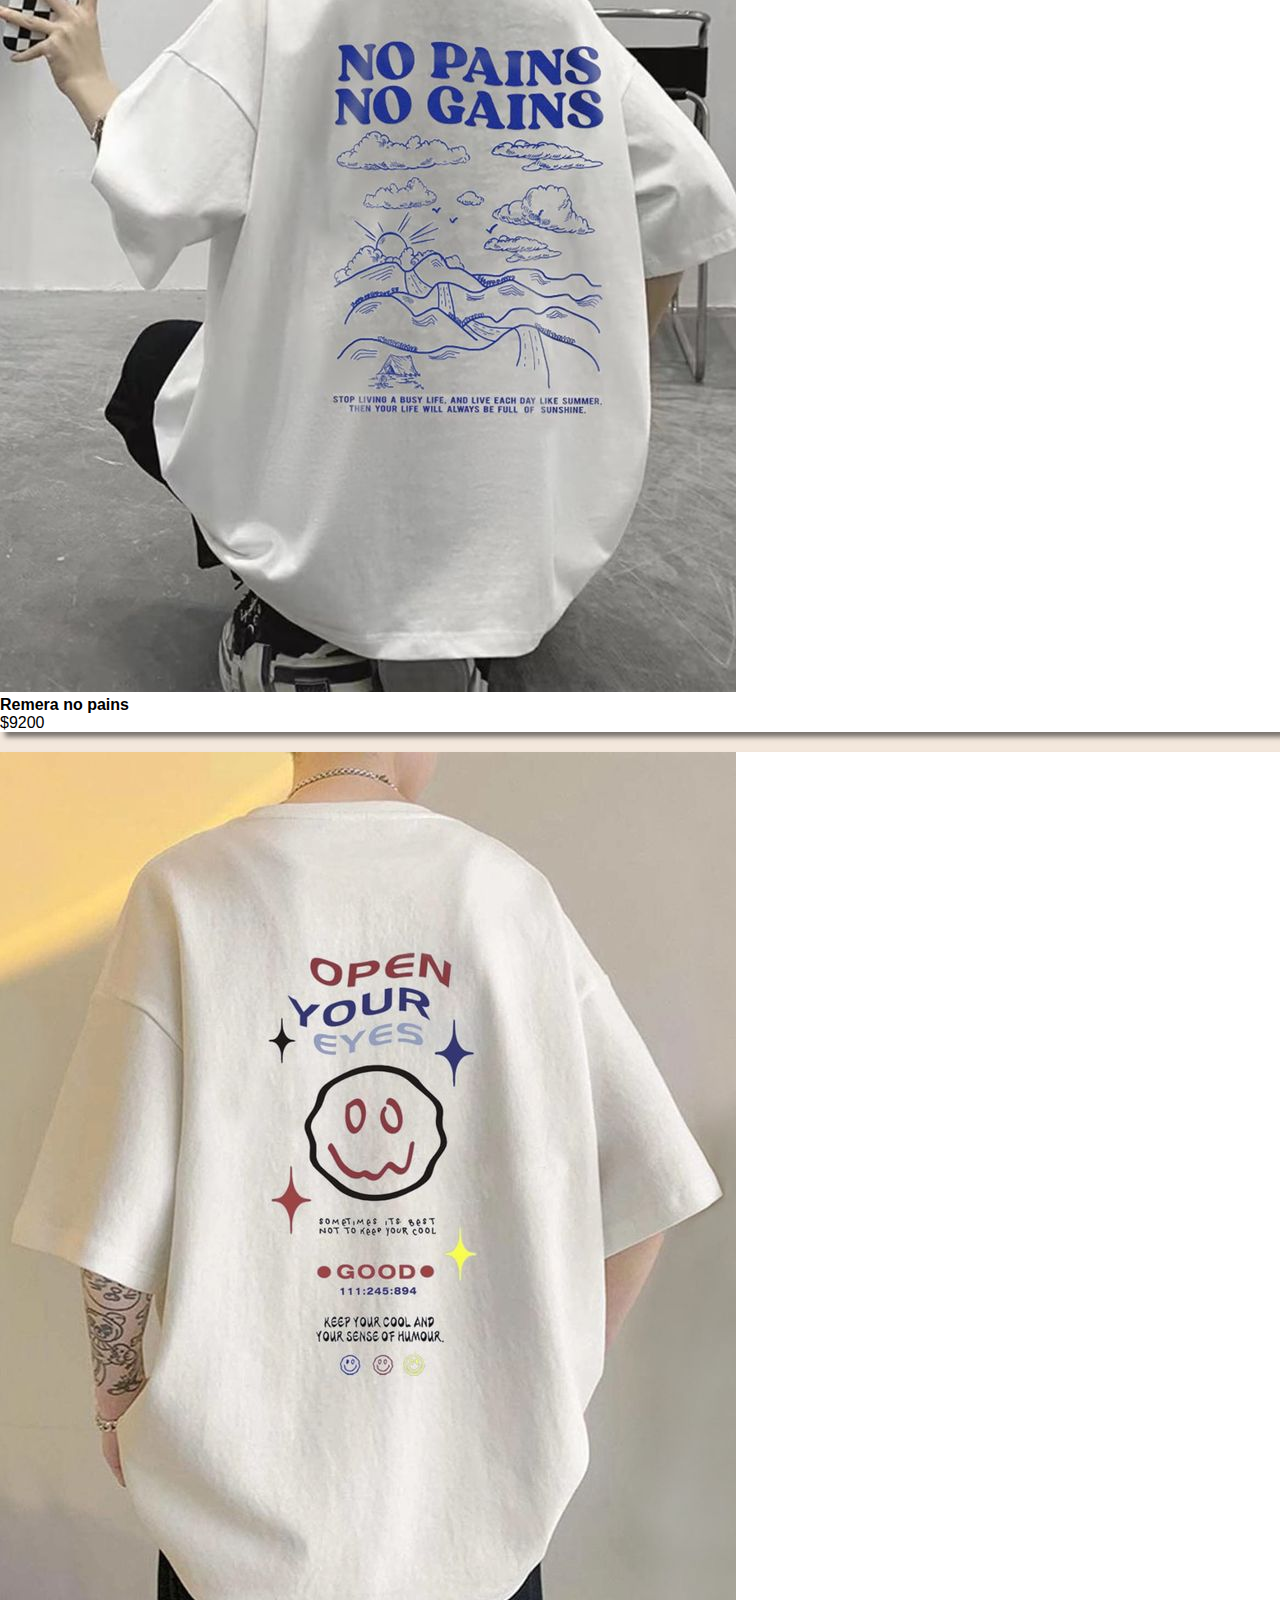
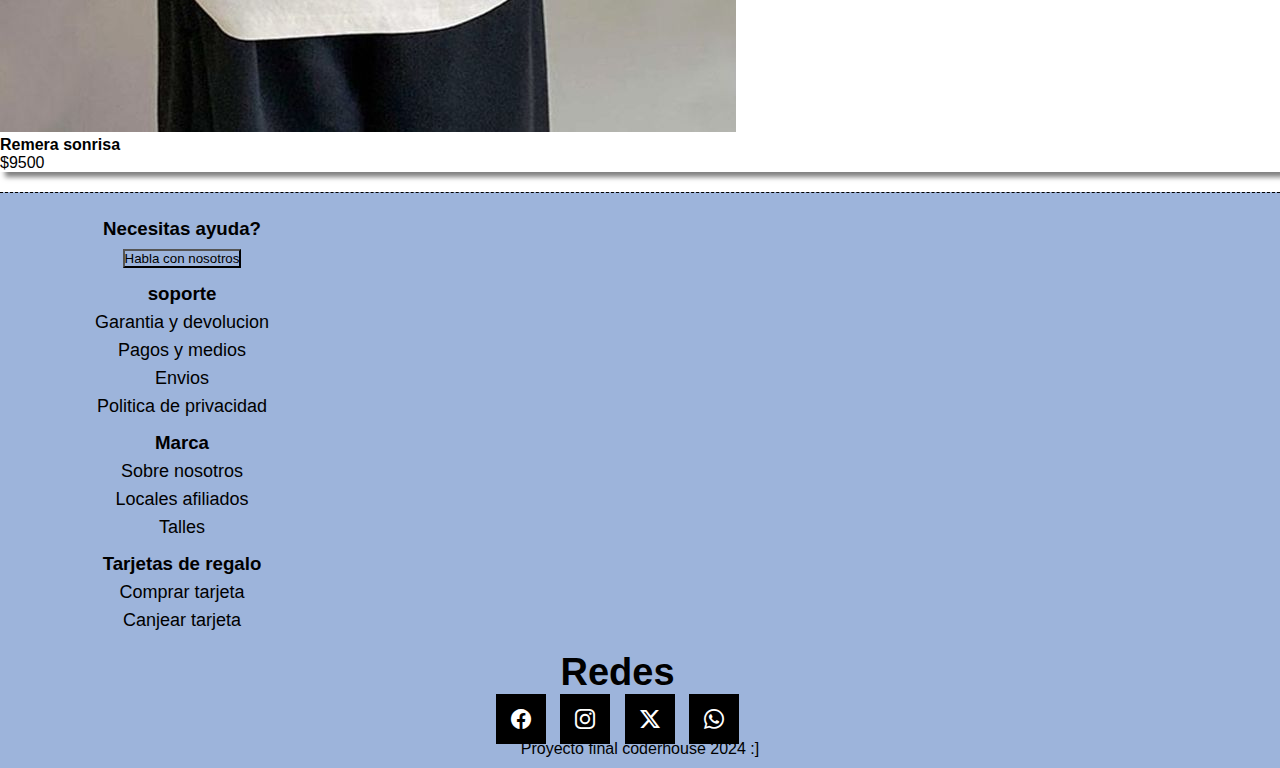
<file: pages/remeras.html>
<!DOCTYPE html>
<html lang="en">

<head>
    <meta charset="UTF-8">
    <meta name="viewport" content="width=device-width, initial-scale=1.0">
    <meta name="description" content="Remeras para que encuentres tu estilo">
    <meta name="keywords"
        content="Moda, Ropa, Tendencias, Estilo, Vestidos, Camisas, Pantalones, Chaquetas, Accesorios, Moda femenina, Moda masculina, Moda infantil, Ropa de marca, Ropa casual, Ropa formal, Ropa deportiva, Moda urbana, Moda elegante, Ropa de temporada, Ofertas de ropa, Comprar ropa online">
    <!-- link bootstrap -->
    <link href="https://cdn.jsdelivr.net/npm/bootstrap@5.3.2/dist/css/bootstrap.min.css" rel="stylesheet"
        integrity="sha384-T3c6CoIi6uLrA9TneNEoa7RxnatzjcDSCmG1MXxSR1GAsXEV/Dwwykc2MPK8M2HN" crossorigin="anonymous">
    <!-- bootstrap icon -->
    <link rel="stylesheet" href="https://cdn.jsdelivr.net/npm/bootstrap-icons@1.11.3/font/bootstrap-icons.min.css">
    <!-- link css -->
    <link rel="stylesheet" href="../css/style.css">
    <link rel="icon" href="../img/logo flor.png">
    <title>Remeras</title>
</head>

<body>
    <!-- header -->
    <header id="header">
        <!-- anuncio tienda -->
        <section class="anuncio">
            <p>20% Off los miercoles</p>
        </section>
        <!-- contenedor navbar -->
        <div class="container-fluid col-xs-12 col-md-11 col-lg-9">
            <nav class="navbar navbar-expand-lg">
                <div class="container-fluid">
                    <!-- logo -->
                    <a class="navbar-brand me-auto"
                        href="https://i.pinimg.com/564x/c8/92/a2/c892a28d1df647f609f036368af1335b.jpg" target="_blank">
                        <img src="../img/logo flor.png" alt="">
                    </a>
                    <!-- menu lateral -->
                    <div class="offcanvas offcanvas-end" tabindex="-1" id="offcanvasNavbar"
                        aria-labelledby="offcanvasNavbarLabel">
                        <div class="offcanvas-header">
                            <h5 class="offcanvas-title" id="offcanvasNavbarLabel">flor</h5>
                            <button type="button" class="btn-close" data-bs-dismiss="offcanvas"
                                aria-label="Close"></button>
                        </div>
                        <!-- menu principal -->
                        <div class="offcanvas-body">
                            <ul class="navbar-nav justify-content-center flex-grow-1 pe-3">
                                <li class="nav-item ">
                                    <a class="nav-link mx-lg-2" aria-current="page" href="../index.html">Inicio</a>
                                </li>
                                <li class="nav-item">
                                    <a class="nav-link mx-lg-2" href="./tienda.html">Tienda</a>
                                </li>
                                <li class="nav-item">
                                    <a class="nav-link mx-lg-2" href="./ofertas.html">Ofertas</a>
                                </li>
                                <li class="nav-item">
                                    <a class="nav-link mx-lg-2" href="./redes.html">Redes</a>
                                </li>
                                <li class="nav-item">
                                    <a class="nav-link mx-lg-2" href="./nosotros.html">Nosotros</a>
                                </li>
                            </ul>
                        </div>
                    </div>
                    <!-- iconos de login, carrito -->
                    <div class="search">
                        <a href="">
                            <i class="bi bi-search-heart"></i>
                        </a>
                    </div>
                    <div class="login">
                        <a href="" class="icon-button-login">
                            <i class="bi bi-person-circle"></i>
                        </a>
                    </div>
                    <div class="carrito">
                        <a href="" class="icon-button-carrito">
                            <i class="bi bi-cart2"></i>
                        </a>
                    </div>
                    <button class="navbar-toggler" type="button" data-bs-toggle="offcanvas"
                        data-bs-target="#offcanvasNavbar" aria-controls="offcanvasNavbar"
                        aria-label="Toggle navigation">
                        <span class="navbar-toggler-icon"></span>
                    </button>
                </div>
            </nav>
        </div>
    </header>
    <main id="main">
        <section class="descuento-texto">
            <h1>Remeras</h1>
        </section>
        <section>
            <div class="container">
                <div class="row g-3 p-2">
                    <div class="col-lg-4 col-md-6">
                        <div class="card text-center">
                            <a href="../pages/productos.html">
                                <img src="../img/remera dragon.jpg" class="card-img-top" alt="remera de un dragon">
                                <h4>Remera dragon</h4>
                                <p>$9000</p>
                            </a>
                        </div>
                    </div>
                    <div class="col-lg-4 col-md-6">
                        <div class="card text-center">
                            <a href="../pages/productos.html">
                                <img src="../img/remera astronauta.jpg" class="card-img-top"
                                    alt="remera de un astronauta">
                                <h4>Remera astronauta</h4>
                                <p>$9000</p>
                            </a>
                        </div>
                    </div>
                    <div class="col-lg-4 col-md-6">
                        <div class="card text-center">
                            <a href="../pages/productos.html">
                                <img src="../img/remera trago.jpg" class="card-img-top"
                                    alt="remera de un trago con letras japonesas">
                                <h4>Remera trago estilo japon</h4>
                                <p>$9000</p>
                            </a>
                        </div>
                    </div>
                    <div class="col-lg-4 col-md-6">
                        <div class="card text-center">
                            <a href="../pages/productos.html">
                                <img src="../img/remera estilo japones.jpg" class="card-img-top"
                                    alt="remera estilo japonesa">
                                <h4>Remera estilo japon</h4>
                                <p>$9500</p>
                            </a>
                        </div>
                    </div>
                    <div class="col-lg-4 col-md-6">
                        <div class="card text-center">
                            <a href="../pages/productos.html">
                                <img src="../img/remera no pains.jpg" class="card-img-top"
                                    alt="remera con la frase no pains">
                                <h4>Remera no pains</h4>
                                <p>$9200</p>
                            </a>
                        </div>
                    </div>
                    <div class="col-lg-4 col-md-6">
                        <div class="card text-center">
                            <a href="../pages/productos.html">
                                <img src="../img/remera sonrisa.jpg" class="card-img-top" alt="remera de una sonrisa">
                                <h4>Remera sonrisa</h4>
                                <p>$9500</p>
                            </a>
                        </div>
                    </div>
                </div>
            </div>
        </section>
    </main>
    <!-- footer -->
    <footer id="footer">
        <div class="container-fluid d-flex justify-content-center">
            <div class="footer-item pt-2">
                <h3>Necesitas ayuda?</h3>
                <a href="../pages/nosotros.html#form"><button>Habla con nosotros</button></a>
            </div>
            <div class="footer-item">
                <h3>soporte</h3>
                <a href="../pages/consultas.html#garantia">Garantia y devolucion</a>
                <a href="../pages/consultas.html#pagos">Pagos y medios</a>
                <a href="../pages/consultas.html#envios">Envios</a>
                <a href="../pages/consultas.html#politica">Politica de privacidad</a>
            </div>
            <div class="footer-item">
                <h3>Marca</h3>
                <a href="../pages/consultas.html#nosotros">Sobre nosotros</a>
                <a href="../pages/consultas.html#locales">Locales afiliados</a>
                <a href="../pages/consultas.html#talles">Talles</a>
            </div>
            <div class="footer-item">
                <h3>Tarjetas de regalo</h3>
                <a href="../pages/consultas.html#tarjetas">Comprar tarjeta</a>
                <a href="../pages/consultas.html#canjear">Canjear tarjeta</a>
            </div>
        </div>
        <div class="redes">
            <ul>
                <h2>Redes</h2>
                <li>
                    <a href="https://es-la.facebook.com/" class="facebook" target="_blank"><i
                            class="bi bi-facebook"></i></a>
                </li>
                <li>
                    <a href="https://www.instagram.com/" class="instagram" target="_blank"><i
                            class="bi bi-instagram"></i></i></a>
                </li>
                <li>
                    <a href="https://twitter.com/" class="twitter" target="_blank"><i
                            class="bi bi-twitter-x"></i></i></a>
                </li>
                <li>
                    <a href="https://web.whatsapp.com/" class="whatsapp" target="_blank"><i
                            class="bi bi-whatsapp"></i></i></a>
                </li>
            </ul>
        </div>
        <div class="span">
            <span>Proyecto final coderhouse 2024 :]</span>
        </div>
    </footer>
    <!-- boostrao script -->
    <script src="https://cdn.jsdelivr.net/npm/bootstrap@5.3.2/dist/js/bootstrap.bundle.min.js"
        integrity="sha384-C6RzsynM9kWDrMNeT87bh95OGNyZPhcTNXj1NW7RuBCsyN/o0jlpcV8Qyq46cDfL"
        crossorigin="anonymous"></script>
</body>

</html>
</file>
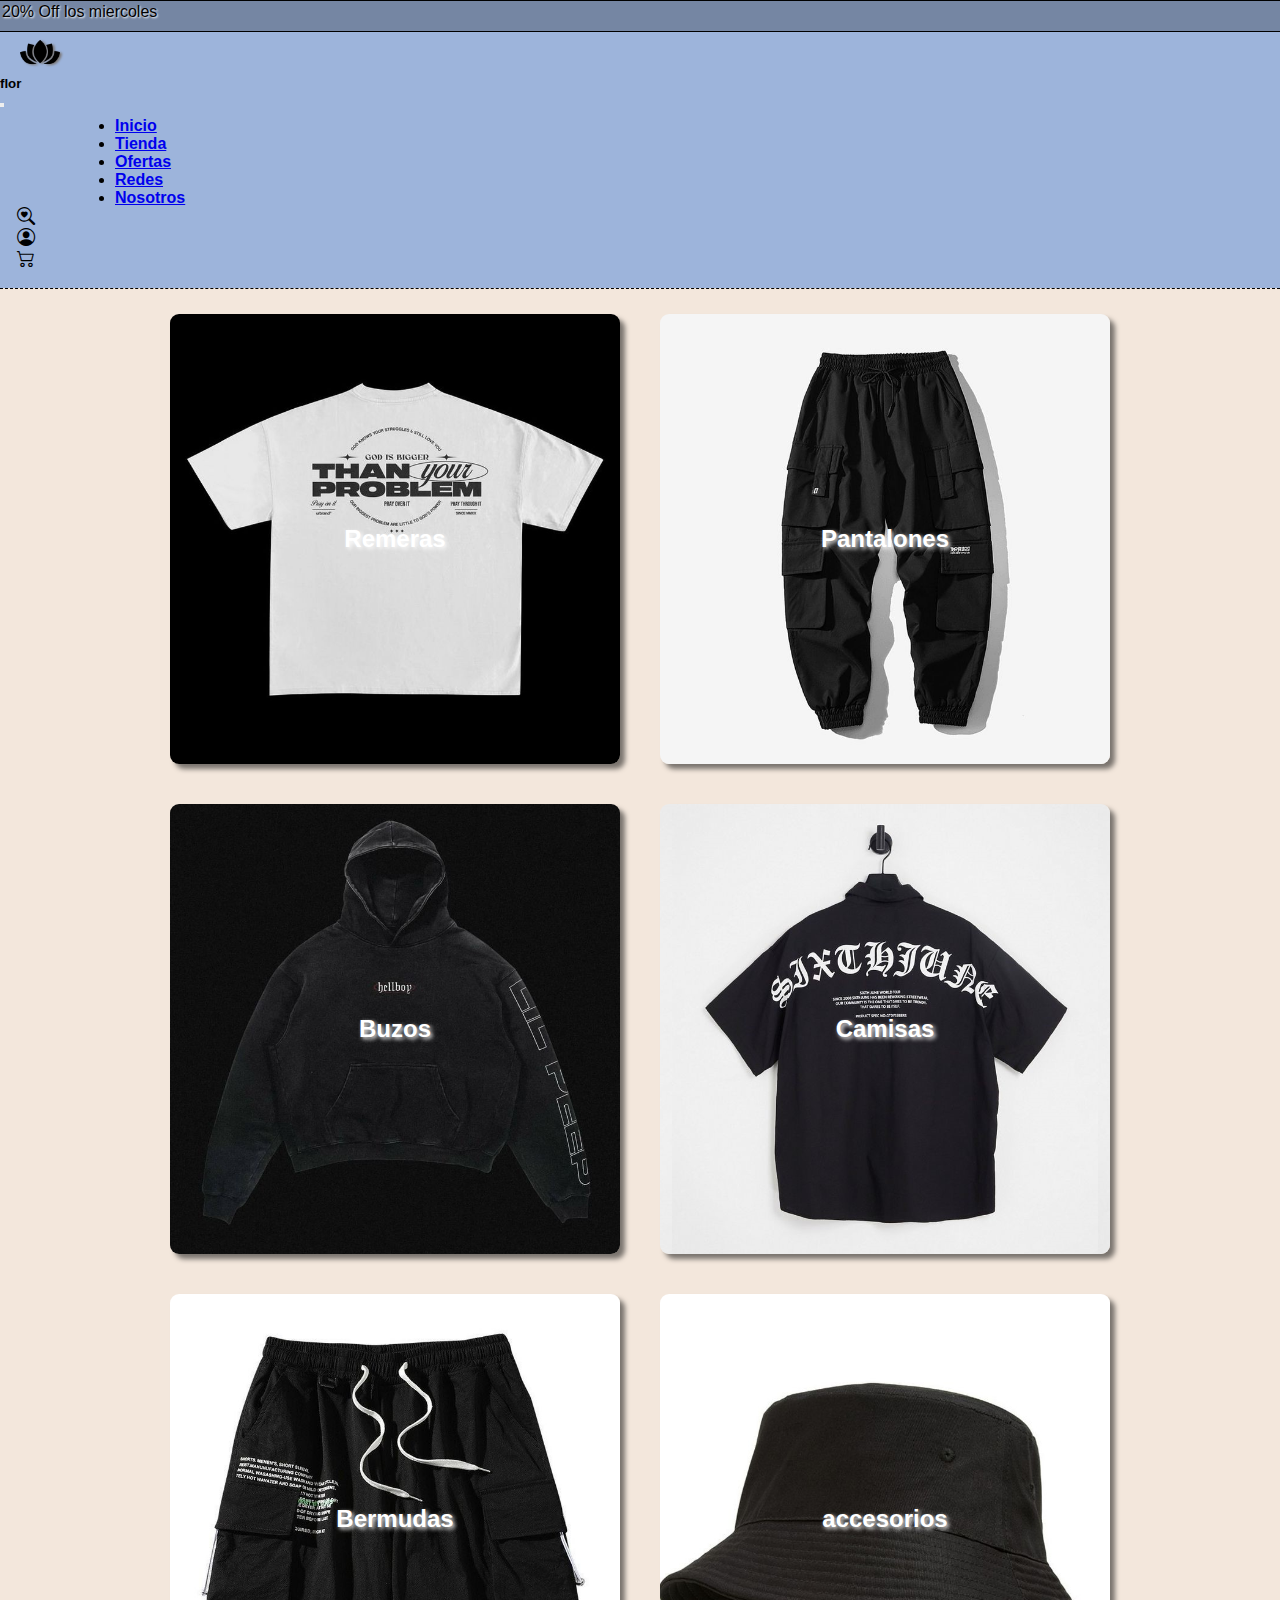
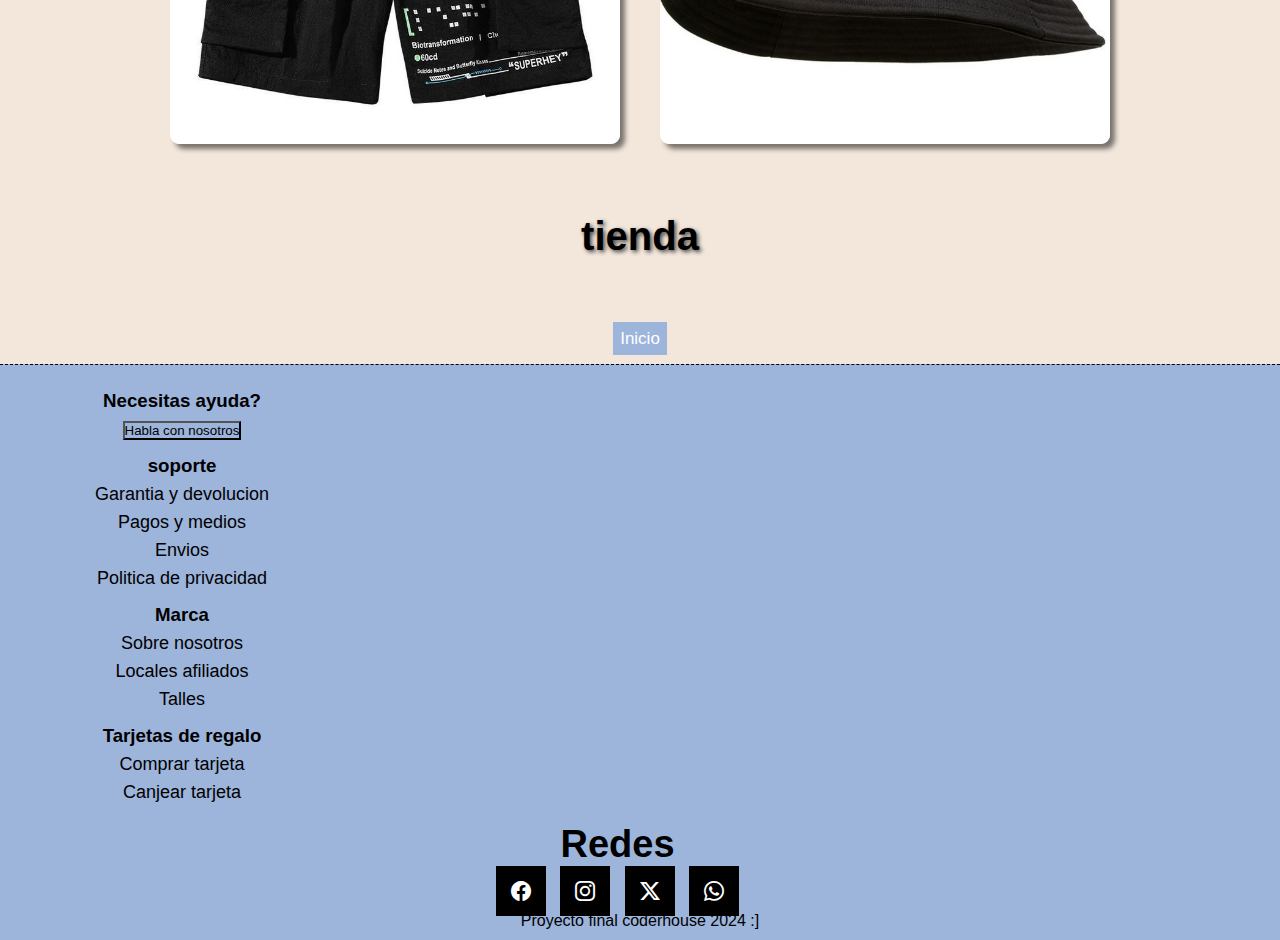
<file: pages/tienda.html>
<!DOCTYPE html>
<html lang="en">

<head>
    <meta charset="UTF-8">
    <meta name="viewport" content="width=device-width, initial-scale=1.0">
    <meta name="description"
        content="Explora nuestra tienda de ropa por categorías y encuentra todo lo que necesitas para lucir a la moda en cualquier ocasión. Desde prendas casuales hasta elegantes, tenemos una amplia variedad de opciones. Encuentra tu estilo perfecto navegando por nuestras categorías y descubre las últimas tendencias. ¡Renueva tu armario con nosotros y destaca con tu estilo!">
    <meta name="keywords"
        content="Moda, Ropa, Tendencias, Estilo, Vestidos, Camisas, Pantalones, Chaquetas, Accesorios, Moda femenina, Moda masculina, Moda infantil, Ropa de marca, Ropa casual, Ropa formal, Ropa deportiva, Moda urbana, Moda elegante, Ropa de temporada, Ofertas de ropa, Comprar ropa online">
    <!-- link bootstrap -->
    <link href="https://cdn.jsdelivr.net/npm/bootstrap@5.3.2/dist/css/bootstrap.min.css" rel="stylesheet"
        integrity="sha384-T3c6CoIi6uLrA9TneNEoa7RxnatzjcDSCmG1MXxSR1GAsXEV/Dwwykc2MPK8M2HN" crossorigin="anonymous">
    <!-- bootstrap icon -->
    <link rel="stylesheet" href="https://cdn.jsdelivr.net/npm/bootstrap-icons@1.11.3/font/bootstrap-icons.min.css">
    <!-- link css -->
    <link rel="stylesheet" href="../css/style.css">
    <link rel="icon" href="../img/logo flor.png">
    <title>Tienda</title>
</head>

<body>
    <!-- header -->
    <header id="header">
        <!-- anuncio tienda -->
        <section class="anuncio">
            <p>20% Off los miercoles</p>
        </section>
        <!-- contenedor navbar -->
        <div class="container-fluid col-xs-12 col-md-11 col-lg-9">
            <nav class="navbar navbar-expand-lg">
                <div class="container-fluid">
                    <!-- logo -->
                    <a class="navbar-brand me-auto"
                        href="https://i.pinimg.com/564x/c8/92/a2/c892a28d1df647f609f036368af1335b.jpg" target="_blank">
                        <img src="../img/logo flor.png" alt="logo de una flor">
                    </a>
                    <!-- menu lateral -->
                    <div class="offcanvas offcanvas-end" tabindex="-1" id="offcanvasNavbar"
                        aria-labelledby="offcanvasNavbarLabel">
                        <div class="offcanvas-header">
                            <h5 class="offcanvas-title" id="offcanvasNavbarLabel">flor</h5>
                            <button type="button" class="btn-close" data-bs-dismiss="offcanvas"
                                aria-label="Close"></button>
                        </div>
                        <!-- menu principal -->
                        <div class="offcanvas-body">
                            <ul class="navbar-nav justify-content-center flex-grow-1 pe-3">
                                <li class="nav-item ">
                                    <a class="nav-link mx-lg-2" aria-current="page" href="../index.html">Inicio</a>
                                </li>
                                <li class="nav-item">
                                    <a class="nav-link mx-lg-2 active" href="./tienda.html">Tienda</a>
                                </li>
                                <li class="nav-item">
                                    <a class="nav-link mx-lg-2" href="./ofertas.html">Ofertas</a>
                                </li>
                                <li class="nav-item">
                                    <a class="nav-link mx-lg-2" href="./redes.html">Redes</a>
                                </li>
                                <li class="nav-item">
                                    <a class="nav-link mx-lg-2" href="./nosotros.html">Nosotros</a>
                                </li>
                            </ul>
                        </div>
                    </div>
                    <!-- iconos de login, carrito -->
                    <div class="search">
                        <a href="">
                            <i class="bi bi-search-heart"></i>
                        </a>
                    </div>
                    <div class="login">
                        <a href="" class="icon-button-login">
                            <i class="bi bi-person-circle"></i>
                        </a>
                    </div>
                    <div class="carrito">
                        <a href="" class="icon-button-carrito">
                            <i class="bi bi-cart2"></i>
                        </a>
                    </div>
                    <button class="navbar-toggler" type="button" data-bs-toggle="offcanvas"
                        data-bs-target="#offcanvasNavbar" aria-controls="offcanvasNavbar"
                        aria-label="Toggle navigation">
                        <span class="navbar-toggler-icon"></span>
                    </button>
                </div>
            </nav>
        </div>
    </header>
    <main id="main">
        <section class="tienda">
            <a href="./remeras.html">
                <div class="productos-tienda-remeras">
                    <h2>Remeras</h2>
                </div>
            </a>
            <a href="./pantalones.html">
                <div class="productos-tienda-pantalones">
                    <h2>Pantalones</h2>
                </div>
            </a>
            <a href="./buzos.html">
                <div class="productos-tienda-buzos">
                    <h2>Buzos</h2>
                </div>
            </a>
            <a href="./camisas.html">
                <div class="productos-tienda-camisas">
                    <h2>Camisas</h2>
                </div>
            </a>
            <a href="./bermudas.html">
                <div class="productos-tienda-bermudas">
                    <h2>Bermudas</h2>
                </div>
            </a>
            <a href="./accesorios.html">
                <div class="productos-tienda-accesorios">
                    <h2>accesorios</h2>
                </div>
            </a>
        </section>
        <section class="titulo">
            <h1>tienda</h1>
        </section>
        <!-- boton de inicio -->
        <div class="inicio">
            <a href="#">Inicio</a>
        </div>
    </main>
    <!-- footer -->
    <footer id="footer">
        <div class="container-fluid d-flex justify-content-center">
            <div class="footer-item pt-2">
                <h3>Necesitas ayuda?</h3>
                <a href="../pages/nosotros.html#form"><button>Habla con nosotros</button></a>
            </div>
            <div class="footer-item">
                <h3>soporte</h3>
                <a href="../pages/consultas.html#garantia">Garantia y devolucion</a>
                <a href="../pages/consultas.html#pagos">Pagos y medios</a>
                <a href="../pages/consultas.html#envios">Envios</a>
                <a href="../pages/consultas.html#politica">Politica de privacidad</a>
            </div>
            <div class="footer-item">
                <h3>Marca</h3>
                <a href="../pages/consultas.html#nosotros">Sobre nosotros</a>
                <a href="../pages/consultas.html#locales">Locales afiliados</a>
                <a href="../pages/consultas.html#talles">Talles</a>
            </div>
            <div class="footer-item">
                <h3>Tarjetas de regalo</h3>
                <a href="../pages/consultas.html#tarjetas">Comprar tarjeta</a>
                <a href="../pages/consultas.html#canjear">Canjear tarjeta</a>
            </div>
        </div>
        <div class="redes">
            <ul>
                <h2>Redes</h2>
                <li>
                    <a href="https://es-la.facebook.com/" class="facebook" target="_blank"><i
                            class="bi bi-facebook"></i></a>
                </li>
                <li>
                    <a href="https://www.instagram.com/" class="instagram" target="_blank"><i
                            class="bi bi-instagram"></i></i></a>
                </li>
                <li>
                    <a href="https://twitter.com/" class="twitter" target="_blank"><i
                            class="bi bi-twitter-x"></i></i></a>
                </li>
                <li>
                    <a href="https://web.whatsapp.com/" class="whatsapp" target="_blank"><i
                            class="bi bi-whatsapp"></i></i></a>
                </li>
            </ul>
        </div>
        <div class="span">
            <span>Proyecto final coderhouse 2024 :]</span>
        </div>
    </footer>
    <!-- boostrao script -->
    <script src="https://cdn.jsdelivr.net/npm/bootstrap@5.3.2/dist/js/bootstrap.bundle.min.js"
        integrity="sha384-C6RzsynM9kWDrMNeT87bh95OGNyZPhcTNXj1NW7RuBCsyN/o0jlpcV8Qyq46cDfL"
        crossorigin="anonymous"></script>
</body>

</html>
</file>
<file: css/style.css>
/* animacion */
@keyframes mover {
  0% {
    left: 0;
  }
  50% {
    left: calc(100% - 160px);
    color: #edafb8;
  }
  100% {
    left: 0;
  }
}
* {
  margin: 0;
  padding: 0;
  font-family: Helvetica, roboto, Arial, sans-serif;
}

/* header */
#header {
  background-color: #9db4db;
}

/* anuncio */
.anuncio {
  height: 30px;
  background-color: rgba(0, 0, 0, 0.253);
  width: 100%;
  border-top: 1px solid rgb(0, 0, 0);
  border-bottom: 1px solid black;
}
.anuncio p {
  padding: 2px;
  width: 160px;
  text-shadow: white 1px 1px 2px;
  position: relative;
  animation: mover 20s infinite;
}

/* anuncio texto */
/* logo de la pag, flor */
.navbar-brand img {
  height: 40px;
  width: 40px;
  margin-left: 20px;
  filter: drop-shadow(2px 1px 1px rgb(122, 119, 119));
}
.navbar-brand img:hover {
  filter: drop-shadow(2px 1px 1px #edafb8);
}

/* bootsrap styles nav*/
.navbar ul {
  padding-top: 8px;
  margin-left: 115px;
}

/* tama;o del menu principal */
.nav-link {
  font-weight: 600;
  transition: 0.2s;
}

.nav-item a:hover {
  color: #edafb8;
}

/* search, login, carrito */
.icon-button-carrito, .bi-search-heart, .icon-button-login {
  color: black;
  font-size: 18px;
  padding: 8px 17px;
  transition: 0.3s;
}
.icon-button-carrito:hover, .bi-search-heart:hover, .icon-button-login:hover {
  color: #edafb8;
}

/* menu hamburguesa */
.navbar-toggler {
  border: none;
  font-size: 1.2rem;
}
.navbar-toggler:focus {
  box-shadow: none;
}

.btn-close:focus {
  box-shadow: none;
}

#main {
  background-color: rgba(241, 227, 214, 0.849);
  border-top: 1px dashed black;
}

/* Estilos para el carrousel */
.carousel-caption h2 {
  font-size: 2.5rem;
  font-weight: bold;
}

.productos-cajas {
  width: auto;
}

.cajas {
  display: flex;
  flex-wrap: wrap;
  justify-content: center;
}

.productos {
  margin: 0px 62px 80px 62px;
  height: 475px;
  width: 375px;
  transition: 0.5s;
}
.productos:hover {
  transform: scale(1.1);
}
.productos img {
  border-radius: 1%;
  box-shadow: 5px 5px 5px 0px rgba(0, 0, 0, 0.5);
  margin: 0px;
  width: 100%;
  height: 100%;
  object-fit: cover;
}
.productos a {
  text-align: center;
  text-decoration: none;
  color: black;
  text-shadow: 2px 2px 4px rgb(68, 68, 68);
  transition: 0.4s;
}
.productos a:hover {
  color: #9db4db;
}
.productos a h2 {
  font-size: 38px;
  font-weight: 600;
}

/* espacio del formulario email */
.formulario-area {
  width: 100%;
  height: 100%;
  object-fit: cover;
  margin: 10px 0px;
  background-color: rgba(255, 255, 255, 0.466);
}

/* formulario de email */
.form-control {
  border-radius: 0;
}

/* formulario boton */
.btn {
  background-color: #9db4db;
  border: 0;
  height: 37px;
  border-radius: 0;
}
.btn:hover {
  background-color: #edafb8;
}

/* hover boton */
/* locales coleccion2024 */
.locales-coleccion {
  display: flex;
  justify-content: center;
  align-items: center;
  margin: 40px;
  flex-wrap: wrap;
}

.imagen-locales,
.imagen-coleccion {
  box-shadow: 5px 5px 5px 0px rgba(0, 0, 0, 0.5);
  margin: 10px;
  height: 700px;
  width: 700px;
  background-color: black;
  transition: 0.5s;
}
.imagen-locales:hover,
.imagen-coleccion:hover {
  transform: scale(1.05);
}
.imagen-locales img,
.imagen-coleccion img {
  width: 100%;
  height: 100%;
  object-fit: cover;
}

.texto-locales,
.texto-coleccion {
  display: flex;
  justify-content: center;
  align-items: center;
  text-align: center;
  height: 700px;
  width: 700px;
  transition: 0.5s;
}
.texto-locales h2,
.texto-coleccion h2 {
  font-size: 38px;
  font-weight: 600;
}
.texto-locales a,
.texto-coleccion a {
  color: black;
  text-decoration: none;
  text-shadow: 2px 2px 4px rgb(68, 68, 68);
  transition: 0.5s;
}
.texto-locales a:hover,
.texto-coleccion a:hover {
  transform: scale(1.1);
  color: #9db4db;
}

.imagen-coleccion {
  order: 2;
}

.texto-coleccion {
  order: 1;
}

.titulo {
  margin-bottom: 40px;
  width: 100%;
  text-align: center;
}
.titulo a {
  color: black;
  text-decoration: none;
}
.titulo h1 {
  transition: 0.5s;
  font-size: 250%;
  font-weight: 800;
  width: 27rem;
  margin: 0 auto;
}
.titulo h1:hover {
  transform: scale(1.1);
  color: #9db4db;
}

.inicio {
  text-align: center;
  height: 35px;
}
.inicio a {
  color: black;
  text-decoration: none;
  color: white;
  background-color: #9db4db;
  font-size: 17px;
  padding: 7px;
  transition: 0.3s;
}
.inicio a:hover {
  border: 1px dashed black;
  background-color: #edafb8;
}

#footer {
  background-color: #9db4db;
  border-top: 1px dashed black;
  padding: 10px;
}

.container-fluid {
  flex-wrap: wrap;
}

.footer-item {
  text-align: center;
  padding-top: 5px;
  flex-wrap: wrap;
  margin: 10px 22px;
  width: 300px;
}
.footer-item h3 {
  font-weight: 600;
}
.footer-item button {
  background-color: #9db4db;
  transition: 0.2;
}
.footer-item button:hover {
  background-color: #edafb8;
}
.footer-item a {
  font-size: 18px;
  margin-top: 7px;
  display: block;
  text-decoration: none;
  color: black;
  transition: 0.2s;
}
.footer-item a:hover {
  transform: scalex(1.02);
  color: #edafb8;
}

/* Style redes */
.redes {
  padding: 10px;
  text-align: center;
  margin-right: 45px;
}
.redes ul h2 {
  font-size: 38px;
  font-weight: 600;
}
.redes ul li {
  text-align: center;
  display: inline-block;
  margin: 0px 5px;
  width: 50px;
  height: 10px;
}

.facebook,
.instagram,
.twitter,
.whatsapp {
  transition: 0.2s;
}

.redes ul li .facebook:hover {
  transition: 0.2s;
  background: rgb(13, 116, 201);
}
.redes ul li .instagram:hover {
  transition: 0.2s;
  background: #e6075c;
}
.redes ul li .twitter:hover {
  transition: 0.2s;
  background: rgb(0, 0, 0);
}
.redes ul li .whatsapp:hover {
  transition: 0.2s;
  background: rgb(12, 252, 72);
}
.redes ul li a {
  display: block;
  background-color: #000000;
  color: white;
  line-height: 50px;
  font-size: 20px;
}
.redes ul li a:hover {
  box-shadow: 0 5px 5px 0px black;
  filter: none;
}

.span {
  color: black;
  text-align: center;
}

/* tienda */
.tienda {
  display: flex;
  flex-wrap: wrap;
  justify-content: center;
  margin: 5px;
}
.tienda a {
  color: black;
  text-decoration: none;
}
.tienda a:hover h2 {
  color: #9db4db;
}

.productos-tienda-remeras, .productos-tienda-accesorios, .productos-tienda-bermudas, .productos-tienda-camisas, .productos-tienda-buzos, .productos-tienda-pantalones {
  background-image: url(../img/remera-fondo.jpg);
  background-position: center;
  background-size: contain;
  margin: 20px;
  height: 450px;
  width: 450px;
  border-radius: 2%;
  transition: 0.5s;
  display: flex;
  justify-content: center;
  align-items: center;
  box-shadow: 5px 5px 5px 0px rgba(0, 0, 0, 0.5);
}
.productos-tienda-remeras h2, .productos-tienda-accesorios h2, .productos-tienda-bermudas h2, .productos-tienda-camisas h2, .productos-tienda-buzos h2, .productos-tienda-pantalones h2 {
  color: white;
  text-shadow: 2px 2px 4px white;
  transition: 0.1s;
}
.productos-tienda-remeras:hover, .productos-tienda-accesorios:hover, .productos-tienda-bermudas:hover, .productos-tienda-camisas:hover, .productos-tienda-buzos:hover, .productos-tienda-pantalones:hover {
  transform: scale(1.07);
}

.productos-tienda-pantalones {
  background-image: url(../img/pantalon.jpg);
}

.productos-tienda-buzos {
  background-image: url(../img/buzo.jpg);
}

.productos-tienda-camisas {
  background-image: url(../img/camisa.jpg);
}

.productos-tienda-bermudas {
  background-image: url(../img/bermuda.jpg);
}

.productos-tienda-accesorios {
  background-image: url(../img/accesorios.jpg);
}

/* redes */
.publicaciones-redes-container {
  display: flex;
  flex-wrap: wrap;
  justify-content: center;
}

.publicaciones-redes {
  margin: 10px;
  width: 450px;
  height: 650px;
}

/* ofertas */
.descuentos {
  background-color: black;
  text-align: center;
  width: 100%;
  height: 100%;
}
.descuentos h2 {
  color: white;
  padding: 15px;
}

.descuento-texto h2, h1 {
  font-size: 38px;
  font-weight: 600;
  text-shadow: 2px 2px 4px rgb(68, 68, 68);
  text-align: center;
  margin: 10px;
}

.card {
  border: none;
  transition: 0.5s;
  box-shadow: 5px 5px 5px 0px rgba(0, 0, 0, 0.5);
  background-color: white;
  margin: 0px 0px 20px 0px;
}
.card a {
  color: black;
  text-decoration: none;
}
.card a:hover {
  color: #9db4db;
}
.card:hover {
  transform: scale(0.9);
}

/* nosotros */
.nosotros, .formulario-container, .maps-container, .locales-ubicacion {
  display: flex;
  flex-wrap: wrap;
  justify-content: center;
  padding: 20px 0px;
}
.nosotros h2, .formulario-container h2, .maps-container h2, .locales-ubicacion h2 {
  font-size: 38px;
  font-weight: 600;
  text-shadow: 2px 2px 4px rgb(68, 68, 68);
}
.nosotros h2:Hover, .formulario-container h2:Hover, .maps-container h2:Hover, .locales-ubicacion h2:Hover {
  color: #9db4db;
}
.nosotros img, .formulario-container img, .maps-container img, .locales-ubicacion img {
  box-shadow: 5px 5px 5px 0px rgba(0, 0, 0, 0.5);
  height: 900px;
  width: 700px;
}

.locales-ubicacion img {
  box-shadow: 5px 5px 5px 0px rgba(0, 0, 0, 0.5);
  height: 900px;
  width: 700px;
}

.texto-nosotros {
  display: flex;
  justify-content: center;
  align-items: center;
  flex-direction: column;
}
.texto-nosotros p {
  font-size: 20px;
  font-weight: 600;
  line-height: 2;
  color: #333;
  padding: 10px;
  border: 1px solid #ccc;
  border-radius: 5px;
  border: none;
  padding: 0 10%;
  width: 700px;
  text-align: center;
}

.locales-texto, .maps {
  display: flex;
  justify-content: center;
  align-items: center;
  flex-direction: column;
  justify-content: space-between;
}
.locales-texto p, .maps p {
  width: 700px;
  text-align: center;
}

.maps {
  height: 500px;
  width: 700px;
}

.locales-texto, .maps {
  display: flex;
  justify-content: center;
  align-items: center;
  width: 700px;
}
.locales-texto a, .maps a {
  color: black;
  text-decoration: none;
  text-decoration-line: underline;
  transition: 0.5s;
}
.locales-texto a:hover, .maps a:hover {
  transform: scale(1.1);
  color: #edafb8;
}

.formulario {
  display: flex;
  justify-content: center;
  align-items: center;
  flex-direction: column;
  width: 700px;
}
.formulario h2 {
  text-align: center;
}
.formulario form {
  max-width: 420px;
}
.formulario form div {
  margin-bottom: 30px;
}
.formulario form label {
  display: block;
  margin-bottom: 5px;
}
.formulario form input {
  resize: none;
  width: 410px;
  height: 50px;
  padding: 10px;
  border: 1px solid #ccc;
}
.formulario form textarea {
  resize: none;
  width: 410px;
  height: 50px;
  padding: 10px;
  border: 1px solid #ccc;
  height: 140px;
}
.formulario form button {
  padding: 4px 4px;
  background-color: #9db4db;
  color: white;
  border: none;
  transition: 0.5;
}
.formulario form button:hover {
  background-color: #edafb8;
  transition: 0.5;
}


.grid-container {
  display: grid;
  grid-template-columns: repeat(6, 1fr);
  grid-gap: 10px;
  margin: 20px 0px;
  grid-template-areas: ". img img titulo titulo  ." ". img img descripcion descripcion . " ". relacionados relacionados relacionados relacionados  . " " . relacionados relacionados relacionados relacionados . ";
}

.grid-img {
  grid-area: img;
}
.grid-img img {
  width: 100%;
  height: 100%;
  border-radius: 2%;
  box-shadow: 5px 5px 5px 0px rgba(0, 0, 0, 0.5);
}

.grid-titulo {
  grid-area: titulo;
  background-color: #edafb8;
  border-radius: 2%;
  display: flex;
  justify-content: center;
  align-items: center;
  flex-direction: column;
}
.grid-titulo h2 {
  font-weight: 800;
  text-align: center;
  margin: 5px;
}
.grid-titulo h3 {
  font-size: 20px;
  font-weight: 600;
  margin: 5px;
}
.grid-titulo span {
  margin: 5px;
}
.grid-titulo .form {
  display: flex;
  flex-direction: column;
  margin: 5px;
}
.grid-titulo .form #talle {
  text-align: center;
}
.grid-titulo .form #color {
  text-align: center;
}
.grid-titulo .form #boton {
  width: 150px;
  margin-top: 10px;
}

.grid-descripcion {
  display: flex;
  justify-content: center;
  align-items: center;
  flex-direction: column;
  background-color: #9db4db;
  border-radius: 2%;
  grid-area: descripcion;
}
.grid-descripcion h2 {
  text-align: center;
}
.grid-descripcion p {
  margin: 5%;
}

.grid-relacionados {
  grid-area: relacionados;
}
.grid-relacionados h2 {
  text-align: center;
  padding-top: 20px;
  font-weight: 600;
}

.relacionados-productos {
  display: flex;
  justify-content: space-around;
}
.relacionados-productos div {
  margin: 10px auto;
  width: 80%;
}

#canjear,
#tarjetas,
#talles,
#locales,
#nosotros,
#politica,
#envios,
#pagos {
  margin-top: 200px;
}

#garantia {
  margin-top: 50px;
}

#canjear {
  margin-bottom: 50px;
}

.talle-texto {
  padding: 10px;
}
.talle-texto h2 {
  font-weight: 600;
}

.talle-form table {
  width: 100%;
}
.talle-form th, .talle-form td {
  background-color: #ffffff;
  border: 1px solid #000000;
  padding: 8px;
  text-align: left;
}

.texto-consultas h2 {
  font-size: 38px;
  font-weight: 600;
  display: flex;
  justify-content: center;
  align-items: center;
  text-shadow: 2px 2px 4px rgb(68, 68, 68);
  text-align: center;
}
.texto-consultas p {
  font-size: 20px;
  font-weight: 600;
  line-height: 2;
  color: #333;
  padding: 10px;
  border: 1px solid #ccc;
  border-radius: 5px;
}
.texto-consultas strong {
  text-decoration: underline;
  color: #9db4db;
}

/* todos los media */
@media (max-width: 1600px) {
  .texto-locales {
    margin-bottom: 30px;
  }
  .titulo {
    margin: 50px 0px 70px 0px;
  }
}
@media (max-width: 1516px) {
  .texto-locales,
  .texto-coleccion {
    display: block;
    height: 50px;
    margin-bottom: 20px;
  }
  .texto-coleccion {
    order: 2;
  }
}
/* media nosotros */
@media (max-width: 1416px) {
  .locales-ubicacion,
  .formulario-container,
  .maps-container,
  .locales-ubicacion {
    padding: 0px;
  }
  .nosotros h2, .locales-ubicacion h2, .maps-container h2, .formulario-container h2,
  .locales-texto h2,
  .maps h2 {
    margin: 30px;
  }
  .formulario {
    padding: 50px;
  }
  .locales-texto, .maps {
    height: 250px;
    order: 2;
  }
  .img {
    order: 1;
  }
  .preguntas-frecuentes {
    order: 2;
  }
  .maps {
    height: 100%;
    width: 100%;
  }
  #form {
    order: 2;
  }
}
@media (max-width: 1400px) {
  .grid-container {
    display: grid;
    grid-template-columns: repeat(6, 1fr);
    grid-gap: 10px;
    margin: 20px 60px;
    grid-template-areas: "img img img titulo titulo  titulo" "img img img descripcion descripcion descripcion " "relacionados relacionados relacionados relacionados relacionados  relacionados " "relacionados relacionados relacionados relacionados relacionados relacionados ";
  }
}
/* media redes */
@media (max-width: 1207px) {
  .publicaciones-redes-container {
    padding: 0px;
  }
  .nav-item a:hover {
    color: #edafb8;
  }
}
/* media -990 */
@media (max-width: 990px) {
  .navbar ul {
    margin-left: 0px;
  }
}
@media (max-width: 1000px) {
  .grid-container {
    display: grid;
    grid-template-columns: repeat(6, 1fr);
    grid-gap: 10px;
    margin: 20px 0px;
    grid-template-areas: ". img img img img  ." ". img img img img . " ". titulo titulo titulo titulo  . " " . descripcion descripcion descripcion descripcion . " " relacionados relacionados relacionados relacionados relacionados relacionados";
  }
  #boton {
    margin: 0 auto;
  }
}
@media (max-width: 900px) {
  .relacionados-productos {
    display: block;
    margin: 0 auto;
    width: 70%;
  }
}
@media (max-width: 768px) {
  .nosotros,
  .locales-ubicacion, .maps-container, .formulario-container {
    padding: 20px;
  }
  .nosotros img, .maps-container img, .formulario-container img,
  .locales-ubicacion img {
    height: 100%;
    width: 100%;
  }
  .texto-nosotros p,
  .locales-texto p,
  .maps p {
    width: 300px;
  }
  .carousel-slide {
    display: none;
  }
}
@media (max-width: 755px) {
  .imagen-locales,
  .imagen-coleccion {
    margin: 10px;
    height: 550px;
    width: 550px;
    transition: 0.5s;
  }
  .imagen-locales:hover,
  .imagen-coleccion:hover {
    transform: scale(1.02);
  }
}
@media (max-width: 650px) {
  .formulario form input,
  .formulario form textarea {
    width: 300px;
  }
  .publicaciones-redes {
    margin: 10px;
    width: 350px;
    height: 550px;
  }
  .maps iframe {
    height: 400px;
    width: 450px;
  }
  .imagen-locales,
  .imagen-coleccion {
    margin: 10px;
    height: 450px;
    width: 450px;
    transition: 0.5s;
  }
  .imagen-locales:hover,
  .imagen-coleccion:hover {
    transform: scale(1.05);
  }
}
@media (max-width: 555px) {
  .publicaciones-redes {
    margin: 10px;
    width: 250px;
    height: 450px;
  }
  .formulario {
    max-width: 300px;
  }
  .maps iframe {
    height: 300px;
    width: 350px;
  }
  .productos-tienda-remeras, .productos-tienda-pantalones, .productos-tienda-buzos, .productos-tienda-camisas, .productos-tienda-bermudas, .productos-tienda-accesorios {
    height: 300px;
    width: 300px;
  }
  .productos-tienda:hover {
    transform: scale(1.1);
  }
  .imagen-locales,
  .imagen-coleccion {
    margin: 10px;
    height: 350px;
    width: 350px;
    transition: 0.5s;
  }
  .imagen-locales:hover,
  .imagen-coleccion:hover {
    transform: scale(1.03);
  }
  .productos {
    margin: 0px 62px 80px 62px;
    height: 390px;
    width: 305px;
    transition: 0.5s;
  }
  .productos:hover {
    transform: scale(1.1);
  }
}
@media (max-width: 500px) {
  .imagen-locales,
  .imagen-coleccion {
    margin: 10px;
    height: 320px;
    width: 320px;
    transition: 0.5s;
  }
  .imagen-locales:hover,
  .imagen-coleccion:hover {
    transform: scale(1.05);
  }
  .productos {
    margin: 0px 62px 80px 62px;
    height: 380px;
    width: 290px;
    transition: 0.5s;
  }
  .productos:hover {
    transform: scale(1.1);
  }
  .titulo h1 {
    width: 18rem;
  }
}
@media (max-width: 420px) {
  .nosotros, .locales-ubicacion, .maps-container, .formulario-container {
    padding: 50px;
  }
  .locales-ubicacion {
    padding: 50px;
  }
  .maps iframe {
    height: 300px;
    width: 300px;
  }
  .formulario form input,
  .formulario form textarea {
    width: 250px;
  }
}

/*# sourceMappingURL=style.css.map */
</file>
